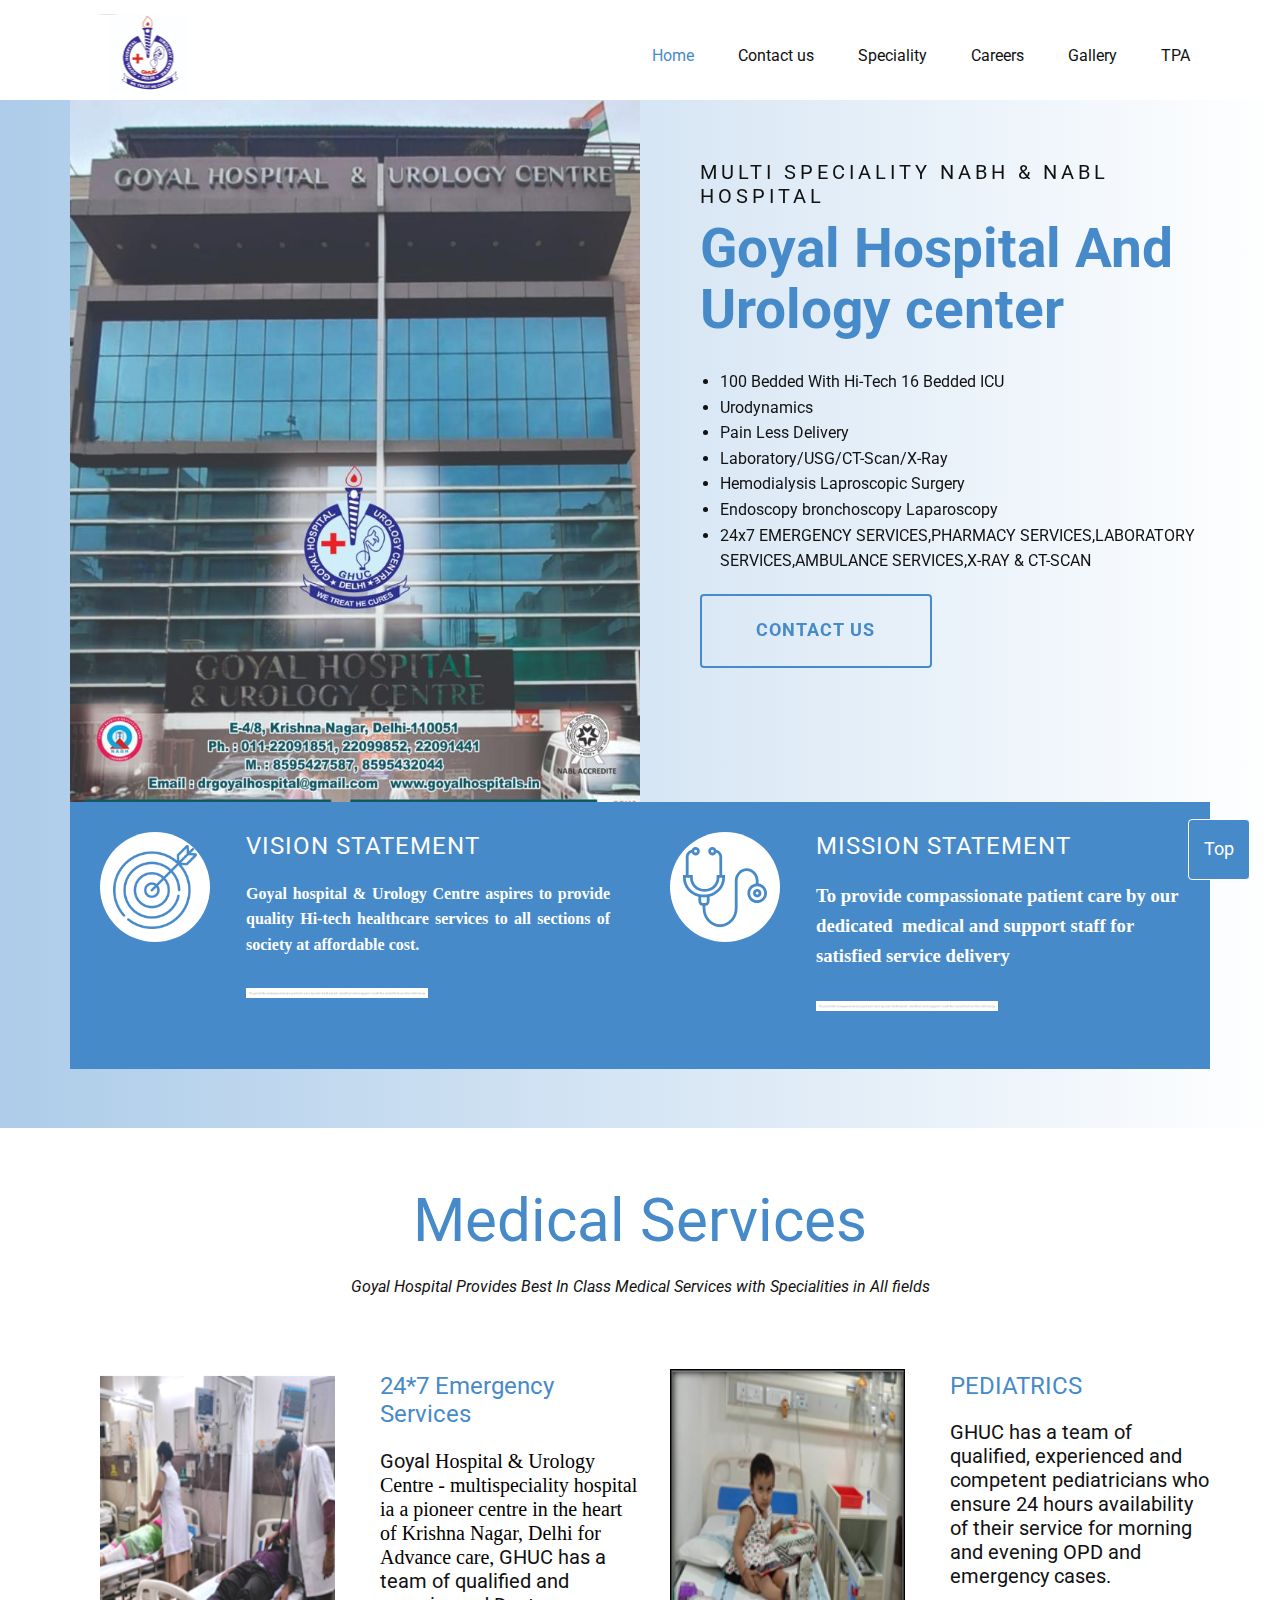
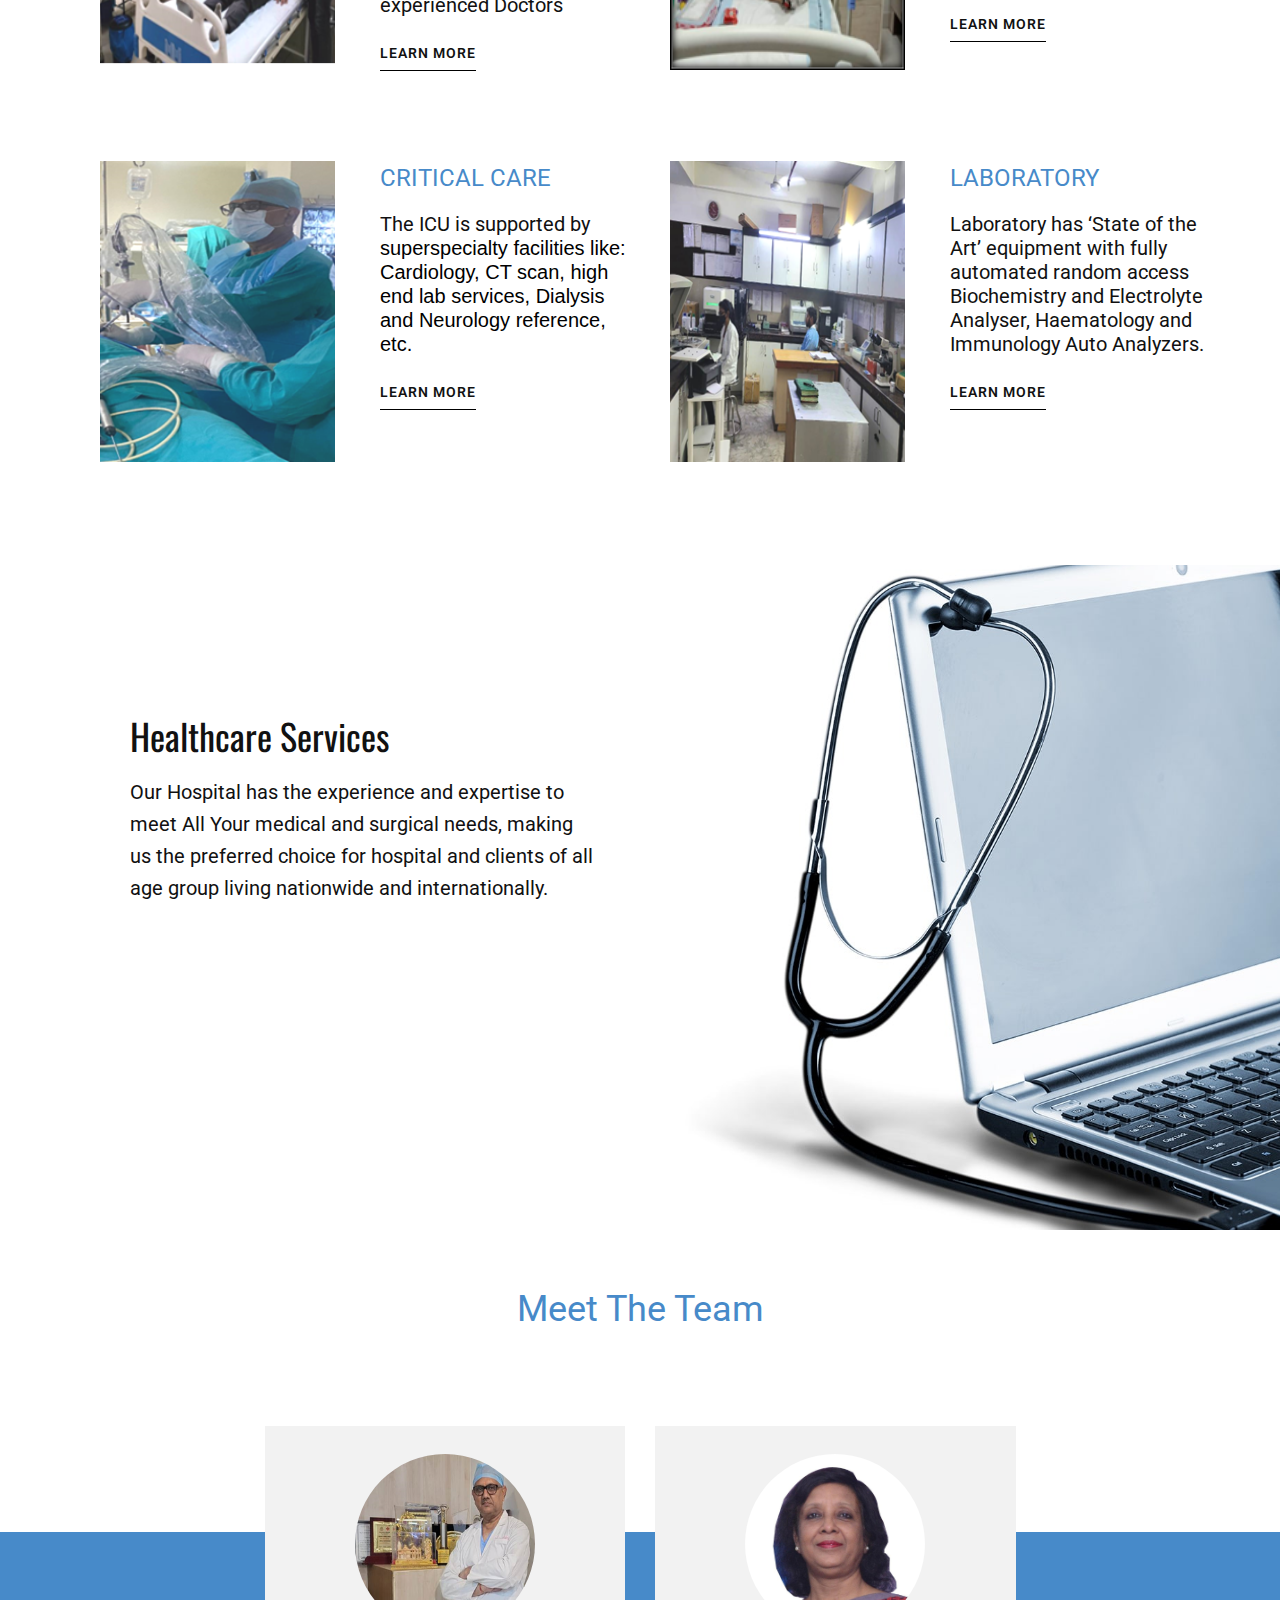
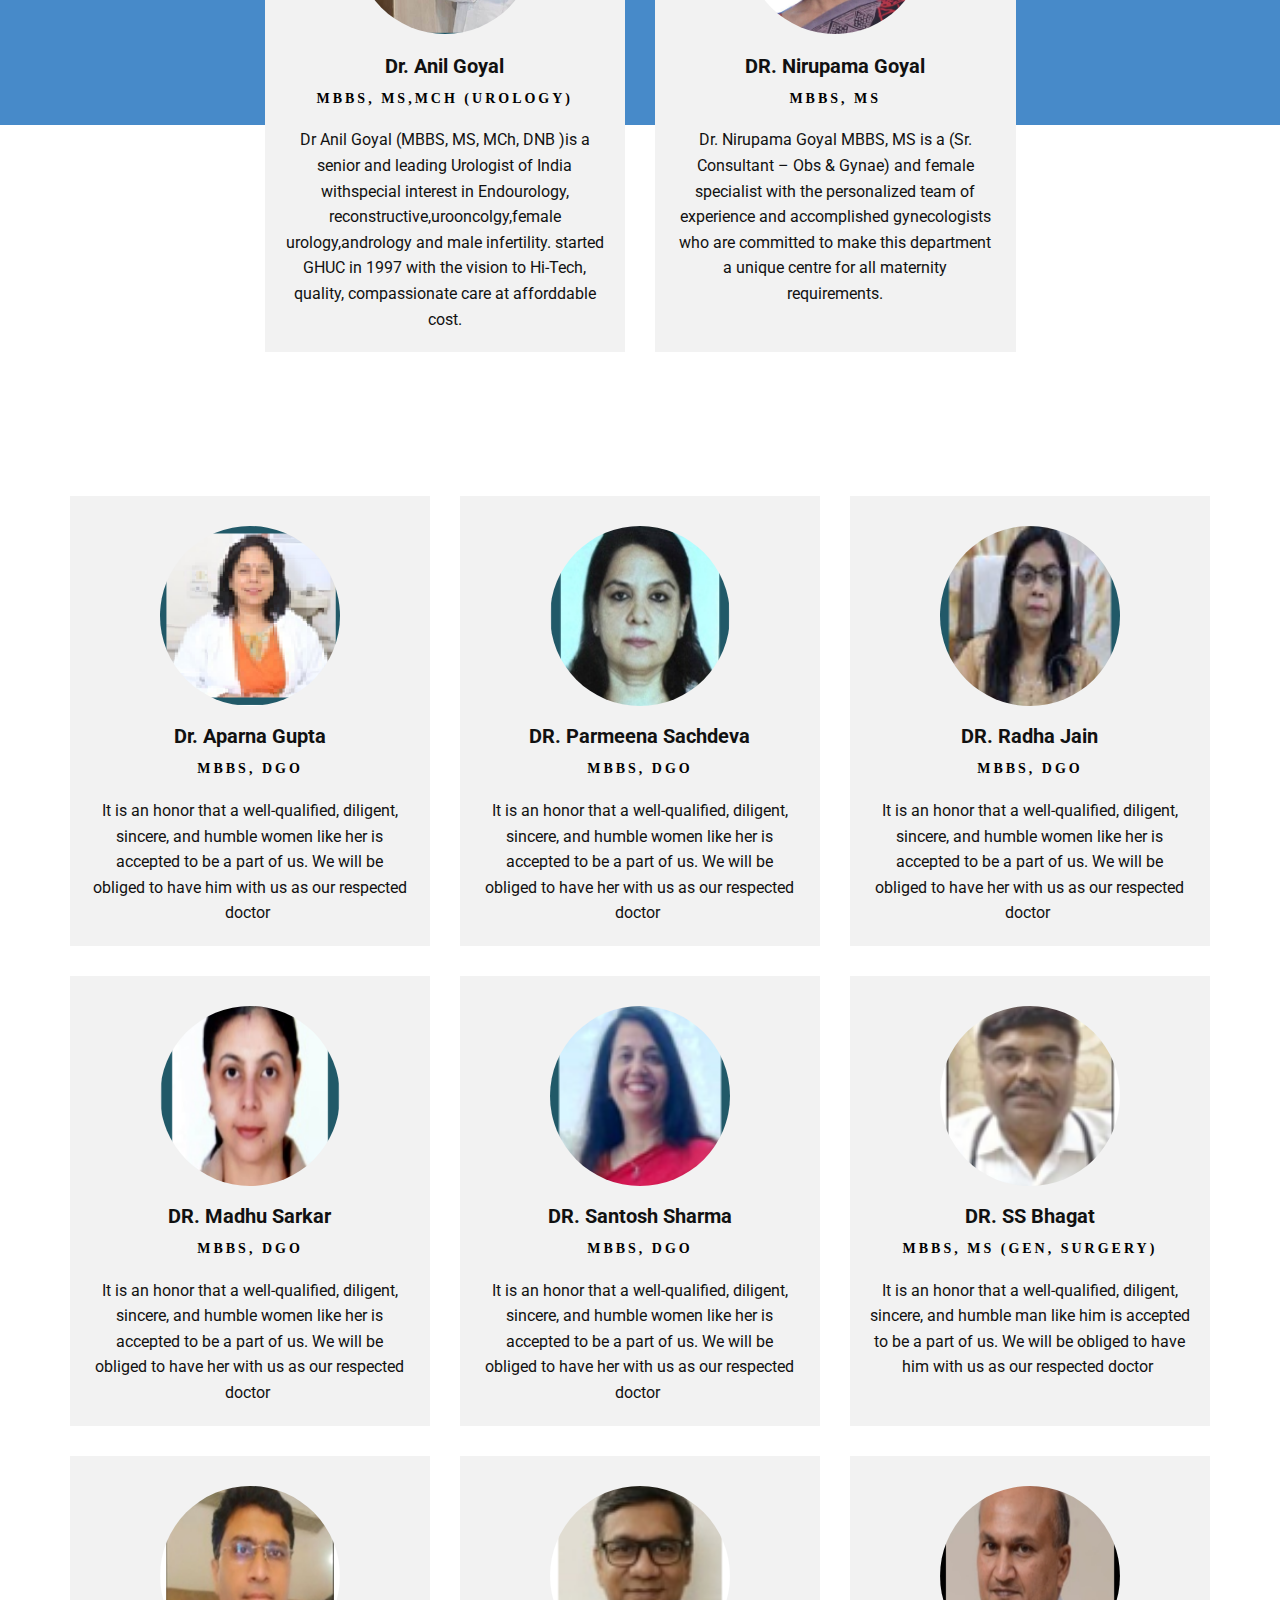
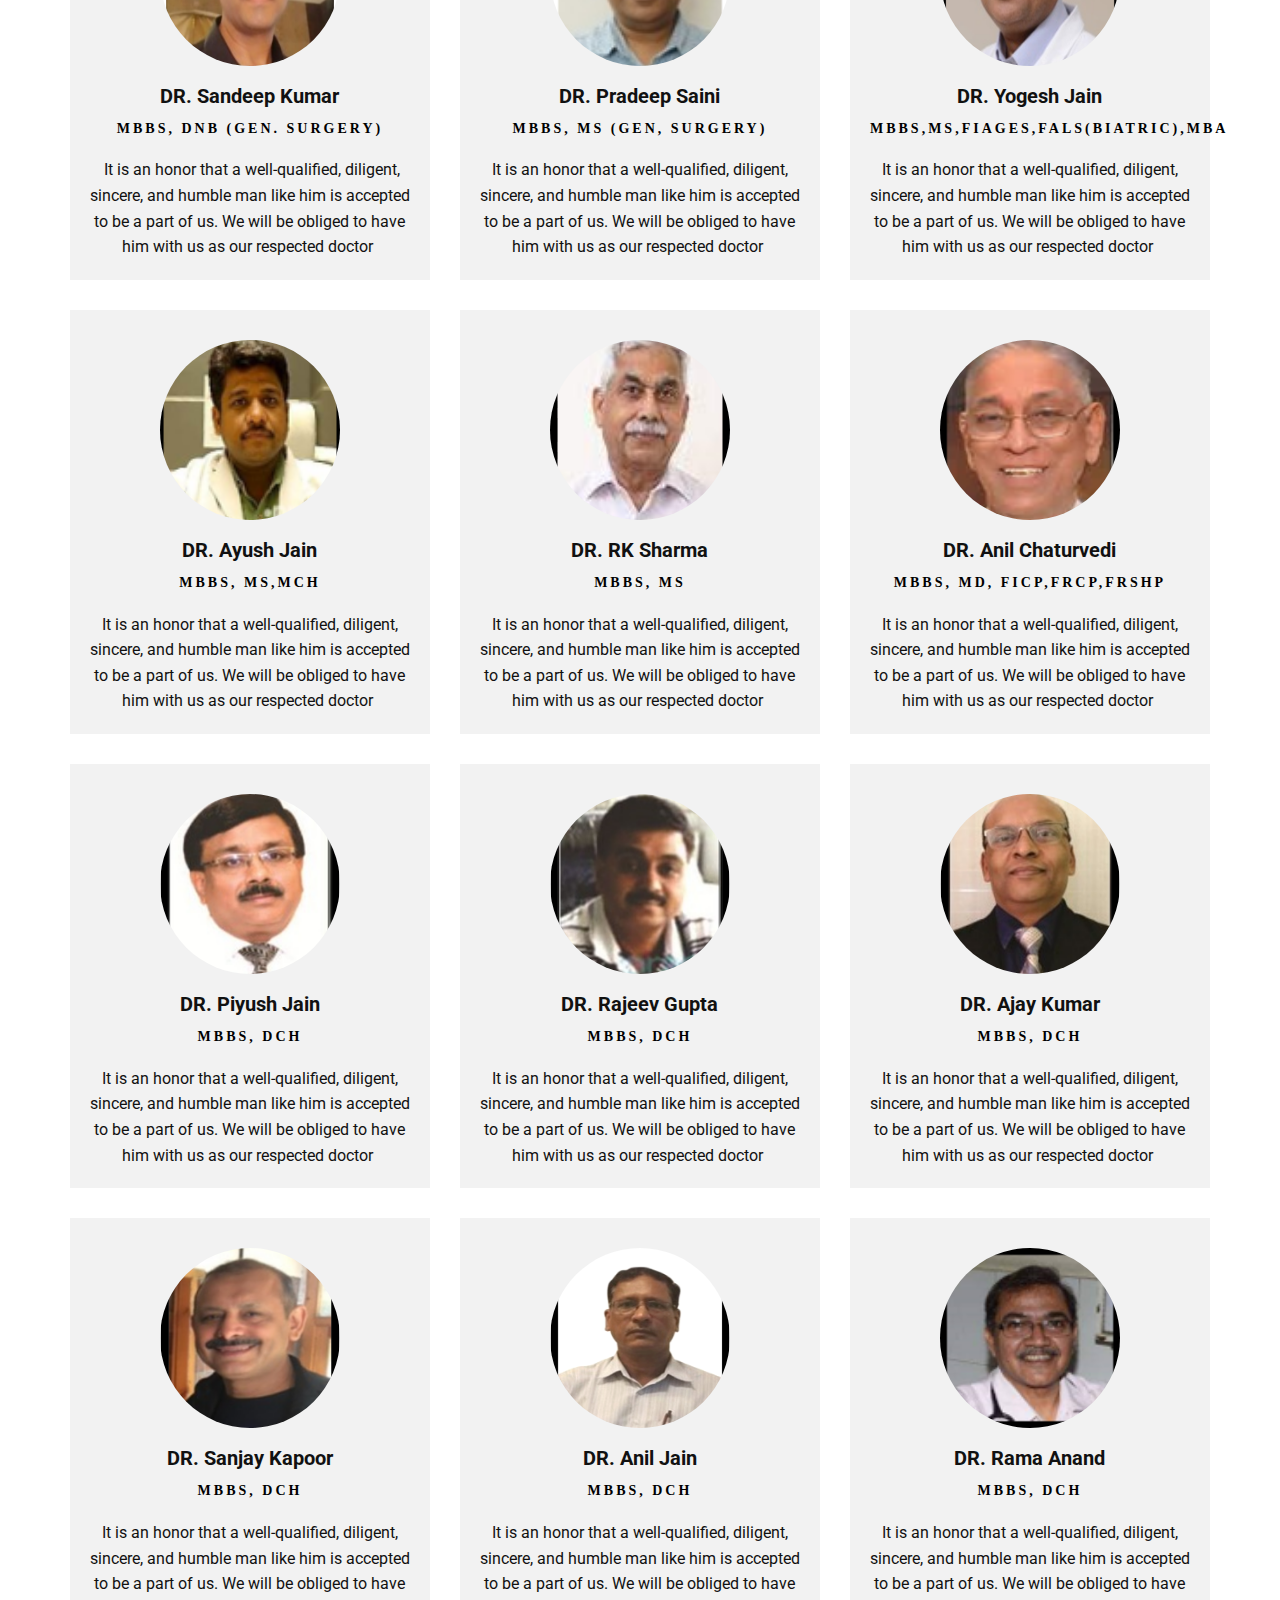
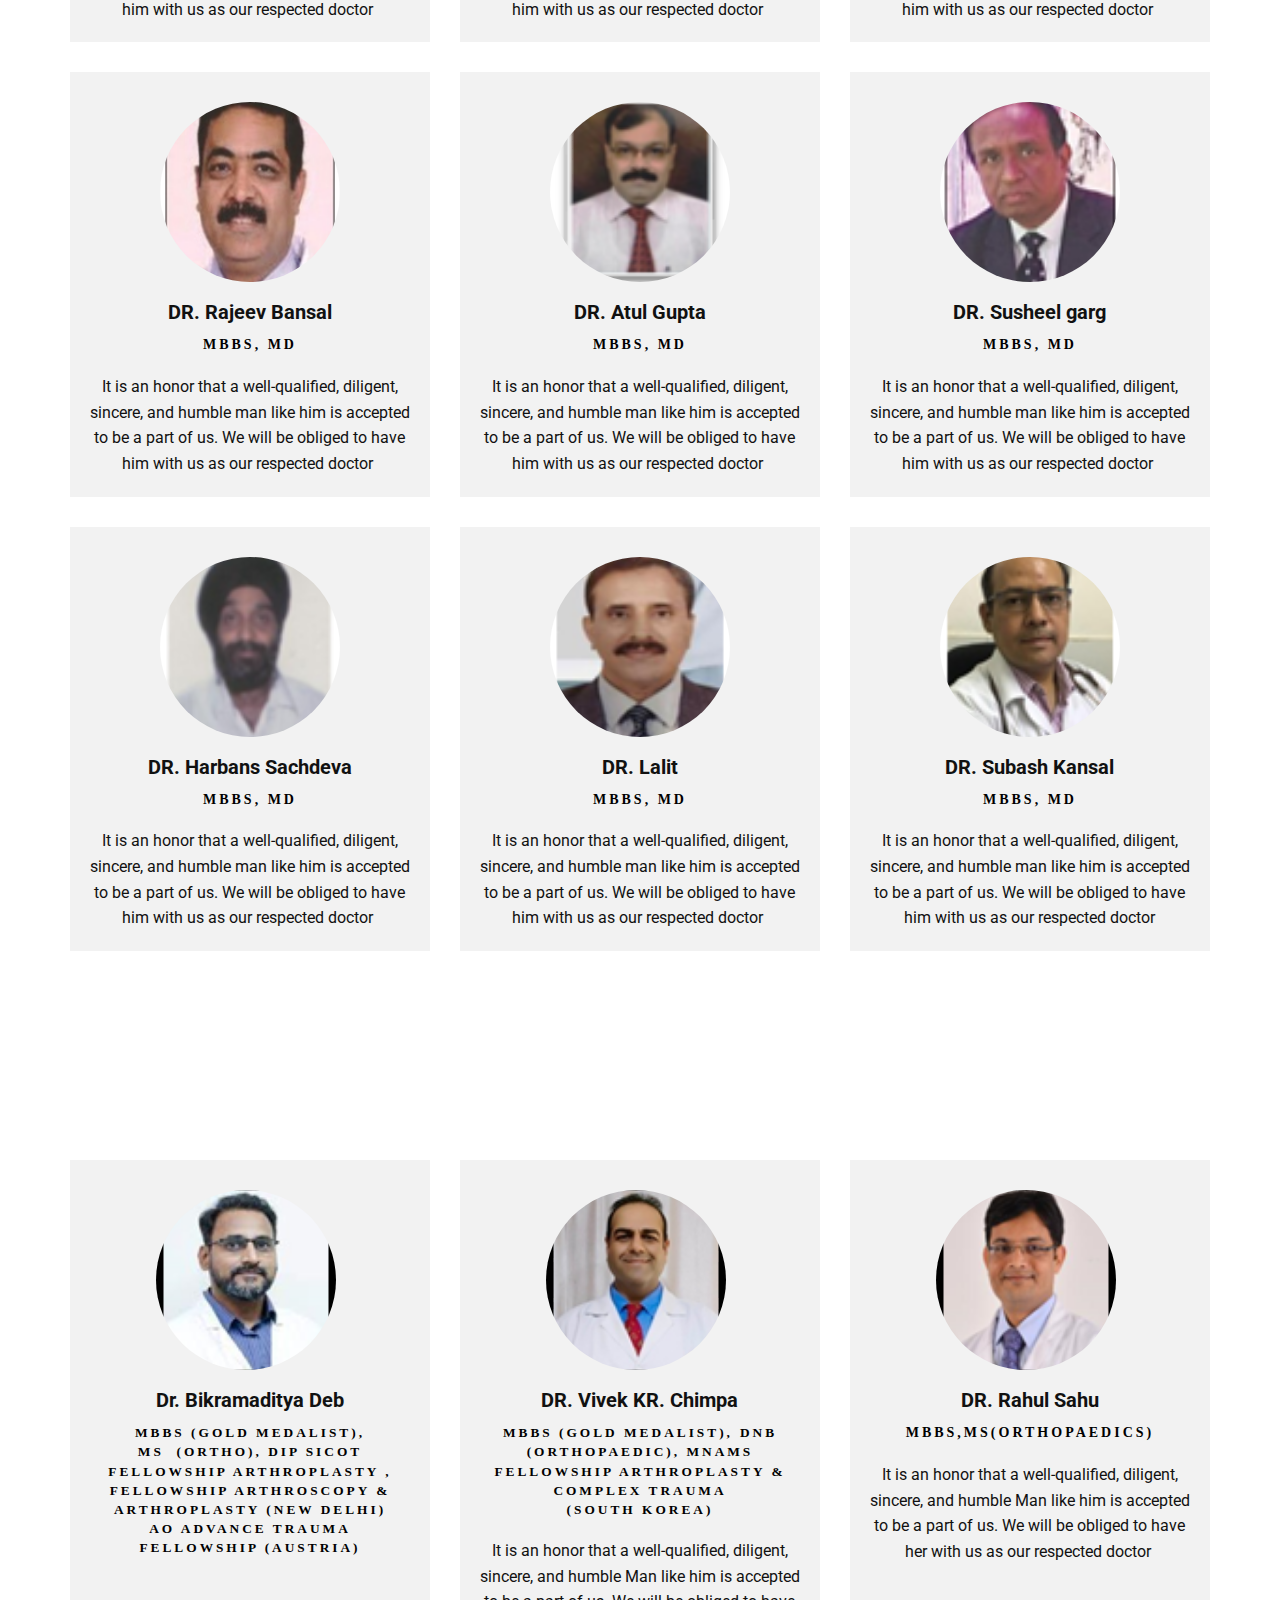
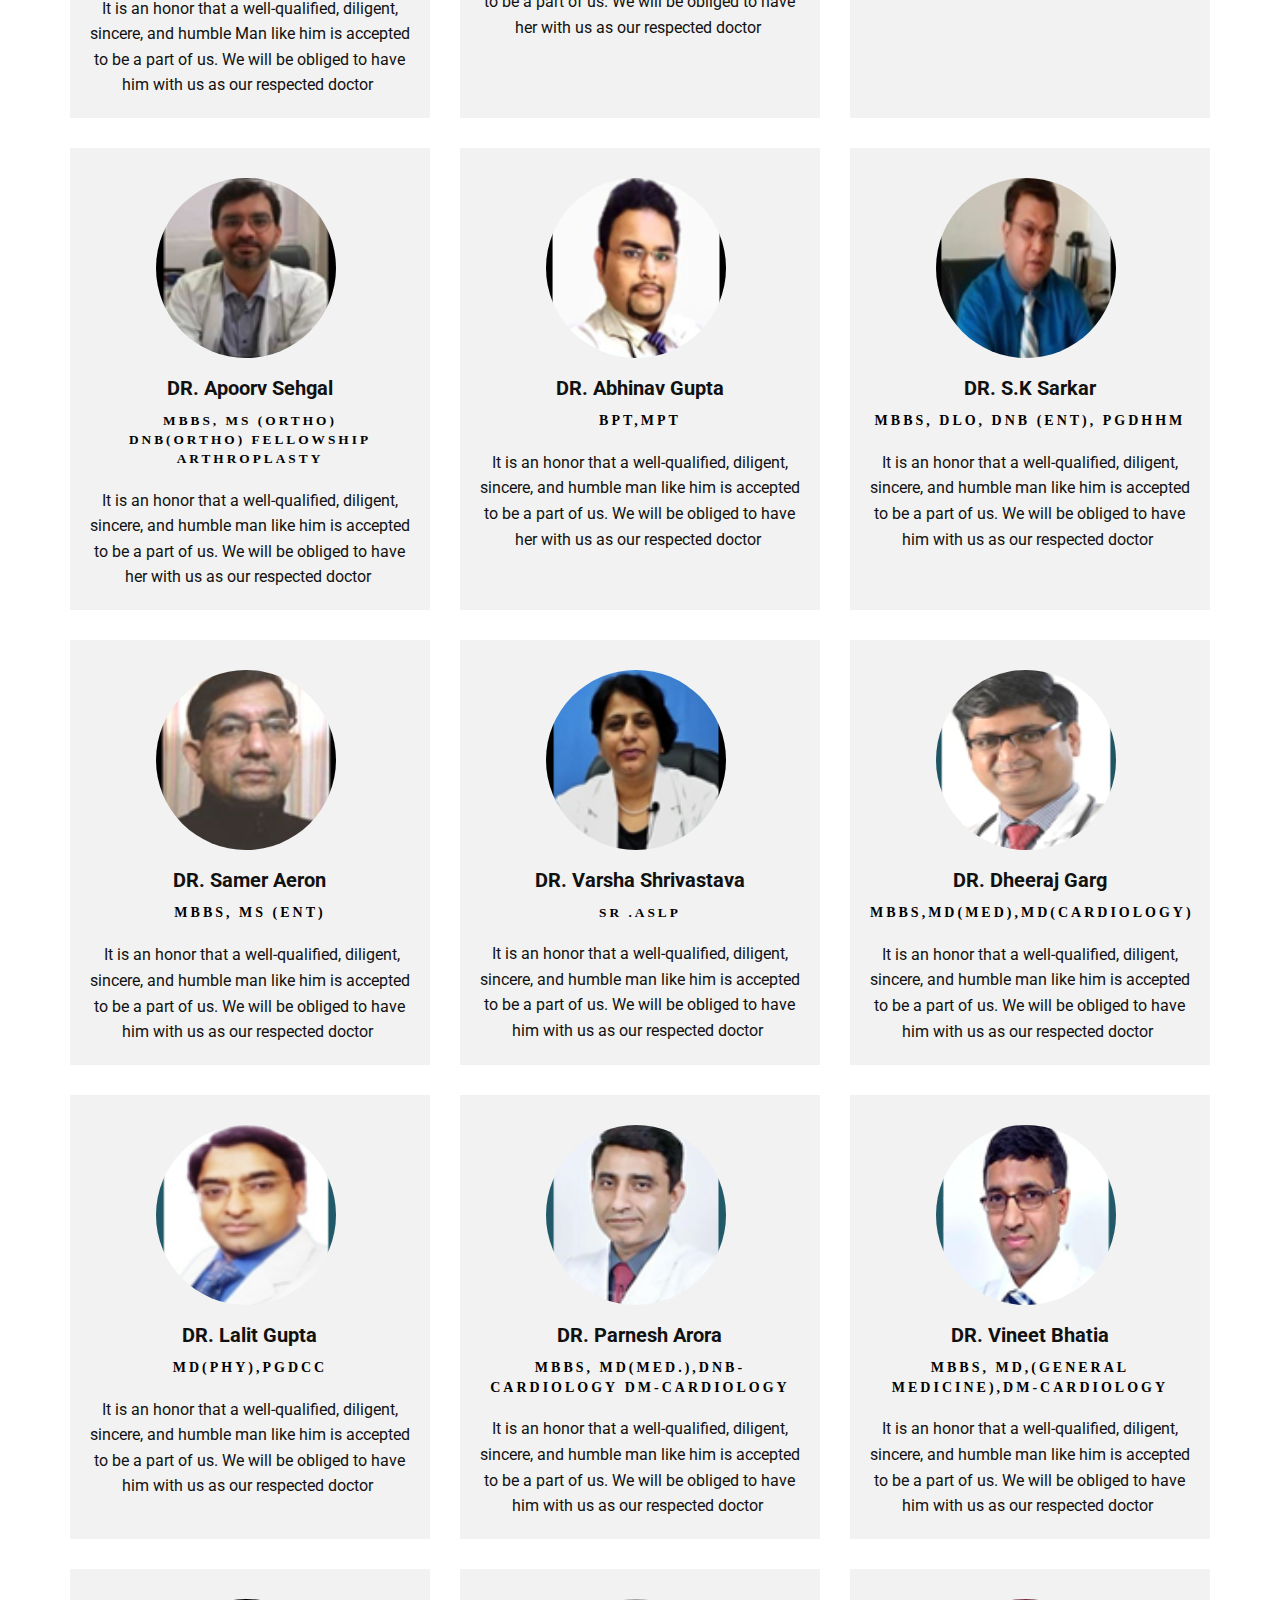
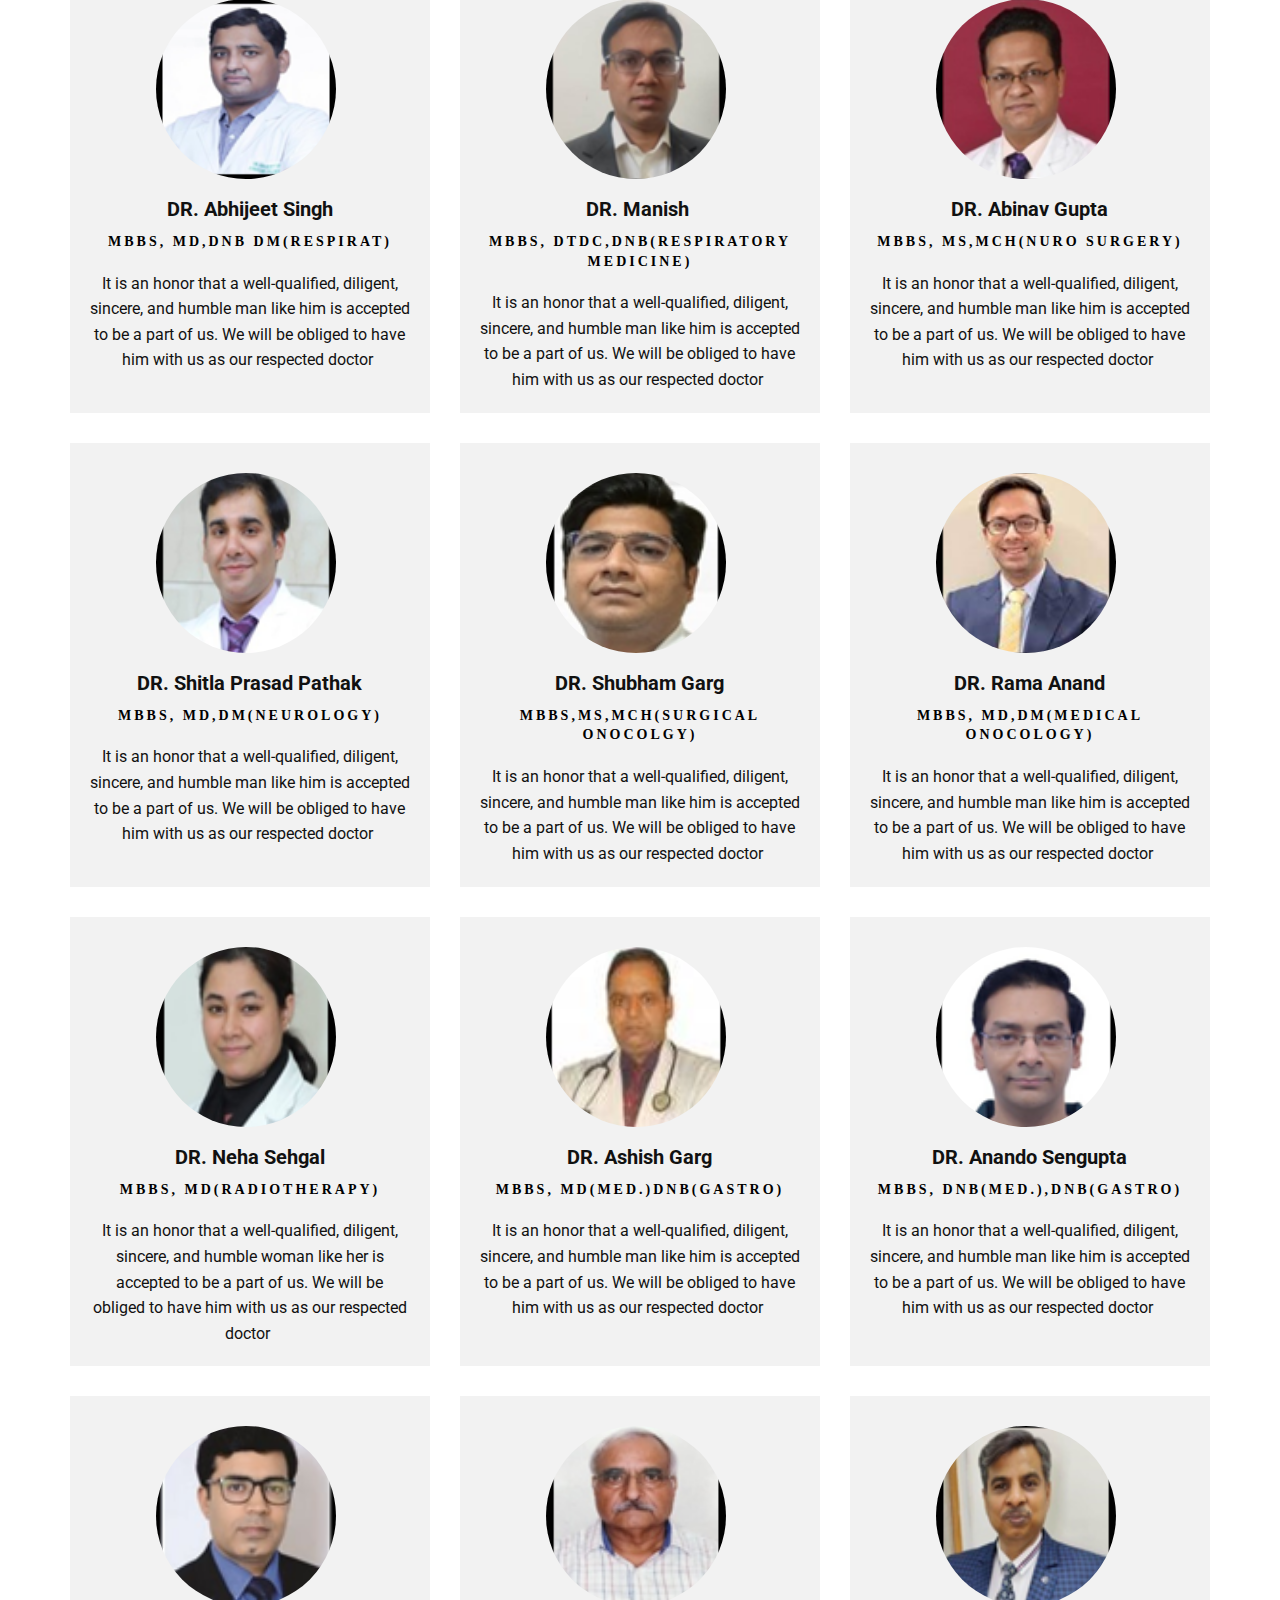
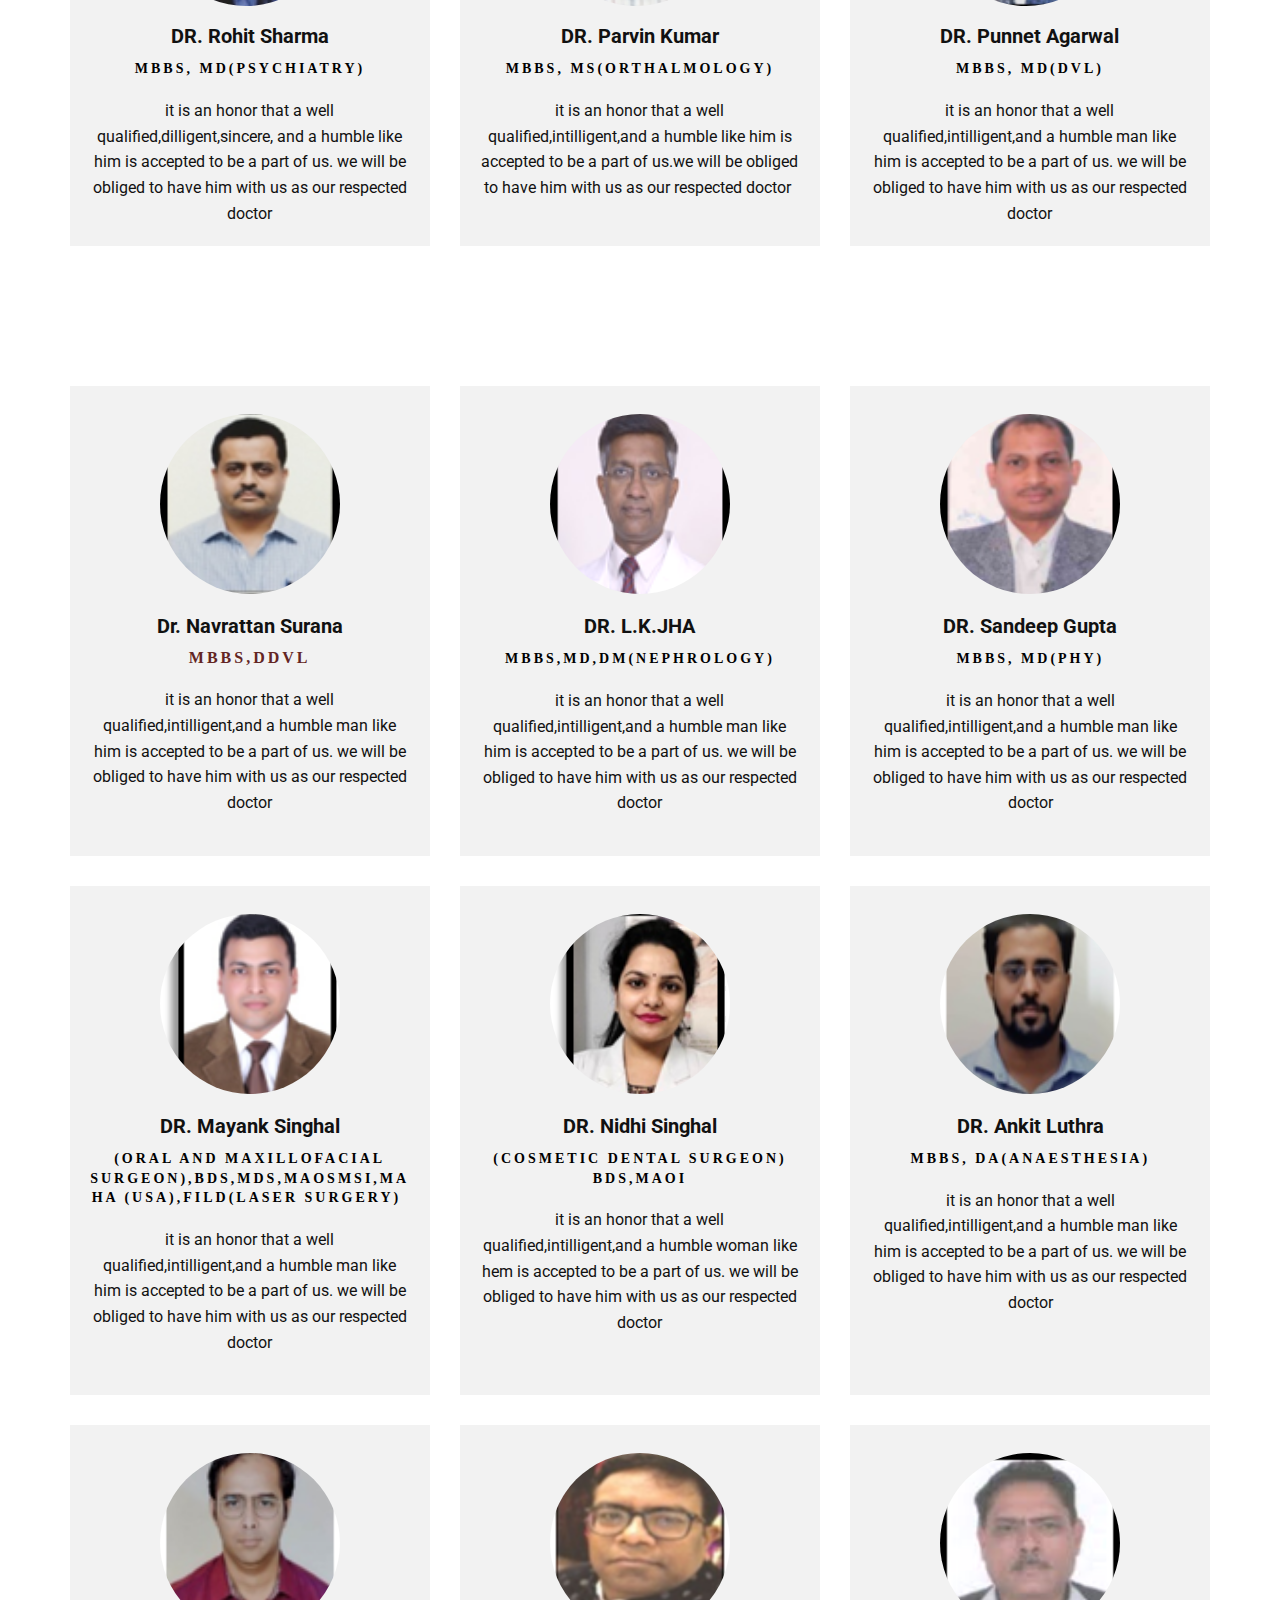
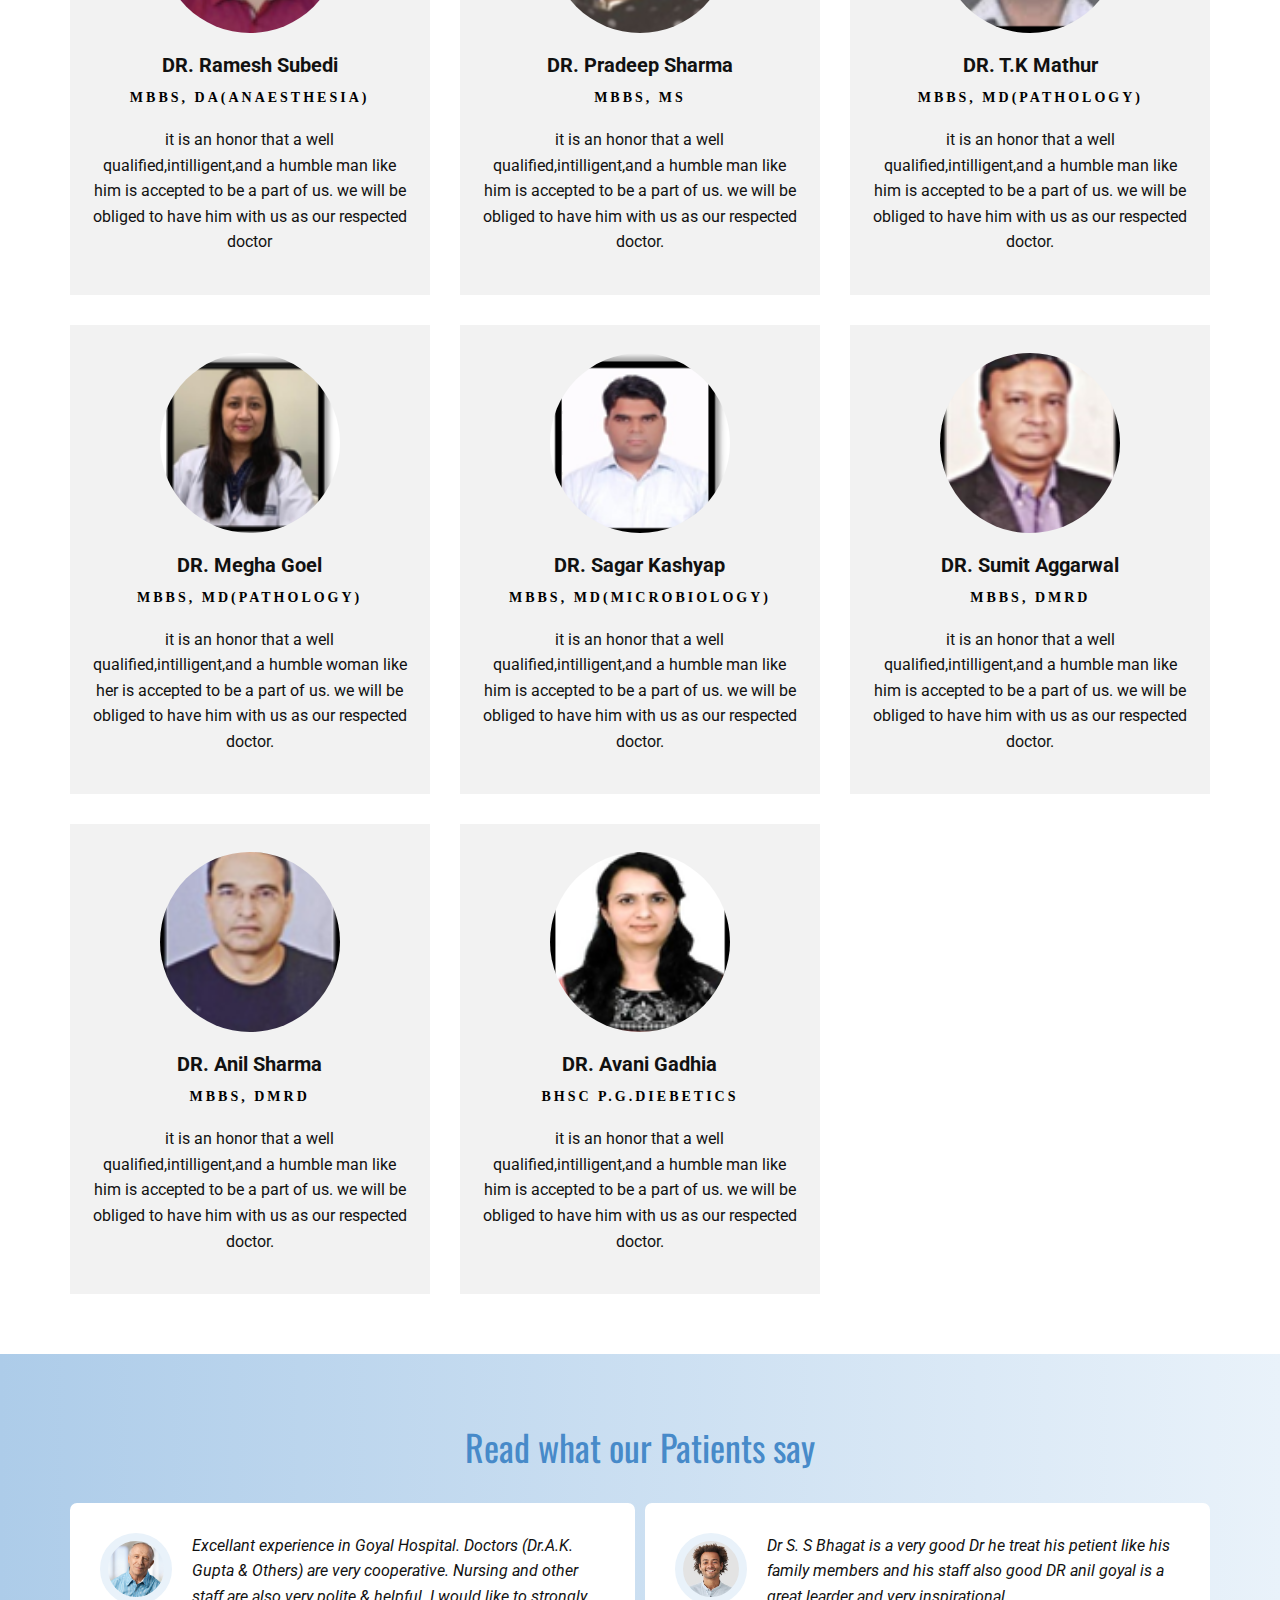
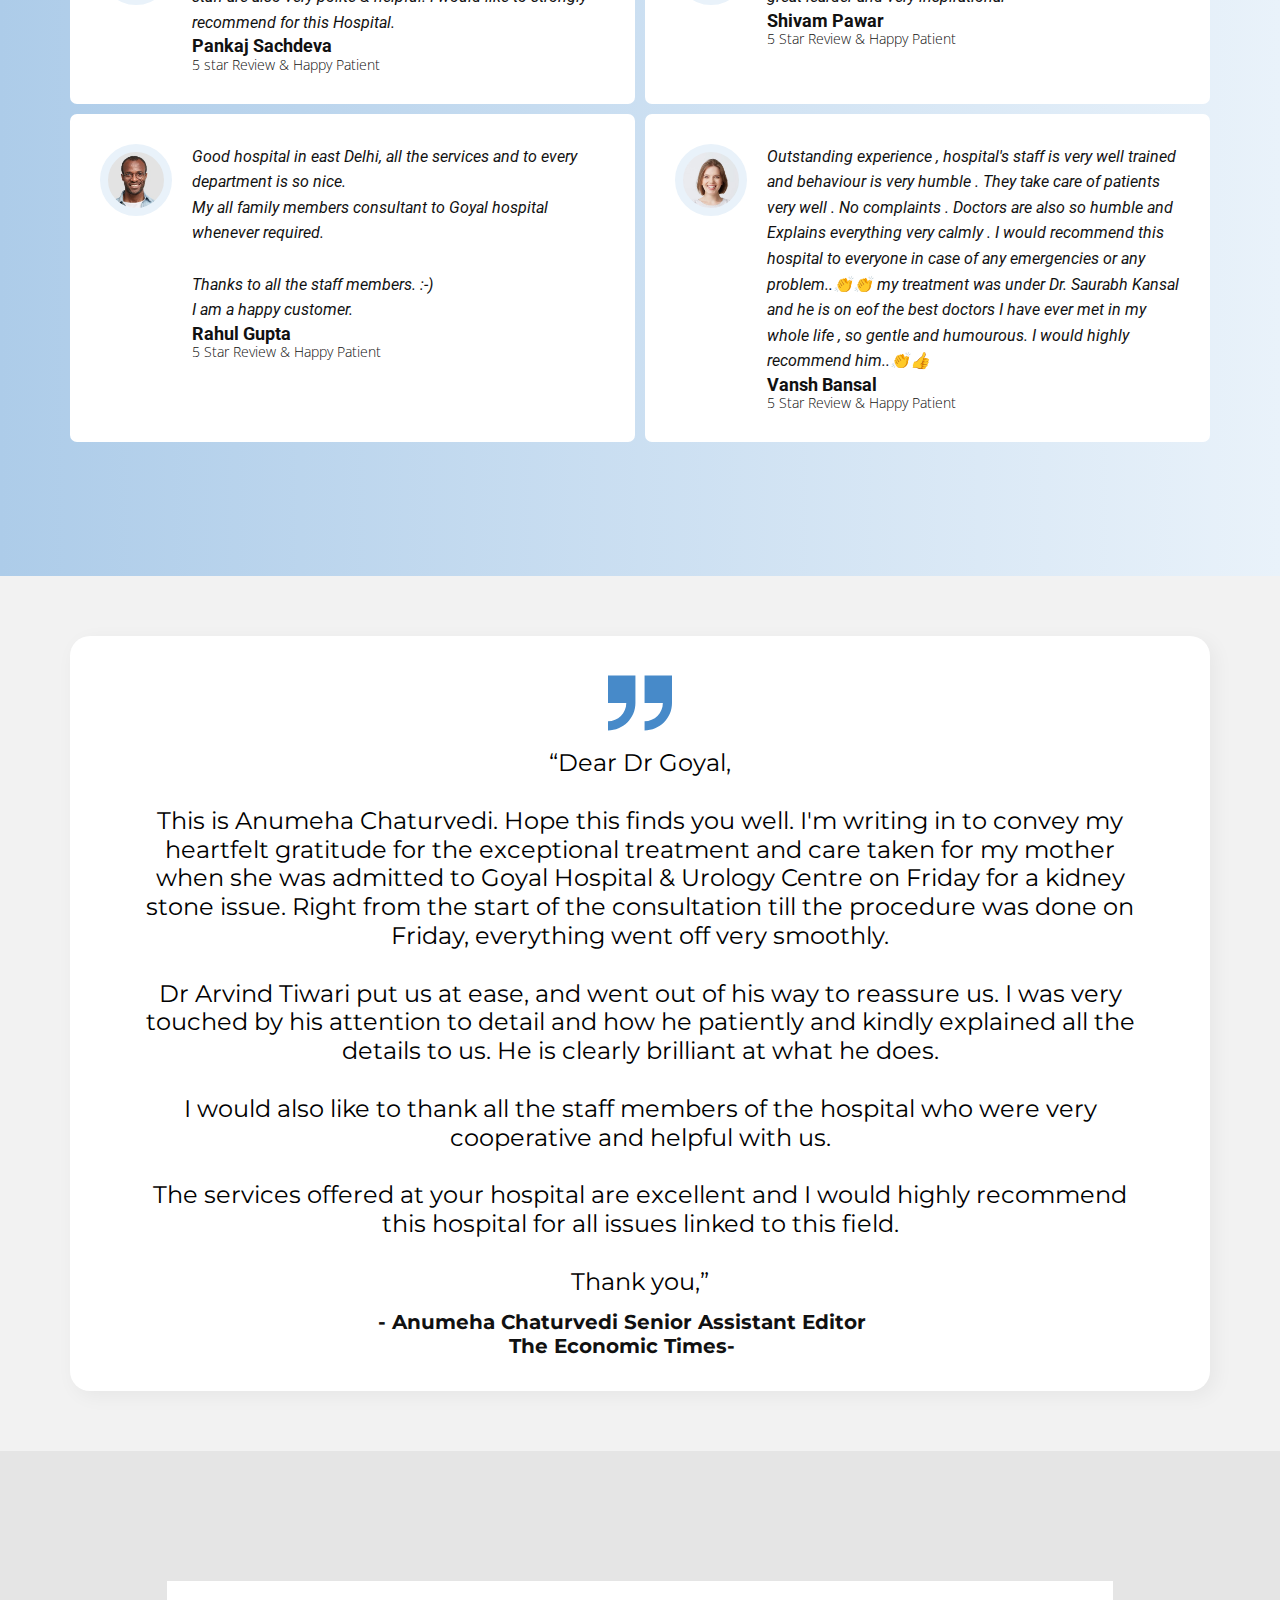
<file: index.html>
<!DOCTYPE html>
<html style="font-size: 16px;" lang="en">

<head>
  <meta name="viewport" content="width=device-width, initial-scale=1.0">
  <meta charset="utf-8">
  <meta name="keywords"
    content="Highest Quality, ​Medical Services, How We Work, A, B, C, Healthcare Services, ​We live and breathe our values, Meet The Team, Read what our customers say, Contact Us">
  <meta name="description" content="">
  <title>Home</title>
  <link rel="stylesheet" href="nicepage.css" media="screen">
  <link rel="stylesheet" href="Home.css" media="screen">
  <script class="u-script" type="text/javascript" src="jquery.js" defer=""></script>
  <script class="u-script" type="text/javascript" src="nicepage.js" defer=""></script>
  <meta name="generator" content="Nicepage 5.2.4, nicepage.com">
  <meta name="referrer" content="origin">
  <link id="u-theme-google-font" rel="stylesheet"
    href="https://fonts.googleapis.com/css?family=Roboto:100,100i,300,300i,400,400i,500,500i,700,700i,900,900i|Open+Sans:300,300i,400,400i,500,500i,600,600i,700,700i,800,800i">
  <link id="u-page-google-font" rel="stylesheet"
    href="https://fonts.googleapis.com/css?family=Oswald:200,300,400,500,600,700|Montserrat:100,100i,200,200i,300,300i,400,400i,500,500i,600,600i,700,700i,800,800i,900,900i|Oswald:200,300,400,500,600,700">

  <link rel="apple-touch-icon" sizes="57x57" href="./favicon/apple-icon-57x57.png">
  <link rel="apple-touch-icon" sizes="60x60" href="./favicon/apple-icon-60x60.png">
  <link rel="apple-touch-icon" sizes="72x72" href="./favicon/apple-icon-72x72.png">
  <link rel="apple-touch-icon" sizes="76x76" href="./favicon/apple-icon-76x76.png">
  <link rel="apple-touch-icon" sizes="114x114" href="./favicon/apple-icon-114x114.png">
  <link rel="apple-touch-icon" sizes="120x120" href="./favicon/apple-icon-120x120.png">
  <link rel="apple-touch-icon" sizes="144x144" href="./favicon/apple-icon-144x144.png">
  <link rel="apple-touch-icon" sizes="152x152" href="./favicon/apple-icon-152x152.png">
  <link rel="apple-touch-icon" sizes="180x180" href="./favicon/apple-icon-180x180.png">
  <link rel="icon" type="image/png" sizes="192x192" href="./favicon/android-icon-192x192.png">
  <link rel="icon" type="image/png" sizes="32x32" href="./favicon/favicon-32x32.png">
  <link rel="icon" type="image/png" sizes="96x96" href="./favicon/favicon-96x96.png">
  <link rel="icon" type="image/png" sizes="16x16" href="./favicon/favicon-16x16.png">


  <link rel="manifest" href="/manifest.json">
  <meta name="msapplication-TileColor" content="#ffffff">
  <meta name="msapplication-TileImage" content="/ms-icon-144x144.png">
  <meta name="theme-color" content="#ffffff">




  <!-- <script type="application/ld+json">{
		"@context": "http://schema.org",
		"@type": "Organization",
		"name": "",
		"logo": "images/updated.png"
  }</script> -->
  <meta name="theme-color" content="#478ac9">
  <meta property="og:title" content="Home">
  <meta property="og:type" content="website">
</head>

<body class="u-body u-xl-mode" data-lang="en" style="font-family: roboto;">
  <header class="u-clearfix u-header u-header" id="sec-cb70"
    style=" position: fixed; width: 100%; height: 100px; z-index: 10; background-color: white; --darkreader-inline-bgcolor: #181a1b;">
    <div class="u-clearfix u-sheet u-sheet-1">
      <a href="Home.html" class="u-image u-logo u-image-1" data-image-width="1281" data-image-height="640" style="
      width: 160px;
      height: 80px;">
        <img src="images/updated.png" class="u-logo-image u-logo-image-1">
      </a>
      <nav class="u-menu u-menu-one-level u-offcanvas u-menu-1">
        <div class="menu-collapse" style="font-size: 1rem; letter-spacing: 0px;">
          <a class="u-button-style u-custom-left-right-menu-spacing u-custom-padding-bottom u-custom-top-bottom-menu-spacing u-nav-link u-text-active-palette-1-base u-text-hover-palette-2-base"
            href="#">
            <svg class="u-svg-link" viewBox="0 0 24 24">
              <use xmlns:xlink="http://www.w3.org/1999/xlink" xlink:href="#menu-hamburger"></use>
            </svg>
            <svg class="u-svg-content" version="1.1" id="menu-hamburger" viewBox="0 0 16 16" x="0px" y="0px"
              xmlns:xlink="http://www.w3.org/1999/xlink" xmlns="http://www.w3.org/2000/svg">
              <g>
                <rect y="1" width="16" height="2"></rect>
                <rect y="7" width="16" height="2"></rect>
                <rect y="13" width="16" height="2"></rect>
              </g>
            </svg>
          </a>
        </div>
        <div class="u-custom-menu u-nav-container">
          <ul class="u-nav u-unstyled u-nav-1">
            <li class="u-nav-item"><a
                class="u-button-style u-nav-link u-text-active-palette-1-base u-text-hover-palette-2-base"
                href="Home.html" style="padding: 10px 20px;">Home</a>
            </li>
            <!-- <li class="u-nav-item"><a
                class="u-button-style u-nav-link u-text-active-palette-1-base u-text-hover-palette-2-base"
                href="About.html" style="padding: 10px 20px;">About</a>
            </li> -->
            <li class="u-nav-item"><a
                class="u-button-style u-nav-link u-text-active-palette-1-base u-text-hover-palette-2-base"
                href="Contact.html" style="padding: 10px 20px;">Contact us</a>
            </li>
            <li class="u-nav-item"><a
                class="u-button-style u-nav-link u-text-active-palette-1-base u-text-hover-palette-2-base"
                href="Services-Availble.html" style="padding: 10px 20px;">Speciality</a>
            </li>
            <li class="u-nav-item"><a
                class="u-button-style u-nav-link u-text-active-palette-1-base u-text-hover-palette-2-base"
                href="careers.html" style="padding: 10px 20px;">Careers </a>
            </li>
            <li class="u-nav-item"><a
                class="u-button-style u-nav-link u-text-active-palette-1-base u-text-hover-palette-2-base"
                href="Gallery.html" style="padding: 10px 20px;">Gallery </a>
            </li>
            <li class="u-nav-item"><a
                class="u-button-style u-nav-link u-text-active-palette-1-base u-text-hover-palette-2-base"
                href="TPA.html" style="padding: 10px 20px;">TPA </a>
            </li>
          </ul>
        </div>
        <div class="u-custom-menu u-nav-container-collapse">
          <div class="u-black u-container-style u-inner-container-layout u-opacity u-opacity-95 u-sidenav">
            <div class="u-inner-container-layout u-sidenav-overflow">
              <div class="u-menu-close"></div>
              <ul class="u-align-center u-nav u-popupmenu-items u-unstyled u-nav-2">
                <li class="u-nav-item"><a class="u-button-style u-nav-link" href="Home.html">Home</a>
                </li>
                <!-- <li class="u-nav-item"><a class="u-button-style u-nav-link" href="About.html">About</a>
                </li> -->
                <li class="u-nav-item"><a class="u-button-style u-nav-link" href="Contact.html">Contact us</a>
                </li>
                <li class="u-nav-item"><a class="u-button-style u-nav-link" href="Services-Availble.html">Speciality</a>
                </li>
                <li class="u-nav-item"><a
                    class="u-button-style u-nav-link u-text-active-palette-1-base u-text-hover-palette-2-base"
                    href="careers.html" style="padding: 10px 20px;">Careers </a>
                </li>
                <li class="u-nav-item"><a
                    class="u-button-style u-nav-link u-text-active-palette-1-base u-text-hover-palette-2-base"
                    href="Gallery.html" style="padding: 10px 20px;">Gallery </a>
                </li>
                <li class="u-nav-item"><a
                    class="u-button-style u-nav-link u-text-active-palette-1-base u-text-hover-palette-2-base"
                    href="TPA.html" style="padding: 10px 20px;">TPA </a>
                </li>
              </ul>
            </div>
          </div>
          <div class="u-black u-menu-overlay u-opacity u-opacity-70"></div>
        </div>
      </nav>
    </div>
  </header>
  <section class="u-align-left u-clearfix u-gradient u-section-1" id="carousel_9f66">
    <div class="u-clearfix u-sheet u-valign-top u-sheet-1">
      <div class="u-clearfix u-expanded-width u-layout-wrap u-layout-wrap-1">
        <div class="u-layout">
          <div class="u-layout-row">
            <div class="u-align-center u-container-style u-image u-layout-cell u-left-cell u-size-30 u-image-1"
              data-image-width="768" data-image-height="1024">
              <div class="u-container-layout u-container-layout-1"></div>
            </div>
            <div class="u-align-left u-container-style u-layout-cell u-right-cell u-size-30 u-layout-cell-2">
              <div class="u-container-layout u-container-layout-2">
                <h5 class="u-text u-text-1" data-animation-name="fadeIn" data-animation-duration="1000"
                  data-animation-direction="Down">Multi Speciality NABH & NABL Hospit​​​al <br>
                </h5>
                <h1 class="u-text u-text-palette-1-base u-text-2" data-animation-name="fadeIn"
                  data-animation-duration="1000" data-animation-direction="Down">Goyal Hospital And Urology center</h1>
                <ul class="u-text u-text-3" data-animation-name="fadeIn" data-animation-duration="1000"
                  data-animation-direction="Down" data-animation-delay="250">
                  <!-- <li>Emergency 24x7<br> -->
                  <!-- </li> -->
                  <li>100 Bedded With Hi-Tech 16 Bedded ICU<br>
                  </li>
                  <li>Urodynamics<br>
                  </li>
                  <li>Pain Less Delivery<br>
                  </li>
                  <li>Laboratory/USG/CT-Scan/X-Ray<br>
                  </li>
                  <li>Hemodialysis Laproscopic Surgery<br>
                  </li>
                  <li>Endoscopy bronchoscopy Laparoscopy<br>
                  </li>
                  <li>24x7 EMERGENCY SERVICES,PHARMACY SERVICES,LABORATORY SERVICES,AMBULANCE SERVICES,X-RAY &amp;
                    CT-SCAN</li>
                </ul>
                <a href="Contact.html"
                  class="u-active-palette-1-base u-align-center u-border-2 u-border-active-palette-1-base u-border-hover-palette-1-base u-border-palette-1-base u-btn u-btn-round u-button-style u-hover-palette-1-base u-none u-radius-8 u-text-active-white u-text-hover-white u-btn-1"
                  data-animation-name="fadeIn" data-animation-duration="1000" data-animation-direction="Up"
                  data-animation-delay="500">Contact us</a>
              </div>
            </div>
          </div>
        </div>
      </div>
      <div class="u-expanded-width u-list u-list-1">
        <div class="u-repeater u-repeater-1">
          <div class="u-container-style u-list-item u-palette-1-base u-repeater-item u-list-item-1">
            <div class="u-container-layout u-similar-container u-container-layout-3"><span
                class="u-file-icon u-icon u-icon-circle u-text-palette-1-base u-white u-icon-1"
                data-animation-name="rollIn" data-animation-duration="1000" data-animation-direction=""><img
                  src="images/3234841-1f9d95bd.png" alt=""></span>
              <div class="u-container-style u-group u-group-1">
                <div class="u-container-layout u-container-layout-4">
                  <h4 class="u-text u-text-4">Vision statement</h4>
                  <p class="u-align-left u-text u-text-5"></p>
                  <p style="language:en-IN;margin-top:0pt;margin-bottom:0pt;margin-left:0in;
text-align:justify;text-justify:inter-ideograph;direction:ltr;unicode-bidi:
embed;mso-line-break-override:none;word-break:normal;punctuation-wrap:hanging">
                    <span style="font-family: Calibri; font-weight: bold;">Goyal</span>
                    <span style="font-family: Calibri; font-weight: bold;"> hospital &amp; Urology Centre
                      aspires to provide quality Hi-tech healthcare services to all sections of
                      society at affordable cost.</span>
                  </p>
                  <p></p>
                  <img class="u-image u-image-contain u-image-default u-image-2" src="images/image1.png" alt=""
                    data-image-width="896" data-image-height="52">
                </div>
              </div>
            </div>
          </div>
          <div class="u-container-style u-list-item u-palette-1-base u-repeater-item u-video-cover u-list-item-2">
            <div class="u-container-layout u-similar-container u-container-layout-5"><span
                class="u-icon u-icon-circle u-text-palette-1-base u-white u-icon-2" data-animation-name="rollIn"
                data-animation-duration="1000" data-animation-direction=""><svg class="u-svg-link"
                  preserveAspectRatio="xMidYMin slice" viewBox="0 0 480.007 480.007" style="">
                  <use xmlns:xlink="http://www.w3.org/1999/xlink" xlink:href="#svg-d648"></use>
                </svg>
                <svg class="u-svg-content" viewBox="0 0 480.007 480.007" x="0px" y="0px" id="svg-d648"
                  style="enable-background:new 0 0 480.007 480.007;">
                  <g>
                    <g>
                      <path
                        d="M479.426,267.581c-3.547-24.574-22.852-43.879-47.426-47.426v-14.544c0-40.128-30.504-72.8-68-72.8    c-36.416,0-66.904,31.68-68,70.624h0.464l-0.464,0.08v157.656c0,50.4-37.68,91.328-84,91.328s-84-40.984-84-91.328v-13.656    c11.6,0,24-8.408,24-32v-20.12c51.344-13.128,88-57.216,88-107.2v-16.68h-16l-0.336-104.12    c-0.116-19.273-13.946-35.729-32.912-39.16c-4.091-12.533-17.568-19.377-30.102-15.285c-12.533,4.091-19.377,17.568-15.285,30.102    c4.091,12.533,17.568,19.377,30.102,15.285c6.711-2.191,12.108-7.24,14.741-13.79c10.249,2.916,17.349,12.24,17.432,22.896    L208,171.515h-16v16.912c-0.638,27.827-19.294,52.009-46.048,59.688c-14.315,4.542-29.685,4.542-44,0    C75.229,240.41,56.615,216.232,56,188.427v-16.912H32v-104c0.046-10.813,7.318-20.261,17.76-23.072    c4.869,12.395,18.864,18.495,31.259,13.626S99.514,39.204,94.645,26.81S75.78,8.315,63.386,13.184    c-6.716,2.639-11.898,8.146-14.122,15.011C30.091,31.471,16.053,48.064,16,67.515v104H0v16.64c0,50.04,36.68,94.144,88,107.24    v20.12c0,23.592,12.4,32,24,32v13.656c0,59.2,44.856,107.328,100,107.328s100-48.184,100-107.328V203.899    c0.8-30.36,24.144-55.064,52-55.064c28.672,0,52,25.472,52,56.8v14.52c-30.611,4.418-51.844,32.815-47.426,63.426    s32.815,51.844,63.426,47.426S483.844,298.191,479.426,267.581z M168,43.515c-4.418,0-8-3.582-8-8s3.582-8,8-8s8,3.582,8,8    S172.418,43.515,168,43.515z M72,27.515c4.418,0,8,3.582,8,8s-3.582,8-8,8s-8-3.582-8-8S67.582,27.515,72,27.515z M16,188.155    v-0.64h24v0.912c0.6,34.771,23.733,65.116,57.104,74.904c17.487,5.537,36.257,5.537,53.744,0    c33.387-9.775,56.541-40.121,57.152-74.904v-0.912h16v0.64c0,44.504-34.304,83.664-81.6,93.136    c-11.106,2.224-22.482,2.782-33.752,1.656c-3.71-0.36-7.398-0.918-11.048-1.672C50.304,271.819,16,232.659,16,188.155z     M112,331.515c-7.2,0-8-11.2-8-16v-16.976c0.64,0.08,1.296,0.112,1.944,0.176c0.8,0.088,1.6,0.152,2.4,0.224    c3.784,0.336,7.6,0.56,11.448,0.568h0.4c3.84,0,7.648-0.232,11.408-0.568c0.8-0.072,1.648-0.136,2.472-0.224    c0.632-0.072,1.288-0.096,1.92-0.176v16.976c0,4.8-0.8,16-8,16H112z M424,315.515c-22.091,0-40-17.909-40-40    c0-22.091,17.909-40,40-40c22.091,0,40,17.909,40,40C463.974,297.596,446.08,315.489,424,315.515z">
                      </path>
                    </g>
                  </g>
                  <g>
                    <g>
                      <path
                        d="M424,251.515c-13.255,0-24,10.745-24,24s10.745,24,24,24s24-10.745,24-24S437.255,251.515,424,251.515z M424,283.515    c-4.418,0-8-3.582-8-8s3.582-8,8-8s8,3.582,8,8S428.418,283.515,424,283.515z">
                      </path>
                    </g>
                  </g>
                </svg>
              </span>
              <div class="u-container-style u-group u-group-2">
                <div class="u-container-layout u-container-layout-6">
                  <h4 class="u-text u-text-default u-text-6">mission statement</h4>
                  <p class="u-align-left u-text u-text-7"></p>
                  <p
                    style="margin-top: 0pt; margin-bottom: 0pt; margin-left: 0in; direction: ltr; unicode-bidi: embed; word-break: normal;">
                    <span style="font-size: 14pt; font-family: Calibri; font-weight: bold;">To
                      provide compassionate patient care by our dedicated&nbsp; medical and support staff for satisfied
                      service delivery</span>
                  </p>
                  <p></p>
                  <img class="u-image u-image-contain u-image-default u-image-3" src="images/image1.png" alt=""
                    data-image-width="896" data-image-height="52">
                </div>
              </div>
            </div>
          </div>
        </div>
      </div>
    </div>
  </section>
  <!--  -->
  <!-- scroll back to top added -->
  <button onclick="topFunction()" id="myBtn" title="Go to top" style="
  position: fixed;
  bottom: 20px;
  right: 30px;
  z-index: 99;
  font-size: 18px;
  border: 1px solid white;
  outline: none;
  background-color: #478ac9;
  color: white;
  cursor: pointer;
  padding: 15px;
  behavior: smooth;
  border-radius: 4px;">Top</button>
  <!-- scroll back to top ended -->
  <!--  -->
  <section class="u-align-center u-clearfix u-section-2" id="carousel_fa7d">
    <div class="u-clearfix u-sheet u-sheet-1">
      <h2 class="u-text u-text-default u-text-palette-1-base u-text-1"> Medical Services</h2>
      <p class="u-text u-text-default u-text-2">Goyal Hospital Provides Best In Class Medical Services with
        Specialities in All fields</p>
      <div class="u-expanded-width u-list u-list-1">
        <div class="u-repeater u-repeater-1">
          <div class="u-container-style u-list-item u-repeater-item">
            <div class="u-container-layout u-similar-container u-container-layout-1">
              <img alt="" class="u-image u-image-default u-image-1" data-image-width="276" data-image-height="260"
                src="images/image43.png">
              <div class="u-container-style u-group u-group-1">
                <div class="u-container-layout u-container-layout-2">
                  <h4 class="u-text u-text-3" style="color: #478ac9;"> 24*7 Emergency Services</h4>
                  <h6 class="u-text u-text-4">Goyal<span style="font-family: Calibri; color: black;"> Hospital &amp;
                      Urology Centre - </span>
                    <span style="font-family: Calibri; color: black;">multispeciality</span>
                    <span style="font-family: Calibri; color: black;"> hospital </span>
                    <span style="font-family: Calibri; color: black;">ia</span>
                    <span style="font-family: Calibri; color: black;"> a
                      pioneer centre in the heart of Krishna Nagar, Delhi for Advance care,&nbsp;</span>GHUC
                    has a team of qualified and experienced Doctors
                  </h6>
                  <a href="Services-Availble.html"
                    class="u-border-1 u-border-active-palette-1-base u-border-black u-border-hover-palette-1-base u-border-no-left u-border-no-right u-border-no-top u-btn u-btn-rectangle u-button-style u-none u-text-active-palette-1-base u-text-body-color u-text-hover-palette-1-base u-btn-1">learn
                    more</a>
                </div>
              </div>
            </div>
          </div>
          <div class="u-container-style u-list-item u-repeater-item">
            <div class="u-container-layout u-similar-container u-container-layout-3">
              <img alt="" class="u-image u-image-default u-image-2" data-image-width="168" data-image-height="215"
                src="images/image44.png">
              <div class="u-container-style u-group u-group-2">
                <div class="u-container-layout u-container-layout-4">
                  <h4 class="u-text u-text-5" style="color: #478ac9;">PEDIATRICS</h4>
                  <h6 class="u-text u-text-6">GHUC has a team of qualified, experienced and competent pediatricians who
                    ensure 24 hours availability of their service for morning and evening OPD and emergency
                    cases.&nbsp;<br>
                  </h6>
                  <a href="Services-Availble.html"
                    class="u-border-1 u-border-active-palette-1-base u-border-black u-border-hover-palette-1-base u-border-no-left u-border-no-right u-border-no-top u-btn u-btn-rectangle u-button-style u-none u-text-active-palette-1-base u-text-body-color u-text-hover-palette-1-base u-btn-2">learn
                    more</a>
                </div>
              </div>
            </div>
          </div>
          <div class="u-container-style u-list-item u-repeater-item">
            <div class="u-container-layout u-similar-container u-container-layout-5">
              <img alt="" class="u-image u-image-default u-image-3" data-image-width="320" data-image-height="288"
                src="images/image41.png">
              <div class="u-container-style u-group u-group-3">
                <div class="u-container-layout u-container-layout-6">
                  <h4 class="u-text u-text-7" style="color: #478ac9;"> CRITICAL CARE</h4>
                  <h6 class="u-text u-text-8">The
                    ICU is supported by <span style="font-family: Arial; color: black;">superspecialty </span>
                    <span style="font-family: Arial; color: black;">facilities
                      like: Cardiology, CT scan, high end lab services, Dialysis and Neurology
                      reference, etc.</span>
                  </h6>
                  <a href="Services-Availble.html"
                    class="u-border-1 u-border-active-palette-1-base u-border-black u-border-hover-palette-1-base u-border-no-left u-border-no-right u-border-no-top u-btn u-btn-rectangle u-button-style u-none u-text-active-palette-1-base u-text-body-color u-text-hover-palette-1-base u-btn-3">learn
                    more</a>
                </div>
              </div>
            </div>
          </div>
          <div class="u-container-style u-list-item u-repeater-item">
            <div class="u-container-layout u-similar-container u-container-layout-7">
              <img alt="" class="u-image u-image-default u-image-4" data-image-width="312" data-image-height="296"
                src="images/image42.png">
              <div class="u-container-style u-group u-group-4">
                <div class="u-container-layout u-container-layout-8">
                  <h4 class="u-text u-text-9" style="color: #478ac9;">LABORATORY</h4>
                  <h6 class="u-text u-text-10">Laboratory
                    has ‘State of the Art’ equipment with fully automated random access
                    Biochemistry and Electrolyte Analyser, Haematology and Immunology Auto Analyzers.</h6>
                  <a href="Services-Availble.html"
                    class="u-border-1 u-border-active-palette-1-base u-border-black u-border-hover-palette-1-base u-border-no-left u-border-no-right u-border-no-top u-btn u-btn-rectangle u-button-style u-none u-text-active-palette-1-base u-text-body-color u-text-hover-palette-1-base u-btn-4">learn
                    more</a>
                </div>
              </div>
            </div>
          </div>
        </div>
      </div>
    </div>
  </section>
  <section
    class="u-clearfix u-valign-middle-lg u-valign-middle-md u-valign-middle-sm u-valign-middle-xl u-white u-section-3"
    id="carousel_512f">
    <div class="u-clearfix u-layout-wrap u-layout-wrap-1">
      <div class="u-layout">
        <div class="u-layout-row">
          <div
            class="u-align-left u-container-style u-layout-cell u-left-cell u-size-29-lg u-size-29-xl u-size-33-md u-size-33-sm u-size-33-xs u-layout-cell-1">
            <div class="u-container-layout u-container-layout-1">
              <h2 class="u-text u-text-1">Healthcare Services</h2>
              <p class="u-text u-text-2">Our Hospital has the experience and expertise to meet All Your medical and
                surgical needs, making us
                the preferred choice for hospital and clients of all age group living nationwide and internationally.
              </p>
              <a href="Services-Availble.html"
                class="u-active-palette-1-base u-align-center u-border-2 u-border-active-palette-1-base u-border-hover-palette-1-base u-border-palette-1-base u-btn u-btn-round u-button-style u-hover-palette-1-base u-none u-radius-8 u-text-active-white u-text-hover-white u-btn-1"
                data-animation-name="fadeIn" data-animation-duration="1000" data-animation-direction="Up"
                data-animation-delay="500">Services availble</a>
            </div>
          </div>
          <div
            class="u-container-style u-image u-layout-cell u-right-cell u-size-27-md u-size-27-sm u-size-27-xs u-size-31-lg u-size-31-xl u-image-1">
            <div class="u-container-layout u-container-layout-2"></div>
          </div>
        </div>
      </div>
    </div>
  </section>
  <section class="u-align-center u-clearfix u-section-4" id="carousel_0063">
    <h2 class="u-text u-text-default u-text-palette-1-base u-text-1">Meet The Team</h2>
    <div class="u-expanded-width u-palette-1-base u-shape u-shape-rectangle u-shape-1"></div>
    <div class="u-list u-list-1">
      <div class="u-repeater u-repeater-1">
        <div class="u-align-center u-container-style u-grey-5 u-list-item u-repeater-item">
          <div class="u-container-layout u-similar-container u-container-layout-1">
            <div alt="" class="u-image u-image-circle u-image-1" data-image-width="285" data-image-height="274"></div>
            <h5 class="u-text u-text-default u-text-2">Dr. Anil Goyal</h5>
            <h6 class="u-custom-font u-text u-text-default u-text-font u-text-3">
              <p
                style="margin-top: 0pt; margin-bottom: 0pt; margin-left: 0in; direction: ltr; unicode-bidi: embed; word-break: normal;">
                <span style="font-size:12.0pt;font-size:10.5pt;
                font-family:Calibri;mso-ascii-font-family:Calibri;mso-fareast-font-family:+mn-ea;
                mso-bidi-font-family:+mn-cs;mso-ascii-theme-font:minor-latin;mso-fareast-theme-font:
                minor-fareast;mso-bidi-theme-font:minor-bidi;color:black;mso-color-index:1;
                mso-font-kerning:12.0pt;language:en-US;font-weight:bold;mso-style-textfill-type:
                solid;mso-style-textfill-fill-themecolor:text1;mso-style-textfill-fill-color:
                black;mso-style-textfill-fill-alpha:100.0%">MBBS, MS,Mch (urology)</span>
                <!-- <span style="font-size:12.0pt;font-family:Calibri;mso-ascii-font-family:Calibri;
mso-fareast-font-family:+mn-ea;mso-bidi-font-family:+mn-cs;mso-ascii-theme-font:
minor-latin;mso-fareast-theme-font:minor-fareast;mso-bidi-theme-font:minor-bidi;
color:#632523;mso-color-index:5;mso-font-kerning:12.0pt;text-shadow:auto;
language:en-US;font-weight:bold;mso-effects-shadow-color:black;mso-effects-shadow-alpha:
43.0%;mso-effects-shadow-dpiradius:3.0pt;mso-effects-shadow-angledirection:
2700000;mso-effects-shadow-dpidistance:3.0pt;mso-effects-shadow-pctsx:100.0%;
mso-effects-shadow-pctsy:100.0%;mso-effects-shadow-anglekx:0;mso-effects-shadow-angleky:
0;mso-effects-shadow-align:topleft;mso-style-textfill-type:solid;mso-style-textfill-fill-themecolor:
accent2;mso-style-textfill-fill-color:#632523;mso-style-textfill-fill-alpha:
100.0%;mso-style-textfill-fill-colortransforms:lumm=50000">MCh</span>
                <span style="font-size:12.0pt;font-family:Calibri;mso-ascii-font-family:Calibri;
mso-fareast-font-family:+mn-ea;mso-bidi-font-family:+mn-cs;mso-ascii-theme-font:
minor-latin;mso-fareast-theme-font:minor-fareast;mso-bidi-theme-font:minor-bidi;
color:#632523;mso-color-index:5;mso-font-kerning:12.0pt;text-shadow:auto;
language:en-US;font-weight:bold;mso-effects-shadow-color:black;mso-effects-shadow-alpha:
43.0%;mso-effects-shadow-dpiradius:3.0pt;mso-effects-shadow-angledirection:
2700000;mso-effects-shadow-dpidistance:3.0pt;mso-effects-shadow-pctsx:100.0%;
mso-effects-shadow-pctsy:100.0%;mso-effects-shadow-anglekx:0;mso-effects-shadow-angleky:
0;mso-effects-shadow-align:topleft;mso-style-textfill-type:solid;mso-style-textfill-fill-themecolor:
accent2;mso-style-textfill-fill-color:#632523;mso-style-textfill-fill-alpha:
100.0%;mso-style-textfill-fill-colortransforms:lumm=50000"> (Urology), </span> 
              </p>
              <p
                style="margin-top: 0pt; margin-bottom: 0pt; margin-left: 0in; direction: ltr; unicode-bidi: embed; word-break: normal;">
                <span style="font-size:12.0pt;
font-family:Calibri;mso-ascii-font-family:Calibri;mso-fareast-font-family:+mn-ea;
mso-bidi-font-family:+mn-cs;mso-ascii-theme-font:minor-latin;mso-fareast-theme-font:
minor-fareast;mso-bidi-theme-font:minor-bidi;color:#632523;mso-color-index:
5;mso-font-kerning:12.0pt;text-shadow:auto;language:en-US;font-weight:bold;
mso-effects-shadow-color:black;mso-effects-shadow-alpha:43.0%;mso-effects-shadow-dpiradius:
3.0pt;mso-effects-shadow-angledirection:2700000;mso-effects-shadow-dpidistance:
3.0pt;mso-effects-shadow-pctsx:100.0%;mso-effects-shadow-pctsy:100.0%;
mso-effects-shadow-anglekx:0;mso-effects-shadow-angleky:0;mso-effects-shadow-align:
topleft;mso-style-textfill-type:solid;mso-style-textfill-fill-themecolor:accent2;
mso-style-textfill-fill-color:#632523;mso-style-textfill-fill-alpha:100.0%;
mso-style-textfill-fill-colortransforms:lumm=50000">DNB (Urology)</span>
              </p>-->
            </h6>
            <p class="u-text u-text-4">Dr Anil Goyal (MBBS, MS, MCh, DNB )is a senior and leading Urologist of
              India withspecial interest in Endourology, reconstructive,urooncolgy,female urology,andrology and male
              infertility. started GHUC in 1997 with the vision to Hi-Tech, quality, compassionate care at afforddable
              cost.</p>
          </div>
        </div>
        <div class="u-align-center u-container-style u-grey-5 u-list-item u-repeater-item u-list-item-2">
          <div class="u-container-layout u-similar-container u-container-layout-2">
            <div alt="" class="u-image u-image-circle u-image-2" data-image-width="804" data-image-height="894"></div>
            <h5 class="u-text u-text-default u-text-5">DR. Nirupama Goyal</h5>
            <h6 class="u-custom-font u-text u-text-default u-text-font u-text-6">
              <p
                style="margin-top: 0pt; margin-bottom: 0pt; margin-left: 0in; direction: ltr; unicode-bidi: embed; word-break: normal;">
                <span style="font-size:10.5pt;
font-family:Calibri;mso-ascii-font-family:Calibri;mso-fareast-font-family:+mn-ea;
mso-bidi-font-family:+mn-cs;mso-ascii-theme-font:minor-latin;mso-fareast-theme-font:
minor-fareast;mso-bidi-theme-font:minor-bidi;color:black;mso-color-index:1;
mso-font-kerning:12.0pt;language:en-US;font-weight:bold;mso-style-textfill-type:
solid;mso-style-textfill-fill-themecolor:text1;mso-style-textfill-fill-color:
black;mso-style-textfill-fill-alpha:100.0%">MBBS, MS</span>
              </p>
            </h6>
            <p class="u-text u-text-7">Dr. Nirupama Goyal MBBS, MS is a (Sr. Consultant – Obs & Gynae) and female
              specialist with the
              personalized team of experience and
              accomplished gynecologists who are committed to make this department a unique centre for all maternity
              requirements.
            </p>
          </div>
        </div>
      </div>
    </div>
  </section>
  <section class="u-align-center u-clearfix u-section-5" id="carousel_00b1">
    <div class="u-list u-list-1">
      <div class="u-repeater u-repeater-1">
        <div class="u-align-center u-container-style u-grey-5 u-list-item u-repeater-item">
          <div class="u-container-layout u-similar-container u-container-layout-1">
            <div alt="" class="u-image u-image-circle u-image-1" data-image-width="175" data-image-height="169"></div>
            <h5 class="u-text u-text-default u-text-1">Dr. Aparna Gupta</h5>
            <h6 class="u-custom-font u-text u-text-black u-text-default u-text-font u-text-2">
              <p
                style="margin-top: 0pt; margin-bottom: 0pt; margin-left: 0in; direction: ltr; unicode-bidi: embed; word-break: normal;">
                <span style="font-size:12.0pt;font-size:10.5pt;
                font-family:Calibri;mso-ascii-font-family:Calibri;mso-fareast-font-family:+mn-ea;
                mso-bidi-font-family:+mn-cs;mso-ascii-theme-font:minor-latin;mso-fareast-theme-font:
                minor-fareast;mso-bidi-theme-font:minor-bidi;color:black;mso-color-index:1;
                mso-font-kerning:12.0pt;language:en-US;font-weight:bold;mso-style-textfill-type:
                solid;mso-style-textfill-fill-themecolor:text1;mso-style-textfill-fill-color:
                black;mso-style-textfill-fill-alpha:100.0%">MBBS, DGO</span>
              </p>
            </h6>
            <p class="u-text u-text-3">It is an honor that a well-qualified, diligent, sincere, and humble women like
              her is accepted to be a part of us. We will be obliged to have him with us as our respected doctor&nbsp;
            </p>
          </div>
        </div>
        <div class="u-align-center u-container-style u-grey-5 u-list-item u-repeater-item u-list-item-2">
          <div class="u-container-layout u-similar-container u-container-layout-2">
            <div alt="" class="u-image u-image-circle u-image-2" data-image-width="167" data-image-height="218"></div>
            <h5 class="u-text u-text-default u-text-4">DR. Parmeena Sachdeva</h5>
            <h6 class="u-custom-font u-text u-text-black u-text-default u-text-font u-text-5">
              <p
                style="margin-top: 0pt; margin-bottom: 0pt; margin-left: 0in; direction: ltr; unicode-bidi: embed; word-break: normal;">
                <span style="font-size:10.5pt;
font-family:Calibri;mso-ascii-font-family:Calibri;mso-fareast-font-family:+mn-ea;
mso-bidi-font-family:+mn-cs;mso-ascii-theme-font:minor-latin;mso-fareast-theme-font:
minor-fareast;mso-bidi-theme-font:minor-bidi;color:black;mso-color-index:1;
mso-font-kerning:12.0pt;language:en-US;font-weight:bold;mso-style-textfill-type:
solid;mso-style-textfill-fill-themecolor:text1;mso-style-textfill-fill-color:
black;mso-style-textfill-fill-alpha:100.0%">MBBS, DGO</span>
              </p>
            </h6>
            <p class="u-text u-text-6">It is an honor that a well-qualified, diligent, sincere, and humble women like
              her is accepted to be a part of us. We will be obliged to have her with us as our respected doctor&nbsp;
            </p>
          </div>
        </div>
        <div class="u-align-center u-container-style u-grey-5 u-list-item u-repeater-item">
          <div class="u-container-layout u-similar-container u-container-layout-3">
            <div alt="" class="u-image u-image-circle u-image-3" data-image-width="80" data-image-height="94"></div>
            <h5 class="u-text u-text-default u-text-7">DR. Radha Jain</h5>
            <h6 class="u-custom-font u-text u-text-black u-text-default u-text-font u-text-8">
              <p
                style="margin-top: 0pt; margin-bottom: 0pt; margin-left: 0in; direction: ltr; unicode-bidi: embed; word-break: normal;">
                <span style="font-size:10.5pt;
font-family:Calibri;mso-ascii-font-family:Calibri;mso-fareast-font-family:+mn-ea;
mso-bidi-font-family:+mn-cs;mso-ascii-theme-font:minor-latin;mso-fareast-theme-font:
minor-fareast;mso-bidi-theme-font:minor-bidi;color:black;mso-color-index:13;
mso-font-kerning:12.0pt;language:en-US;font-weight:bold;mso-style-textfill-type:
solid;mso-style-textfill-fill-themecolor:dark1;mso-style-textfill-fill-color:
black;mso-style-textfill-fill-alpha:100.0%">MBBS, DGO</span>
              </p>
            </h6>
            <p class="u-text u-text-9">It is an honor that a well-qualified, diligent, sincere, and humble women like
              her is accepted to be a part of us. We will be obliged to have her with us as our respected doctor&nbsp;
            </p>
          </div>
        </div>
        <div class="u-align-center u-container-style u-grey-5 u-list-item u-repeater-item">
          <div class="u-container-layout u-similar-container u-container-layout-4">
            <div alt="" class="u-image u-image-circle u-image-4" data-image-width="148" data-image-height="221"></div>
            <h5 class="u-text u-text-default u-text-10">DR. Madhu Sarkar</h5>
            <h6 class="u-custom-font u-text u-text-black u-text-default u-text-font u-text-11">
              <p
                style="margin-top: 0pt; margin-bottom: 0pt; margin-left: 0in; direction: ltr; unicode-bidi: embed; word-break: normal;">
                <span style="font-size:10.5pt;
font-family:Calibri;mso-ascii-font-family:Calibri;mso-fareast-font-family:+mn-ea;
mso-bidi-font-family:+mn-cs;mso-ascii-theme-font:minor-latin;mso-fareast-theme-font:
minor-fareast;mso-bidi-theme-font:minor-bidi;color:black;mso-color-index:13;
mso-font-kerning:12.0pt;language:en-US;font-weight:bold;mso-style-textfill-type:
solid;mso-style-textfill-fill-themecolor:dark1;mso-style-textfill-fill-color:
black;mso-style-textfill-fill-alpha:100.0%">MBBS, DGO</span>
              </p>
            </h6>
            <p class="u-text u-text-12">It is an honor that a well-qualified, diligent, sincere, and humble women like
              her is accepted to be a part of us. We will be obliged to have her with us as our respected doctor&nbsp;
            </p>
          </div>
        </div>
        <div class="u-align-center u-container-style u-grey-5 u-list-item u-repeater-item">
          <div class="u-container-layout u-similar-container u-container-layout-5">
            <div alt="" class="u-image u-image-circle u-image-5" data-image-width="80" data-image-height="95"></div>
            <h5 class="u-text u-text-default u-text-13">DR. Santosh Sharma</h5>
            <h6 class="u-custom-font u-text u-text-black u-text-default u-text-font u-text-14">
              <p
                style="margin-top: 0pt; margin-bottom: 0pt; margin-left: 0in; direction: ltr; unicode-bidi: embed; word-break: normal;">
                <span style="font-size:10.5pt;
font-family:Calibri;mso-ascii-font-family:Calibri;mso-fareast-font-family:+mn-ea;
mso-bidi-font-family:+mn-cs;mso-ascii-theme-font:minor-latin;mso-fareast-theme-font:
minor-fareast;mso-bidi-theme-font:minor-bidi;color:black;mso-color-index:13;
mso-font-kerning:12.0pt;language:en-US;font-weight:bold;mso-style-textfill-type:
solid;mso-style-textfill-fill-themecolor:dark1;mso-style-textfill-fill-color:
black;mso-style-textfill-fill-alpha:100.0%">MBBS, DGO</span>
              </p>
            </h6>
            <p class="u-text u-text-15">It is an honor that a well-qualified, diligent, sincere, and humble women like
              her is accepted to be a part of us. We will be obliged to have her with us as our respected doctor&nbsp;
            </p>
          </div>
        </div>
        <div class="u-align-center u-container-style u-grey-5 u-list-item u-repeater-item">
          <div class="u-container-layout u-similar-container u-container-layout-6">
            <div alt="" class="u-image u-image-circle u-image-6" data-image-width="86" data-image-height="112"></div>
            <h5 class="u-text u-text-default u-text-16">DR. SS Bhagat</h5>
            <h6 class="u-custom-font u-text u-text-black u-text-default u-text-font u-text-17">
              <p
                style="margin-top: 0pt; margin-bottom: 0pt; margin-left: 0in; direction: ltr; unicode-bidi: embed; word-break: normal;">
                <span style="font-size:10.5pt;
font-family:Calibri;mso-ascii-font-family:Calibri;mso-fareast-font-family:+mn-ea;
mso-bidi-font-family:+mn-cs;mso-ascii-theme-font:minor-latin;mso-fareast-theme-font:
minor-fareast;mso-bidi-theme-font:minor-bidi;color:black;mso-color-index:13;
mso-font-kerning:12.0pt;language:en-US;font-weight:bold;mso-style-textfill-type:
solid;mso-style-textfill-fill-themecolor:dark1;mso-style-textfill-fill-color:
black;mso-style-textfill-fill-alpha:100.0%">MBBS, MS (GEN, SURGERY)</span>
              </p>
            </h6>
            <p class="u-text u-text-18">It is an honor that a well-qualified, diligent, sincere, and humble man like him
              is accepted to be a part of us. We will be obliged to have him with us as our respected doctor&nbsp;</p>
          </div>
        </div>
        <div class="u-align-center u-container-style u-grey-5 u-list-item u-repeater-item">
          <div class="u-container-layout u-similar-container u-container-layout-7">
            <div alt="" class="u-image u-image-circle u-image-7" data-image-width="204" data-image-height="256"></div>
            <h5 class="u-text u-text-default u-text-19">DR. Sandeep Kumar</h5>
            <h6 class="u-custom-font u-text u-text-black u-text-default u-text-font u-text-20">
              <p
                style="margin-top: 0pt; margin-bottom: 0pt; margin-left: 0in; direction: ltr; unicode-bidi: embed; word-break: normal;">
                <font face="Calibri">
                  <span style="font-size: 14px;"><b>MBBS, DNB (GEN. SURGERY)</b>
                  </span>
                </font>
              </p>
            </h6>
            <p class="u-text u-text-21">&nbsp;It is an honor that a well-qualified, diligent, sincere, and humble man
              like him is accepted to be a part of us. We will be obliged to have him with us as our respected
              doctor&nbsp;</p>
          </div>
        </div>
        <div class="u-align-center u-container-style u-grey-5 u-list-item u-repeater-item">
          <div class="u-container-layout u-similar-container u-container-layout-8">
            <div alt="" class="u-image u-image-circle u-image-8" data-image-width="88" data-image-height="112"></div>
            <h5 class="u-text u-text-default u-text-22">DR. Pradeep Saini</h5>
            <h6 class="u-custom-font u-text u-text-black u-text-default u-text-font u-text-23">
              <p
                style="margin-top: 0pt; margin-bottom: 0pt; margin-left: 0in; direction: ltr; unicode-bidi: embed; word-break: normal;">
                <span style="font-size:10.5pt;
font-family:Calibri;mso-ascii-font-family:Calibri;mso-fareast-font-family:+mn-ea;
mso-bidi-font-family:+mn-cs;mso-ascii-theme-font:minor-latin;mso-fareast-theme-font:
minor-fareast;mso-bidi-theme-font:minor-bidi;color:black;mso-color-index:13;
mso-font-kerning:12.0pt;language:en-US;font-weight:bold;mso-style-textfill-type:
solid;mso-style-textfill-fill-themecolor:dark1;mso-style-textfill-fill-color:
black;mso-style-textfill-fill-alpha:100.0%">MBBS, MS (GEN, Surgery)</span>
              </p>
            </h6>
            <p class="u-text u-text-24">It is an honor that a well-qualified, diligent, sincere, and humble man like him
              is accepted to be a part of us. We will be obliged to have him with us as our respected doctor&nbsp;</p>
          </div>
        </div>
        <div class="u-align-center u-container-style u-grey-5 u-list-item u-repeater-item">
          <div class="u-container-layout u-similar-container u-container-layout-9">
            <div alt="" class="u-image u-image-circle u-image-9" data-image-width="217" data-image-height="280"></div>
            <h5 class="u-text u-text-default u-text-25">DR. Yogesh Jain</h5>
            <h6 class="u-custom-font u-text u-text-black u-text-default u-text-font u-text-26">
              <p
                style="margin-top: 0pt; margin-bottom: 0pt; margin-left: 0in; direction: ltr; unicode-bidi: embed; word-break: normal;">
                <font face="Calibri">
                  <span style="font-size: 14px;"><b>Mbbs,MS,FIAGES,Fals(BIATRIC),mba</b>
                  </span>
                </font>
              </p>
            </h6>
            <p class="u-text u-text-27">It is an honor that a well-qualified, diligent, sincere, and humble man like him
              is accepted to be a part of us. We will be obliged to have him with us as our respected doctor&nbsp;</p>
          </div>
        </div>
        <div class="u-align-center u-container-style u-grey-5 u-list-item u-repeater-item">
          <div class="u-container-layout u-similar-container u-container-layout-10">
            <div alt="" class="u-image u-image-circle u-image-10" data-image-width="100" data-image-height="118"></div>
            <h5 class="u-text u-text-default u-text-28">DR. Ayush Jain</h5>
            <h6 class="u-custom-font u-text u-text-black u-text-default u-text-font u-text-29">
              <p
                style="margin-top: 0pt; margin-bottom: 0pt; margin-left: 0in; direction: ltr; unicode-bidi: embed; word-break: normal;">
                <span style="font-size:10.5pt;
font-family:Calibri;mso-ascii-font-family:Calibri;mso-fareast-font-family:+mn-ea;
mso-bidi-font-family:+mn-cs;mso-ascii-theme-font:minor-latin;mso-fareast-theme-font:
minor-fareast;mso-bidi-theme-font:minor-bidi;color:black;mso-color-index:13;
mso-font-kerning:12.0pt;language:en-US;font-weight:bold;mso-style-textfill-type:
solid;mso-style-textfill-fill-themecolor:dark1;mso-style-textfill-fill-color:
black;mso-style-textfill-fill-alpha:100.0%">MBBS, ms,mch</span>
              </p>
            </h6>
            <p class="u-text u-text-30">It is an honor that a well-qualified, diligent, sincere, and humble man like him
              is accepted to be a part of us. We will be obliged to have him with us as our respected doctor&nbsp;</p>
          </div>
        </div>
        <div class="u-align-center u-container-style u-grey-5 u-list-item u-repeater-item">
          <div class="u-container-layout u-similar-container u-container-layout-11">
            <div alt="" class="u-image u-image-circle u-image-11" data-image-width="96" data-image-height="120"></div>
            <h5 class="u-text u-text-default u-text-31">DR. RK Sharma</h5>
            <h6 class="u-custom-font u-text u-text-black u-text-default u-text-font u-text-32">
              <p
                style="margin-top: 0pt; margin-bottom: 0pt; margin-left: 0in; direction: ltr; unicode-bidi: embed; word-break: normal;">
                <span style="font-size:10.5pt;
font-family:Calibri;mso-ascii-font-family:Calibri;mso-fareast-font-family:+mn-ea;
mso-bidi-font-family:+mn-cs;mso-ascii-theme-font:minor-latin;mso-fareast-theme-font:
minor-fareast;mso-bidi-theme-font:minor-bidi;color:black;mso-color-index:13;
mso-font-kerning:12.0pt;language:en-US;font-weight:bold;mso-style-textfill-type:
solid;mso-style-textfill-fill-themecolor:dark1;mso-style-textfill-fill-color:
black;mso-style-textfill-fill-alpha:100.0%">MBBS, ms</span>
              </p>
            </h6>
            <p class="u-text u-text-33">It is an honor that a well-qualified, diligent, sincere, and humble man like him
              is accepted to be a part of us. We will be obliged to have him with us as our respected doctor&nbsp;</p>
          </div>
        </div>
        <div class="u-align-center u-container-style u-grey-5 u-list-item u-repeater-item">
          <div class="u-container-layout u-similar-container u-container-layout-12">
            <div alt="" class="u-image u-image-circle u-image-12" data-image-width="104" data-image-height="124"></div>
            <h5 class="u-text u-text-default u-text-34">DR. Anil Chaturvedi</h5>
            <h6 class="u-custom-font u-text u-text-black u-text-default u-text-font u-text-35">
              <p
                style="margin-top: 0pt; margin-bottom: 0pt; margin-left: 0in; direction: ltr; unicode-bidi: embed; word-break: normal;">
                <span style="font-size:10.5pt;
font-family:Calibri;mso-ascii-font-family:Calibri;mso-fareast-font-family:+mn-ea;
mso-bidi-font-family:+mn-cs;mso-ascii-theme-font:minor-latin;mso-fareast-theme-font:
minor-fareast;mso-bidi-theme-font:minor-bidi;color:black;mso-color-index:13;
mso-font-kerning:12.0pt;language:en-US;font-weight:bold;mso-style-textfill-type:
solid;mso-style-textfill-fill-themecolor:dark1;mso-style-textfill-fill-color:
black;mso-style-textfill-fill-alpha:100.0%">MBBS, md, ficp,frcp,frshp</span>
              </p>
            </h6>
            <p class="u-text u-text-36">It is an honor that a well-qualified, diligent, sincere, and humble man like him
              is accepted to be a part of us. We will be obliged to have him with us as our respected doctor&nbsp;</p>
          </div>
        </div>
        <div class="u-align-center u-container-style u-grey-5 u-list-item u-repeater-item">
          <div class="u-container-layout u-similar-container u-container-layout-13">
            <div alt="" class="u-image u-image-circle u-image-13" data-image-width="211" data-image-height="246"></div>
            <h5 class="u-text u-text-default u-text-37">DR. Piyush Jain</h5>
            <h6 class="u-custom-font u-text u-text-black u-text-default u-text-font u-text-38">
              <p
                style="margin-top: 0pt; margin-bottom: 0pt; margin-left: 0in; direction: ltr; unicode-bidi: embed; word-break: normal;">
                <span style="font-size:10.5pt;
font-family:Calibri;mso-ascii-font-family:Calibri;mso-fareast-font-family:+mn-ea;
mso-bidi-font-family:+mn-cs;mso-ascii-theme-font:minor-latin;mso-fareast-theme-font:
minor-fareast;mso-bidi-theme-font:minor-bidi;color:black;mso-color-index:13;
mso-font-kerning:12.0pt;language:en-US;font-weight:bold;mso-style-textfill-type:
solid;mso-style-textfill-fill-themecolor:dark1;mso-style-textfill-fill-color:
black;mso-style-textfill-fill-alpha:100.0%">MBBS, Dch</span>
              </p>
            </h6>
            <p class="u-text u-text-39">It is an honor that a well-qualified, diligent, sincere, and humble man like him
              is accepted to be a part of us. We will be obliged to have him with us as our respected doctor&nbsp;</p>
          </div>
        </div>
        <div class="u-align-center u-container-style u-grey-5 u-list-item u-repeater-item">
          <div class="u-container-layout u-similar-container u-container-layout-14">
            <div alt="" class="u-image u-image-circle u-image-14" data-image-width="222" data-image-height="255"></div>
            <h5 class="u-text u-text-default u-text-40">DR. Rajeev Gupta</h5>
            <h6 class="u-custom-font u-text u-text-black u-text-default u-text-font u-text-41">
              <p
                style="margin-top: 0pt; margin-bottom: 0pt; margin-left: 0in; direction: ltr; unicode-bidi: embed; word-break: normal;">
                <span style="font-size:10.5pt;
font-family:Calibri;mso-ascii-font-family:Calibri;mso-fareast-font-family:+mn-ea;
mso-bidi-font-family:+mn-cs;mso-ascii-theme-font:minor-latin;mso-fareast-theme-font:
minor-fareast;mso-bidi-theme-font:minor-bidi;color:black;mso-color-index:13;
mso-font-kerning:12.0pt;language:en-US;font-weight:bold;mso-style-textfill-type:
solid;mso-style-textfill-fill-themecolor:dark1;mso-style-textfill-fill-color:
black;mso-style-textfill-fill-alpha:100.0%">MBBS, dch</span>
              </p>
            </h6>
            <p class="u-text u-text-42">It is an honor that a well-qualified, diligent, sincere, and humble man like him
              is accepted to be a part of us. We will be obliged to have him with us as our respected doctor&nbsp;</p>
          </div>
        </div>
        <div class="u-align-center u-container-style u-grey-5 u-list-item u-repeater-item">
          <div class="u-container-layout u-similar-container u-container-layout-15">
            <div alt="" class="u-image u-image-circle u-image-15" data-image-width="206" data-image-height="240"></div>
            <h5 class="u-text u-text-default u-text-43">DR. Ajay Kumar</h5>
            <h6 class="u-custom-font u-text u-text-black u-text-default u-text-font u-text-44">
              <p
                style="margin-top: 0pt; margin-bottom: 0pt; margin-left: 0in; direction: ltr; unicode-bidi: embed; word-break: normal;">
                <span style="font-size:10.5pt;
font-family:Calibri;mso-ascii-font-family:Calibri;mso-fareast-font-family:+mn-ea;
mso-bidi-font-family:+mn-cs;mso-ascii-theme-font:minor-latin;mso-fareast-theme-font:
minor-fareast;mso-bidi-theme-font:minor-bidi;color:black;mso-color-index:13;
mso-font-kerning:12.0pt;language:en-US;font-weight:bold;mso-style-textfill-type:
solid;mso-style-textfill-fill-themecolor:dark1;mso-style-textfill-fill-color:
black;mso-style-textfill-fill-alpha:100.0%">MBBS, Dch</span>
              </p>
            </h6>
            <p class="u-text u-text-45">It is an honor that a well-qualified, diligent, sincere, and humble man like him
              is accepted to be a part of us. We will be obliged to have him with us as our respected doctor&nbsp;</p>
          </div>
        </div>
        <div class="u-align-center u-container-style u-grey-5 u-list-item u-repeater-item">
          <div class="u-container-layout u-similar-container u-container-layout-16">
            <div alt="" class="u-image u-image-circle u-image-16" data-image-width="204" data-image-height="233"></div>
            <h5 class="u-text u-text-default u-text-46">DR. Sanjay Kapoor</h5>
            <h6 class="u-custom-font u-text u-text-black u-text-default u-text-font u-text-47">
              <p
                style="margin-top: 0pt; margin-bottom: 0pt; margin-left: 0in; direction: ltr; unicode-bidi: embed; word-break: normal;">
                <span style="font-size:10.5pt;
font-family:Calibri;mso-ascii-font-family:Calibri;mso-fareast-font-family:+mn-ea;
mso-bidi-font-family:+mn-cs;mso-ascii-theme-font:minor-latin;mso-fareast-theme-font:
minor-fareast;mso-bidi-theme-font:minor-bidi;color:black;mso-color-index:13;
mso-font-kerning:12.0pt;language:en-US;font-weight:bold;mso-style-textfill-type:
solid;mso-style-textfill-fill-themecolor:dark1;mso-style-textfill-fill-color:
black;mso-style-textfill-fill-alpha:100.0%">MBBS, Dch</span>
              </p>
            </h6>
            <p class="u-text u-text-48">It is an honor that a well-qualified, diligent, sincere, and humble man like him
              is accepted to be a part of us. We will be obliged to have him with us as our respected doctor&nbsp;</p>
          </div>
        </div>
        <div class="u-align-center u-container-style u-grey-5 u-list-item u-repeater-item">
          <div class="u-container-layout u-similar-container u-container-layout-17">
            <div alt="" class="u-image u-image-circle u-image-17" data-image-width="221" data-image-height="245"></div>
            <h5 class="u-text u-text-default u-text-49">DR. Anil Jain</h5>
            <h6 class="u-custom-font u-text u-text-black u-text-default u-text-font u-text-50">
              <p
                style="margin-top: 0pt; margin-bottom: 0pt; margin-left: 0in; direction: ltr; unicode-bidi: embed; word-break: normal;">
                <span style="font-size:10.5pt;
font-family:Calibri;mso-ascii-font-family:Calibri;mso-fareast-font-family:+mn-ea;
mso-bidi-font-family:+mn-cs;mso-ascii-theme-font:minor-latin;mso-fareast-theme-font:
minor-fareast;mso-bidi-theme-font:minor-bidi;color:black;mso-color-index:13;
mso-font-kerning:12.0pt;language:en-US;font-weight:bold;mso-style-textfill-type:
solid;mso-style-textfill-fill-themecolor:dark1;mso-style-textfill-fill-color:
black;mso-style-textfill-fill-alpha:100.0%">MBBS, Dch</span>
              </p>
            </h6>
            <p class="u-text u-text-51">It is an honor that a well-qualified, diligent, sincere, and humble man like him
              is accepted to be a part of us. We will be obliged to have him with us as our respected doctor&nbsp;</p>
          </div>
        </div>
        <div class="u-align-center u-container-style u-grey-5 u-list-item u-repeater-item">
          <div class="u-container-layout u-similar-container u-container-layout-18">
            <div alt="" class="u-image u-image-circle u-image-18" data-image-width="104" data-image-height="104"></div>
            <h5 class="u-text u-text-default u-text-52">DR. Rama Anand</h5>
            <h6 class="u-custom-font u-text u-text-black u-text-default u-text-font u-text-53">
              <p
                style="margin-top: 0pt; margin-bottom: 0pt; margin-left: 0in; direction: ltr; unicode-bidi: embed; word-break: normal;">
                <span style="font-size:10.5pt;
font-family:Calibri;mso-ascii-font-family:Calibri;mso-fareast-font-family:+mn-ea;
mso-bidi-font-family:+mn-cs;mso-ascii-theme-font:minor-latin;mso-fareast-theme-font:
minor-fareast;mso-bidi-theme-font:minor-bidi;color:black;mso-color-index:13;
mso-font-kerning:12.0pt;language:en-US;font-weight:bold;mso-style-textfill-type:
solid;mso-style-textfill-fill-themecolor:dark1;mso-style-textfill-fill-color:
black;mso-style-textfill-fill-alpha:100.0%">MBBS, Dch</span>
              </p>
            </h6>
            <p class="u-text u-text-54">It is an honor that a well-qualified, diligent, sincere, and humble man like him
              is accepted to be a part of us. We will be obliged to have him with us as our respected doctor&nbsp;</p>
          </div>
        </div>
        <div class="u-align-center u-container-style u-grey-5 u-list-item u-repeater-item">
          <div class="u-container-layout u-similar-container u-container-layout-19">
            <div alt="" class="u-image u-image-circle u-image-19" data-image-width="166" data-image-height="213"></div>
            <h5 class="u-text u-text-default u-text-55">DR. Rajeev Bansal</h5>
            <h6 class="u-custom-font u-text u-text-black u-text-default u-text-font u-text-56">
              <p
                style="margin-top: 0pt; margin-bottom: 0pt; margin-left: 0in; direction: ltr; unicode-bidi: embed; word-break: normal;">
                <span style="font-size:10.5pt;
font-family:Calibri;mso-ascii-font-family:Calibri;mso-fareast-font-family:+mn-ea;
mso-bidi-font-family:+mn-cs;mso-ascii-theme-font:minor-latin;mso-fareast-theme-font:
minor-fareast;mso-bidi-theme-font:minor-bidi;color:black;mso-color-index:13;
mso-font-kerning:12.0pt;language:en-US;font-weight:bold;mso-style-textfill-type:
solid;mso-style-textfill-fill-themecolor:dark1;mso-style-textfill-fill-color:
black;mso-style-textfill-fill-alpha:100.0%">MBBS, md</span>
              </p>
            </h6>
            <p class="u-text u-text-57">It is an honor that a well-qualified, diligent, sincere, and humble man like him
              is accepted to be a part of us. We will be obliged to have him with us as our respected doctor&nbsp;</p>
          </div>
        </div>
        <div class="u-align-center u-container-style u-grey-5 u-list-item u-repeater-item">
          <div class="u-container-layout u-similar-container u-container-layout-20">
            <div alt="" class="u-image u-image-circle u-image-20" data-image-width="92" data-image-height="108"></div>
            <h5 class="u-text u-text-default u-text-58">DR. Atul Gupta</h5>
            <h6 class="u-custom-font u-text u-text-black u-text-default u-text-font u-text-59">
              <p
                style="margin-top: 0pt; margin-bottom: 0pt; margin-left: 0in; direction: ltr; unicode-bidi: embed; word-break: normal;">
                <span style="font-size:10.5pt;
font-family:Calibri;mso-ascii-font-family:Calibri;mso-fareast-font-family:+mn-ea;
mso-bidi-font-family:+mn-cs;mso-ascii-theme-font:minor-latin;mso-fareast-theme-font:
minor-fareast;mso-bidi-theme-font:minor-bidi;color:black;mso-color-index:13;
mso-font-kerning:12.0pt;language:en-US;font-weight:bold;mso-style-textfill-type:
solid;mso-style-textfill-fill-themecolor:dark1;mso-style-textfill-fill-color:
black;mso-style-textfill-fill-alpha:100.0%">MBBS, MD</span>
              </p>
            </h6>
            <p class="u-text u-text-60">It is an honor that a well-qualified, diligent, sincere, and humble man like him
              is accepted to be a part of us. We will be obliged to have him with us as our respected doctor&nbsp;</p>
          </div>
        </div>
        <div class="u-align-center u-container-style u-grey-5 u-list-item u-repeater-item">
          <div class="u-container-layout u-similar-container u-container-layout-21">
            <div alt="" class="u-image u-image-circle u-image-21" data-image-width="76" data-image-height="92"></div>
            <h5 class="u-text u-text-default u-text-61">DR. Susheel garg</h5>
            <h6 class="u-custom-font u-text u-text-black u-text-default u-text-font u-text-62">
              <p
                style="margin-top: 0pt; margin-bottom: 0pt; margin-left: 0in; direction: ltr; unicode-bidi: embed; word-break: normal;">
                <span style="font-size:10.5pt;
font-family:Calibri;mso-ascii-font-family:Calibri;mso-fareast-font-family:+mn-ea;
mso-bidi-font-family:+mn-cs;mso-ascii-theme-font:minor-latin;mso-fareast-theme-font:
minor-fareast;mso-bidi-theme-font:minor-bidi;color:black;mso-color-index:13;
mso-font-kerning:12.0pt;language:en-US;font-weight:bold;mso-style-textfill-type:
solid;mso-style-textfill-fill-themecolor:dark1;mso-style-textfill-fill-color:
black;mso-style-textfill-fill-alpha:100.0%">MBBS, MD</span>
              </p>
            </h6>
            <p class="u-text u-text-63">It is an honor that a well-qualified, diligent, sincere, and humble man like him
              is accepted to be a part of us. We will be obliged to have him with us as our respected doctor&nbsp;</p>
          </div>
        </div>
        <div class="u-align-center u-container-style u-grey-5 u-list-item u-repeater-item">
          <div class="u-container-layout u-similar-container u-container-layout-22">
            <div alt="" class="u-image u-image-circle u-image-22" data-image-width="78" data-image-height="94"></div>
            <h5 class="u-text u-text-default u-text-64">DR. Harbans Sachdeva</h5>
            <h6 class="u-custom-font u-text u-text-black u-text-default u-text-font u-text-65">
              <p
                style="margin-top: 0pt; margin-bottom: 0pt; margin-left: 0in; direction: ltr; unicode-bidi: embed; word-break: normal;">
                <span style="font-size:10.5pt;
font-family:Calibri;mso-ascii-font-family:Calibri;mso-fareast-font-family:+mn-ea;
mso-bidi-font-family:+mn-cs;mso-ascii-theme-font:minor-latin;mso-fareast-theme-font:
minor-fareast;mso-bidi-theme-font:minor-bidi;color:black;mso-color-index:13;
mso-font-kerning:12.0pt;language:en-US;font-weight:bold;mso-style-textfill-type:
solid;mso-style-textfill-fill-themecolor:dark1;mso-style-textfill-fill-color:
black;mso-style-textfill-fill-alpha:100.0%">MBBS, MD</span>
              </p>
            </h6>
            <p class="u-text u-text-66">It is an honor that a well-qualified, diligent, sincere, and humble man like him
              is accepted to be a part of us. We will be obliged to have him with us as our respected doctor&nbsp;</p>
          </div>
        </div>
        <div class="u-align-center u-container-style u-grey-5 u-list-item u-repeater-item">
          <div class="u-container-layout u-similar-container u-container-layout-23">
            <div alt="" class="u-image u-image-circle u-image-23" data-image-width="80" data-image-height="94"></div>
            <h5 class="u-text u-text-default u-text-67">DR. Lalit</h5>
            <h6 class="u-custom-font u-text u-text-black u-text-default u-text-font u-text-68">
              <p
                style="margin-top: 0pt; margin-bottom: 0pt; margin-left: 0in; direction: ltr; unicode-bidi: embed; word-break: normal;">
                <span style="font-size:10.5pt;
font-family:Calibri;mso-ascii-font-family:Calibri;mso-fareast-font-family:+mn-ea;
mso-bidi-font-family:+mn-cs;mso-ascii-theme-font:minor-latin;mso-fareast-theme-font:
minor-fareast;mso-bidi-theme-font:minor-bidi;color:black;mso-color-index:13;
mso-font-kerning:12.0pt;language:en-US;font-weight:bold;mso-style-textfill-type:
solid;mso-style-textfill-fill-themecolor:dark1;mso-style-textfill-fill-color:
black;mso-style-textfill-fill-alpha:100.0%">MBBS, MD</span>
              </p>
            </h6>
            <p class="u-text u-text-69">It is an honor that a well-qualified, diligent, sincere, and humble man like him
              is accepted to be a part of us. We will be obliged to have him with us as our respected doctor&nbsp;</p>
          </div>
        </div>
        <div class="u-align-center u-container-style u-grey-5 u-list-item u-repeater-item">
          <div class="u-container-layout u-similar-container u-container-layout-24">
            <div alt="" class="u-image u-image-circle u-image-24" data-image-width="74" data-image-height="94"></div>
            <h5 class="u-text u-text-default u-text-70">DR. Subash Kansal</h5>
            <h6 class="u-custom-font u-text u-text-black u-text-default u-text-font u-text-71">
              <p
                style="margin-top: 0pt; margin-bottom: 0pt; margin-left: 0in; direction: ltr; unicode-bidi: embed; word-break: normal;">
                <span style="font-size:10.5pt;
font-family:Calibri;mso-ascii-font-family:Calibri;mso-fareast-font-family:+mn-ea;
mso-bidi-font-family:+mn-cs;mso-ascii-theme-font:minor-latin;mso-fareast-theme-font:
minor-fareast;mso-bidi-theme-font:minor-bidi;color:black;mso-color-index:13;
mso-font-kerning:12.0pt;language:en-US;font-weight:bold;mso-style-textfill-type:
solid;mso-style-textfill-fill-themecolor:dark1;mso-style-textfill-fill-color:
black;mso-style-textfill-fill-alpha:100.0%">MBBS, MD</span>
              </p>
            </h6>
            <p class="u-text u-text-72">It is an honor that a well-qualified, diligent, sincere, and humble man like him
              is accepted to be a part of us. We will be obliged to have him with us as our respected doctor</p>
          </div>
        </div>
      </div>
    </div>
  </section>
  <section class="u-align-center u-clearfix u-section-6" id="carousel_06ef">
    <div class="u-list u-list-1">
      <div class="u-repeater u-repeater-1">
        <div class="u-align-center u-container-style u-grey-5 u-list-item u-repeater-item">
          <div class="u-container-layout u-similar-container u-container-layout-1">
            <div alt="" class="u-image u-image-circle u-image-1" data-image-width="96" data-image-height="104"></div>
            <h5 class="u-text u-text-default u-text-1">Dr. Bikramaditya Deb</h5>
            <h6 class="u-custom-font u-text u-text-black u-text-default u-text-font u-text-2">
              <p
                style="margin-top: 0pt; margin-bottom: 0pt; margin-left: 0in; direction: ltr; unicode-bidi: embed; word-break: normal;">
                <span style="font-size: 10pt; font-family: Calibri; font-weight: bold;">MBBS (GOLD MEDALIST), </span>
              </p>
              <p
                style="margin-top: 0pt; margin-bottom: 0pt; margin-left: 0in; direction: ltr; unicode-bidi: embed; word-break: normal;">
                <span style="font-size: 10pt; font-family: Calibri; font-weight: bold;">MS&nbsp;
                  (ORTHO), DIP SICOT</span>
              </p>
              <p
                style="margin-top: 0pt; margin-bottom: 0pt; margin-left: 0in; direction: ltr; unicode-bidi: embed; word-break: normal;">
                <span style="font-size: 10pt; font-family: Calibri; font-weight: bold;">FELLOWSHIP ARTHROPLASTY </span>
                <span style="font-size: 10pt; font-family: Calibri; font-weight: bold;">,</span>
              </p>
              <p
                style="margin-top: 0pt; margin-bottom: 0pt; margin-left: 0in; direction: ltr; unicode-bidi: embed; word-break: normal;">
                <span style="font-size: 10pt; font-family: Calibri; font-weight: bold;">FELLOWSHIP </span>
                <span style="font-size: 10pt; font-family: Calibri; font-weight: bold;">ARTHROSCOPY
                  &amp; ARTHROPLASTY (NEW DELHI)</span>
              </p>
              <p
                style="margin-top: 0pt; margin-bottom: 0pt; margin-left: 0in; direction: ltr; unicode-bidi: embed; word-break: normal;">
                <span style="font-size: 10pt; font-family: Calibri; font-weight: bold;">AO ADVANCE TRAUMA FELLOWSHIP
                  (AUSTRIA)</span>
              </p>
              <p
                style="margin-top: 0pt; margin-bottom: 0pt; margin-left: 0in; direction: ltr; unicode-bidi: embed; word-break: normal;">
                <span style="font-size: 10pt; font-family: Calibri;">&nbsp;</span>
                <br>
              </p>
            </h6>
            <p class="u-text u-text-3">It is an honor that a well-qualified, diligent, sincere, and humble Man like
              him is accepted to be a part of us. We will be obliged to have him with us as our respected doctor&nbsp;
            </p>
          </div>
        </div>
        <div class="u-align-center u-container-style u-grey-5 u-list-item u-repeater-item u-list-item-2">
          <div class="u-container-layout u-similar-container u-container-layout-2">
            <div alt="" class="u-image u-image-circle u-image-2" data-image-width="96" data-image-height="104"></div>
            <h5 class="u-text u-text-default u-text-4">DR. Vivek KR. Chimpa</h5>
            <h6 class="u-custom-font u-text u-text-black u-text-default u-text-font u-text-5">
              <p
                style="margin-top: 0pt; margin-bottom: 0pt; margin-left: 0in; direction: ltr; unicode-bidi: embed; word-break: normal;">
                <span style="font-size: 10pt; font-family: Calibri; font-weight: bold;">MBBS </span>
                <span style="font-size: 10pt; font-family: Calibri; font-weight: bold;">(GOLD MEDALIST),</span>
                <span style="font-size: 10pt; font-family: Calibri; font-weight: bold;">DNB
                </span>
                <span style="font-size: 10pt; font-family: Calibri; font-weight: bold;">(ORTHOPAEDIC), MNAMS</span>
              </p>
              <p
                style="margin-top: 0pt; margin-bottom: 0pt; margin-left: 0in; direction: ltr; unicode-bidi: embed; word-break: normal;">
                <span style="font-size: 10pt; font-family: Calibri; font-weight: bold;">FELLOWSHIP ARTHROPLASTY &amp;
                  COMPLEX TRAUMA</span>
              </p>
              <p
                style="margin-top: 0pt; margin-bottom: 0pt; margin-left: 0in; direction: ltr; unicode-bidi: embed; word-break: normal;">
              </p>
              <p
                style="margin-top: 0pt; margin-bottom: 0pt; margin-left: 0in; direction: ltr; unicode-bidi: embed; word-break: normal;">
                <span style="font-size: 10pt; font-family: Calibri; font-weight: bold;">(SOUTH </span>
                <span style="font-size: 10pt; font-family: Calibri; font-weight: bold;">KOREA)</span>
              </p>
            </h6>
            <p class="u-text u-text-6">It is an honor that a well-qualified, diligent, sincere, and humble Man like
              him is accepted to be a part of us. We will be obliged to have her with us as our respected doctor&nbsp;
            </p>
          </div>
        </div>
        <div class="u-align-center u-container-style u-grey-5 u-list-item u-repeater-item">
          <div class="u-container-layout u-similar-container u-container-layout-3">
            <div alt="" class="u-image u-image-circle u-image-3" data-image-width="96" data-image-height="104"></div>
            <h5 class="u-text u-text-default u-text-7">DR. Rahul Sahu</h5>
            <h6 class="u-custom-font u-text u-text-black u-text-default u-text-font u-text-8">
              <p
                style="margin-top: 0pt; margin-bottom: 0pt; margin-left: 0in; direction: ltr; unicode-bidi: embed; word-break: normal;">
                <span style="font-size:10.5pt;
font-family:Calibri;mso-ascii-font-family:Calibri;mso-fareast-font-family:+mn-ea;
mso-bidi-font-family:+mn-cs;mso-ascii-theme-font:minor-latin;mso-fareast-theme-font:
minor-fareast;mso-bidi-theme-font:minor-bidi;color:black;mso-color-index:13;
mso-font-kerning:12.0pt;language:en-US;font-weight:bold;mso-style-textfill-type:
solid;mso-style-textfill-fill-themecolor:dark1;mso-style-textfill-fill-color:
black;mso-style-textfill-fill-alpha:100.0%">MBBS,MS(ORTHOPAEDICS)</span>
              </p>
            </h6>
            <p class="u-text u-text-9">It is an honor that a well-qualified, diligent, sincere, and humble Man like
              him is accepted to be a part of us. We will be obliged to have her with us as our respected doctor&nbsp;
            </p>
          </div>
        </div>
        <div class="u-align-center u-container-style u-grey-5 u-list-item u-repeater-item">
          <div class="u-container-layout u-similar-container u-container-layout-4">
            <div alt="" class="u-image u-image-circle u-image-4" data-image-width="96" data-image-height="104"></div>
            <h5 class="u-text u-text-default u-text-10">DR. Apoorv Sehgal</h5>
            <h6 class="u-custom-font u-text u-text-black u-text-default u-text-font u-text-11">
              <p
                style="margin-top: 0pt; margin-bottom: 0pt; margin-left: 0in; direction: ltr; unicode-bidi: embed; word-break: normal;">
                <span style="font-size: 10pt; font-family: Calibri; font-weight: bold;">MBBS, MS (ORTHO)</span>
              </p>
              <p
                style="margin-top: 0pt; margin-bottom: 0pt; margin-left: 0in; direction: ltr; unicode-bidi: embed; word-break: normal;">
              </p>
              <p
                style="margin-top: 0pt; margin-bottom: 0pt; margin-left: 0in; direction: ltr; unicode-bidi: embed; word-break: normal;">
                <span style="font-size: 10pt; font-family: Calibri; font-weight: bold;">DNB(ORTHO) FELLOWSHIP </span>
                <span style="font-size: 10pt; font-family: Calibri; font-weight: bold;">ARTHROPLASTY</span>
                <span style="font-size: 10pt; font-family: Calibri;"></span>
              </p>
            </h6>
            <p class="u-text u-text-12">It is an honor that a well-qualified, diligent, sincere, and humble man like him
              is accepted to be a part of us. We will be obliged to have her with us as our respected doctor&nbsp;</p>
          </div>
        </div>
        <div class="u-align-center u-container-style u-grey-5 u-list-item u-repeater-item">
          <div class="u-container-layout u-similar-container u-container-layout-5">
            <div alt="" class="u-image u-image-circle u-image-5" data-image-width="110" data-image-height="122"></div>
            <h5 class="u-text u-text-default u-text-13">DR. Abhinav Gupta</h5>
            <h6 class="u-custom-font u-text u-text-black u-text-default u-text-font u-text-14">
              <p
                style="margin-top: 0pt; margin-bottom: 0pt; margin-left: 0in; direction: ltr; unicode-bidi: embed; word-break: normal;">
                <font face="Calibri">
                  <span style="font-size: 14px;"><b>BPT,MPT</b>
                  </span>
                </font>
              </p>
            </h6>
            <p class="u-text u-text-15">It is an honor that a well-qualified, diligent, sincere, and humble man like him
              is accepted to be a part of us. We will be obliged to have her with us as our respected doctor&nbsp;</p>
          </div>
        </div>
        <div class="u-align-center u-container-style u-grey-5 u-list-item u-repeater-item">
          <div class="u-container-layout u-similar-container u-container-layout-6">
            <div alt="" class="u-image u-image-circle u-image-6" data-image-width="102" data-image-height="121"></div>
            <h5 class="u-text u-text-default u-text-16">DR. S.K Sarkar</h5>
            <h6 class="u-custom-font u-text u-text-black u-text-default u-text-font u-text-17">
              <p
                style="margin-top: 0pt; margin-bottom: 0pt; margin-left: 0in; direction: ltr; unicode-bidi: embed; vertical-align: top; word-break: normal;">
                <span style="font-size: 10.5pt; font-family: Calibri; font-weight: bold;">MBBS,
                  DLO, DNB (ENT), PGDHHM</span>
              </p>
            </h6>
            <p class="u-text u-text-18">It is an honor that a well-qualified, diligent, sincere, and humble man like him
              is accepted to be a part of us. We will be obliged to have him with us as our respected doctor&nbsp;</p>
          </div>
        </div>
        <div class="u-align-center u-container-style u-grey-5 u-list-item u-repeater-item">
          <div class="u-container-layout u-similar-container u-container-layout-7">
            <div alt="" class="u-image u-image-circle u-image-7" data-image-width="102" data-image-height="121"></div>
            <h5 class="u-text u-text-default u-text-19">DR. Samer Aeron</h5>
            <h6 class="u-custom-font u-text u-text-black u-text-default u-text-font u-text-20">
              <p
                style="line-height: 115%; margin-top: 0pt; margin-bottom: 0pt; margin-left: 0in; direction: ltr; unicode-bidi: embed; word-break: normal;">
                <span style="font-size: 10.5pt; font-family: Calibri; font-weight: bold;">MBBS, MS (ENT)</span>
              </p>
            </h6>
            <p class="u-text u-text-21">&nbsp;It is an honor that a well-qualified, diligent, sincere, and humble man
              like him is accepted to be a part of us. We will be obliged to have him with us as our respected
              doctor&nbsp;</p>
          </div>
        </div>
        <div class="u-align-center u-container-style u-grey-5 u-list-item u-repeater-item">
          <div class="u-container-layout u-similar-container u-container-layout-8">
            <div alt="" class="u-image u-image-circle u-image-8" data-image-width="95" data-image-height="104"></div>
            <h5 class="u-text u-text-default u-text-22">DR. Varsha Shrivastava</h5>
            <h6 class="u-custom-font u-text u-text-black u-text-default u-text-font u-text-23">
              <p
                style="margin-top: 0pt; margin-bottom: 0pt; margin-left: 0in; direction: ltr; unicode-bidi: embed; word-break: normal;">
                <span style="font-size: 10pt; font-family: Calibri; font-weight: bold;">SR
                  .ASLP</span>
              </p>
            </h6>
            <p class="u-text u-text-24">It is an honor that a well-qualified, diligent, sincere, and humble man like him
              is accepted to be a part of us. We will be obliged to have him with us as our respected doctor&nbsp;</p>
          </div>
        </div>
        <div class="u-align-center u-container-style u-grey-5 u-list-item u-repeater-item">
          <div class="u-container-layout u-similar-container u-container-layout-9">
            <div alt="" class="u-image u-image-circle u-image-9" data-image-width="95" data-image-height="110"></div>
            <h5 class="u-text u-text-default u-text-25">DR. Dheeraj Garg</h5>
            <h6 class="u-custom-font u-text u-text-black u-text-default u-text-font u-text-26">
              <p
                style="margin-top: 0pt; margin-bottom: 0pt; margin-left: 0in; direction: ltr; unicode-bidi: embed; word-break: normal;">
                <font face="Calibri">
                  <span style="font-size: 14px;"><b>Mbbs,MD(med),md(cardiology)</b>
                  </span>
                </font>
              </p>
            </h6>
            <p class="u-text u-text-27">It is an honor that a well-qualified, diligent, sincere, and humble man like him
              is accepted to be a part of us. We will be obliged to have him with us as our respected doctor&nbsp;</p>
          </div>
        </div>
        <div class="u-align-center u-container-style u-grey-5 u-list-item u-repeater-item">
          <div class="u-container-layout u-similar-container u-container-layout-10">
            <div alt="" class="u-image u-image-circle u-image-10" data-image-width="92" data-image-height="110"></div>
            <h5 class="u-text u-text-default u-text-28">DR. Lalit Gupta</h5>
            <h6 class="u-custom-font u-text u-text-black u-text-default u-text-font u-text-29">
              <p
                style="margin-top: 0pt; margin-bottom: 0pt; margin-left: 0in; direction: ltr; unicode-bidi: embed; word-break: normal;">
                <font face="Calibri">
                  <span style="font-size: 14px;"><b>MD(PHY),PGDCC</b>
                  </span>
                </font>
              </p>
            </h6>
            <p class="u-text u-text-30">It is an honor that a well-qualified, diligent, sincere, and humble man like him
              is accepted to be a part of us. We will be obliged to have him with us as our respected doctor&nbsp;</p>
          </div>
        </div>
        <div class="u-align-center u-container-style u-grey-5 u-list-item u-repeater-item">
          <div class="u-container-layout u-similar-container u-container-layout-11">
            <div alt="" class="u-image u-image-circle u-image-11" data-image-width="95" data-image-height="112"></div>
            <h5 class="u-text u-text-default u-text-31">DR. Parnesh Arora</h5>
            <h6 class="u-custom-font u-text u-text-black u-text-default u-text-font u-text-32">
              <p
                style="margin-top: 0pt; margin-bottom: 0pt; margin-left: 0in; direction: ltr; unicode-bidi: embed; word-break: normal;">
                <span style="font-size:10.5pt;
font-family:Calibri;mso-ascii-font-family:Calibri;mso-fareast-font-family:+mn-ea;
mso-bidi-font-family:+mn-cs;mso-ascii-theme-font:minor-latin;mso-fareast-theme-font:
minor-fareast;mso-bidi-theme-font:minor-bidi;color:black;mso-color-index:13;
mso-font-kerning:12.0pt;language:en-US;font-weight:bold;mso-style-textfill-type:
solid;mso-style-textfill-fill-themecolor:dark1;mso-style-textfill-fill-color:
black;mso-style-textfill-fill-alpha:100.0%">MBBS, md(med.),dnb-cardiology&nbsp;dM-cardiology</span>
              </p>
            </h6>
            <p class="u-text u-text-33">It is an honor that a well-qualified, diligent, sincere, and humble man like him
              is accepted to be a part of us. We will be obliged to have him with us as our respected doctor&nbsp;</p>
          </div>
        </div>
        <div class="u-align-center u-container-style u-grey-5 u-list-item u-repeater-item">
          <div class="u-container-layout u-similar-container u-container-layout-12">
            <div alt="" class="u-image u-image-circle u-image-12" data-image-width="99" data-image-height="117"></div>
            <h5 class="u-text u-text-default u-text-34">DR. Vineet Bhatia</h5>
            <h6 class="u-custom-font u-text u-text-black u-text-default u-text-font u-text-35">
              <p
                style="margin-top: 0pt; margin-bottom: 0pt; margin-left: 0in; direction: ltr; unicode-bidi: embed; word-break: normal;">
                <span style="font-size:10.5pt;
font-family:Calibri;mso-ascii-font-family:Calibri;mso-fareast-font-family:+mn-ea;
mso-bidi-font-family:+mn-cs;mso-ascii-theme-font:minor-latin;mso-fareast-theme-font:
minor-fareast;mso-bidi-theme-font:minor-bidi;color:black;mso-color-index:13;
mso-font-kerning:12.0pt;language:en-US;font-weight:bold;mso-style-textfill-type:
solid;mso-style-textfill-fill-themecolor:dark1;mso-style-textfill-fill-color:
black;mso-style-textfill-fill-alpha:100.0%">MBBS, md,(general medicine),DM-cardiology</span>
              </p>
            </h6>
            <p class="u-text u-text-36">It is an honor that a well-qualified, diligent, sincere, and humble man like him
              is accepted to be a part of us. We will be obliged to have him with us as our respected doctor&nbsp;</p>
          </div>
        </div>
        <div class="u-align-center u-container-style u-grey-5 u-list-item u-repeater-item">
          <div class="u-container-layout u-similar-container u-container-layout-13">
            <div alt="" class="u-image u-image-circle u-image-13" data-image-width="112" data-image-height="114"></div>
            <h5 class="u-text u-text-default u-text-37">DR. Abhijeet Singh</h5>
            <h6 class="u-custom-font u-text u-text-black u-text-default u-text-font u-text-38">
              <p
                style="margin-top: 0pt; margin-bottom: 0pt; margin-left: 0in; direction: ltr; unicode-bidi: embed; word-break: normal;">
                <span style="font-size:10.5pt;
font-family:Calibri;mso-ascii-font-family:Calibri;mso-fareast-font-family:+mn-ea;
mso-bidi-font-family:+mn-cs;mso-ascii-theme-font:minor-latin;mso-fareast-theme-font:
minor-fareast;mso-bidi-theme-font:minor-bidi;color:black;mso-color-index:13;
mso-font-kerning:12.0pt;language:en-US;font-weight:bold;mso-style-textfill-type:
solid;mso-style-textfill-fill-themecolor:dark1;mso-style-textfill-fill-color:
black;mso-style-textfill-fill-alpha:100.0%">MBBS, md,dnb dm(respirat)</span>
              </p>
            </h6>
            <p class="u-text u-text-39">It is an honor that a well-qualified, diligent, sincere, and humble man like him
              is accepted to be a part of us. We will be obliged to have him with us as our respected doctor&nbsp;</p>
          </div>
        </div>
        <div class="u-align-center u-container-style u-grey-5 u-list-item u-repeater-item">
          <div class="u-container-layout u-similar-container u-container-layout-14">
            <div alt="" class="u-image u-image-circle u-image-14" data-image-width="104" data-image-height="112"></div>
            <h5 class="u-text u-text-default u-text-40">DR. Manish&nbsp;</h5>
            <h6 class="u-custom-font u-text u-text-black u-text-default u-text-font u-text-41">
              <p
                style="margin-top: 0pt; margin-bottom: 0pt; margin-left: 0in; direction: ltr; unicode-bidi: embed; word-break: normal;">
                <span style="font-size:10.5pt;
font-family:Calibri;mso-ascii-font-family:Calibri;mso-fareast-font-family:+mn-ea;
mso-bidi-font-family:+mn-cs;mso-ascii-theme-font:minor-latin;mso-fareast-theme-font:
minor-fareast;mso-bidi-theme-font:minor-bidi;color:black;mso-color-index:13;
mso-font-kerning:12.0pt;language:en-US;font-weight:bold;mso-style-textfill-type:
solid;mso-style-textfill-fill-themecolor:dark1;mso-style-textfill-fill-color:
black;mso-style-textfill-fill-alpha:100.0%">MBBS, Dtdc,dnb(respiratory Medicine)</span>
              </p>
            </h6>
            <p class="u-text u-text-42">It is an honor that a well-qualified, diligent, sincere, and humble man like him
              is accepted to be a part of us. We will be obliged to have him with us as our respected doctor&nbsp;</p>
          </div>
        </div>
        <div class="u-align-center u-container-style u-grey-5 u-list-item u-repeater-item">
          <div class="u-container-layout u-similar-container u-container-layout-15">
            <div alt="" class="u-image u-image-circle u-image-15" data-image-width="112" data-image-height="122"></div>
            <h5 class="u-text u-text-default u-text-43">DR. Abinav Gupta</h5>
            <h6 class="u-custom-font u-text u-text-black u-text-default u-text-font u-text-44">
              <p
                style="margin-top: 0pt; margin-bottom: 0pt; margin-left: 0in; direction: ltr; unicode-bidi: embed; word-break: normal;">
                <span style="font-size:10.5pt;
font-family:Calibri;mso-ascii-font-family:Calibri;mso-fareast-font-family:+mn-ea;
mso-bidi-font-family:+mn-cs;mso-ascii-theme-font:minor-latin;mso-fareast-theme-font:
minor-fareast;mso-bidi-theme-font:minor-bidi;color:black;mso-color-index:13;
mso-font-kerning:12.0pt;language:en-US;font-weight:bold;mso-style-textfill-type:
solid;mso-style-textfill-fill-themecolor:dark1;mso-style-textfill-fill-color:
black;mso-style-textfill-fill-alpha:100.0%">MBBS, ms,mch(nuro surgery)</span>
              </p>
            </h6>
            <p class="u-text u-text-45">It is an honor that a well-qualified, diligent, sincere, and humble man like him
              is accepted to be a part of us. We will be obliged to have him with us as our respected doctor&nbsp;</p>
          </div>
        </div>
        <div class="u-align-center u-container-style u-grey-5 u-list-item u-repeater-item">
          <div class="u-container-layout u-similar-container u-container-layout-16">
            <div alt="" class="u-image u-image-circle u-image-16" data-image-width="103" data-image-height="120"></div>
            <h5 class="u-text u-text-default u-text-46">DR. Shitla Prasad Pathak</h5>
            <h6 class="u-custom-font u-text u-text-black u-text-default u-text-font u-text-47">
              <p
                style="margin-top: 0pt; margin-bottom: 0pt; margin-left: 0in; direction: ltr; unicode-bidi: embed; word-break: normal;">
                <span style="font-size:10.5pt;
font-family:Calibri;mso-ascii-font-family:Calibri;mso-fareast-font-family:+mn-ea;
mso-bidi-font-family:+mn-cs;mso-ascii-theme-font:minor-latin;mso-fareast-theme-font:
minor-fareast;mso-bidi-theme-font:minor-bidi;color:black;mso-color-index:13;
mso-font-kerning:12.0pt;language:en-US;font-weight:bold;mso-style-textfill-type:
solid;mso-style-textfill-fill-themecolor:dark1;mso-style-textfill-fill-color:
black;mso-style-textfill-fill-alpha:100.0%">MBBS, MD,dm(neurology)</span>
              </p>
            </h6>
            <p class="u-text u-text-48">It is an honor that a well-qualified, diligent, sincere, and humble man like him
              is accepted to be a part of us. We will be obliged to have him with us as our respected doctor&nbsp;</p>
          </div>
        </div>
        <div class="u-align-center u-container-style u-grey-5 u-list-item u-repeater-item">
          <div class="u-container-layout u-similar-container u-container-layout-17">
            <div alt="" class="u-image u-image-circle u-image-17" data-image-width="88" data-image-height="114"></div>
            <h5 class="u-text u-text-default u-text-49">DR. Shubham Garg</h5>
            <h6 class="u-custom-font u-text u-text-black u-text-default u-text-font u-text-50">
              <p
                style="margin-top: 0pt; margin-bottom: 0pt; margin-left: 0in; direction: ltr; unicode-bidi: embed; word-break: normal;">
                <span style="font-size:10.5pt;
font-family:Calibri;mso-ascii-font-family:Calibri;mso-fareast-font-family:+mn-ea;
mso-bidi-font-family:+mn-cs;mso-ascii-theme-font:minor-latin;mso-fareast-theme-font:
minor-fareast;mso-bidi-theme-font:minor-bidi;color:black;mso-color-index:13;
mso-font-kerning:12.0pt;language:en-US;font-weight:bold;mso-style-textfill-type:
solid;mso-style-textfill-fill-themecolor:dark1;mso-style-textfill-fill-color:
black;mso-style-textfill-fill-alpha:100.0%">MBBS,ms,mch(surgical onocolgy)</span>
              </p>
            </h6>
            <p class="u-text u-text-51">It is an honor that a well-qualified, diligent, sincere, and humble man like him
              is accepted to be a part of us. We will be obliged to have him with us as our respected doctor&nbsp;</p>
          </div>
        </div>
        <div class="u-align-center u-container-style u-grey-5 u-list-item u-repeater-item">
          <div class="u-container-layout u-similar-container u-container-layout-18">
            <div alt="" class="u-image u-image-circle u-image-18" data-image-width="104" data-image-height="112"></div>
            <h5 class="u-text u-text-default u-text-52">DR. Rama Anand</h5>
            <h6 class="u-custom-font u-text u-text-black u-text-default u-text-font u-text-53">
              <p
                style="margin-top: 0pt; margin-bottom: 0pt; margin-left: 0in; direction: ltr; unicode-bidi: embed; word-break: normal;">
                <span style="font-size:10.5pt;
font-family:Calibri;mso-ascii-font-family:Calibri;mso-fareast-font-family:+mn-ea;
mso-bidi-font-family:+mn-cs;mso-ascii-theme-font:minor-latin;mso-fareast-theme-font:
minor-fareast;mso-bidi-theme-font:minor-bidi;color:black;mso-color-index:13;
mso-font-kerning:12.0pt;language:en-US;font-weight:bold;mso-style-textfill-type:
solid;mso-style-textfill-fill-themecolor:dark1;mso-style-textfill-fill-color:
black;mso-style-textfill-fill-alpha:100.0%">MBBS, mD,dm(medical onocology)</span>
              </p>
            </h6>
            <p class="u-text u-text-54">It is an honor that a well-qualified, diligent, sincere, and humble man like him
              is accepted to be a part of us. We will be obliged to have him with us as our respected doctor&nbsp;</p>
          </div>
        </div>
        <div class="u-align-center u-container-style u-grey-5 u-list-item u-repeater-item">
          <div class="u-container-layout u-similar-container u-container-layout-19">
            <div alt="" class="u-image u-image-circle u-image-19" data-image-width="88" data-image-height="112"></div>
            <h5 class="u-text u-text-default u-text-55">DR. Neha Sehgal</h5>
            <h6 class="u-custom-font u-text u-text-black u-text-default u-text-font u-text-56">
              <p
                style="margin-top: 0pt; margin-bottom: 0pt; margin-left: 0in; direction: ltr; unicode-bidi: embed; word-break: normal;">
                <span style="font-size:10.5pt;
font-family:Calibri;mso-ascii-font-family:Calibri;mso-fareast-font-family:+mn-ea;
mso-bidi-font-family:+mn-cs;mso-ascii-theme-font:minor-latin;mso-fareast-theme-font:
minor-fareast;mso-bidi-theme-font:minor-bidi;color:black;mso-color-index:13;
mso-font-kerning:12.0pt;language:en-US;font-weight:bold;mso-style-textfill-type:
solid;mso-style-textfill-fill-themecolor:dark1;mso-style-textfill-fill-color:
black;mso-style-textfill-fill-alpha:100.0%">MBBS, md(radiotherapy)</span>
              </p>
            </h6>
            <p class="u-text u-text-57">It is an honor that a well-qualified, diligent, sincere, and humble woman like
              her is accepted to be a part of us. We will be obliged to have him with us as our respected doctor&nbsp;
            </p>
          </div>
        </div>
        <div class="u-align-center u-container-style u-grey-5 u-list-item u-repeater-item">
          <div class="u-container-layout u-similar-container u-container-layout-20">
            <div alt="" class="u-image u-image-circle u-image-20" data-image-width="94" data-image-height="102"></div>
            <h5 class="u-text u-text-default u-text-58">DR. Ashish Garg</h5>
            <h6 class="u-custom-font u-text u-text-black u-text-default u-text-font u-text-59">
              <p
                style="margin-top: 0pt; margin-bottom: 0pt; margin-left: 0in; direction: ltr; unicode-bidi: embed; word-break: normal;">
                <span style="font-size:10.5pt;
font-family:Calibri;mso-ascii-font-family:Calibri;mso-fareast-font-family:+mn-ea;
mso-bidi-font-family:+mn-cs;mso-ascii-theme-font:minor-latin;mso-fareast-theme-font:
minor-fareast;mso-bidi-theme-font:minor-bidi;color:black;mso-color-index:13;
mso-font-kerning:12.0pt;language:en-US;font-weight:bold;mso-style-textfill-type:
solid;mso-style-textfill-fill-themecolor:dark1;mso-style-textfill-fill-color:
black;mso-style-textfill-fill-alpha:100.0%">MBBS, MD(med.)dnb(gastro)</span>
              </p>
            </h6>
            <p class="u-text u-text-60">It is an honor that a well-qualified, diligent, sincere, and humble man like him
              is accepted to be a part of us. We will be obliged to have him with us as our respected doctor&nbsp;</p>
          </div>
        </div>
        <div class="u-align-center u-container-style u-grey-5 u-list-item u-repeater-item">
          <div class="u-container-layout u-similar-container u-container-layout-21">
            <div alt="" class="u-image u-image-circle u-image-21" data-image-width="95" data-image-height="103"></div>
            <h5 class="u-text u-text-default u-text-61">DR. Anando Sengupta</h5>
            <h6 class="u-custom-font u-text u-text-black u-text-default u-text-font u-text-62">
              <p
                style="margin-top: 0pt; margin-bottom: 0pt; margin-left: 0in; direction: ltr; unicode-bidi: embed; word-break: normal;">
                <span style="font-size:10.5pt;
font-family:Calibri;mso-ascii-font-family:Calibri;mso-fareast-font-family:+mn-ea;
mso-bidi-font-family:+mn-cs;mso-ascii-theme-font:minor-latin;mso-fareast-theme-font:
minor-fareast;mso-bidi-theme-font:minor-bidi;color:black;mso-color-index:13;
mso-font-kerning:12.0pt;language:en-US;font-weight:bold;mso-style-textfill-type:
solid;mso-style-textfill-fill-themecolor:dark1;mso-style-textfill-fill-color:
black;mso-style-textfill-fill-alpha:100.0%">MBBS, dnb(med.),dnb(gastro)</span>
              </p>
            </h6>
            <p class="u-text u-text-63">It is an honor that a well-qualified, diligent, sincere, and humble man like him
              is accepted to be a part of us. We will be obliged to have him with us as our respected doctor&nbsp;</p>
          </div>
        </div>
        <div class="u-align-center u-container-style u-grey-5 u-list-item u-repeater-item">
          <div class="u-container-layout u-similar-container u-container-layout-22">
            <div alt="" class="u-image u-image-circle u-image-22" data-image-width="84" data-image-height="108"></div>
            <h5 class="u-text u-text-default u-text-64">DR. Rohit Sharma</h5>
            <h6 class="u-custom-font u-text u-text-black u-text-default u-text-font u-text-65">
              <p
                style="margin-top: 0pt; margin-bottom: 0pt; margin-left: 0in; direction: ltr; unicode-bidi: embed; word-break: normal;">
                <span style="font-size:10.5pt;
font-family:Calibri;mso-ascii-font-family:Calibri;mso-fareast-font-family:+mn-ea;
mso-bidi-font-family:+mn-cs;mso-ascii-theme-font:minor-latin;mso-fareast-theme-font:
minor-fareast;mso-bidi-theme-font:minor-bidi;color:black;mso-color-index:13;
mso-font-kerning:12.0pt;language:en-US;font-weight:bold;mso-style-textfill-type:
solid;mso-style-textfill-fill-themecolor:dark1;mso-style-textfill-fill-color:
black;mso-style-textfill-fill-alpha:100.0%">MBBS, MD(psychiatry)</span>
              </p>
            </h6>
            <p class="u-text u-text-66">it is an honor that a well qualified,dilligent,sincere, and a humble like him is
              accepted to be a part of us. we will be obliged to have him with us as our respected doctor</p>
          </div>
        </div>
        <div class="u-align-center u-container-style u-grey-5 u-list-item u-repeater-item">
          <div class="u-container-layout u-similar-container u-container-layout-23">
            <div alt="" class="u-image u-image-circle u-image-23" data-image-width="94" data-image-height="110"></div>
            <h5 class="u-text u-text-default u-text-67">DR. Parvin Kumar</h5>
            <h6 class="u-custom-font u-text u-text-black u-text-default u-text-font u-text-68">
              <p
                style="margin-top: 0pt; margin-bottom: 0pt; margin-left: 0in; direction: ltr; unicode-bidi: embed; word-break: normal;">
                <span style="font-size:10.5pt;
font-family:Calibri;mso-ascii-font-family:Calibri;mso-fareast-font-family:+mn-ea;
mso-bidi-font-family:+mn-cs;mso-ascii-theme-font:minor-latin;mso-fareast-theme-font:
minor-fareast;mso-bidi-theme-font:minor-bidi;color:black;mso-color-index:13;
mso-font-kerning:12.0pt;language:en-US;font-weight:bold;mso-style-textfill-type:
solid;mso-style-textfill-fill-themecolor:dark1;mso-style-textfill-fill-color:
black;mso-style-textfill-fill-alpha:100.0%">MBBS, ms(orthalmology)</span>
              </p>
            </h6>
            <p class="u-text u-text-69">it is an honor that a well qualified,intilligent,and a humble like him is
              accepted to be a part of us.we will be obliged to have him with us as our respected doctor&nbsp;</p>
          </div>
        </div>
        <div class="u-align-center u-container-style u-grey-5 u-list-item u-repeater-item">
          <div class="u-container-layout u-similar-container u-container-layout-24">
            <div alt="" class="u-image u-image-circle u-image-24" data-image-width="98" data-image-height="104"></div>
            <h5 class="u-text u-text-default u-text-70">DR. Punnet Agarwal</h5>
            <h6 class="u-custom-font u-text u-text-black u-text-default u-text-font u-text-71">
              <p
                style="margin-top: 0pt; margin-bottom: 0pt; margin-left: 0in; direction: ltr; unicode-bidi: embed; word-break: normal;">
                <span style="font-size:10.5pt;
font-family:Calibri;mso-ascii-font-family:Calibri;mso-fareast-font-family:+mn-ea;
mso-bidi-font-family:+mn-cs;mso-ascii-theme-font:minor-latin;mso-fareast-theme-font:
minor-fareast;mso-bidi-theme-font:minor-bidi;color:black;mso-color-index:13;
mso-font-kerning:12.0pt;language:en-US;font-weight:bold;mso-style-textfill-type:
solid;mso-style-textfill-fill-themecolor:dark1;mso-style-textfill-fill-color:
black;mso-style-textfill-fill-alpha:100.0%">MBBS, MD(DVL)</span>
              </p>
            </h6>
            <p class="u-text u-text-72">it is an honor that a well qualified,intilligent,and a humble man like him is
              accepted to be a part of us. we will be obliged to have him with us as our respected doctor</p>
          </div>
        </div>
      </div>
    </div>
  </section>
  <section class="u-align-center u-clearfix u-section-7" id="carousel_b957">
    <div class="u-list u-list-1">
      <div class="u-repeater u-repeater-1">
        <div class="u-align-center u-container-style u-grey-5 u-list-item u-repeater-item">
          <div class="u-container-layout u-similar-container u-container-layout-1">
            <div alt="" class="u-image u-image-circle u-image-1" data-image-width="96" data-image-height="104"></div>
            <h5 class="u-text u-text-default u-text-1">Dr. Navrattan Surana</h5>
            <h6 class="u-custom-font u-text u-text-black u-text-font u-text-2">
              <p
                style="margin-top: 0pt; margin-bottom: 0pt; margin-left: 0in; direction: ltr; unicode-bidi: embed; word-break: normal;">
                <font color="#632523" face="Calibri"><b>Mbbs,DDVL</b>
                </font>
              </p>
            </h6>
            <p class="u-text u-text-3">it is an honor that a well qualified,intilligent,and a humble man like him is
              accepted to be a part of us. we will be obliged to have him with us as our respected doctor</p>
          </div>
        </div>
        <div class="u-align-center u-container-style u-grey-5 u-list-item u-repeater-item u-list-item-2">
          <div class="u-container-layout u-similar-container u-container-layout-2">
            <div alt="" class="u-image u-image-circle u-image-2" data-image-width="94" data-image-height="112"></div>
            <h5 class="u-text u-text-default u-text-4">DR. L.K.JHA</h5>
            <h6 class="u-custom-font u-text u-text-black u-text-font u-text-5">
              <p
                style="margin-top: 0pt; margin-bottom: 0pt; margin-left: 0in; direction: ltr; unicode-bidi: embed; word-break: normal;">
                <span style="font-size:10.5pt;
font-family:Calibri;mso-ascii-font-family:Calibri;mso-fareast-font-family:+mn-ea;
mso-bidi-font-family:+mn-cs;mso-ascii-theme-font:minor-latin;mso-fareast-theme-font:
minor-fareast;mso-bidi-theme-font:minor-bidi;color:black;mso-color-index:1;
mso-font-kerning:12.0pt;language:en-US;font-weight:bold;mso-style-textfill-type:
solid;mso-style-textfill-fill-themecolor:text1;mso-style-textfill-fill-color:
black;mso-style-textfill-fill-alpha:100.0%">MBBS,Md,Dm(nephrology)</span>
              </p>
            </h6>
            <p class="u-text u-text-6">it is an honor that a well qualified,intilligent,and a humble man like him is
              accepted to be a part of us. we will be obliged to have him with us as our respected doctor</p>
          </div>
        </div>
        <div class="u-align-center u-container-style u-grey-5 u-list-item u-repeater-item u-list-item-3">
          <div class="u-container-layout u-similar-container u-container-layout-3">
            <div alt="" class="u-image u-image-circle u-image-3" data-image-width="96" data-image-height="112"></div>
            <h5 class="u-text u-text-default u-text-7">DR. Sandeep Gupta</h5>
            <h6 class="u-custom-font u-text u-text-black u-text-font u-text-8">
              <p
                style="margin-top: 0pt; margin-bottom: 0pt; margin-left: 0in; direction: ltr; unicode-bidi: embed; word-break: normal;">
                <span style="font-size:10.5pt;
font-family:Calibri;mso-ascii-font-family:Calibri;mso-fareast-font-family:+mn-ea;
mso-bidi-font-family:+mn-cs;mso-ascii-theme-font:minor-latin;mso-fareast-theme-font:
minor-fareast;mso-bidi-theme-font:minor-bidi;color:black;mso-color-index:1;
mso-font-kerning:12.0pt;language:en-US;font-weight:bold;mso-style-textfill-type:
solid;mso-style-textfill-fill-themecolor:text1;mso-style-textfill-fill-color:
black;mso-style-textfill-fill-alpha:100.0%">MBBS, Md(phy)</span>
              </p>
            </h6>
            <p class="u-text u-text-9">it is an honor that a well qualified,intilligent,and a humble man like him is
              accepted to be a part of us. we will be obliged to have him with us as our respected doctor</p>
          </div>
        </div>
        <div class="u-align-center u-container-style u-grey-5 u-list-item u-repeater-item u-list-item-4">
          <div class="u-container-layout u-similar-container u-container-layout-4">
            <div alt="" class="u-image u-image-circle u-image-4" data-image-width="98" data-image-height="122"></div>
            <h5 class="u-text u-text-default u-text-10">DR. Mayank Singhal</h5>
            <h6 class="u-custom-font u-text u-text-black u-text-font u-text-11">
              <p
                style="margin-top: 0pt; margin-bottom: 0pt; margin-left: 0in; direction: ltr; unicode-bidi: embed; word-break: normal;">
                <span style="font-size:10.5pt;
font-family:Calibri;mso-ascii-font-family:Calibri;mso-fareast-font-family:+mn-ea;
mso-bidi-font-family:+mn-cs;mso-ascii-theme-font:minor-latin;mso-fareast-theme-font:
minor-fareast;mso-bidi-theme-font:minor-bidi;color:black;mso-color-index:1;
mso-font-kerning:12.0pt;language:en-US;font-weight:bold;mso-style-textfill-type:
solid;mso-style-textfill-fill-themecolor:text1;mso-style-textfill-fill-color:
black;mso-style-textfill-fill-alpha:100.0%">(Oral and maxillofacial surgeon),bds,mds,maosmsi,maha (usa),fild(laser
                  surgery)&nbsp;</span>
              </p>
            </h6>
            <p class="u-text u-text-12">it is an honor that a well qualified,intilligent,and a humble man like him is
              accepted to be a part of us. we will be obliged to have him with us as our respected doctor</p>
          </div>
        </div>
        <div class="u-align-center u-container-style u-grey-5 u-list-item u-repeater-item u-list-item-5">
          <div class="u-container-layout u-similar-container u-container-layout-5">
            <div alt="" class="u-image u-image-circle u-image-5" data-image-width="100" data-image-height="124"></div>
            <h5 class="u-text u-text-default u-text-13">DR. Nidhi Singhal</h5>
            <h6 class="u-custom-font u-text u-text-black u-text-font u-text-14">
              <p
                style="margin-top: 0pt; margin-bottom: 0pt; margin-left: 0in; direction: ltr; unicode-bidi: embed; word-break: normal;">
                <font face="Calibri">
                  <span style="font-size: 14px;"><b>(cosmetic dental surgeon)</b>
                  </span>
                </font>
              </p>
              <p
                style="margin-top: 0pt; margin-bottom: 0pt; margin-left: 0in; direction: ltr; unicode-bidi: embed; word-break: normal;">
                <font face="Calibri">
                  <span style="font-size: 14px;"><b>bds,maoi</b>
                  </span>
                </font>
              </p>
            </h6>
            <p class="u-text u-text-15">it is an honor that a well qualified,intilligent,and a humble woman like hem is
              accepted to be a part of us. we will be obliged to have him with us as our respected doctor</p>
          </div>
        </div>

        <div class="u-align-center u-container-style u-grey-5 u-list-item u-repeater-item u-list-item-7">
          <div class="u-container-layout u-similar-container u-container-layout-7">
            <div alt="" class="u-image u-image-circle u-image-7" data-image-width="86" data-image-height="112"></div>
            <h5 class="u-text u-text-default u-text-19">DR. Ankit Luthra</h5>
            <h6 class="u-custom-font u-text u-text-black u-text-font u-text-20">
              <p
                style="margin-top: 0pt; margin-bottom: 0pt; margin-left: 0in; direction: ltr; unicode-bidi: embed; word-break: normal;">
                <span style="font-size:10.5pt;
font-family:Calibri;mso-ascii-font-family:Calibri;mso-fareast-font-family:+mn-ea;
mso-bidi-font-family:+mn-cs;mso-ascii-theme-font:minor-latin;mso-fareast-theme-font:
minor-fareast;mso-bidi-theme-font:minor-bidi;color:black;mso-color-index:1;
mso-font-kerning:12.0pt;language:en-US;font-weight:bold;mso-style-textfill-type:
solid;mso-style-textfill-fill-themecolor:text1;mso-style-textfill-fill-color:
black;mso-style-textfill-fill-alpha:100.0%">MBBS, Da(anaesthesia)</span>
              </p>
            </h6>
            <p class="u-text u-text-21">it is an honor that a well qualified,intilligent,and a humble man like him is
              accepted to be a part of us. we will be obliged to have him with us as our respected doctor</p>
          </div>
        </div>
        <div class="u-align-center u-container-style u-grey-5 u-list-item u-repeater-item u-list-item-8">
          <div class="u-container-layout u-similar-container u-container-layout-8">
            <div alt="" class="u-image u-image-circle u-image-8" data-image-width="85" data-image-height="110"></div>
            <h5 class="u-text u-text-default u-text-22">DR. Ramesh Subedi</h5>
            <h6 class="u-custom-font u-text u-text-black u-text-font u-text-23">
              <p
                style="margin-top: 0pt; margin-bottom: 0pt; margin-left: 0in; direction: ltr; unicode-bidi: embed; word-break: normal;">
                <span style="font-size:10.5pt;
font-family:Calibri;mso-ascii-font-family:Calibri;mso-fareast-font-family:+mn-ea;
mso-bidi-font-family:+mn-cs;mso-ascii-theme-font:minor-latin;mso-fareast-theme-font:
minor-fareast;mso-bidi-theme-font:minor-bidi;color:black;mso-color-index:1;
mso-font-kerning:12.0pt;language:en-US;font-weight:bold;mso-style-textfill-type:
solid;mso-style-textfill-fill-themecolor:text1;mso-style-textfill-fill-color:
black;mso-style-textfill-fill-alpha:100.0%">MBBS, da(anaesthesia)</span>
              </p>
            </h6>
            <p class="u-text u-text-24">it is an honor that a well qualified,intilligent,and a humble man like him is
              accepted to be a part of us. we will be obliged to have him with us as our respected doctor</p>
          </div>
        </div>
        <div class="u-align-center u-container-style u-grey-5 u-list-item u-repeater-item u-list-item-9">
          <div class="u-container-layout u-similar-container u-container-layout-9">
            <div alt="" class="u-image u-image-circle u-image-9" data-image-width="90" data-image-height="112"></div>
            <h5 class="u-text u-text-default u-text-25">DR. Pradeep Sharma</h5>
            <h6 class="u-custom-font u-text u-text-black u-text-font u-text-26">
              <p
                style="margin-top: 0pt; margin-bottom: 0pt; margin-left: 0in; direction: ltr; unicode-bidi: embed; word-break: normal;">
                <span style="font-size:10.5pt;
font-family:Calibri;mso-ascii-font-family:Calibri;mso-fareast-font-family:+mn-ea;
mso-bidi-font-family:+mn-cs;mso-ascii-theme-font:minor-latin;mso-fareast-theme-font:
minor-fareast;mso-bidi-theme-font:minor-bidi;color:black;mso-color-index:1;
mso-font-kerning:12.0pt;language:en-US;font-weight:bold;mso-style-textfill-type:
solid;mso-style-textfill-fill-themecolor:text1;mso-style-textfill-fill-color:
black;mso-style-textfill-fill-alpha:100.0%">MBBS, MS</span>
              </p>
            </h6>
            <p class="u-text u-text-27">it is an honor that a well qualified,intilligent,and a humble man like him is
              accepted to be a part of us. we will be obliged to have him with us as our respected doctor.</p>
          </div>
        </div>
        <div class="u-align-center u-container-style u-grey-5 u-list-item u-repeater-item u-list-item-10">
          <div class="u-container-layout u-similar-container u-container-layout-10">
            <div alt="" class="u-image u-image-circle u-image-10" data-image-width="104" data-image-height="104"></div>
            <h5 class="u-text u-text-default u-text-28">DR. T.K Mathur</h5>
            <h6 class="u-custom-font u-text u-text-black u-text-font u-text-29">
              <p
                style="margin-top: 0pt; margin-bottom: 0pt; margin-left: 0in; direction: ltr; unicode-bidi: embed; word-break: normal;">
                <span style="font-size:10.5pt;
font-family:Calibri;mso-ascii-font-family:Calibri;mso-fareast-font-family:+mn-ea;
mso-bidi-font-family:+mn-cs;mso-ascii-theme-font:minor-latin;mso-fareast-theme-font:
minor-fareast;mso-bidi-theme-font:minor-bidi;color:black;mso-color-index:1;
mso-font-kerning:12.0pt;language:en-US;font-weight:bold;mso-style-textfill-type:
solid;mso-style-textfill-fill-themecolor:text1;mso-style-textfill-fill-color:
black;mso-style-textfill-fill-alpha:100.0%">MBBS, md(pathology)</span>
              </p>
            </h6>
            <p class="u-text u-text-30">it is an honor that a well qualified,intilligent,and a humble man like him is
              accepted to be a part of us. we will be obliged to have him with us as our respected doctor.</p>
          </div>
        </div>
        <div class="u-align-center u-container-style u-grey-5 u-list-item u-repeater-item u-list-item-11">
          <div class="u-container-layout u-similar-container u-container-layout-11">
            <div alt="" class="u-image u-image-circle u-image-11" data-image-width="116" data-image-height="124"></div>
            <h5 class="u-text u-text-default u-text-31">DR. Megha Goel</h5>
            <h6 class="u-custom-font u-text u-text-black u-text-font u-text-32">
              <p
                style="margin-top: 0pt; margin-bottom: 0pt; margin-left: 0in; direction: ltr; unicode-bidi: embed; word-break: normal;">
                <span style="font-size:10.5pt;
font-family:Calibri;mso-ascii-font-family:Calibri;mso-fareast-font-family:+mn-ea;
mso-bidi-font-family:+mn-cs;mso-ascii-theme-font:minor-latin;mso-fareast-theme-font:
minor-fareast;mso-bidi-theme-font:minor-bidi;color:black;mso-color-index:1;
mso-font-kerning:12.0pt;language:en-US;font-weight:bold;mso-style-textfill-type:
solid;mso-style-textfill-fill-themecolor:text1;mso-style-textfill-fill-color:
black;mso-style-textfill-fill-alpha:100.0%">MBBS, Md(pathology)</span>
              </p>
            </h6>
            <p class="u-text u-text-33">it is an honor that a well qualified,intilligent,and a humble woman like her is
              accepted to be a part of us. we will be obliged to have him with us as our respected doctor.</p>
          </div>
        </div>
        <div class="u-align-center u-container-style u-grey-5 u-list-item u-repeater-item u-list-item-12">
          <div class="u-container-layout u-similar-container u-container-layout-12">
            <div alt="" class="u-image u-image-circle u-image-12" data-image-width="108" data-image-height="116"></div>
            <h5 class="u-text u-text-default u-text-34">DR. Sagar Kashyap</h5>
            <h6 class="u-custom-font u-text u-text-black u-text-font u-text-35">
              <p
                style="margin-top: 0pt; margin-bottom: 0pt; margin-left: 0in; direction: ltr; unicode-bidi: embed; word-break: normal;">
                <span style="font-size:10.5pt;
font-family:Calibri;mso-ascii-font-family:Calibri;mso-fareast-font-family:+mn-ea;
mso-bidi-font-family:+mn-cs;mso-ascii-theme-font:minor-latin;mso-fareast-theme-font:
minor-fareast;mso-bidi-theme-font:minor-bidi;color:black;mso-color-index:1;
mso-font-kerning:12.0pt;language:en-US;font-weight:bold;mso-style-textfill-type:
solid;mso-style-textfill-fill-themecolor:text1;mso-style-textfill-fill-color:
black;mso-style-textfill-fill-alpha:100.0%">MBBS, Md(microbiology)</span>
              </p>
            </h6>
            <p class="u-text u-text-36">it is an honor that a well qualified,intilligent,and a humble man like him is
              accepted to be a part of us. we will be obliged to have him with us as our respected doctor.</p>
          </div>
        </div>
        <div class="u-align-center u-container-style u-grey-5 u-list-item u-repeater-item u-list-item-13">
          <div class="u-container-layout u-similar-container u-container-layout-13">
            <div alt="" class="u-image u-image-circle u-image-13" data-image-width="84" data-image-height="100"></div>
            <h5 class="u-text u-text-default u-text-37">DR. Sumit Aggarwal</h5>
            <h6 class="u-custom-font u-text u-text-black u-text-font u-text-38">
              <p
                style="margin-top: 0pt; margin-bottom: 0pt; margin-left: 0in; direction: ltr; unicode-bidi: embed; word-break: normal;">
                <span style="font-size:10.5pt;
font-family:Calibri;mso-ascii-font-family:Calibri;mso-fareast-font-family:+mn-ea;
mso-bidi-font-family:+mn-cs;mso-ascii-theme-font:minor-latin;mso-fareast-theme-font:
minor-fareast;mso-bidi-theme-font:minor-bidi;color:black;mso-color-index:1;
mso-font-kerning:12.0pt;language:en-US;font-weight:bold;mso-style-textfill-type:
solid;mso-style-textfill-fill-themecolor:text1;mso-style-textfill-fill-color:
black;mso-style-textfill-fill-alpha:100.0%">MBBS, dMrd</span>
              </p>
            </h6>
            <p class="u-text u-text-39">it is an honor that a well qualified,intilligent,and a humble man like him is
              accepted to be a part of us. we will be obliged to have him with us as our respected doctor.</p>
          </div>
        </div>
        <div class="u-align-center u-container-style u-grey-5 u-list-item u-repeater-item u-list-item-14">
          <div class="u-container-layout u-similar-container u-container-layout-14">
            <div alt="" class="u-image u-image-circle u-image-14" data-image-width="84" data-image-height="100"></div>
            <h5 class="u-text u-text-default u-text-40">DR. Anil Sharma</h5>
            <h6 class="u-custom-font u-text u-text-black u-text-font u-text-41">
              <p
                style="margin-top: 0pt; margin-bottom: 0pt; margin-left: 0in; direction: ltr; unicode-bidi: embed; word-break: normal;">
                <span style="font-size:10.5pt;
font-family:Calibri;mso-ascii-font-family:Calibri;mso-fareast-font-family:+mn-ea;
mso-bidi-font-family:+mn-cs;mso-ascii-theme-font:minor-latin;mso-fareast-theme-font:
minor-fareast;mso-bidi-theme-font:minor-bidi;color:black;mso-color-index:1;
mso-font-kerning:12.0pt;language:en-US;font-weight:bold;mso-style-textfill-type:
solid;mso-style-textfill-fill-themecolor:text1;mso-style-textfill-fill-color:
black;mso-style-textfill-fill-alpha:100.0%">MBBS, dMrd</span>
              </p>
            </h6>
            <p class="u-text u-text-42">it is an honor that a well qualified,intilligent,and a humble man like him is
              accepted to be a part of us. we will be obliged to have him with us as our respected doctor.</p>
          </div>
        </div>
        <div class="u-align-center u-container-style u-grey-5 u-list-item u-repeater-item u-list-item-15">
          <div class="u-container-layout u-similar-container u-container-layout-15">
            <div alt="" class="u-image u-image-circle u-image-15" data-image-width="102" data-image-height="113"></div>
            <h5 class="u-text u-text-default u-text-43">DR. Avani Gadhia</h5>
            <h6 class="u-custom-font u-text u-text-black u-text-font u-text-44">
              <p
                style="margin-top: 0pt; margin-bottom: 0pt; margin-left: 0in; direction: ltr; unicode-bidi: embed; word-break: normal;">
                <font face="Calibri">
                  <span style="font-size: 14px;"><b>bhsc p.g.diebetics</b>
                  </span>
                </font>
              </p>
            </h6>
            <p class="u-text u-text-45">it is an honor that a well qualified,intilligent,and a humble man like him is
              accepted to be a part of us. we will be obliged to have him with us as our respected doctor.</p>
          </div>
        </div>
      </div>
    </div>


    <!-- to add more team members -->
    <!-- <div class="u-align-center u-container-style u-grey-5 u-list-item u-repeater-item u-list-item-15">
      <div class="u-container-layout u-similar-container u-container-layout-15">
        <div alt="" class="u-image u-image-circle u-image-15" data-image-width="102" data-image-height="113"></div>
        <h5 class="u-text u-text-default u-text-43">DR. Avani Gadhia</h5>
        <h6 class="u-custom-font u-text u-text-black u-text-font u-text-44">
          <p
            style="margin-top: 0pt; margin-bottom: 0pt; margin-left: 0in; direction: ltr; unicode-bidi: embed; word-break: normal;">
            <font face="Calibri">
              <span style="font-size: 14px;"><b>bhsc p.g.diebetics</b>
              </span>
            </font>
          </p>
        </h6>
        <p class="u-text u-text-45">Sample text. Click to select the text box. Click again or double click to start
          editing the text.</p>
      </div>
    </div> -->
    <!--  -->



  </section>
  <section class="u-align-center u-clearfix u-gradient u-section-8" id="carousel_c8d1">
    <div class="u-clearfix u-sheet u-sheet-1">
      <h2 class="u-text u-text-default u-text-palette-1-base u-text-1">Read what our Patients say</h2>
      <div class="u-expanded-width u-list u-list-1">
        <div class="u-repeater u-repeater-1">
          <div class="u-container-style u-list-item u-radius-7 u-repeater-item u-shape-round u-white u-list-item-1">
            <div class="u-container-layout u-similar-container u-container-layout-1">
              <div alt="" class="u-border-8 u-border-palette-1-light-3 u-image u-image-circle u-image-1"
                data-image-width="5399" data-image-height="3599"></div>
              <p class="u-text u-text-2">Excellant experience in Goyal Hospital. Doctors (Dr.A.K. Gupta &amp; Others)
                are very cooperative. Nursing and other staff are also very polite &amp; helpful. I would like to
                strongly recommend for this Hospital.</p>
              <h5 class="u-text u-text-3">Pankaj Sachdeva</h5>
              <h5 class="u-custom-font u-text u-text-font u-text-4">5 star Review &amp; Happy Patient</h5>
            </div>
          </div>
          <div class="u-container-style u-list-item u-radius-7 u-repeater-item u-shape-round u-white u-list-item-2">
            <div class="u-container-layout u-similar-container u-container-layout-2">
              <div alt="" class="u-border-8 u-border-palette-1-light-3 u-image u-image-circle u-image-2"
                data-image-width="211" data-image-height="211"></div>
              <p class="u-text u-text-5">Dr S. S Bhagat is a very good Dr he treat his petient like his family members
                and his staff also good DR anil goyal is a great learder and very inspirational</p>
              <h5 class="u-text u-text-6">Shivam Pawar</h5>
              <h5 class="u-custom-font u-text u-text-font u-text-7">5 Star Review &amp; Happy Patient</h5>
            </div>
          </div>
          <div class="u-container-style u-list-item u-radius-7 u-repeater-item u-shape-round u-white u-list-item-3">
            <div class="u-container-layout u-similar-container u-container-layout-3">
              <div alt="" class="u-border-8 u-border-palette-1-light-3 u-image u-image-circle u-image-3"
                data-image-width="211" data-image-height="211"></div>
              <p class="u-text u-text-8">Good hospital in east Delhi, all the services and to every department is so
                nice.<br>My all family members consultant to Goyal hospital whenever required.<br>
                <br>Thanks to all the staff members. :-)<br>I am a happy customer.
              </p>
              <h5 class="u-text u-text-9">Rahul Gupta</h5>
              <h5 class="u-custom-font u-text u-text-font u-text-10">5 Star Review &amp; Happy Patient</h5>
            </div>
          </div>
          <div class="u-container-style u-list-item u-radius-7 u-repeater-item u-shape-round u-white u-list-item-4">
            <div class="u-container-layout u-similar-container u-container-layout-4">
              <div alt="" class="u-border-8 u-border-palette-1-light-3 u-image u-image-circle u-image-4"
                data-image-width="211" data-image-height="211"></div>
              <p class="u-text u-text-11">Outstanding experience , hospital's staff is very well trained and behaviour
                is very humble . They take care of patients very well . No complaints . Doctors are also so humble and
                Explains everything very calmly . I would recommend this hospital to everyone in case of any emergencies
                or any problem..👏👏 my treatment was under Dr. Saurabh Kansal and he is on eof the best doctors I have
                ever met in my whole life , so gentle and humourous. I would highly recommend him..👏👍</p>
              <h5 class="u-text u-text-12">Vansh Bansal</h5>
              <h5 class="u-custom-font u-text u-text-font u-text-13">5 Star Review &amp; Happy Patient</h5>
            </div>
          </div>
        </div>
      </div>
    </div>
  </section>
  <section class="u-align-center u-clearfix u-grey-5 u-section-9" id="sec-c062">
    <div class="u-clearfix u-sheet u-valign-bottom-xs u-sheet-1">
      <div
        class="u-align-center-xs u-container-style u-expanded-width-md u-expanded-width-sm u-expanded-width-xs u-group u-radius-20 u-shape-round u-white u-group-1">
        <div class="u-container-layout u-valign-top u-container-layout-1"><span
            class="u-icon u-icon-circle u-text-palette-1-base u-icon-1"><svg class="u-svg-link"
              preserveAspectRatio="xMidYMin slice" viewBox="0 0 409.294 409.294" style="">
              <use xmlns:xlink="http://www.w3.org/1999/xlink" xlink:href="#svg-ca89"></use>
            </svg><svg class="u-svg-content" viewBox="0 0 409.294 409.294" id="svg-ca89">
              <path
                d="m233.882 29.235v175.412h116.941c0 64.48-52.461 116.941-116.941 116.941v58.471c96.728 0 175.412-78.684 175.412-175.412v-175.412z">
              </path>
              <path
                d="m0 204.647h116.941c0 64.48-52.461 116.941-116.941 116.941v58.471c96.728 0 175.412-78.684 175.412-175.412v-175.412h-175.412z">
              </path>
            </svg></span>
          <h4
            class="u-align-center-lg u-align-center-md u-align-center-sm u-align-center-xl u-custom-font u-font-montserrat u-text u-text-black u-text-1">
            “Dear Dr Goyal,<br>
            <br>This is Anumeha Chaturvedi. Hope this finds you well. I'm writing in to convey my heartfelt gratitude
            for the exceptional treatment and care taken for my mother when she was admitted to Goyal Hospital &amp;
            Urology Centre on Friday for a kidney stone issue. Right from the start of the consultation till the
            procedure was done on Friday, everything went off very smoothly. <br>
            <br>Dr Arvind Tiwari put us at ease, and went out of his way to reassure us. I was very touched by his
            attention to detail and how he patiently and kindly explained all the details to us. He is clearly brilliant
            at what he does. <br>
            <br>I would also like to thank all the staff members of the hospital who were very cooperative and helpful
            with us. <br>
            <br>The services offered at your hospital are excellent and I would highly recommend this hospital for all
            issues linked to this field. <br>
            <br>Thank you,”
          </h4>
          <h5 class="u-custom-font u-font-montserrat u-text u-text-2">- Anumeha Chaturvedi Senior Assistant
            Editor<br>The&nbsp;Economic&nbsp;Times-
          </h5>
        </div>
      </div>
    </div>
  </section>
  <section class="u-align-center u-clearfix u-grey-10 u-section-10" id="carousel_76b4">
    <div class="u-align-center u-container-style u-group u-shape-rectangle u-white u-group-1">
      <div class="u-container-layout u-container-layout-1">
        <h2 class="u-custom-font u-font-oswald u-text u-text-default u-text-palette-1-base u-text-1">Contact Us</h2>
        <p class="u-text u-text-2">we can help. our team of experts is on hand to answer your answer your questions.</p>
        <div class="u-form u-form-1">
          <form class="u-clearfix u-form-spacing-20 u-form-vertical u-inner-form" style="padding: 0;" source="email"
            name="form">
            <div class="u-form-group u-form-name u-form-partition-factor-3 u-form-group-1">
              <label for="name-d70e" class="u-form-control-hidden u-label">Name</label>
              <input type="text" placeholder="Enter your Name" id="name-d70e" name="name"
                class="u-grey-10 u-input u-input-rectangle" required="">
            </div>
            <div class="u-form-email u-form-group u-form-partition-factor-3 u-form-group-2">
              <label for="email-d70e" class="u-form-control-hidden u-label">Email</label>
              <input type="email" placeholder="Enter a valid email address" id="email-d70e" name="email"
                class="u-grey-10 u-input u-input-rectangle" required="">
            </div>
            <div class="u-form-group u-form-partition-factor-3 u-form-phone u-form-group-3">
              <label for="phone-d5b3" class="u-form-control-hidden u-label"></label>
              <input type="tel"
                pattern="\+?\d{0,3}[\s\(\-]?([0-9]{2,3})[\s\)\-]?([\s\-]?)([0-9]{3})[\s\-]?([0-9]{2})[\s\-]?([0-9]{2})"
                placeholder="Telephone Number" id="phone-d5b3" name="phone" class="u-grey-10 u-input u-input-rectangle"
                required="">
            </div>
            <div class="u-form-group u-form-message u-form-group-4">
              <label for="message-d70e" class="u-form-control-hidden u-label">Message</label>
              <textarea placeholder="Enter your message" rows="4" cols="50" id="message-d70e" name="message"
                class="u-grey-10 u-input u-input-rectangle" required=""></textarea>
            </div>
            <div class="u-align-center u-form-group u-form-submit u-form-group-5">
              <a href="#"
                class="u-active-grey-90 u-border-none u-btn u-btn-submit u-button-style u-hover-grey-90 u-palette-1-base u-btn-1">send
                message</a>
              <input type="submit" value="submit" class="u-form-control-hidden">
            </div>
            <!-- <div class="u-form-send-message u-form-send-success"> Thank you! Your message has been sent. </div> -->
            <!-- <div class="u-form-send-error u-form-send-message"> Unable to send your message. Please fix errors then try
              again. </div> -->
          </form>
        </div>
      </div>
    </div>
  </section>


  <footer class="u-align-center u-clearfix u-footer u-grey-80 u-footer" id="sec-6c61">
    <!-- <img class="u-image u-image-contain u-image-default u-preserve-proportions u-image-1" src="images/image80.png" alt="" data-image-width="64" data-image-height="72"> -->
        <!-- <h6 class="u-text u-text-default u-text-1">
          <p style="language:en-IN;margin-top:0pt;margin-bottom:0pt;margin-left:0in;
text-align:left;direction:ltr;unicode-bidi:embed;mso-line-break-override:none;
word-break:normal;punctuation-wrap:hanging">
            <span style="font-size: 8pt; font-family: Calibri; font-weight: bold;">NABH ACCREDITE</span>
            <span style="font-size: 8pt; font-family: Calibri;">D</span>
          </p>
        </h6> -->
        <!-- <img class="u-image u-image-contain u-image-default u-image-2" src="images/image83.png" alt="" data-image-width="266" data-image-height="370"> -->
      <!-- data-image-width="266" data-image-height="370"> -->
    <div class="u-clearfix u-sheet u-sheet-1" style="margin-bottom:0px">
      <h1 class="u-text u-text-default u-title u-text-1">WEBSITE DEVELOPED BY PRATEEK TAKTHAR</h1>
      <p class="u-small-text u-text u-text-default u-text-variant u-text-2">Prateektakthar184b@gmail.com Copyright ©️
        2023</p>
    </div>
  </footer>
  <script>
    // Get the button
    let mybutton = document.getElementById("myBtn");

    // When the user scrolls down 20px from the top of the document, show the button
    window.onscroll = function () { scrollFunction() };

    function scrollFunction() {
      if (document.body.scrollTop > 20 || document.documentElement.scrollTop > 20) {
        mybutton.style.display = "block";
      } else {
        mybutton.style.display = "none";
      }
    }

    // When the user clicks on the button, scroll to the top of the document
    function topFunction() {
      document.body.scrollTop = 0;
      document.documentElement.scrollTop = 0;
    }
  </script>
  <script>
    const scriptURL = 'https://script.google.com/macros/s/AKfycbzrWzXkmOAADqH2K0I4wu1b19wAOnQlLM2B93zKWpnEO8YS5jI_9-PySs-K1zzN7IoO-g/exec'
    const form = document.forms['form']

    form.addEventListener('submit', e => {
      const name = document.getElementById('name-d70e').value
      e.preventDefault()
      fetch(scriptURL, { method: 'POST', body: new FormData(form) })
        .then(response =>
          form.reset(),
          console.log('Success!'),

          alert(`Thank you ${name} for Contacting GHUC we will Reach out to you as soon as possible`)
        )
        .catch(error =>
          console.error('Error!', error.message),
        )
    })
  </script>

</body>

</html>
</file>
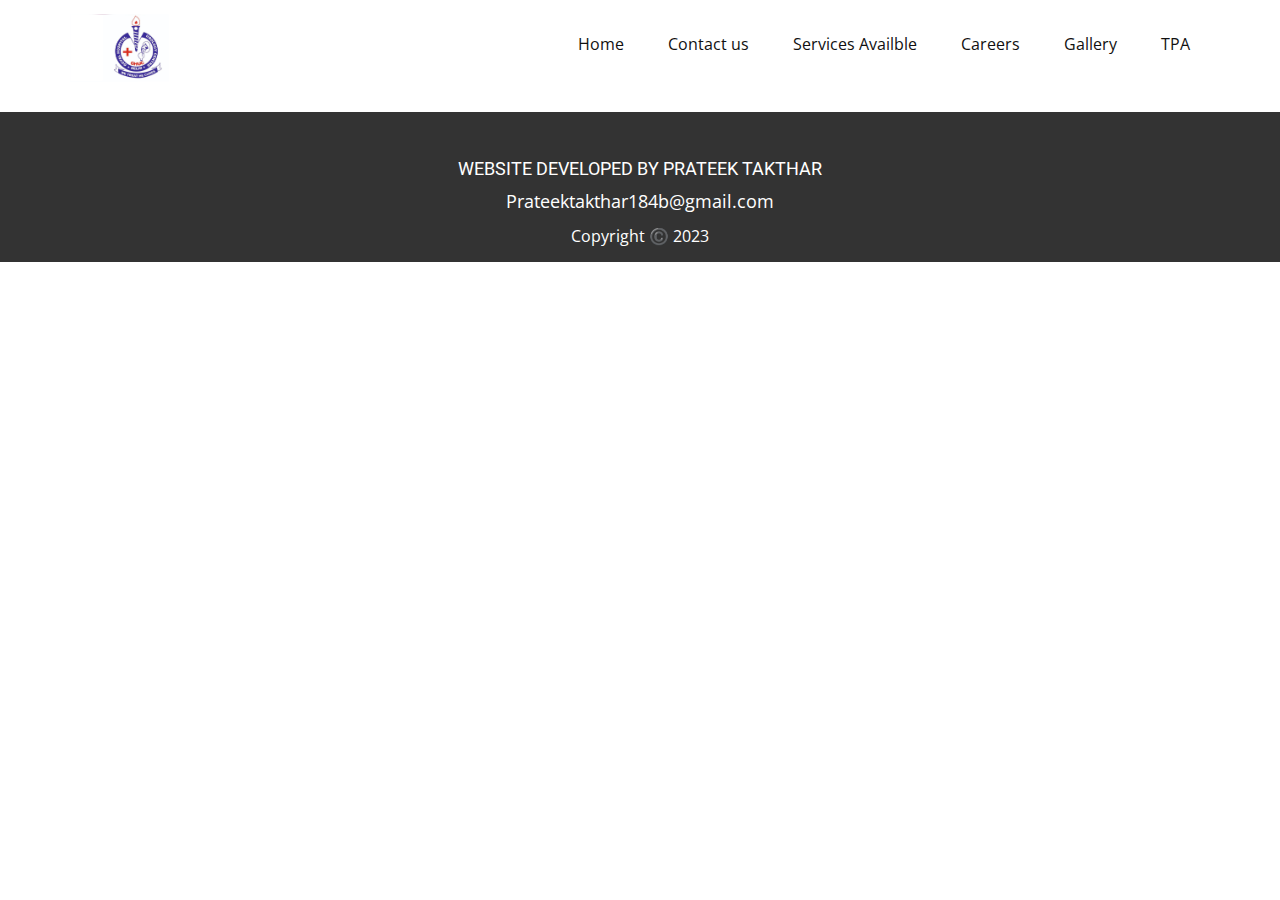
<file: About.html>
<!DOCTYPE html>
<html style="font-size: 16px;" lang="en">

<head>
  <meta name="viewport" content="width=device-width, initial-scale=1.0">
  <meta charset="utf-8">
  <meta name="keywords" content="WEBSITE DEVELOPED BY PRATEEK TAKTHAR">
  <meta name="description" content="">
  <title>About</title>
  <link rel="stylesheet" href="nicepage.css" media="screen">
  <link rel="stylesheet" href="About.css" media="screen">
  <script class="u-script" type="text/javascript" src="jquery.js" defer=""></script>
  <script class="u-script" type="text/javascript" src="nicepage.js" defer=""></script>
  <meta name="generator" content="Nicepage 5.2.4, nicepage.com">
  <link id="u-theme-google-font" rel="stylesheet"
    href="https://fonts.googleapis.com/css?family=Roboto:100,100i,300,300i,400,400i,500,500i,700,700i,900,900i|Open+Sans:300,300i,400,400i,500,500i,600,600i,700,700i,800,800i">

  <link rel="apple-touch-icon" sizes="57x57" href="./favicon/apple-icon-57x57.png">
  <link rel="apple-touch-icon" sizes="60x60" href="./favicon/apple-icon-60x60.png">
  <link rel="apple-touch-icon" sizes="72x72" href="./favicon/apple-icon-72x72.png">
  <link rel="apple-touch-icon" sizes="76x76" href="./favicon/apple-icon-76x76.png">
  <link rel="apple-touch-icon" sizes="114x114" href="./favicon/apple-icon-114x114.png">
  <link rel="apple-touch-icon" sizes="120x120" href="./favicon/apple-icon-120x120.png">
  <link rel="apple-touch-icon" sizes="144x144" href="./favicon/apple-icon-144x144.png">
  <link rel="apple-touch-icon" sizes="152x152" href="./favicon/apple-icon-152x152.png">
  <link rel="apple-touch-icon" sizes="180x180" href="./favicon/apple-icon-180x180.png">
  <link rel="icon" type="image/png" sizes="192x192" href="./favicon/android-icon-192x192.png">
  <link rel="icon" type="image/png" sizes="32x32" href="./favicon/favicon-32x32.png">
  <link rel="icon" type="image/png" sizes="96x96" href="./favicon/favicon-96x96.png">
  <link rel="icon" type="image/png" sizes="16x16" href="./favicon/favicon-16x16.png">

  <script type="application/ld+json">{
		"@context": "http://schema.org",
		"@type": "Organization",
		"name": "",
		"logo": "images/updated.png"
}</script>
  <meta name="theme-color" content="#478ac9">
  <meta property="og:title" content="About">
  <meta property="og:type" content="website">
</head>

<body class="u-body u-xl-mode" data-lang="en">
  <header class="u-clearfix u-header u-header" id="sec-cb70">
    <div class="u-clearfix u-sheet u-sheet-1">
      <a href="Home.html" class="u-image u-logo u-image-1" data-image-width="1281" data-image-height="640">
        <img src="images/updated.png" class="u-logo-image u-logo-image-1">
      </a>
      <nav class="u-menu u-menu-one-level u-offcanvas u-menu-1">
        <div class="menu-collapse" style="font-size: 1rem; letter-spacing: 0px;">
          <a class="u-button-style u-custom-left-right-menu-spacing u-custom-padding-bottom u-custom-top-bottom-menu-spacing u-nav-link u-text-active-palette-1-base u-text-hover-palette-2-base"
            href="#">
            <svg class="u-svg-link" viewBox="0 0 24 24">
              <use xmlns:xlink="http://www.w3.org/1999/xlink" xlink:href="#menu-hamburger"></use>
            </svg>
            <svg class="u-svg-content" version="1.1" id="menu-hamburger" viewBox="0 0 16 16" x="0px" y="0px"
              xmlns:xlink="http://www.w3.org/1999/xlink" xmlns="http://www.w3.org/2000/svg">
              <g>
                <rect y="1" width="16" height="2"></rect>
                <rect y="7" width="16" height="2"></rect>
                <rect y="13" width="16" height="2"></rect>
              </g>
            </svg>
          </a>
        </div>
        <div class="u-custom-menu u-nav-container">
          <ul class="u-nav u-unstyled u-nav-1">
            <li class="u-nav-item"><a
                class="u-button-style u-nav-link u-text-active-palette-1-base u-text-hover-palette-2-base"
                href="Home.html" style="padding: 10px 20px;">Home</a>
            </li>
            <!-- <li class="u-nav-item"><a
                class="u-button-style u-nav-link u-text-active-palette-1-base u-text-hover-palette-2-base"
                href="About.html" style="padding: 10px 20px;">About</a>
            </li> -->
            <li class="u-nav-item"><a
                class="u-button-style u-nav-link u-text-active-palette-1-base u-text-hover-palette-2-base"
                href="Contact.html" style="padding: 10px 20px;">Contact us</a>
            </li>
            <li class="u-nav-item"><a
                class="u-button-style u-nav-link u-text-active-palette-1-base u-text-hover-palette-2-base"
                href="Services-Availble.html" style="padding: 10px 20px;">Services Availble</a>
            </li>
            <li class="u-nav-item"><a class="u-button-style u-nav-link" href="careers.html">Careers</a>
            </li>
            <li class="u-nav-item"><a
              class="u-button-style u-nav-link u-text-active-palette-1-base u-text-hover-palette-2-base"
              href="Gallery.html" style="padding: 10px 20px;">Gallery</a>
          </li>
          <li class="u-nav-item"><a
              class="u-button-style u-nav-link u-text-active-palette-1-base u-text-hover-palette-2-base"
              href="TPA.html" style="padding: 10px 20px;">TPA </a>
          </li>
          </ul>
        </div>
        <div class="u-custom-menu u-nav-container-collapse">
          <div class="u-black u-container-style u-inner-container-layout u-opacity u-opacity-95 u-sidenav">
            <div class="u-inner-container-layout u-sidenav-overflow">
              <div class="u-menu-close"></div>
              <ul class="u-align-center u-nav u-popupmenu-items u-unstyled u-nav-2">
                <li class="u-nav-item"><a class="u-button-style u-nav-link" href="Home.html">Home</a>
                </li>
                <!-- <li class="u-nav-item"><a class="u-button-style u-nav-link" href="About.html">About</a>
                </li> -->
                <li class="u-nav-item"><a class="u-button-style u-nav-link" href="Contact.html">Contact us</a>
                </li>
                <li class="u-nav-item"><a class="u-button-style u-nav-link" href="Services-Availble.html">Services
                    Availble</a>
                </li>
                <li class="u-nav-item"><a class="u-button-style u-nav-link" href="careers.html">Careers</a>
                </li>
                <li class="u-nav-item"><a
              class="u-button-style u-nav-link u-text-active-palette-1-base u-text-hover-palette-2-base"
              href="TPA.html" style="padding: 10px 20px;">TPA </a>
          </li>
              </ul>
            </div>
          </div>
          <div class="u-black u-menu-overlay u-opacity u-opacity-70"></div>
        </div>
      </nav>
    </div>
  </header>
  <section class="" id="">
    <div class="">
      <div class="container" style="position: absolute;top: 0;left: 0;bottom: 0;right: 0;width: 100%;height: 100%; border: none;"> 
        <iframe class="responsive-iframe" src="https://www.youtube.com/embed/T4oO9_G-f4s" title="YouTube video player" frameborder="0" allow="accelerometer; autoplay; clipboard-write; encrypted-media; gyroscope; picture-in-picture; web-share"></iframe>
      </div>
    </div>
  </section>


  <footer class="u-align-center u-clearfix u-footer u-grey-80 u-footer" id="sec-6c61">
    <div style="margin-bottom:0px" class="u-clearfix u-sheet u-sheet-1">
      <h1 class="u-text u-text-default u-title u-text-1">WEBSITE DEVELOPED BY PRATEEK TAKTHAR</h1>
      <p class="u-small-text u-text u-text-default u-text-variant u-text-2">Prateektakthar184b@gmail.com</p>
      <p class="u-text u-text-default u-text-3">Copyright ©️ 2023</p>
    </div>
  </footer>

</body>

</html>
</file>
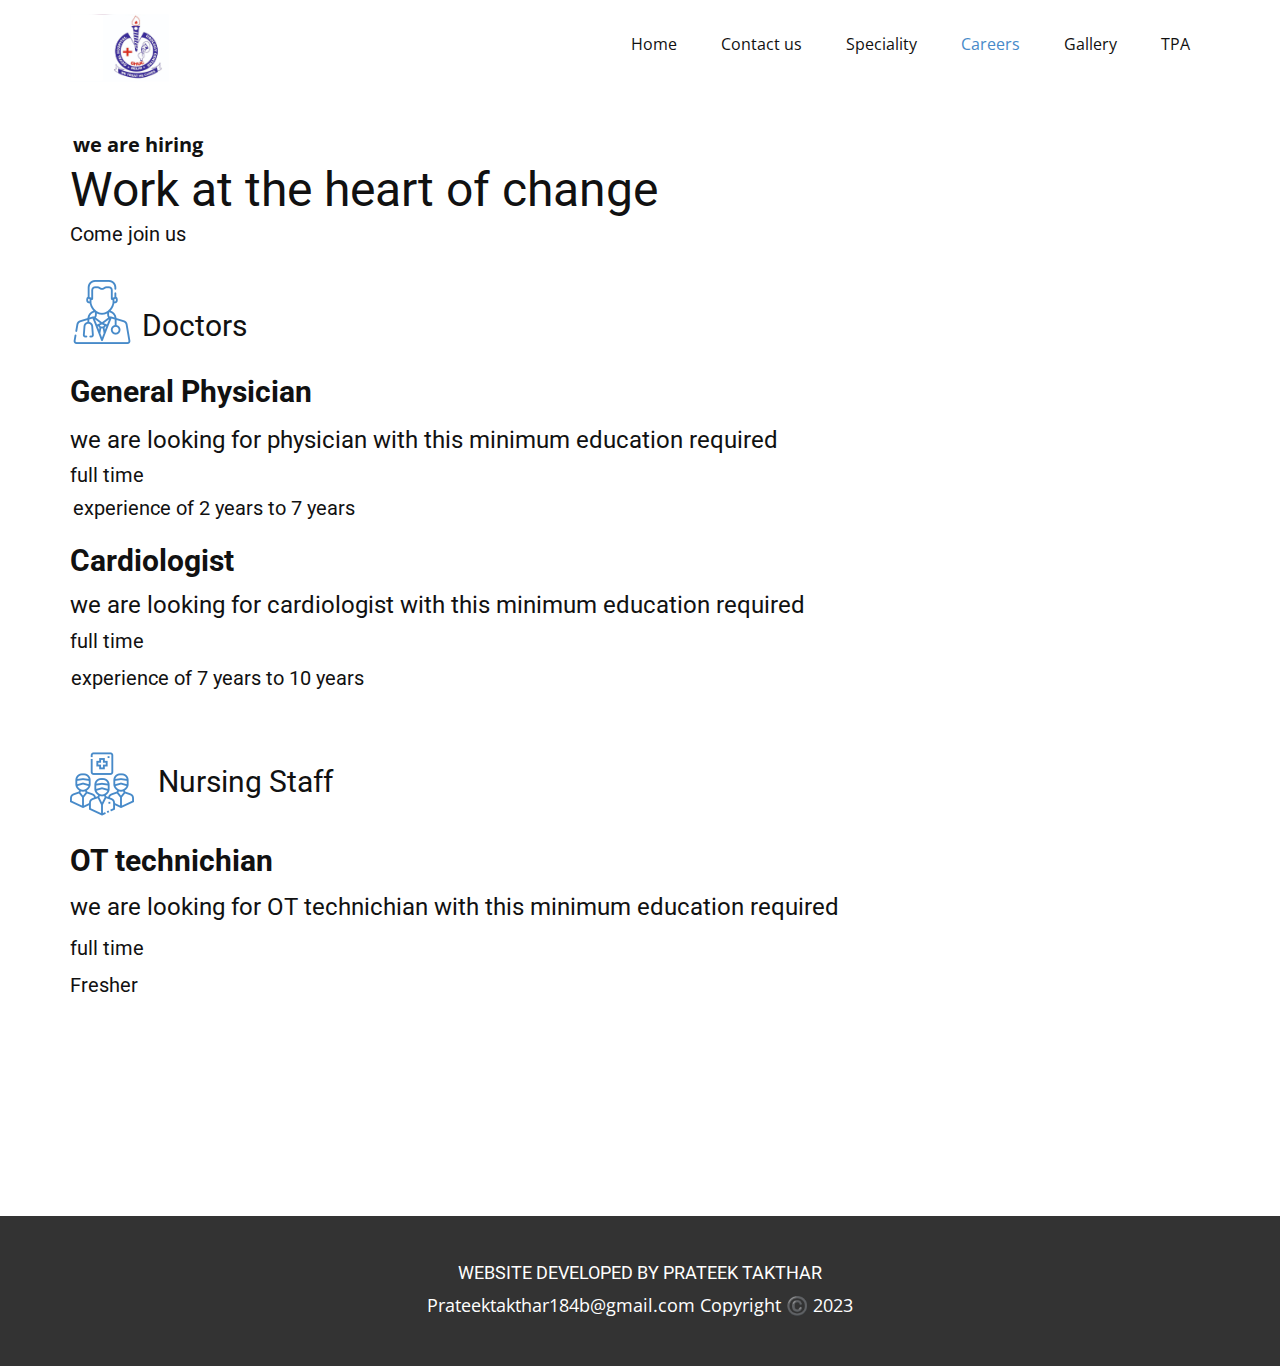
<file: careers.html>
<!DOCTYPE html>
<html style="font-size: 16px;" lang="en">

<head>
  <meta name="viewport" content="width=device-width, initial-scale=1.0">
  <meta charset="utf-8">
  <meta name="keywords" content="JOIN GHUC AND BE A PART OF OUR FAMILY, WEBSITE DEVELOPED BY PRATEEK TAKTHAR">
  <meta name="description" content="">
  <title>careers</title>
  <link rel="stylesheet" href="nicepage.css" media="screen">
  <link rel="stylesheet" href="careers.css" media="screen">
  <script class="u-script" type="text/javascript" src="jquery.js" defer=""></script>
  <script class="u-script" type="text/javascript" src="nicepage.js" defer=""></script>
  <meta name="generator" content="Nicepage 5.2.4, nicepage.com">
  <link id="u-theme-google-font" rel="stylesheet"
    href="https://fonts.googleapis.com/css?family=Roboto:100,100i,300,300i,400,400i,500,500i,700,700i,900,900i|Open+Sans:300,300i,400,400i,500,500i,600,600i,700,700i,800,800i">

  <link rel="apple-touch-icon" sizes="57x57" href="./favicon/apple-icon-57x57.png">
  <link rel="apple-touch-icon" sizes="60x60" href="./favicon/apple-icon-60x60.png">
  <link rel="apple-touch-icon" sizes="72x72" href="./favicon/apple-icon-72x72.png">
  <link rel="apple-touch-icon" sizes="76x76" href="./favicon/apple-icon-76x76.png">
  <link rel="apple-touch-icon" sizes="114x114" href="./favicon/apple-icon-114x114.png">
  <link rel="apple-touch-icon" sizes="120x120" href="./favicon/apple-icon-120x120.png">
  <link rel="apple-touch-icon" sizes="144x144" href="./favicon/apple-icon-144x144.png">
  <link rel="apple-touch-icon" sizes="152x152" href="./favicon/apple-icon-152x152.png">
  <link rel="apple-touch-icon" sizes="180x180" href="./favicon/apple-icon-180x180.png">
  <link rel="icon" type="image/png" sizes="192x192" href="./favicon/android-icon-192x192.png">
  <link rel="icon" type="image/png" sizes="32x32" href="./favicon/favicon-32x32.png">
  <link rel="icon" type="image/png" sizes="96x96" href="./favicon/favicon-96x96.png">
  <link rel="icon" type="image/png" sizes="16x16" href="./favicon/favicon-16x16.png">

  <!-- <script type="application/ld+json">{
		"@context": "http://schema.org",
		"@type": "Organization",
		"name": "",
		"logo": "images/updated.png"
}</script> -->
  <meta name="theme-color" content="#478ac9">
  <meta property="og:title" content="careers">
  <meta property="og:type" content="website">
</head>

<body class="u-body u-xl-mode" data-lang="en">
  <header class="u-clearfix u-header u-header" id="sec-cb70">
    <div class="u-clearfix u-sheet u-sheet-1">
      <a href="Home.html" class="u-image u-logo u-image-1" data-image-width="1281" data-image-height="640">
        <img src="images/updated.png" class="u-logo-image u-logo-image-1">
      </a>
      <nav class="u-menu u-menu-one-level u-offcanvas u-menu-1">
        <div class="menu-collapse" style="font-size: 1rem; letter-spacing: 0px;">
          <a class="u-button-style u-custom-left-right-menu-spacing u-custom-padding-bottom u-custom-top-bottom-menu-spacing u-nav-link u-text-active-palette-1-base u-text-hover-palette-2-base"
            href="#">
            <svg class="u-svg-link" viewBox="0 0 24 24">
              <use xmlns:xlink="http://www.w3.org/1999/xlink" xlink:href="#menu-hamburger"></use>
            </svg>
            <svg class="u-svg-content" version="1.1" id="menu-hamburger" viewBox="0 0 16 16" x="0px" y="0px"
              xmlns:xlink="http://www.w3.org/1999/xlink" xmlns="http://www.w3.org/2000/svg">
              <g>
                <rect y="1" width="16" height="2"></rect>
                <rect y="7" width="16" height="2"></rect>
                <rect y="13" width="16" height="2"></rect>
              </g>
            </svg>
          </a>
        </div>
        <div class="u-custom-menu u-nav-container">
          <ul class="u-nav u-unstyled u-nav-1">
            <li class="u-nav-item"><a
                class="u-button-style u-nav-link u-text-active-palette-1-base u-text-hover-palette-2-base"
                href="Home.html" style="padding: 10px 20px;">Home</a>
            </li>
            <!-- <li class="u-nav-item"><a
                class="u-button-style u-nav-link u-text-active-palette-1-base u-text-hover-palette-2-base"
                href="About.html" style="padding: 10px 20px;">About</a>
            </li> -->
            <li class="u-nav-item"><a
                class="u-button-style u-nav-link u-text-active-palette-1-base u-text-hover-palette-2-base"
                href="Contact.html" style="padding: 10px 20px;">Contact us</a>
            </li>
            <li class="u-nav-item"><a
                class="u-button-style u-nav-link u-text-active-palette-1-base u-text-hover-palette-2-base"
                href="Services-Availble.html" style="padding: 10px 20px;">Speciality</a>
            </li>
            <li class="u-nav-item"><a
                class="u-button-style u-nav-link u-text-active-palette-1-base u-text-hover-palette-2-base"
                href="careers.html" style="padding: 10px 20px;">Careers</a>
            </li>
            <li class="u-nav-item"><a
                class="u-button-style u-nav-link u-text-active-palette-1-base u-text-hover-palette-2-base"
                href="Gallery.html" style="padding: 10px 20px;">Gallery</a>
            </li>
            <li class="u-nav-item"><a
              class="u-button-style u-nav-link u-text-active-palette-1-base u-text-hover-palette-2-base"
              href="TPA.html" style="padding: 10px 20px;">TPA </a>
          </li>
          </ul>
        </div>
        <div class="u-custom-menu u-nav-container-collapse">
          <div class="u-black u-container-style u-inner-container-layout u-opacity u-opacity-95 u-sidenav">
            <div class="u-inner-container-layout u-sidenav-overflow">
              <div class="u-menu-close"></div>
              <ul class="u-align-center u-nav u-popupmenu-items u-unstyled u-nav-2">
                <li class="u-nav-item"><a class="u-button-style u-nav-link" href="Home.html">Home</a>
                </li>
                <!-- <li class="u-nav-item"><a class="u-button-style u-nav-link" href="About.html">About</a>
                </li> -->
                <li class="u-nav-item"><a class="u-button-style u-nav-link" href="Contact.html">Contact us</a>
                </li>
                <li class="u-nav-item"><a class="u-button-style u-nav-link" href="Services-Availble.html">Services
                    Speciality</a>
                </li>
                <li class="u-nav-item"><a class="u-button-style u-nav-link" href="careers.html">Careers</a>
                </li>
                <li class="u-nav-item"><a
              class="u-button-style u-nav-link u-text-active-palette-1-base u-text-hover-palette-2-base"
              href="TPA.html" style="padding: 10px 20px;">TPA</a>
          </li>
              </ul>
            </div>
          </div>
          <div class="u-black u-menu-overlay u-opacity u-opacity-70"></div>
        </div>
      </nav>
    </div>
  </header>
  <section class="u-clearfix u-section-1" id="sec-7337">
    <div class="u-clearfix u-sheet u-sheet-1">
      <p class="u-text u-text-default u-text-1" style=" font-size: 20px;
        /* border: 2px solid black; */
        /* border-radius: 9px; */
        padding: 0px 7px 0px 0px;
        line-height: normal; margin-bottom: 5px;">we are hiring
        <span style="font-weight: 700;">
          <span style="font-size: 1.5rem;"></span>
        </span>
      </p>
      <h1 class="u-text u-text-default u-text-2">Work at the heart of change</h1>
      <h5 class="u-text u-text-default u-text-3">Come join us</h5>
      <span class="u-file-icon u-icon u-text-palette-1-base u-icon-1"><img src="images/1021799-4f945d43.png"
          alt=""></span>
      <h3 class="u-text u-text-default u-text-4">Doctors</h3>
      <h3 class="u-text u-text-default u-text-5">General Physician&nbsp;</h3>
      <h4 class="u-text u-text-default u-text-6">we are looking for physician with this minimum education required</h4>
      <h5 class="u-text u-text-default u-text-7">full time</h5>
      <h5 class="u-text u-text-default u-text-8"> experience of 2 years to 7 years</h5>
      <h3 class="u-text u-text-default u-text-9">Cardiologist&nbsp;</h3>
      <h4 class="u-text u-text-default u-text-10">we are looking for cardiologist with this minimum education required
      </h4>
      <h5 class="u-text u-text-default u-text-11">full time</h5>
      <h5 class="u-text u-text-default u-text-12">experience of 7 years to 10 years</h5>
    </div>
  </section>
  <section class="u-clearfix u-section-2" id="sec-17f0">
    <div class="u-clearfix u-sheet u-valign-top-lg u-valign-top-md u-valign-top-sm u-valign-top-xs u-sheet-1"><span
        class="u-file-icon u-icon u-text-palette-1-base u-icon-1"><img src="images/4706771-887c5dff.png" alt=""></span>
      <h3 class="u-text u-text-default u-text-1">Nursing Staff</h3>
      <h3 class="u-text u-text-default u-text-2">OT technichian&nbsp;</h3>
      <h4 class="u-text u-text-default u-text-3">we are looking for OT technichian with this minimum education required
      </h4>
      <h5 class="u-text u-text-default u-text-4">full time</h5>
      <h5 class="u-text u-text-default u-text-5">Fresher<span style="font-size: 1.5rem;"></span>
      </h5>
    </div>
  </section>


  <footer class="u-align-center u-clearfix u-footer u-grey-80 u-footer" id="sec-6c61">
    <div class="u-clearfix u-sheet u-sheet-1">
      <h1 class="u-text u-text-default u-title u-text-1">WEBSITE DEVELOPED BY PRATEEK TAKTHAR</h1>
      <p class="u-small-text u-text u-text-default u-text-variant u-text-2">Prateektakthar184b@gmail.com Copyright ©️
        2023</p>
    </div>
  </footer>

</body>

</html>
</file>
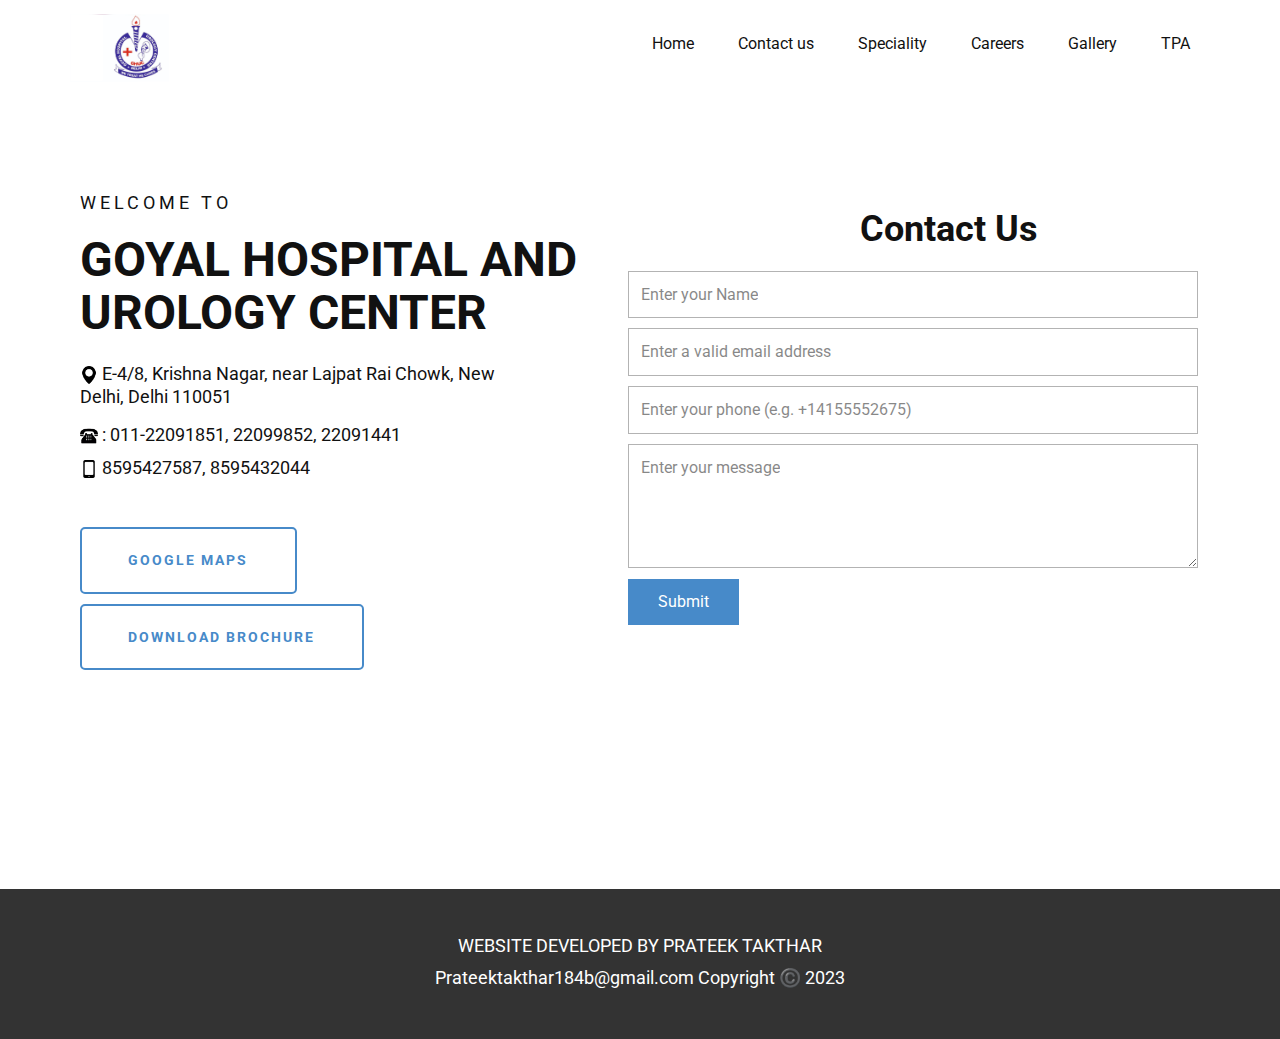
<file: contact.html>
<!DOCTYPE html>
<html style="font-size: 16px;" lang="en">

<head>
  <meta name="viewport" content="width=device-width, initial-scale=1.0">
  <meta charset="utf-8">
  <meta name="keywords" content="WEBSITE DEVELOPED BY PRATEEK TAKTHAR">
  <meta name="description" content="">
  <title>Contact</title>
  <link rel="stylesheet" href="nicepage.css" media="screen">
  <link rel="stylesheet" href="Contact.css" media="screen">
  <script class="u-script" type="text/javascript" src="jquery.js" defer=""></script>
  <script class="u-script" type="text/javascript" src="nicepage.js" defer=""></script>
  <meta name="generator" content="Nicepage 5.2.4, nicepage.com">
  <meta name="referrer" content="origin">
  <link id="u-theme-google-font" rel="stylesheet"
    href="https://fonts.googleapis.com/css?family=Roboto:100,100i,300,300i,400,400i,500,500i,700,700i,900,900i|Open+Sans:300,300i,400,400i,500,500i,600,600i,700,700i,800,800i">


  <script type="application/ld+json">{
		"@context": "http://schema.org",
		"@type": "Organization",
		"name": "",
		"logo": "images/updated.png"
}</script>

  <link rel="apple-touch-icon" sizes="57x57" href="./favicon/apple-icon-57x57.png">
  <link rel="apple-touch-icon" sizes="60x60" href="./favicon/apple-icon-60x60.png">
  <link rel="apple-touch-icon" sizes="72x72" href="./favicon/apple-icon-72x72.png">
  <link rel="apple-touch-icon" sizes="76x76" href="./favicon/apple-icon-76x76.png">
  <link rel="apple-touch-icon" sizes="114x114" href="./favicon/apple-icon-114x114.png">
  <link rel="apple-touch-icon" sizes="120x120" href="./favicon/apple-icon-120x120.png">
  <link rel="apple-touch-icon" sizes="144x144" href="./favicon/apple-icon-144x144.png">
  <link rel="apple-touch-icon" sizes="152x152" href="./favicon/apple-icon-152x152.png">
  <link rel="apple-touch-icon" sizes="180x180" href="./favicon/apple-icon-180x180.png">
  <link rel="icon" type="image/png" sizes="192x192" href="./favicon/android-icon-192x192.png">
  <link rel="icon" type="image/png" sizes="32x32" href="./favicon/favicon-32x32.png">
  <link rel="icon" type="image/png" sizes="96x96" href="./favicon/favicon-96x96.png">
  <link rel="icon" type="image/png" sizes="16x16" href="./favicon/favicon-16x16.png">

  <meta name="theme-color" content="#478ac9">
  <meta property="og:title" content="Contact">
  <meta property="og:type" content="website">
</head>

<body class="u-body u-xl-mode" data-lang="en" style="font-family: roboto;">
  <header class="u-clearfix u-header u-header" id="sec-cb70">
    <div class="u-clearfix u-sheet u-sheet-1">
      <a href="Home.html" class="u-image u-logo u-image-1" data-image-width="1281" data-image-height="640">
        <img src="images/updated.png" class="u-logo-image u-logo-image-1">
      </a>
      <nav class="u-menu u-menu-one-level u-offcanvas u-menu-1">
        <div class="menu-collapse" style="font-size: 1rem; letter-spacing: 0px;">
          <a class="u-button-style u-custom-left-right-menu-spacing u-custom-padding-bottom u-custom-top-bottom-menu-spacing u-nav-link u-text-active-palette-1-base u-text-hover-palette-2-base"
            href="#">
            <svg class="u-svg-link" viewBox="0 0 24 24">
              <use xmlns:xlink="http://www.w3.org/1999/xlink" xlink:href="#menu-hamburger"></use>
            </svg>
            <svg class="u-svg-content" version="1.1" id="menu-hamburger" viewBox="0 0 16 16" x="0px" y="0px"
              xmlns:xlink="http://www.w3.org/1999/xlink" xmlns="http://www.w3.org/2000/svg">
              <g>
                <rect y="1" width="16" height="2"></rect>
                <rect y="7" width="16" height="2"></rect>
                <rect y="13" width="16" height="2"></rect>
              </g>
            </svg>
          </a>
        </div>
        <div class="u-custom-menu u-nav-container">
          <ul class="u-nav u-unstyled u-nav-1">
            <li class="u-nav-item"><a
                class="u-button-style u-nav-link u-text-active-palette-1-base u-text-hover-palette-2-base"
                href="Home.html" style="padding: 10px 20px;">Home</a>
            </li>
            <!-- <li class="u-nav-item"><a
                class="u-button-style u-nav-link u-text-active-palette-1-base u-text-hover-palette-2-base"
                href="About.html" style="padding: 10px 20px;">About</a>
            </li> -->
            <li class="u-nav-item"><a
                class="u-button-style u-nav-link u-text-active-palette-1-base u-text-hover-palette-2-base"
                href="Contact.html" style="padding: 10px 20px;">Contact us</a>
            </li>
            <li class="u-nav-item"><a
                class="u-button-style u-nav-link u-text-active-palette-1-base u-text-hover-palette-2-base"
                href="Services-Availble.html" style="padding: 10px 20px;">Speciality</a>
            </li>
            <li class="u-nav-item"><a
                class="u-button-style u-nav-link u-text-active-palette-1-base u-text-hover-palette-2-base"
                href="careers.html" style="padding: 10px 20px;">Careers</a>
            </li>
            <li class="u-nav-item"><a
              class="u-button-style u-nav-link u-text-active-palette-1-base u-text-hover-palette-2-base"
              href="Gallery.html" style="padding: 10px 20px;">Gallery</a>
          </li>
          <li class="u-nav-item"><a
            class="u-button-style u-nav-link u-text-active-palette-1-base u-text-hover-palette-2-base"
            href="TPA.html" style="padding: 10px 20px;">TPA </a>
        </li>
          </ul>
        </div>
        <div class="u-custom-menu u-nav-container-collapse">
          <div class="u-black u-container-style u-inner-container-layout u-opacity u-opacity-95 u-sidenav">
            <div class="u-inner-container-layout u-sidenav-overflow">
              <div class="u-menu-close"></div>
              <ul class="u-align-center u-nav u-popupmenu-items u-unstyled u-nav-2">
                <li class="u-nav-item"><a class="u-button-style u-nav-link" href="Home.html">Home</a>
                </li>
                <!-- <li class="u-nav-item"><a class="u-button-style u-nav-link" href="About.html">About</a>
                </li> -->
                <li class="u-nav-item"><a class="u-button-style u-nav-link" href="Contact.html">Contact us</a>
                </li>
                <li class="u-nav-item"><a class="u-button-style u-nav-link" href="Services-Availble.html">Speciality</a> </li>
                <li class="u-nav-item"><a class="u-button-style u-nav-link" href="Page-1.html">Careers</a> 
                </li>
                <li class="u-nav-item"><a
                  class="u-button-style u-nav-link u-text-active-palette-1-base u-text-hover-palette-2-base"
                  href="Gallery.html" style="padding: 10px 20px;">Gallery</a>
              </li>
              <li class="u-nav-item"><a
                class="u-button-style u-nav-link u-text-active-palette-1-base u-text-hover-palette-2-base"
                href="TPA.html" style="padding: 10px 20px;">TPA </a>
            </li>
              </ul>
            </div>
          </div>
          <div class="u-black u-menu-overlay u-opacity u-opacity-70"></div>
        </div>
      </nav>
    </div>
  </header>
  <section class="u-align-center u-clearfix u-valign-middle-lg u-valign-middle-xl u-section-1" id="sec-dce0">
    <div class="u-clearfix u-layout-wrap u-layout-wrap-1">
      <div class="u-layout">
        <div class="u-layout-row">
          <div class="u-align-left u-container-style u-layout-cell u-size-60 u-layout-cell-1">
            <div class="u-container-layout u-container-layout-1">
              <h6 class="u-text u-text-1">welcome to</h6>
              <h2 class="u-text u-text-default u-text-2">Contact Us</h2>
              <h2 class="u-text u-text-3">GOYAL HOSPITAL AND UROLOGY CENTER</h2>
              <h6 class="u-text u-text-4"><span class="u-file-icon u-icon"><img src="images/13936.png"
                    alt=""></span>&nbsp;​: 011-22091851, 22099852, 22091441
              </h6>
              <h6 class="u-text u-text-5"><span class="u-file-icon u-icon"><img src="images/864731.png"
                    alt=""></span>&nbsp;​8595427587, 8595432044
              </h6>
              <div class="u-form u-form-1">
                <form action="https://forms.nicepagesrv.com/Form/Process"
                  class="u-clearfix u-form-spacing-10 u-form-vertical u-inner-form" style="padding: 10px" source="email"
                  name="form">
                  <div class="u-form-group u-form-name u-label-none">
                    <label for="name-3b9a" class="u-label">Name</label>
                    <input type="text" placeholder="Enter your Name" id="name-3b9a" name="name"
                      class="u-border-1 u-border-grey-30 u-input u-input-rectangle u-white" required="">
                  </div>
                  <div class="u-form-email u-form-group u-label-none">
                    <label for="email-3b9a" class="u-label">Email</label>
                    <input type="email" placeholder="Enter a valid email address" id="email-3b9a" name="email"
                      class="u-border-1 u-border-grey-30 u-input u-input-rectangle u-white" required="">
                  </div>
                  <div class="u-form-group u-form-phone u-label-none u-form-group-3">
                    <label for="phone-f3a1" class="u-label">Phone</label>
                    <input type="tel"
                      pattern="\+?\d{0,3}[\s\(\-]?([0-9]{2,3})[\s\)\-]?([\s\-]?)([0-9]{3})[\s\-]?([0-9]{2})[\s\-]?([0-9]{2})"
                      placeholder="Enter your phone (e.g. +14155552675)" id="phone-f3a1" name="phone"
                      class="u-border-1 u-border-grey-30 u-input u-input-rectangle u-white" required="">
                  </div>
                  <div class="u-form-group u-form-message u-label-none">
                    <label for="message-3b9a" class="u-label">Message</label>
                    <textarea placeholder="Enter your message" rows="4" cols="50" id="message-3b9a" name="message"
                      class="u-border-1 u-border-grey-30 u-input u-input-rectangle u-white" required=""></textarea>
                  </div>
                  <div class="u-align-left u-form-group u-form-submit">
                    <a href="#" class="u-btn u-btn-submit u-button-style">Submit</a>
                    <input type="submit" value="submit" class="u-form-control-hidden">
                  </div>
                  <div class="u-form-send-message u-form-send-success"> Thank you! Your message has been sent. </div>
                  <div class="u-form-send-error u-form-send-message"> Unable to send your message. Please fix errors
                    then try again. </div>
                  <input type="hidden" value="" name="recaptchaResponse">
                  <input type="hidden" name="formServices" value="e69043b4d2690322e63d28e0f557a34d">
                </form>
              </div>
              <h6 class="u-text u-text-6"><span class="u-file-icon u-icon"><img src="images/3179068.png"
                    alt=""></span>&nbsp;​E-4/8, Krishna Nagar, near Lajpat Rai Chowk, New Delhi, Delhi 110051
              </h6>
              <a href="https://www.google.com/maps/dir/28.5758384,77.320955/goyal+hospital+%26+urology+centre/@28.6186342,77.2706603,13z/data=!3m1!4b1!4m9!4m8!1m1!4e1!1m5!1m1!1s0x390cfc9c6aaaaaab:0xa13da879fdc77fcb!2m2!1d77.2824233!2d28.6611623"
                class="u-active-palette-1-base u-align-center u-border-2 u-border-active-palette-1-base u-border-hover-palette-1-base u-border-palette-1-base u-btn u-btn-round u-button-style u-hover-palette-1-base u-none u-radius-5 u-text-active-white u-text-hover-white u-btn-2"
                target="_blank">Google maps</a>
              <a href="https://www.google.com/maps/dir/28.5758384,77.320955/goyal+hospital+%26+urology+centre/@28.6186342,77.2706603,13z/data=!3m1!4b1!4m9!4m8!1m1!4e1!1m5!1m1!1s0x390cfc9c6aaaaaab:0xa13da879fdc77fcb!2m2!1d77.2824233!2d28.6611623"
                class="u-active-palette-1-base u-align-center u-border-2 u-border-active-palette-1-base u-border-hover-palette-1-base u-border-palette-1-base u-btn u-btn-round u-button-style u-hover-palette-1-base u-none u-radius-5 u-text-active-white u-text-hover-white u-btn-3"
                target="_blank">Download Brochure</a>
            </div>
          </div>
        </div>
      </div>
    </div>
  </section>


  <footer class="u-align-center u-clearfix u-footer u-grey-80 u-footer" id="sec-6c61">
    <div class="u-clearfix u-sheet u-sheet-1">
      <h1 class="u-text u-text-default u-title u-text-1">WEBSITE DEVELOPED BY PRATEEK TAKTHAR</h1>
      <p class="u-small-text u-text u-text-default u-text-variant u-text-2">Prateektakthar184b@gmail.com Copyright ©️
        2023</p>
    </div>
  </footer>

</body>

</html>
</file>
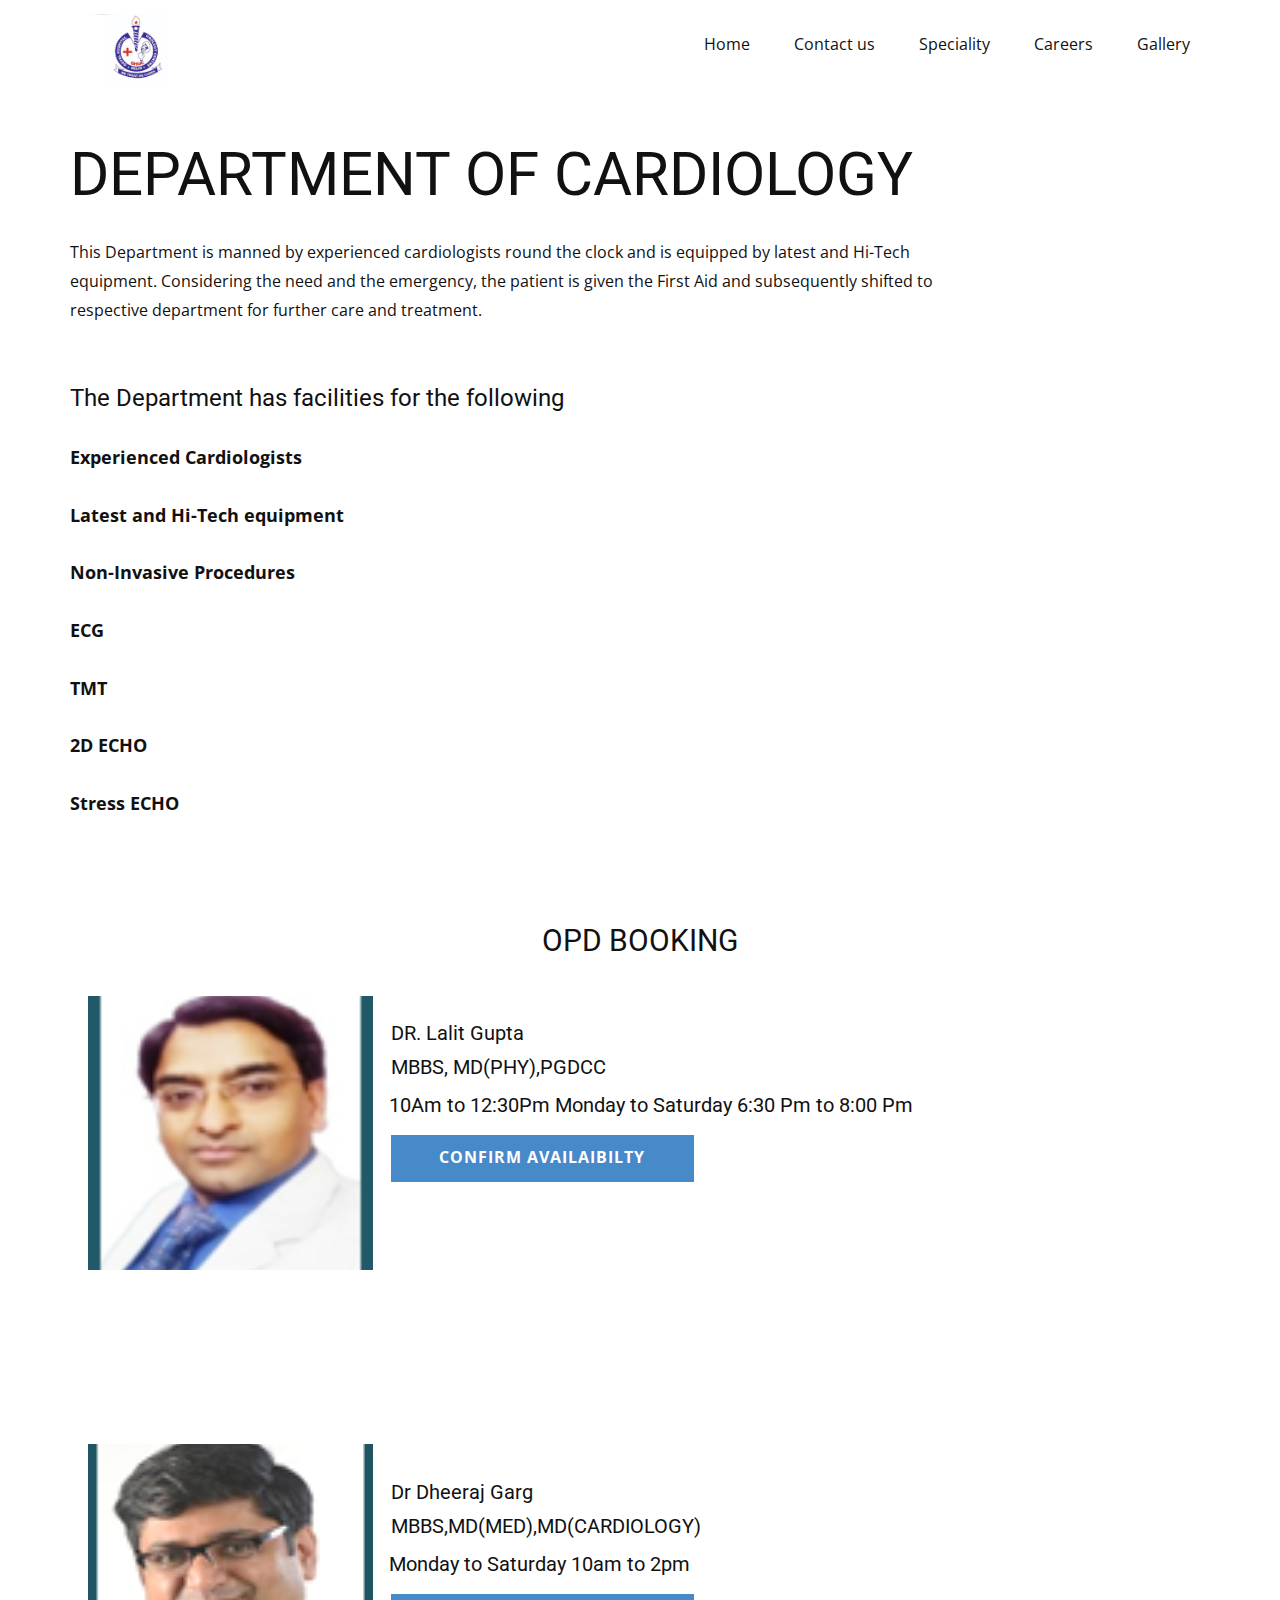
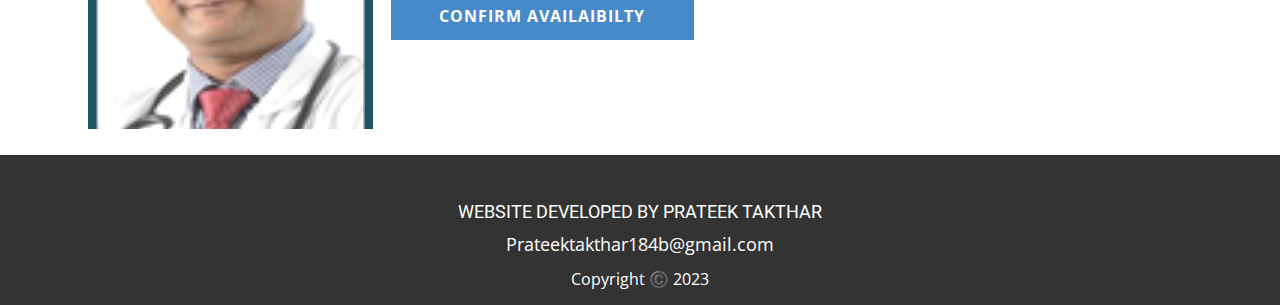
<file: department of cardiology.html>
<!DOCTYPE html>
<html style="font-size: 16px;" lang="en">

<head>
  <meta name="viewport" content="width=device-width, initial-scale=1.0">
  <meta charset="utf-8">
  <meta name="keywords" content="WEBSITE DEVELOPED BY PRATEEK TAKTHAR">
  <meta name="description" content="">
  <title>department of cardiologists</title>
  <link rel="stylesheet" href="nicepage.css" media="screen">
  <link rel="stylesheet" href="department-urology.css" media="screen">
  <script class="u-script" type="text/javascript" src="jquery.js" defer=""></script>
  <script class="u-script" type="text/javascript" src="nicepage.js" defer=""></script>
  <meta name="generator" content="Nicepage 5.2.4, nicepage.com">
  <link id="u-theme-google-font" rel="stylesheet"
    href="https://fonts.googleapis.com/css?family=Roboto:100,100i,300,300i,400,400i,500,500i,700,700i,900,900i|Open+Sans:300,300i,400,400i,500,500i,600,600i,700,700i,800,800i">




  <script type="application/ld+json">{
		"@context": "http://schema.org",
		"@type": "Organization",
		"name": "",
		"logo": "images/updated.png"
}</script>
  <meta name="theme-color" content="#478ac9">
  <meta property="og:title" content="department urology">
  <meta property="og:type" content="website">
</head>

<body class="u-body u-xl-mode" data-lang="en">
  <header class="u-clearfix u-header u-header" id="sec-cb70">
    <div class="u-clearfix u-sheet u-sheet-1">
      <a href="index.html" class="u-image u-logo u-image-1" data-image-width="1281" data-image-height="640">
        <img src="images/updated.png" class="u-logo-image u-logo-image-1">
      </a>
      <nav class="u-menu u-menu-one-level u-offcanvas u-menu-1">
        <div class="menu-collapse" style="font-size: 1rem; letter-spacing: 0px;">
          <a class="u-button-style u-custom-left-right-menu-spacing u-custom-padding-bottom u-custom-top-bottom-menu-spacing u-nav-link u-text-active-palette-1-base u-text-hover-palette-2-base"
            href="#">
            <svg class="u-svg-link" viewBox="0 0 24 24">
              <use xmlns:xlink="http://www.w3.org/1999/xlink" xlink:href="#menu-hamburger"></use>
            </svg>
            <svg class="u-svg-content" version="1.1" id="menu-hamburger" viewBox="0 0 16 16" x="0px" y="0px"
              xmlns:xlink="http://www.w3.org/1999/xlink" xmlns="http://www.w3.org/2000/svg">
              <g>
                <rect y="1" width="16" height="2"></rect>
                <rect y="7" width="16" height="2"></rect>
                <rect y="13" width="16" height="2"></rect>
              </g>
            </svg>
          </a>
        </div>
        <div class="u-custom-menu u-nav-container">
          <ul class="u-nav u-unstyled u-nav-1">
            <li class="u-nav-item"><a
                class="u-button-style u-nav-link u-text-active-palette-1-base u-text-hover-palette-2-base"
                href="index.html" style="padding: 10px 20px;">Home</a>
            </li>
            <!-- <li class="u-nav-item"><a
                class="u-button-style u-nav-link u-text-active-palette-1-base u-text-hover-palette-2-base" href="#"
                style="padding: 10px 20px;">About</a>
            </li> -->
            <li class="u-nav-item"><a
                class="u-button-style u-nav-link u-text-active-palette-1-base u-text-hover-palette-2-base"
                href="Contact.html" style="padding: 10px 20px;">Contact us</a>
            </li>
            <li class="u-nav-item"><a
                class="u-button-style u-nav-link u-text-active-palette-1-base u-text-hover-palette-2-base"
                href="Services-Availble.html" style="padding: 10px 20px;">Speciality</a>
            </li>
            <li class="u-nav-item"><a
                class="u-button-style u-nav-link u-text-active-palette-1-base u-text-hover-palette-2-base"
                href="careers.html" style="padding: 10px 20px;">Careers</a>
            </li>
            <li class="u-nav-item"><a
                class="u-button-style u-nav-link u-text-active-palette-1-base u-text-hover-palette-2-base" href="#"
                style="padding: 10px 20px;">Gallery</a>
            </li>
          </ul>
        </div>
        <div class="u-custom-menu u-nav-container-collapse">
          <div class="u-black u-container-style u-inner-container-layout u-opacity u-opacity-95 u-sidenav">
            <div class="u-inner-container-layout u-sidenav-overflow">
              <div class="u-menu-close"></div>
              <ul class="u-align-center u-nav u-popupmenu-items u-unstyled u-nav-2">
                <li class="u-nav-item"><a class="u-button-style u-nav-link" href="index.html">Home</a>
                </li>
                <!-- <li class="u-nav-item"><a class="u-button-style u-nav-link" href="#">About</a> -->
                </li>
                <li class="u-nav-item"><a class="u-button-style u-nav-link" href="Contact.html">Contact us</a>
                </li>
                <li class="u-nav-item"><a class="u-button-style u-nav-link" href="Services-Availble.html">Speciality</a>
                </li>
                <li class="u-nav-item"><a class="u-button-style u-nav-link" href="careers.html">Careers</a>
                </li>
                <li class="u-nav-item"><a class="u-button-style u-nav-link" href="#">Gallery</a>
                </li>
              </ul>
            </div>
          </div>
          <div class="u-black u-menu-overlay u-opacity u-opacity-70"></div>
        </div>
      </nav>
    </div>
  </header>
  <section class="u-clearfix u-section-1" id="carousel_744d">
    <div class="u-clearfix u-sheet u-sheet-1">
      <h2 class="u-align-left u-text u-text-1">DEPARTMENT OF CARDIOLOGY</h2>
      <p class="u-align-left u-text u-text-2">This Department is manned by experienced cardiologists round the clock and is equipped by latest and Hi-Tech equipment. Considering the need and the emergency, the patient is given the First Aid and subsequently shifted to respective department for further care and treatment.</p>
      <div class="u-clearfix u-expanded-width u-gutter-20 u-layout-wrap u-layout-wrap-1">
        <div class="u-layout">
          <div class="u-layout-row">
            <div class="u-container-style u-layout-cell u-size-30 u-layout-cell-1">
              <div class="u-container-layout u-container-layout-1">
                <h4 class="u-align-left u-text u-text-3"> The Department has facilities for the following&nbsp;</h4>
                <p class="u-align-left u-text u-text-4">Experienced Cardiologists<br>
                  <br>Latest and Hi-Tech equipment<br>
                  <br>Non-Invasive Procedures<br>
                  <br>ECG<br>
                  <br>TMT<br>
                  <br>2D ECHO<br>
                  <br>Stress ECHO<br>
                </p>
              </div>
            </div>
            <!--<div class="cell-temp-clone u-container-style u-layout-cell u-size-30 u-layout-cell-2">
                <div class="u-container-layout u-valign-top u-container-layout-2">
                  <h4 class="u-align-left u-text u-text-default u-text-5"> We are members of:</h4>
                  <p class="u-align-left u-text u-text-6"> Social Value UK <br>
                    <br>FLUID Diversity Mentoring Program, Built by Us <br>
                    <br>Londonon <br>
                    <br>Worshipful Company of Chartered Architects <br>
                    <br>The Architecture Club
                  </p>
                </div>
              </div> -->
          </div>
        </div>
      </div>
    </div>
  </section>
  <section class="u-clearfix u-section-2" id="sec-b87e">
    <div class="u-clearfix u-sheet u-sheet-1">
      <h3 class="u-text u-text-default u-text-1">OPD BOOKING</h3>
      <img class="u-image u-image-default u-image-1" src="./images/image33.png" alt="" data-image-width="285"
        data-image-height="274">
      <h5 class="u-text u-text-default u-text-2">DR. Lalit Gupta</h5>
      <h5 class="u-text u-text-default u-text-3">MBBS, MD(PHY),PGDCC</h5>
      <!-- <h5 class="u-text u-text-default u-text-4">Consultation Fees&nbsp; Rs 1000</h5> -->
      <!-- <h5 class="u-text u-text-default u-text-5">On Panel Yes</h5> -->
      <h5 class="u-text u-text-default-lg u-text-default-md u-text-default-sm u-text-default-xl u-text-6">10Am to 12:30Pm Monday to Saturday 6:30 Pm to 8:00 Pm&nbsp;</h5>
      <a href="contact.html"
        class="u-border-2 u-border-grey-75 u-btn u-button-style u-hover-palette-1-dark-1 u-palette-1-base u-btn-1">Confirm
        Availaibilty</a>
    </div>
  </section>
  <section class="u-clearfix u-section-3" id="carousel_f2ba">
    <div class="u-clearfix u-sheet u-valign-middle u-sheet-1">
      <img class="u-image u-image-default u-image-1" src="images/image31.png" alt="" data-image-width="128"
        data-image-height="128">
      <h5 class="u-text u-text-default u-text-1">Dr Dheeraj Garg</h5>
      <h5 class="u-text u-text-default u-text-2">MBBS,MD(MED),MD(CARDIOLOGY)</h5>
      <!-- <h5 class="u-text u-text-default u-text-3">Consultation Fees&nbsp; Rs 1000</h5> -->
      <!-- <h5 class="u-text u-text-default u-text-4">On Panel Yes</h5> -->
      <h5 class="u-text u-text-default-lg u-text-default-md u-text-default-sm u-text-default-xl u-text-5">Monday to
        Saturday 10am to 2pm&nbsp;</h5> 
      <a href="contact.html"
        class="u-border-2 u-border-grey-75 u-btn u-button-style u-hover-palette-1-dark-1 u-palette-1-base u-btn-1">Confirm
        Availaibilty</a>
    </div>
  </section>


  <footer class="u-align-center u-clearfix u-footer u-grey-80 u-footer" id="sec-6c61">
    <div class="u-clearfix u-sheet u-sheet-1">
      <h1 class="u-text u-text-default u-title u-text-1">WEBSITE DEVELOPED BY PRATEEK TAKTHAR</h1>
      <p class="u-small-text u-text u-text-default u-text-variant u-text-2">Prateektakthar184b@gmail.com</p>
      <p class="u-text u-text-default u-text-3">Copyright ©️ 2023</p>
    </div>
  </footer>
  <!-- <section class="u-backlink u-clearfix u-grey-80">
      <a class="u-link" href="https://nicepage.com/landing-page" target="_blank">
        <span>Landing Page</span>
      </a>
      <p class="u-text">
        <span>created with</span>
      </p>
      <a class="u-link" href="" target="_blank">
        <span>Offline Website Builder Software</span>
      </a>. 
    </section> -->

</body>

</html>
</file>
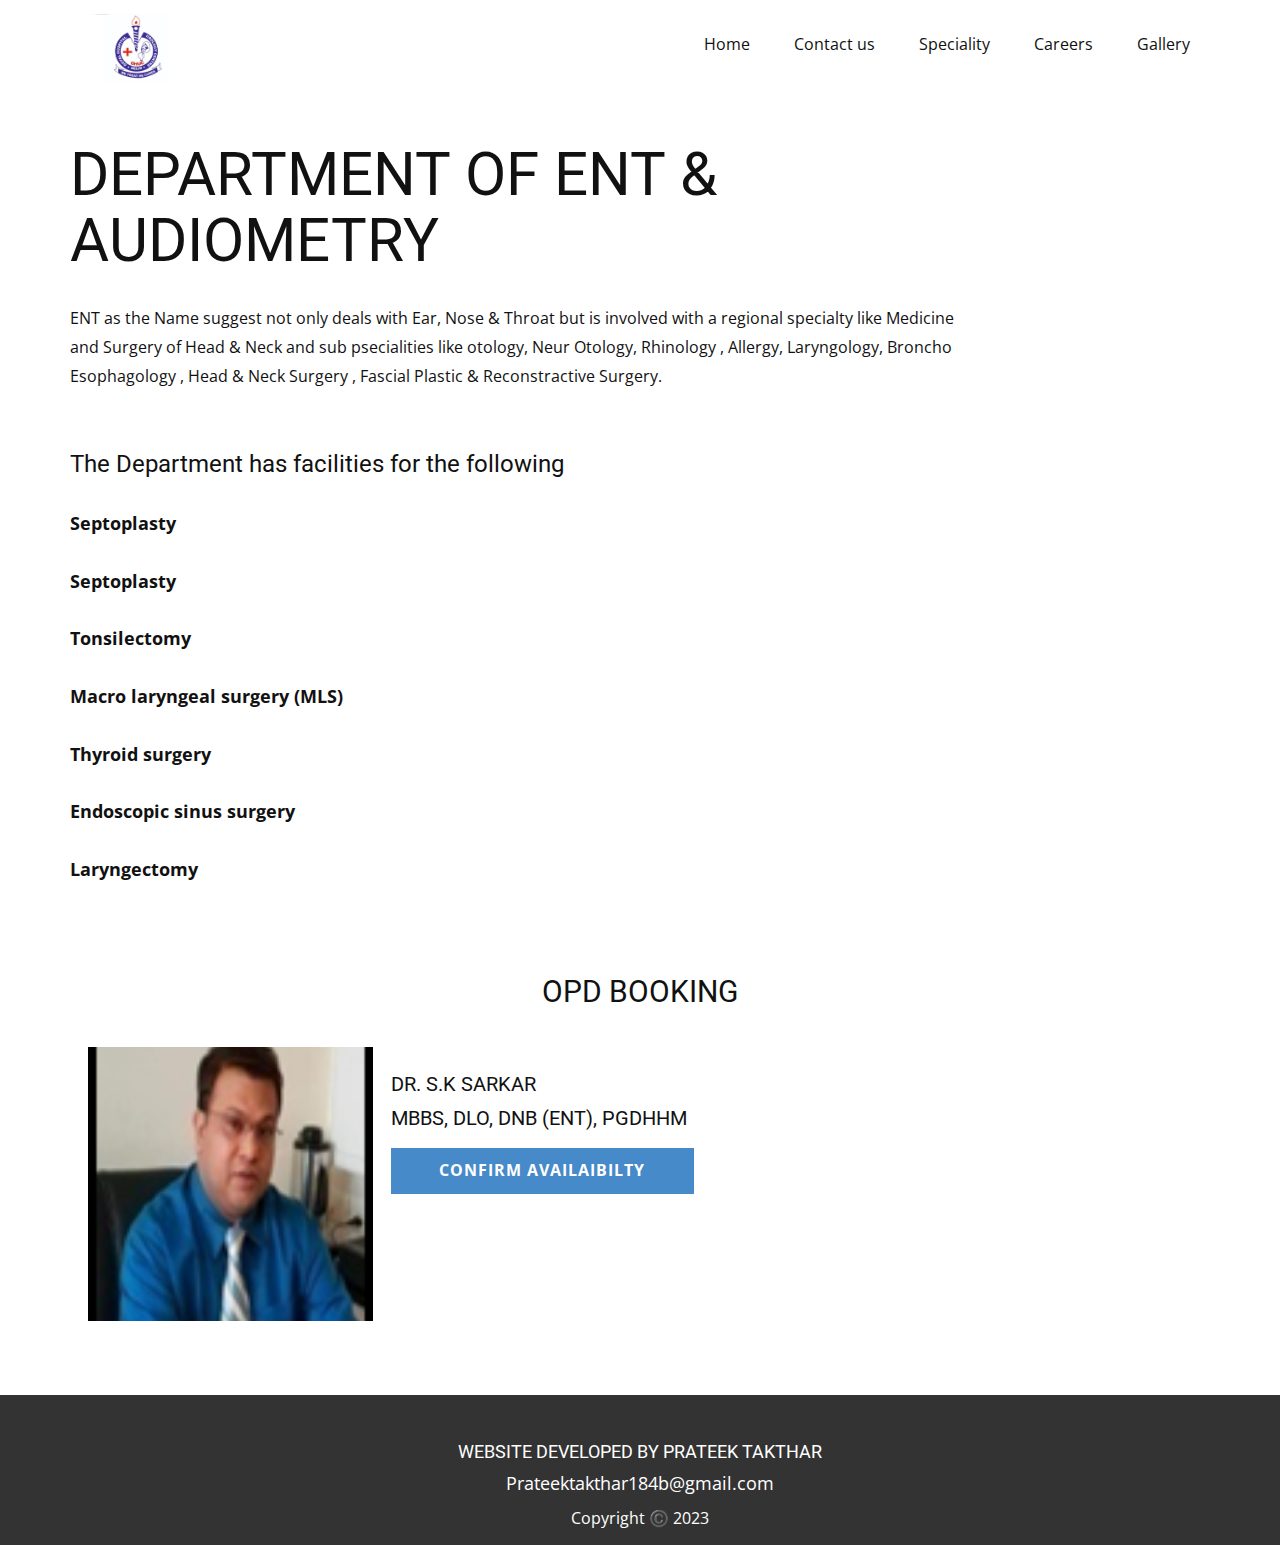
<file: department of ent.html>
<!DOCTYPE html>
<html style="font-size: 16px;" lang="en">

<head>
  <meta name="viewport" content="width=device-width, initial-scale=1.0">
  <meta charset="utf-8">
  <meta name="keywords" content="WEBSITE DEVELOPED BY PRATEEK TAKTHAR">
  <meta name="description" content="">
  <title>department of ent</title>
  <link rel="stylesheet" href="nicepage.css" media="screen">
  <link rel="stylesheet" href="department-urology.css" media="screen">
  <script class="u-script" type="text/javascript" src="jquery.js" defer=""></script>
  <script class="u-script" type="text/javascript" src="nicepage.js" defer=""></script>
  <meta name="generator" content="Nicepage 5.2.4, nicepage.com">
  <link id="u-theme-google-font" rel="stylesheet"
    href="https://fonts.googleapis.com/css?family=Roboto:100,100i,300,300i,400,400i,500,500i,700,700i,900,900i|Open+Sans:300,300i,400,400i,500,500i,600,600i,700,700i,800,800i">




  <script type="application/ld+json">{
		"@context": "http://schema.org",
		"@type": "Organization",
		"name": "",
		"logo": "images/updated.png"
}</script>
  <meta name="theme-color" content="#478ac9">
  <meta property="og:title" content="department urology">
  <meta property="og:type" content="website">
</head>

<body class="u-body u-xl-mode" data-lang="en">
  <header class="u-clearfix u-header u-header" id="sec-cb70">
    <div class="u-clearfix u-sheet u-sheet-1">
      <a href="index.html" class="u-image u-logo u-image-1" data-image-width="1281" data-image-height="640">
        <img src="images/updated.png" class="u-logo-image u-logo-image-1">
      </a>
      <nav class="u-menu u-menu-one-level u-offcanvas u-menu-1">
        <div class="menu-collapse" style="font-size: 1rem; letter-spacing: 0px;">
          <a class="u-button-style u-custom-left-right-menu-spacing u-custom-padding-bottom u-custom-top-bottom-menu-spacing u-nav-link u-text-active-palette-1-base u-text-hover-palette-2-base"
            href="#">
            <svg class="u-svg-link" viewBox="0 0 24 24">
              <use xmlns:xlink="http://www.w3.org/1999/xlink" xlink:href="#menu-hamburger"></use>
            </svg>
            <svg class="u-svg-content" version="1.1" id="menu-hamburger" viewBox="0 0 16 16" x="0px" y="0px"
              xmlns:xlink="http://www.w3.org/1999/xlink" xmlns="http://www.w3.org/2000/svg">
              <g>
                <rect y="1" width="16" height="2"></rect>
                <rect y="7" width="16" height="2"></rect>
                <rect y="13" width="16" height="2"></rect>
              </g>
            </svg>
          </a>
        </div>
        <div class="u-custom-menu u-nav-container">
          <ul class="u-nav u-unstyled u-nav-1">
            <li class="u-nav-item"><a
                class="u-button-style u-nav-link u-text-active-palette-1-base u-text-hover-palette-2-base"
                href="index.html" style="padding: 10px 20px;">Home</a>
            </li>
            <!-- <li class="u-nav-item"><a
                class="u-button-style u-nav-link u-text-active-palette-1-base u-text-hover-palette-2-base" href="#"
                style="padding: 10px 20px;">About</a>
            </li> -->
            <li class="u-nav-item"><a
                class="u-button-style u-nav-link u-text-active-palette-1-base u-text-hover-palette-2-base"
                href="Contact.html" style="padding: 10px 20px;">Contact us</a>
            </li>
            <li class="u-nav-item"><a
                class="u-button-style u-nav-link u-text-active-palette-1-base u-text-hover-palette-2-base"
                href="Services-Availble.html" style="padding: 10px 20px;">Speciality</a>
            </li>
            <li class="u-nav-item"><a
                class="u-button-style u-nav-link u-text-active-palette-1-base u-text-hover-palette-2-base"
                href="careers.html" style="padding: 10px 20px;">Careers</a>
            </li>
            <li class="u-nav-item"><a
                class="u-button-style u-nav-link u-text-active-palette-1-base u-text-hover-palette-2-base" href="#"
                style="padding: 10px 20px;">Gallery</a>
            </li>
          </ul>
        </div>
        <div class="u-custom-menu u-nav-container-collapse">
          <div class="u-black u-container-style u-inner-container-layout u-opacity u-opacity-95 u-sidenav">
            <div class="u-inner-container-layout u-sidenav-overflow">
              <div class="u-menu-close"></div>
              <ul class="u-align-center u-nav u-popupmenu-items u-unstyled u-nav-2">
                <li class="u-nav-item"><a class="u-button-style u-nav-link" href="index.html">Home</a>
                </li>
                <!-- <li class="u-nav-item"><a class="u-button-style u-nav-link" href="#">About</a> -->
                </li>
                <li class="u-nav-item"><a class="u-button-style u-nav-link" href="Contact.html">Contact us</a>
                </li>
                <li class="u-nav-item"><a class="u-button-style u-nav-link" href="Services-Availble.html">Speciality</a>
                </li>
                <li class="u-nav-item"><a class="u-button-style u-nav-link" href="careers.html">Careers</a>
                </li>
                <li class="u-nav-item"><a class="u-button-style u-nav-link" href="#">Gallery</a>
                </li>
              </ul>
            </div>
          </div>
          <div class="u-black u-menu-overlay u-opacity u-opacity-70"></div>
        </div>
      </nav>
    </div>
  </header>
  <section class="u-clearfix u-section-1" id="carousel_744d">
    <div class="u-clearfix u-sheet u-sheet-1">
      <h2 class="u-align-left u-text u-text-1">DEPARTMENT OF ENT & AUDIOMETRY</h2>
      <p class="u-align-left u-text u-text-2">ENT as the Name suggest not only deals with Ear, Nose & Throat but is involved with a regional specialty like Medicine and Surgery of Head & Neck and sub psecialities like otology, Neur Otology, Rhinology , Allergy, Laryngology, Broncho Esophagology , Head & Neck Surgery , Fascial Plastic & Reconstractive Surgery.</p>
      <div class="u-clearfix u-expanded-width u-gutter-20 u-layout-wrap u-layout-wrap-1">
        <div class="u-layout">
          <div class="u-layout-row">
            <div class="u-container-style u-layout-cell u-size-30 u-layout-cell-1">
              <div class="u-container-layout u-container-layout-1">
                <h4 class="u-align-left u-text u-text-3"> The Department has facilities for the following&nbsp;</h4>
                <p class="u-align-left u-text u-text-4">Septoplasty<br>
                  <br>Septoplasty<br>
                  <br>Tonsilectomy<br>
                  <br>Macro laryngeal surgery (MLS)<br>
                  <br>Thyroid surgery<br>
                  <br>Endoscopic sinus surgery<br>
                  <br>Laryngectomy<br>
                </p>
              </div>
            </div>
            <!-- <div class="cell-temp-clone u-container-style u-layout-cell u-size-30 u-layout-cell-2">
                <div class="u-container-layout u-valign-top u-container-layout-2">
                  <h4 class="u-align-left u-text u-text-default u-text-5"> We are members of:</h4>
                  <p class="u-align-left u-text u-text-6"> Social Value UK <br>
                    <br>FLUID Diversity Mentoring Program, Built by Us <br>
                    <br>Londonon <br>
                    <br>Worshipful Company of Chartered Architects <br>
                    <br>The Architecture Club
                  </p>
                </div>
              </div> -->
          </div>
        </div>
      </div>
    </div>
  </section>
  <section class="u-clearfix u-section-2" id="sec-b87e">
    <div class="u-clearfix u-sheet u-sheet-1">
      <h3 class="u-text u-text-default u-text-1">OPD BOOKING</h3>
      <img class="u-image u-image-default u-image-1" src="./images/image24.png" alt="" data-image-width="285"
        data-image-height="274">
      <h5 class="u-text u-text-default u-text-2">DR. S.K SARKAR</h5>
      <h5 class="u-text u-text-default u-text-3">MBBS, DLO, DNB (ENT), PGDHHM</h5>
      <!-- <h5 class="u-text u-text-default u-text-4">Consultation Fees&nbsp; Rs 1000</h5> -->
      <!-- <h5 class="u-text u-text-default u-text-5">On Panel Yes</h5> -->
      <!-- <h5 class="u-text u-text-default-lg u-text-default-md u-text-default-sm u-text-default-xl u-text-6">10Am to 12:30Pm Monday to Saturday 6:30 Pm to 8:00 Pm&nbsp;</h5> -->
      <a href="contact.html"
        class="u-border-2 u-border-grey-75 u-btn u-button-style u-hover-palette-1-dark-1 u-palette-1-base u-btn-1">Confirm
        Availaibilty</a>
    </div>
  </section>
  <!-- <section class="u-clearfix u-section-3" id="carousel_f2ba">
    <div class="u-clearfix u-sheet u-valign-middle u-sheet-1">
      <img class="u-image u-image-default u-image-1" src="images/Picture13.png" alt="" data-image-width="128"
        data-image-height="128">
      <h5 class="u-text u-text-default u-text-1">Dr Ajay Gupta</h5>
      <h5 class="u-text u-text-default u-text-2">MBBS, Dch</h5>
      <h5 class="u-text u-text-default u-text-3">Consultation Fees&nbsp; Rs 1000</h5>
      <h5 class="u-text u-text-default u-text-4">On Panel Yes</h5>
      <h5 class="u-text u-text-default-lg u-text-default-md u-text-default-sm u-text-default-xl u-text-5">Monday to
        Saturday 10am to 2pm&nbsp;</h5> 
      <a href="contact.html"
        class="u-border-2 u-border-grey-75 u-btn u-button-style u-hover-palette-1-dark-1 u-palette-1-base u-btn-1">Confirm
        Availaibilty</a>
    </div>
  </section> -->


  <footer class="u-align-center u-clearfix u-footer u-grey-80 u-footer" id="sec-6c61">
    <div class="u-clearfix u-sheet u-sheet-1">
      <h1 class="u-text u-text-default u-title u-text-1">WEBSITE DEVELOPED BY PRATEEK TAKTHAR</h1>
      <p class="u-small-text u-text u-text-default u-text-variant u-text-2">Prateektakthar184b@gmail.com</p>
      <p class="u-text u-text-default u-text-3">Copyright ©️ 2023</p>
    </div>
  </footer>
  <!-- <section class="u-backlink u-clearfix u-grey-80">
      <a class="u-link" href="https://nicepage.com/landing-page" target="_blank">
        <span>Landing Page</span>
      </a>
      <p class="u-text">
        <span>created with</span>
      </p>
      <a class="u-link" href="" target="_blank">
        <span>Offline Website Builder Software</span>
      </a>. 
    </section> -->

</body>

</html>
</file>
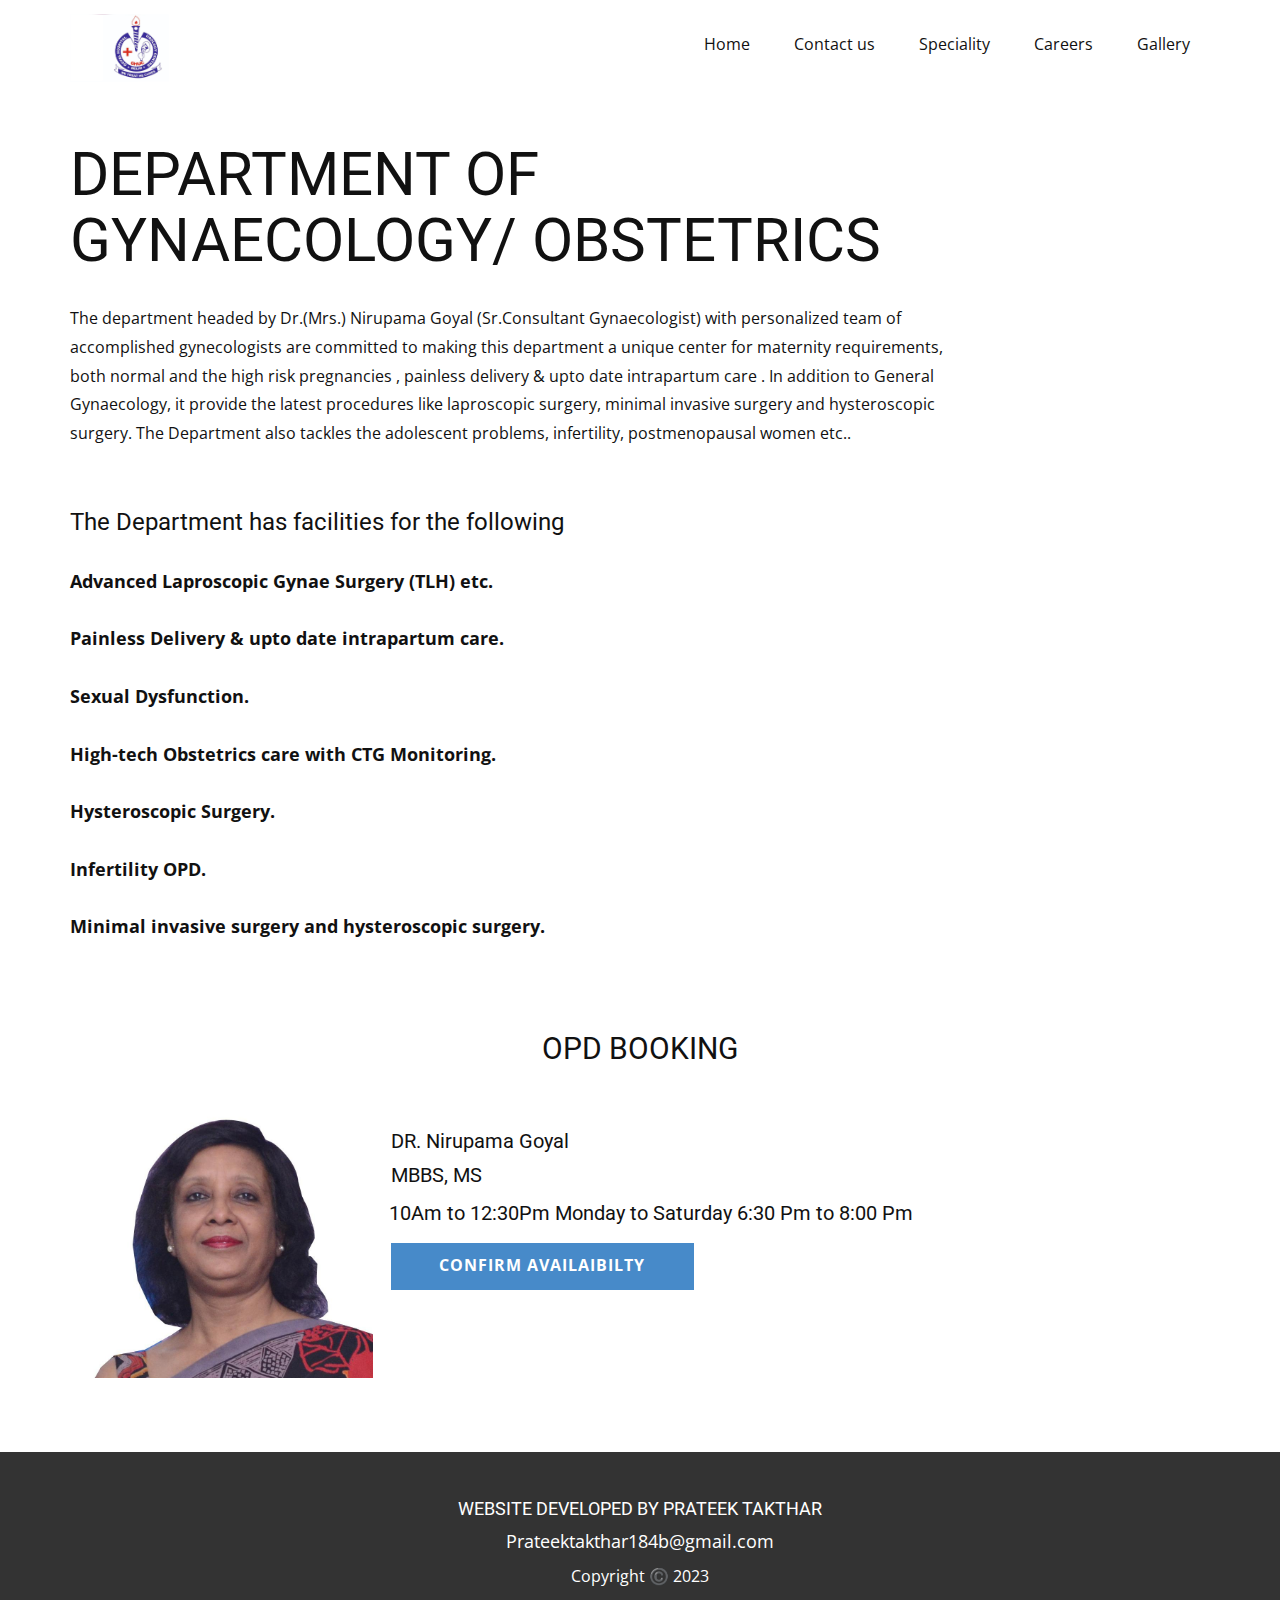
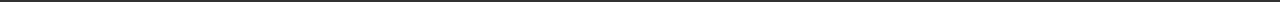
<file: DEPARTMENT OF GYNAECOLOGY.html>
<!DOCTYPE html>
<html style="font-size: 16px;" lang="en">

<head>
  <meta name="viewport" content="width=device-width, initial-scale=1.0">
  <meta charset="utf-8">
  <meta name="keywords" content="WEBSITE DEVELOPED BY PRATEEK TAKTHAR">
  <meta name="description" content="">
  <title>department of gynaecology</title>
  <link rel="stylesheet" href="nicepage.css" media="screen">
  <link rel="stylesheet" href="department-urology.css" media="screen">
  <script class="u-script" type="text/javascript" src="jquery.js" defer=""></script>
  <script class="u-script" type="text/javascript" src="nicepage.js" defer=""></script>
  <meta name="generator" content="Nicepage 5.2.4, nicepage.com">
  <link id="u-theme-google-font" rel="stylesheet"
    href="https://fonts.googleapis.com/css?family=Roboto:100,100i,300,300i,400,400i,500,500i,700,700i,900,900i|Open+Sans:300,300i,400,400i,500,500i,600,600i,700,700i,800,800i">




  <script type="application/ld+json">{
		"@context": "http://schema.org",
		"@type": "Organization",
		"name": "",
		"logo": "images/updated.png"
}</script>
  <meta name="theme-color" content="#478ac9">
  <meta property="og:title" content="department urology">
  <meta property="og:type" content="website">
</head>

<body class="u-body u-xl-mode" data-lang="en">
  <header class="u-clearfix u-header u-header" id="sec-cb70">
    <div class="u-clearfix u-sheet u-sheet-1">
      <a href="index.html" class="u-image u-logo u-image-1" data-image-width="1281" data-image-height="640">
        <img src="images/updated.png" class="u-logo-image u-logo-image-1">
      </a>
      <nav class="u-menu u-menu-one-level u-offcanvas u-menu-1">
        <div class="menu-collapse" style="font-size: 1rem; letter-spacing: 0px;">
          <a class="u-button-style u-custom-left-right-menu-spacing u-custom-padding-bottom u-custom-top-bottom-menu-spacing u-nav-link u-text-active-palette-1-base u-text-hover-palette-2-base"
            href="#">
            <svg class="u-svg-link" viewBox="0 0 24 24">
              <use xmlns:xlink="http://www.w3.org/1999/xlink" xlink:href="#menu-hamburger"></use>
            </svg>
            <svg class="u-svg-content" version="1.1" id="menu-hamburger" viewBox="0 0 16 16" x="0px" y="0px"
              xmlns:xlink="http://www.w3.org/1999/xlink" xmlns="http://www.w3.org/2000/svg">
              <g>
                <rect y="1" width="16" height="2"></rect>
                <rect y="7" width="16" height="2"></rect>
                <rect y="13" width="16" height="2"></rect>
              </g>
            </svg>
          </a>
        </div>
        <div class="u-custom-menu u-nav-container">
          <ul class="u-nav u-unstyled u-nav-1">
            <li class="u-nav-item"><a
                class="u-button-style u-nav-link u-text-active-palette-1-base u-text-hover-palette-2-base"
                href="index.html" style="padding: 10px 20px;">Home</a>
            </li>
            <!-- <li class="u-nav-item"><a
                class="u-button-style u-nav-link u-text-active-palette-1-base u-text-hover-palette-2-base" href="#"
                style="padding: 10px 20px;">About</a>
            </li> -->
            <li class="u-nav-item"><a
                class="u-button-style u-nav-link u-text-active-palette-1-base u-text-hover-palette-2-base"
                href="Contact.html" style="padding: 10px 20px;">Contact us</a>
            </li>
            <li class="u-nav-item"><a
                class="u-button-style u-nav-link u-text-active-palette-1-base u-text-hover-palette-2-base"
                href="Services-Availble.html" style="padding: 10px 20px;">Speciality</a>
            </li>
            <li class="u-nav-item"><a
                class="u-button-style u-nav-link u-text-active-palette-1-base u-text-hover-palette-2-base"
                href="careers.html" style="padding: 10px 20px;">Careers</a>
            </li>
            <li class="u-nav-item"><a
                class="u-button-style u-nav-link u-text-active-palette-1-base u-text-hover-palette-2-base" href="#"
                style="padding: 10px 20px;">Gallery</a>
            </li>
          </ul>
        </div>
        <div class="u-custom-menu u-nav-container-collapse">
          <div class="u-black u-container-style u-inner-container-layout u-opacity u-opacity-95 u-sidenav">
            <div class="u-inner-container-layout u-sidenav-overflow">
              <div class="u-menu-close"></div>
              <ul class="u-align-center u-nav u-popupmenu-items u-unstyled u-nav-2">
                <li class="u-nav-item"><a class="u-button-style u-nav-link" href="index.html">Home</a>
                </li>
                <!-- <li class="u-nav-item"><a class="u-button-style u-nav-link" href="#">About</a> -->
                </li>
                <li class="u-nav-item"><a class="u-button-style u-nav-link" href="Contact.html">Contact us</a>
                </li>
                <li class="u-nav-item"><a class="u-button-style u-nav-link" href="Services-Availble.html">Speciality</a>
                </li>
                <li class="u-nav-item"><a class="u-button-style u-nav-link" href="careers.html">Careers</a>
                </li>
                <li class="u-nav-item"><a class="u-button-style u-nav-link" href="#">Gallery</a>
                </li>
              </ul>
            </div>
          </div>
          <div class="u-black u-menu-overlay u-opacity u-opacity-70"></div>
        </div>
      </nav>
    </div>
  </header>
  <section class="u-clearfix u-section-1" id="carousel_744d">
    <div class="u-clearfix u-sheet u-sheet-1">
      <h2 class="u-align-left u-text u-text-1">DEPARTMENT OF GYNAECOLOGY/ OBSTETRICS</h2>
      <p class="u-align-left u-text u-text-2">The department headed by Dr.(Mrs.) Nirupama Goyal (Sr.Consultant
        Gynaecologist) with personalized team of accomplished gynecologists are committed to making this department a
        unique center for maternity requirements, both normal and the high risk pregnancies , painless delivery & upto
        date intrapartum care . In addition to General Gynaecology, it provide the latest procedures like laproscopic
        surgery, minimal invasive surgery and hysteroscopic surgery.
        The Department also tackles the adolescent problems, infertility, postmenopausal women etc..</p>
      <div class="u-clearfix u-expanded-width u-gutter-20 u-layout-wrap u-layout-wrap-1">
        <div class="u-layout">
          <div class="u-layout-row">
            <div class="u-container-style u-layout-cell u-size-30 u-layout-cell-1">
              <div class="u-container-layout u-container-layout-1">
                <h4 class="u-align-left u-text u-text-3"> The Department has facilities for the following&nbsp;</h4>
                <p class="u-align-left u-text u-text-4"> Advanced Laproscopic Gynae Surgery (TLH) etc. <br>
                  <br>Painless Delivery & upto date intrapartum care. <br>
                  <br>Sexual Dysfunction. <br>
                  <br>High-tech Obstetrics care with CTG Monitoring.<br>
                  <br>Hysteroscopic Surgery.<br>
                  <br>Infertility OPD.<br>
                  <br>Minimal invasive surgery and hysteroscopic surgery.<br>
                </p>
              </div>
            </div>
            <!-- <div class="cell-temp-clone u-container-style u-layout-cell u-size-30 u-layout-cell-2">
                <div class="u-container-layout u-valign-top u-container-layout-2">
                  <h4 class="u-align-left u-text u-text-default u-text-5"> We are members of:</h4>
                  <p class="u-align-left u-text u-text-6"> Social Value UK <br>
                    <br>FLUID Diversity Mentoring Program, Built by Us <br>
                    <br>Londonon <br>
                    <br>Worshipful Company of Chartered Architects <br>
                    <br>The Architecture Club
                  </p>
                </div>
              </div> -->
          </div>
        </div>
      </div>
    </div>
  </section>
  <section class="u-clearfix u-section-2" id="sec-b87e">
    <div class="u-clearfix u-sheet u-sheet-1">
      <h3 class="u-text u-text-default u-text-1">OPD BOOKING</h3>
      <img class="u-image u-image-default u-image-1" src="./images/WhatsAppImage2023-01-07at14.39.40.jpg" alt="" data-image-width="285"
        data-image-height="274">
      <h5 class="u-text u-text-default u-text-2">DR. Nirupama Goyal</h5>
      <h5 class="u-text u-text-default u-text-3">MBBS, MS</h5>
      <!-- <h5 class="u-text u-text-default u-text-4">Consultation Fees&nbsp; Rs 1000</h5> -->
      <!-- <h5 class="u-text u-text-default u-text-5">On Panel Yes</h5> -->
      <h5 class="u-text u-text-default-lg u-text-default-md u-text-default-sm u-text-default-xl u-text-6">10Am to 12:30Pm Monday to Saturday 6:30 Pm to 8:00 Pm&nbsp;</h5>
      <a href="contact.html"
        class="u-border-2 u-border-grey-75 u-btn u-button-style u-hover-palette-1-dark-1 u-palette-1-base u-btn-1">Confirm
        Availaibilty</a>
    </div>
  </section>
  <!-- <section class="u-clearfix u-section-3" id="carousel_f2ba">
    <div class="u-clearfix u-sheet u-valign-middle u-sheet-1">
      <img class="u-image u-image-default u-image-1" src="images/1021799-4f945d43.png" alt="" data-image-width="128"
        data-image-height="128">
      <h5 class="u-text u-text-default u-text-1">Dr Arvind Tiwari</h5>
      <h5 class="u-text u-text-default u-text-2">MBBS, MS,MCH (UROLOGY)</h5>
      <h5 class="u-text u-text-default u-text-3">Consultation Fees&nbsp; Rs 1000</h5>
      <h5 class="u-text u-text-default u-text-4">On Panel Yes</h5>
      <h5 class="u-text u-text-default-lg u-text-default-md u-text-default-sm u-text-default-xl u-text-5">Monday to
        Saturday 10am to 2pm&nbsp;</h5>
      <a href="contact.html"
        class="u-border-2 u-border-grey-75 u-btn u-button-style u-hover-palette-1-dark-1 u-palette-1-base u-btn-1">Confirm
        Availaibilty</a>
    </div>
  </section> -->


  <footer class="u-align-center u-clearfix u-footer u-grey-80 u-footer" id="sec-6c61">
    <div class="u-clearfix u-sheet u-sheet-1">
      <h1 class="u-text u-text-default u-title u-text-1">WEBSITE DEVELOPED BY PRATEEK TAKTHAR</h1>
      <p class="u-small-text u-text u-text-default u-text-variant u-text-2">Prateektakthar184b@gmail.com</p>
      <p class="u-text u-text-default u-text-3">Copyright ©️ 2023</p>
    </div>
  </footer>
  <!-- <section class="u-backlink u-clearfix u-grey-80">
      <a class="u-link" href="https://nicepage.com/landing-page" target="_blank">
        <span>Landing Page</span>
      </a>
      <p class="u-text">
        <span>created with</span>
      </p>
      <a class="u-link" href="" target="_blank">
        <span>Offline Website Builder Software</span>
      </a>. 
    </section> -->

</body>

</html>
</file>
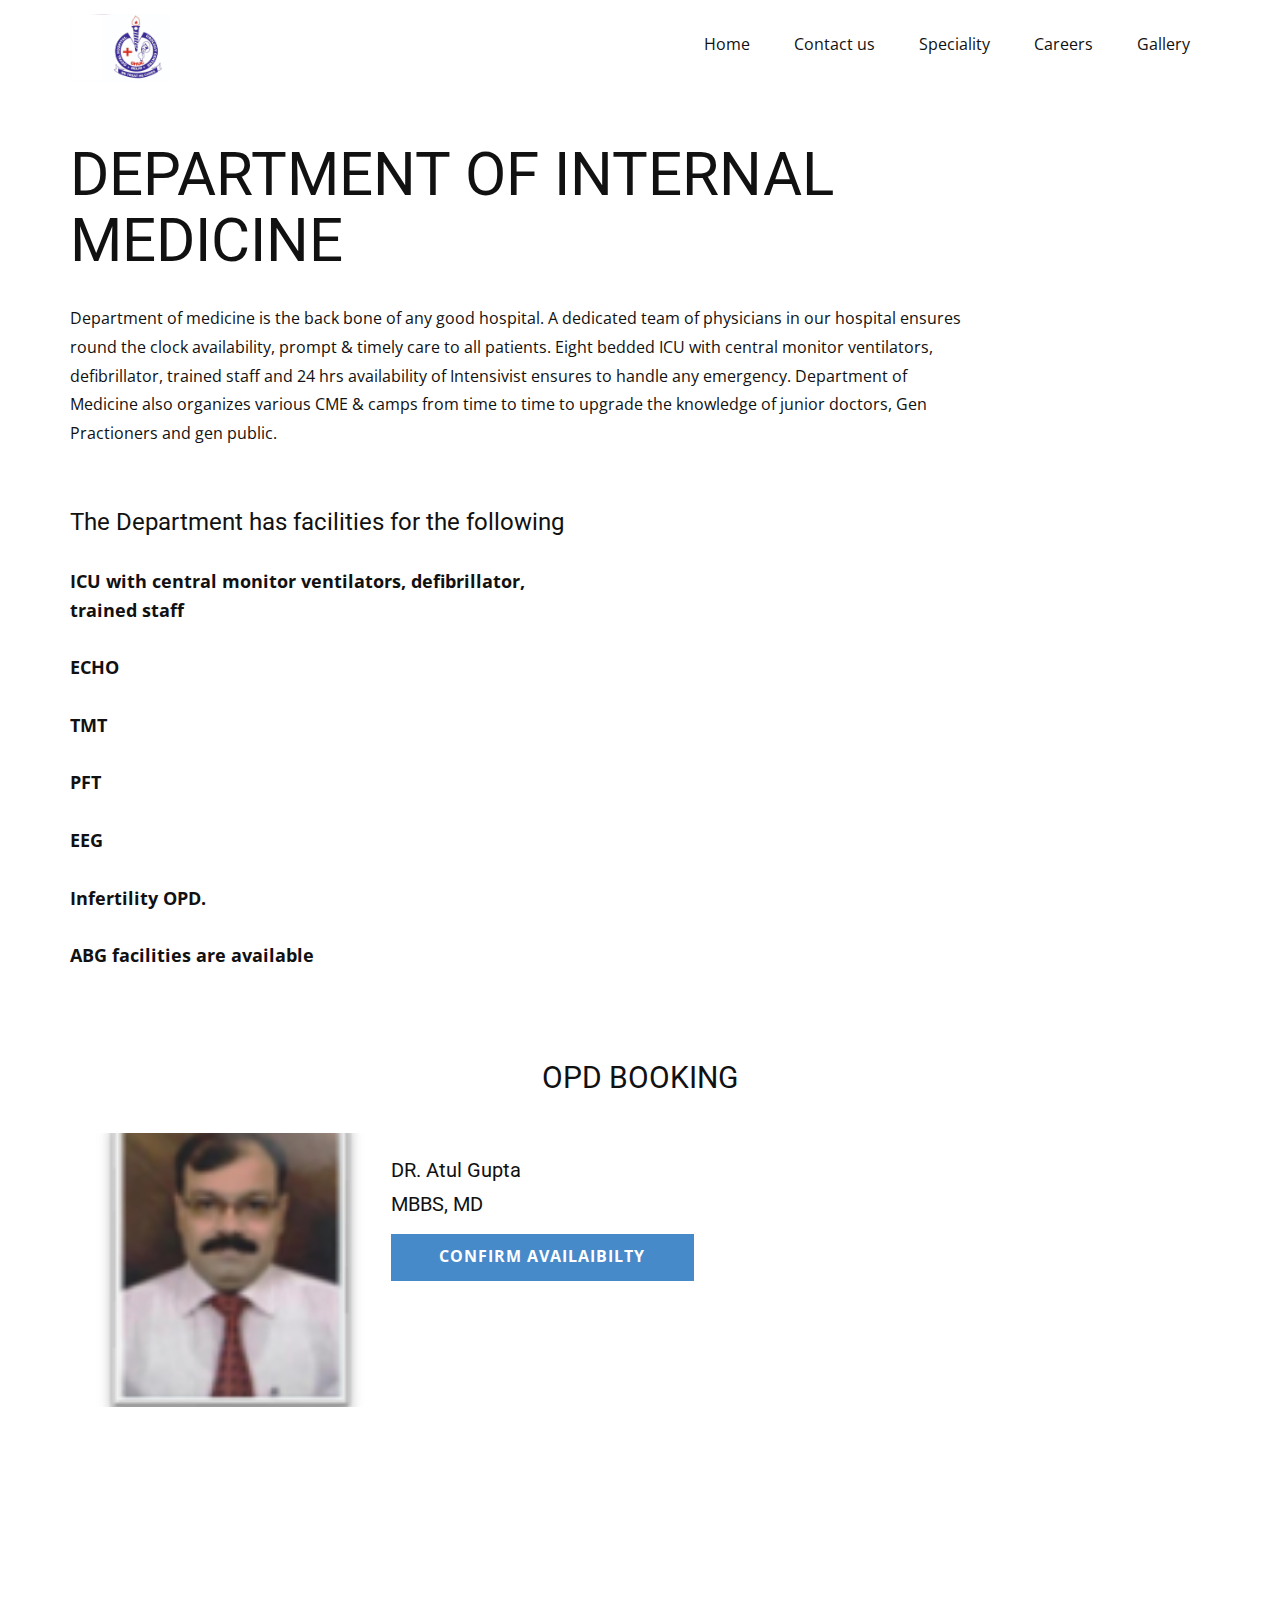
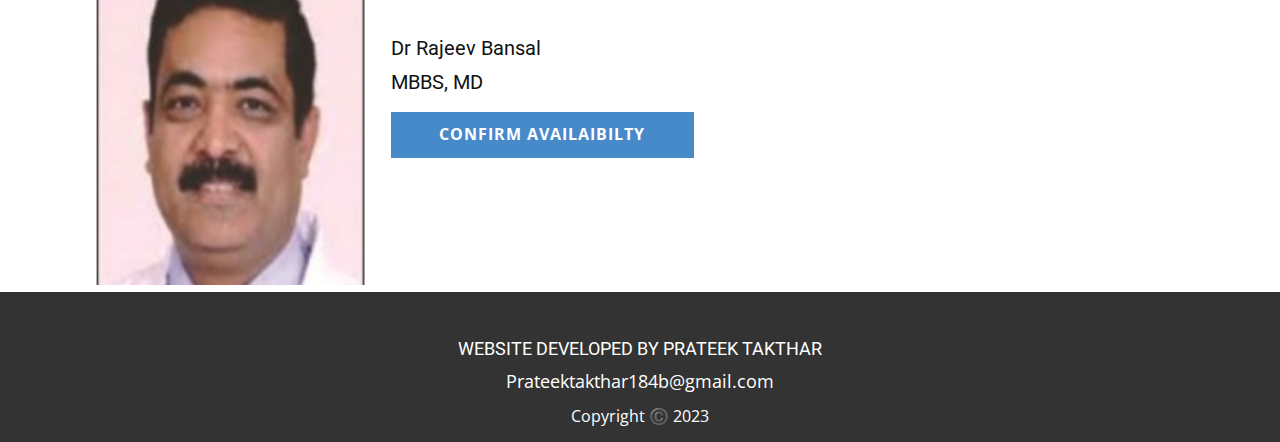
<file: Department of medicine.html>
<!DOCTYPE html>
<html style="font-size: 16px;" lang="en">

<head>
    <link rel="stylesheet" href="Department of medicine.css">
    <meta name="viewport" content="width=device-width, initial-scale=1.0">
    <meta charset="utf-8">
    <meta name="keywords" content="WEBSITE DEVELOPED BY PRATEEK TAKTHAR">
    <meta name="description" content="">
    <title>department of medicine</title>
    <link rel="stylesheet" href="nicepage.css" media="screen">
    <link rel="stylesheet" href="department-urology.css" media="screen">
    <script class="u-script" type="text/javascript" src="jquery.js" defer=""></script>
    <script class="u-script" type="text/javascript" src="nicepage.js" defer=""></script>
    <meta name="generator" content="Nicepage 5.2.4, nicepage.com">
    <link id="u-theme-google-font" rel="stylesheet"
        href="https://fonts.googleapis.com/css?family=Roboto:100,100i,300,300i,400,400i,500,500i,700,700i,900,900i|Open+Sans:300,300i,400,400i,500,500i,600,600i,700,700i,800,800i">




    <script type="application/ld+json">{
		"@context": "http://schema.org",
		"@type": "Organization",
		"name": "",
		"logo": "images/updated.png"
}</script>
    <meta name="theme-color" content="#478ac9">
    <meta property="og:title" content="department urology">
    <meta property="og:type" content="website">
</head>

<body class="u-body u-xl-mode" data-lang="en">
    <header class="u-clearfix u-header u-header" id="sec-cb70">
        <div class="u-clearfix u-sheet u-sheet-1">
            <a href="index.html" class="u-image u-logo u-image-1" data-image-width="1281" data-image-height="640">
                <img src="images/updated.png" class="u-logo-image u-logo-image-1">
            </a>
            <nav class="u-menu u-menu-one-level u-offcanvas u-menu-1">
                <div class="menu-collapse" style="font-size: 1rem; letter-spacing: 0px;">
                    <a class="u-button-style u-custom-left-right-menu-spacing u-custom-padding-bottom u-custom-top-bottom-menu-spacing u-nav-link u-text-active-palette-1-base u-text-hover-palette-2-base"
                        href="#">
                        <svg class="u-svg-link" viewBox="0 0 24 24">
                            <use xmlns:xlink="http://www.w3.org/1999/xlink" xlink:href="#menu-hamburger"></use>
                        </svg>
                        <svg class="u-svg-content" version="1.1" id="menu-hamburger" viewBox="0 0 16 16" x="0px" y="0px"
                            xmlns:xlink="http://www.w3.org/1999/xlink" xmlns="http://www.w3.org/2000/svg">
                            <g>
                                <rect y="1" width="16" height="2"></rect>
                                <rect y="7" width="16" height="2"></rect>
                                <rect y="13" width="16" height="2"></rect>
                            </g>
                        </svg>
                    </a>
                </div>
                <div class="u-custom-menu u-nav-container">
                    <ul class="u-nav u-unstyled u-nav-1">
                        <li class="u-nav-item"><a
                                class="u-button-style u-nav-link u-text-active-palette-1-base u-text-hover-palette-2-base"
                                href="index.html" style="padding: 10px 20px;">Home</a>
                        </li>
                        <!-- <li class="u-nav-item"><a
                class="u-button-style u-nav-link u-text-active-palette-1-base u-text-hover-palette-2-base" href="#"
                style="padding: 10px 20px;">About</a>
            </li> -->
                        <li class="u-nav-item"><a
                                class="u-button-style u-nav-link u-text-active-palette-1-base u-text-hover-palette-2-base"
                                href="Contact.html" style="padding: 10px 20px;">Contact us</a>
                        </li>
                        <li class="u-nav-item"><a
                                class="u-button-style u-nav-link u-text-active-palette-1-base u-text-hover-palette-2-base"
                                href="Services-Availble.html" style="padding: 10px 20px;">Speciality</a>
                        </li>
                        <li class="u-nav-item"><a
                                class="u-button-style u-nav-link u-text-active-palette-1-base u-text-hover-palette-2-base"
                                href="careers.html" style="padding: 10px 20px;">Careers</a>
                        </li>
                        <li class="u-nav-item"><a
                                class="u-button-style u-nav-link u-text-active-palette-1-base u-text-hover-palette-2-base"
                                href="#" style="padding: 10px 20px;">Gallery</a>
                        </li>
                    </ul>
                </div>
                <div class="u-custom-menu u-nav-container-collapse">
                    <div class="u-black u-container-style u-inner-container-layout u-opacity u-opacity-95 u-sidenav">
                        <div class="u-inner-container-layout u-sidenav-overflow">
                            <div class="u-menu-close"></div>
                            <ul class="u-align-center u-nav u-popupmenu-items u-unstyled u-nav-2">
                                <li class="u-nav-item"><a class="u-button-style u-nav-link" href="index.html">Home</a>
                                </li>
                                <!-- <li class="u-nav-item"><a class="u-button-style u-nav-link" href="#">About</a> -->
                                </li>
                                <li class="u-nav-item"><a class="u-button-style u-nav-link" href="Contact.html">Contact
                                        us</a>
                                </li>
                                <li class="u-nav-item"><a class="u-button-style u-nav-link"
                                        href="Services-Availble.html">Speciality</a>
                                </li>
                                <li class="u-nav-item"><a class="u-button-style u-nav-link"
                                        href="careers.html">Careers</a>
                                </li>
                                <li class="u-nav-item"><a class="u-button-style u-nav-link" href="#">Gallery</a>
                                </li>
                            </ul>
                        </div>
                    </div>
                    <div class="u-black u-menu-overlay u-opacity u-opacity-70"></div>
                </div>
            </nav>
        </div>
    </header>
    <section class="u-clearfix u-section-1" id="carousel_744d">
        <div class="u-clearfix u-sheet u-sheet-1">
            <h2 class="u-align-left u-text u-text-1">DEPARTMENT OF INTERNAL MEDICINE</h2>
            <p class="u-align-left u-text u-text-2">Department of medicine is the back bone of any good hospital. A
                dedicated team of physicians in our hospital ensures round the clock availability, prompt & timely care
                to all patients. Eight bedded ICU with central monitor ventilators, defibrillator, trained staff and 24
                hrs availability of Intensivist ensures to handle any emergency. Department of Medicine also organizes
                various CME & camps from time to time to upgrade the knowledge of junior doctors, Gen Practioners and
                gen public.</p>
            <div class="u-clearfix u-expanded-width u-gutter-20 u-layout-wrap u-layout-wrap-1">
                <div class="u-layout">
                    <div class="u-layout-row">
                        <div class="u-container-style u-layout-cell u-size-30 u-layout-cell-1">
                            <div class="u-container-layout u-container-layout-1">
                                <h4 class="u-align-left u-text u-text-3"> The Department has facilities for the
                                    following&nbsp;</h4>
                                <p class="u-align-left u-text u-text-4"> ICU with central monitor ventilators,
                                    defibrillator, trained staff <br>
                                    <br>ECHO <br>
                                    <br>TMT <br>
                                    <br>PFT<br>
                                    <br>EEG<br>
                                    <br>Infertility OPD.<br>
                                    <br>ABG facilities are available<br>
                                </p>
                            </div>
                        </div>
                        <!-- <div class="cell-temp-clone u-container-style u-layout-cell u-size-30 u-layout-cell-2">
                <div class="u-container-layout u-valign-top u-container-layout-2">
                  <h4 class="u-align-left u-text u-text-default u-text-5"> We are members of:</h4>
                  <p class="u-align-left u-text u-text-6"> Social Value UK <br>
                    <br>FLUID Diversity Mentoring Program, Built by Us <br>
                    <br>Londonon <br>
                    <br>Worshipful Company of Chartered Architects <br>
                    <br>The Architecture Club
                  </p>
                </div>
              </div> 
            </div> -->
                    </div>
                </div>
            </div>
    </section>
    <section class="u-clearfix u-section-2" id="sec-b87e">
        <div class="u-clearfix u-sheet u-sheet-1">
            <h3 class="u-text u-text-default u-text-1">OPD BOOKING</h3>
            <img class="u-image u-image-default u-image-1" src="./images/image10.png" alt=""
                data-image-width="285" data-image-height="274">
            <h5 class="u-text u-text-default u-text-2">DR. Atul Gupta</h5>
            <h5 class="u-text u-text-default u-text-3">MBBS, MD</h5>
            <!-- <h5 class="u-text u-text-default u-text-4">Consultation Fees&nbsp; Rs 1000</h5> -->
            <!-- <h5 class="u-text u-text-default u-text-5">On Panel Yes</h5> -->
            <!-- <h5 class="u-text u-text-default-lg u-text-default-md u-text-default-sm u-text-default-xl u-text-6">10Am to
                12:30Pm Monday to Saturday 6:30 Pm to 8:00 Pm&nbsp;</h5> -->
            <a href="contact.html"
                class="u-border-2 u-border-grey-75 u-btn u-button-style u-hover-palette-1-dark-1 u-palette-1-base u-btn-1">Confirm
                Availaibilty</a>
        </div>
    </section>
    <section class="u-clearfix u-section-3" id="carousel_f2ba">
    <div class="u-clearfix u-sheet u-valign-middle u-sheet-1">
      <img class="u-image u-image-default u-image-1" src="images/Picture18.png" alt="" data-image-width="128"
        data-image-height="128">
      <h5 class="u-text u-text-default u-text-1">Dr Rajeev Bansal</h5>
      <h5 class="u-text u-text-default u-text-2">MBBS, MD</h5>
      <!-- <h5 class="u-text u-text-default u-text-3">Consultation Fees&nbsp; Rs 1000</h5> -->
      <!-- <h5 class="u-text u-text-default u-text-4">On Panel Yes</h5> -->
      <!-- <h5 class="u-text u-text-default-lg u-text-default-md u-text-default-sm u-text-default-xl u-text-5">Monday to 
        Saturday 10am to 2pm&nbsp;</h5>-->
      <a href="contact.html"
        class="u-border-2 u-border-grey-75 u-btn u-button-style u-hover-palette-1-dark-1 u-palette-1-base u-btn-1">Confirm
        Availaibilty</a>
    </div>
  </section>


    <footer class="u-align-center u-clearfix u-footer u-grey-80 u-footer" id="sec-6c61">
        <div class="u-clearfix u-sheet u-sheet-1">
            <h1 class="u-text u-text-default u-title u-text-1">WEBSITE DEVELOPED BY PRATEEK TAKTHAR</h1>
            <p class="u-small-text u-text u-text-default u-text-variant u-text-2">Prateektakthar184b@gmail.com</p>
            <p class="u-text u-text-default u-text-3">Copyright ©️ 2023</p>
        </div>
    </footer>
    <!-- <section class="u-backlink u-clearfix u-grey-80">
      <a class="u-link" href="https://nicepage.com/landing-page" target="_blank">
        <span>Landing Page</span>
      </a>
      <p class="u-text">
        <span>created with</span>
      </p>
      <a class="u-link" href="" target="_blank">
        <span>Offline Website Builder Software</span>
      </a>. 
    </section> -->

</body>

</html>
</file>
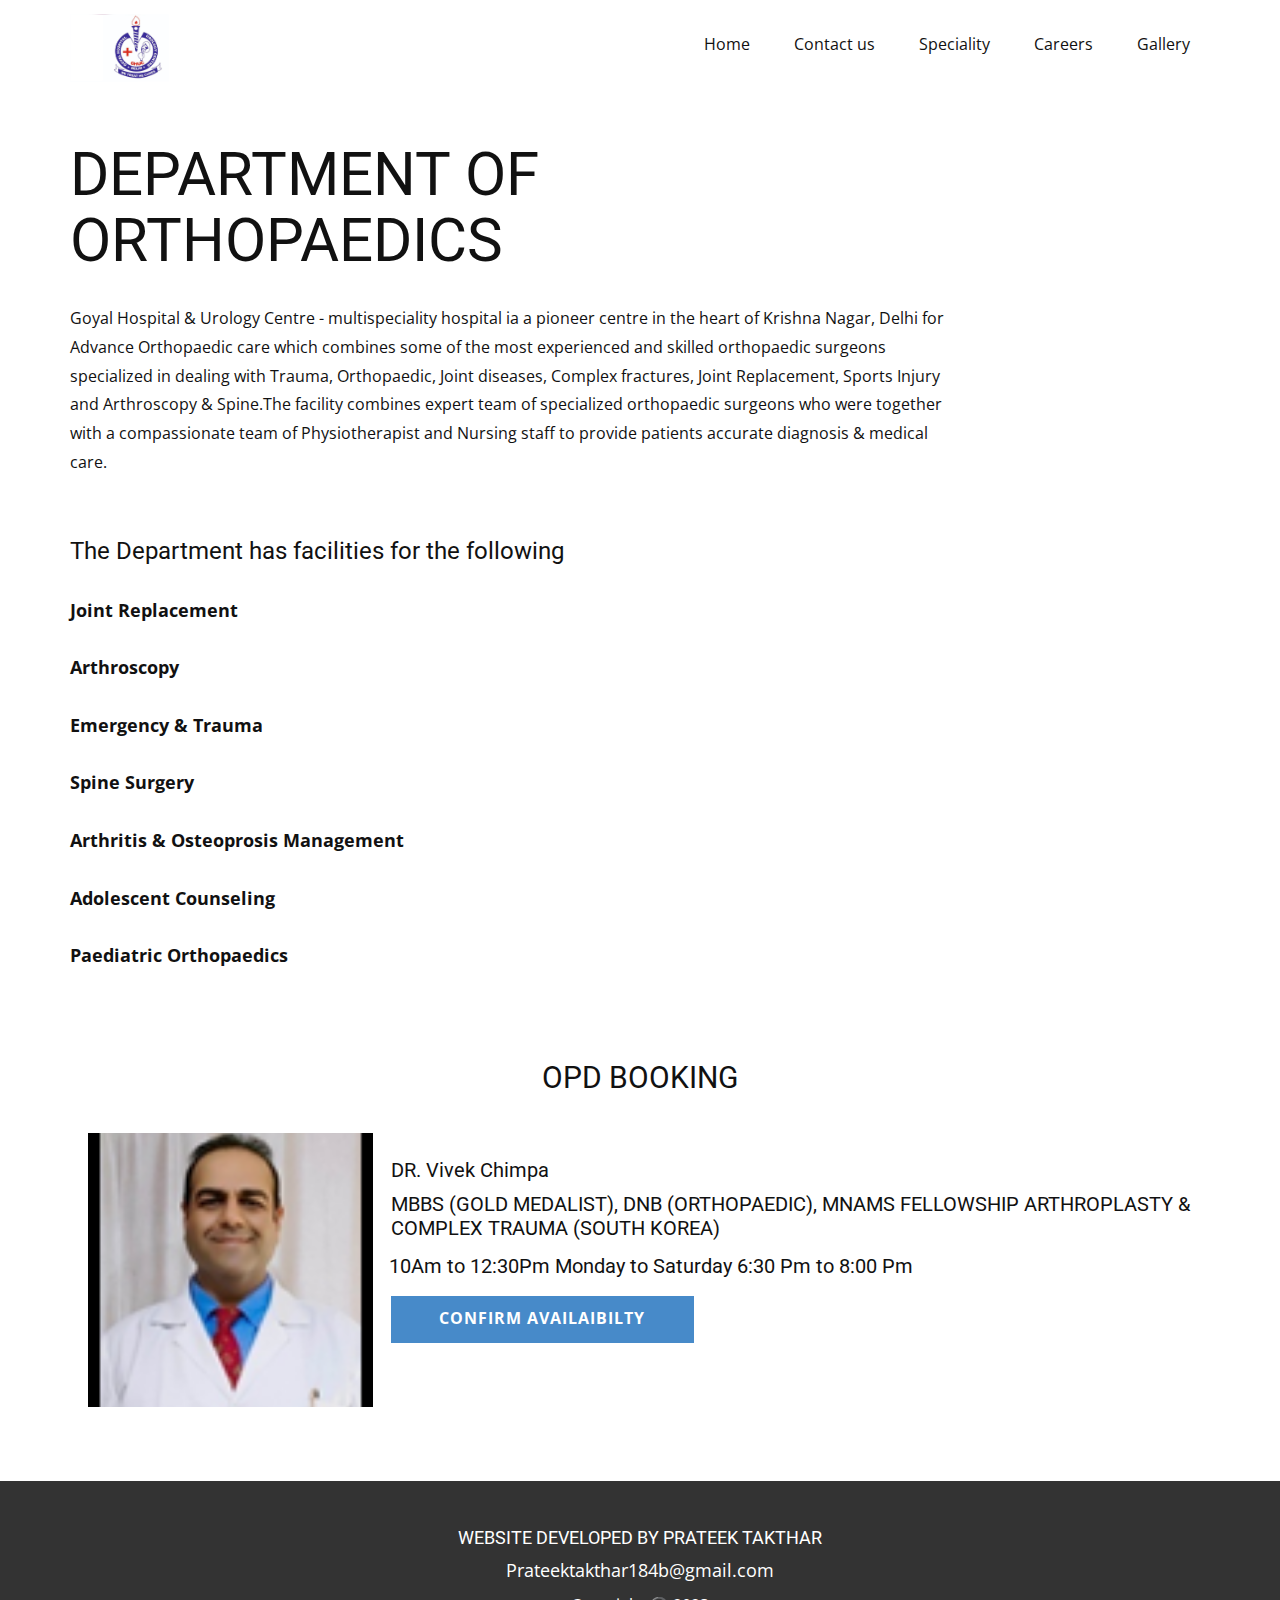
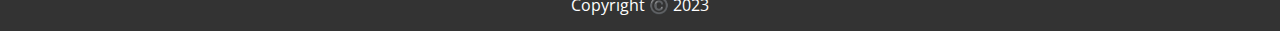
<file: DEPARTMENT OF ORTHOPAEDICS.html>
<!DOCTYPE html>
<html style="font-size: 16px;" lang="en">

<head>
  <meta name="viewport" content="width=device-width, initial-scale=1.0">
  <meta charset="utf-8">
  <meta name="keywords" content="WEBSITE DEVELOPED BY PRATEEK TAKTHAR">
  <meta name="description" content="">
  <title>department of orthopedics</title>
  <link rel="stylesheet" href="nicepage.css" media="screen">
  <link rel="stylesheet" href="department-urology.css" media="screen">
  <script class="u-script" type="text/javascript" src="jquery.js" defer=""></script>
  <script class="u-script" type="text/javascript" src="nicepage.js" defer=""></script>
  <meta name="generator" content="Nicepage 5.2.4, nicepage.com">
  <link id="u-theme-google-font" rel="stylesheet"
    href="https://fonts.googleapis.com/css?family=Roboto:100,100i,300,300i,400,400i,500,500i,700,700i,900,900i|Open+Sans:300,300i,400,400i,500,500i,600,600i,700,700i,800,800i">




  <script type="application/ld+json">{
		"@context": "http://schema.org",
		"@type": "Organization",
		"name": "",
		"logo": "images/updated.png"
}</script>
  <meta name="theme-color" content="#478ac9">
  <meta property="og:title" content="department urology">
  <meta property="og:type" content="website">
</head>

<body class="u-body u-xl-mode" data-lang="en">
  <header class="u-clearfix u-header u-header" id="sec-cb70">
    <div class="u-clearfix u-sheet u-sheet-1">
      <a href="index.html" class="u-image u-logo u-image-1" data-image-width="1281" data-image-height="640">
        <img src="images/updated.png" class="u-logo-image u-logo-image-1">
      </a>
      <nav class="u-menu u-menu-one-level u-offcanvas u-menu-1">
        <div class="menu-collapse" style="font-size: 1rem; letter-spacing: 0px;">
          <a class="u-button-style u-custom-left-right-menu-spacing u-custom-padding-bottom u-custom-top-bottom-menu-spacing u-nav-link u-text-active-palette-1-base u-text-hover-palette-2-base"
            href="#">
            <svg class="u-svg-link" viewBox="0 0 24 24">
              <use xmlns:xlink="http://www.w3.org/1999/xlink" xlink:href="#menu-hamburger"></use>
            </svg>
            <svg class="u-svg-content" version="1.1" id="menu-hamburger" viewBox="0 0 16 16" x="0px" y="0px"
              xmlns:xlink="http://www.w3.org/1999/xlink" xmlns="http://www.w3.org/2000/svg">
              <g>
                <rect y="1" width="16" height="2"></rect>
                <rect y="7" width="16" height="2"></rect>
                <rect y="13" width="16" height="2"></rect>
              </g>
            </svg>
          </a>
        </div>
        <div class="u-custom-menu u-nav-container">
          <ul class="u-nav u-unstyled u-nav-1">
            <li class="u-nav-item"><a
                class="u-button-style u-nav-link u-text-active-palette-1-base u-text-hover-palette-2-base"
                href="index.html" style="padding: 10px 20px;">Home</a>
            </li>
            <!-- <li class="u-nav-item"><a
                class="u-button-style u-nav-link u-text-active-palette-1-base u-text-hover-palette-2-base" href="#"
                style="padding: 10px 20px;">About</a>
            </li> -->
            <li class="u-nav-item"><a
                class="u-button-style u-nav-link u-text-active-palette-1-base u-text-hover-palette-2-base"
                href="Contact.html" style="padding: 10px 20px;">Contact us</a>
            </li>
            <li class="u-nav-item"><a
                class="u-button-style u-nav-link u-text-active-palette-1-base u-text-hover-palette-2-base"
                href="Services-Availble.html" style="padding: 10px 20px;">Speciality</a>
            </li>
            <li class="u-nav-item"><a
                class="u-button-style u-nav-link u-text-active-palette-1-base u-text-hover-palette-2-base"
                href="careers.html" style="padding: 10px 20px;">Careers</a>
            </li>
            <li class="u-nav-item"><a
                class="u-button-style u-nav-link u-text-active-palette-1-base u-text-hover-palette-2-base" href="#"
                style="padding: 10px 20px;">Gallery</a>
            </li>
          </ul>
        </div>
        <div class="u-custom-menu u-nav-container-collapse">
          <div class="u-black u-container-style u-inner-container-layout u-opacity u-opacity-95 u-sidenav">
            <div class="u-inner-container-layout u-sidenav-overflow">
              <div class="u-menu-close"></div>
              <ul class="u-align-center u-nav u-popupmenu-items u-unstyled u-nav-2">
                <li class="u-nav-item"><a class="u-button-style u-nav-link" href="index.html">Home</a>
                </li>
                <!-- <li class="u-nav-item"><a class="u-button-style u-nav-link" href="#">About</a> -->
                </li>
                <li class="u-nav-item"><a class="u-button-style u-nav-link" href="Contact.html">Contact us</a>
                </li>
                <li class="u-nav-item"><a class="u-button-style u-nav-link" href="Services-Availble.html">Speciality</a>
                </li>
                <li class="u-nav-item"><a class="u-button-style u-nav-link" href="careers.html">Careers</a>
                </li>
                <li class="u-nav-item"><a class="u-button-style u-nav-link" href="#">Gallery</a>
                </li>
              </ul>
            </div>
          </div>
          <div class="u-black u-menu-overlay u-opacity u-opacity-70"></div>
        </div>
      </nav>
    </div>
  </header>
  <section class="u-clearfix u-section-1" id="carousel_744d">
    <div class="u-clearfix u-sheet u-sheet-1">
      <h2 class="u-align-left u-text u-text-1">DEPARTMENT OF ORTHOPAEDICS</h2>
      <p class="u-align-left u-text u-text-2">Goyal Hospital & Urology Centre - multispeciality hospital ia a pioneer
        centre in the heart of Krishna Nagar, Delhi for Advance Orthopaedic care which combines some of the most
        experienced and skilled orthopaedic surgeons specialized in dealing with Trauma, Orthopaedic, Joint diseases,
        Complex fractures, Joint Replacement, Sports Injury and Arthroscopy & Spine.The facility combines expert team of
        specialized orthopaedic surgeons who were together with a compassionate team of Physiotherapist and Nursing
        staff to provide patients accurate diagnosis & medical care.</p>
      <div class="u-clearfix u-expanded-width u-gutter-20 u-layout-wrap u-layout-wrap-1">
        <div class="u-layout">
          <div class="u-layout-row">
            <div class="u-container-style u-layout-cell u-size-30 u-layout-cell-1">
              <div class="u-container-layout u-container-layout-1">
                <h4 class="u-align-left u-text u-text-3"> The Department has facilities for the following&nbsp;</h4>
                <p class="u-align-left u-text u-text-4">Joint Replacement<br>
                  <br>Arthroscopy<br>
                  <br>Emergency & Trauma <br>
                  <br>Spine Surgery<br>
                  <br>Arthritis & Osteoprosis Management<br>
                  <br>Adolescent Counseling<br>
                  <br>Paediatric Orthopaedics<br>
                </p>
              </div>
            </div>
            <!-- <div class="cell-temp-clone u-container-style u-layout-cell u-size-30 u-layout-cell-2">
                <div class="u-container-layout u-valign-top u-container-layout-2">
                  <h4 class="u-align-left u-text u-text-default u-text-5"> We are members of:</h4>
                  <p class="u-align-left u-text u-text-6"> Social Value UK <br>
                    <br>FLUID Diversity Mentoring Program, Built by Us <br>
                    <br>Londonon <br>
                    <br>Worshipful Company of Chartered Architects <br>
                    <br>The Architecture Club
                  </p>
                </div>
              </div> -->
          </div>
        </div>
      </div>
    </div>
  </section>
  <section class="u-clearfix u-section-2" id="sec-b87e">
    <div class="u-clearfix u-sheet u-sheet-1">
      <h3 class="u-text u-text-default u-text-1">OPD BOOKING</h3>
      <img class="u-image u-image-default u-image-1" src="./images/image18.png" alt="" data-image-width="285"
        data-image-height="274">
      <h5 class="u-text u-text-default u-text-2">DR. Vivek Chimpa</h5>
      <h5 class="u-text u-text-default u-text-3">MBBS (GOLD MEDALIST), DNB (ORTHOPAEDIC), MNAMS

        FELLOWSHIP ARTHROPLASTY & COMPLEX TRAUMA

        (SOUTH KOREA)</h5>
      <!-- <h5 class="u-text u-text-default u-text-4">Consultation Fees&nbsp; Rs 1000</h5> -->
      <!-- <h5 class="u-text u-text-default u-text-5">On Panel Yes</h5> -->
      <h5 class="u-text u-text-default-lg u-text-default-md u-text-default-sm u-text-default-xl u-text-6">10Am to
        12:30Pm Monday to Saturday 6:30 Pm to 8:00 Pm&nbsp;</h5>
      <a href="contact.html"
        class="u-border-2 u-border-grey-75 u-btn u-button-style u-hover-palette-1-dark-1 u-palette-1-base u-btn-1">Confirm
        Availaibilty</a>
    </div>
  </section>
  <!-- <section class="u-clearfix u-section-3" id="carousel_f2ba">
    <div class="u-clearfix u-sheet u-valign-middle u-sheet-1">
      <img class="u-image u-image-default u-image-1" src="images/Picture13.png" alt="" data-image-width="128"
        data-image-height="128">
      <h5 class="u-text u-text-default u-text-1">Dr Ajay Gupta</h5>
      <h5 class="u-text u-text-default u-text-2">MBBS, Dch</h5>
      <h5 class="u-text u-text-default u-text-3">Consultation Fees&nbsp; Rs 1000</h5>
      <h5 class="u-text u-text-default u-text-4">On Panel Yes</h5>
      <h5 class="u-text u-text-default-lg u-text-default-md u-text-default-sm u-text-default-xl u-text-5">Monday to
        Saturday 10am to 2pm&nbsp;</h5> 
      <a href="contact.html"
        class="u-border-2 u-border-grey-75 u-btn u-button-style u-hover-palette-1-dark-1 u-palette-1-base u-btn-1">Confirm
        Availaibilty</a>
    </div>
  </section> -->


  <footer class="u-align-center u-clearfix u-footer u-grey-80 u-footer" id="sec-6c61">
    <div class="u-clearfix u-sheet u-sheet-1">
      <h1 class="u-text u-text-default u-title u-text-1">WEBSITE DEVELOPED BY PRATEEK TAKTHAR</h1>
      <p class="u-small-text u-text u-text-default u-text-variant u-text-2">Prateektakthar184b@gmail.com</p>
      <p class="u-text u-text-default u-text-3">Copyright ©️ 2023</p>
    </div>
  </footer>
  <!-- <section class="u-backlink u-clearfix u-grey-80">
      <a class="u-link" href="https://nicepage.com/landing-page" target="_blank">
        <span>Landing Page</span>
      </a>
      <p class="u-text">
        <span>created with</span>
      </p>
      <a class="u-link" href="" target="_blank">
        <span>Offline Website Builder Software</span>
      </a>. 
    </section> -->

</body>

</html>
</file>
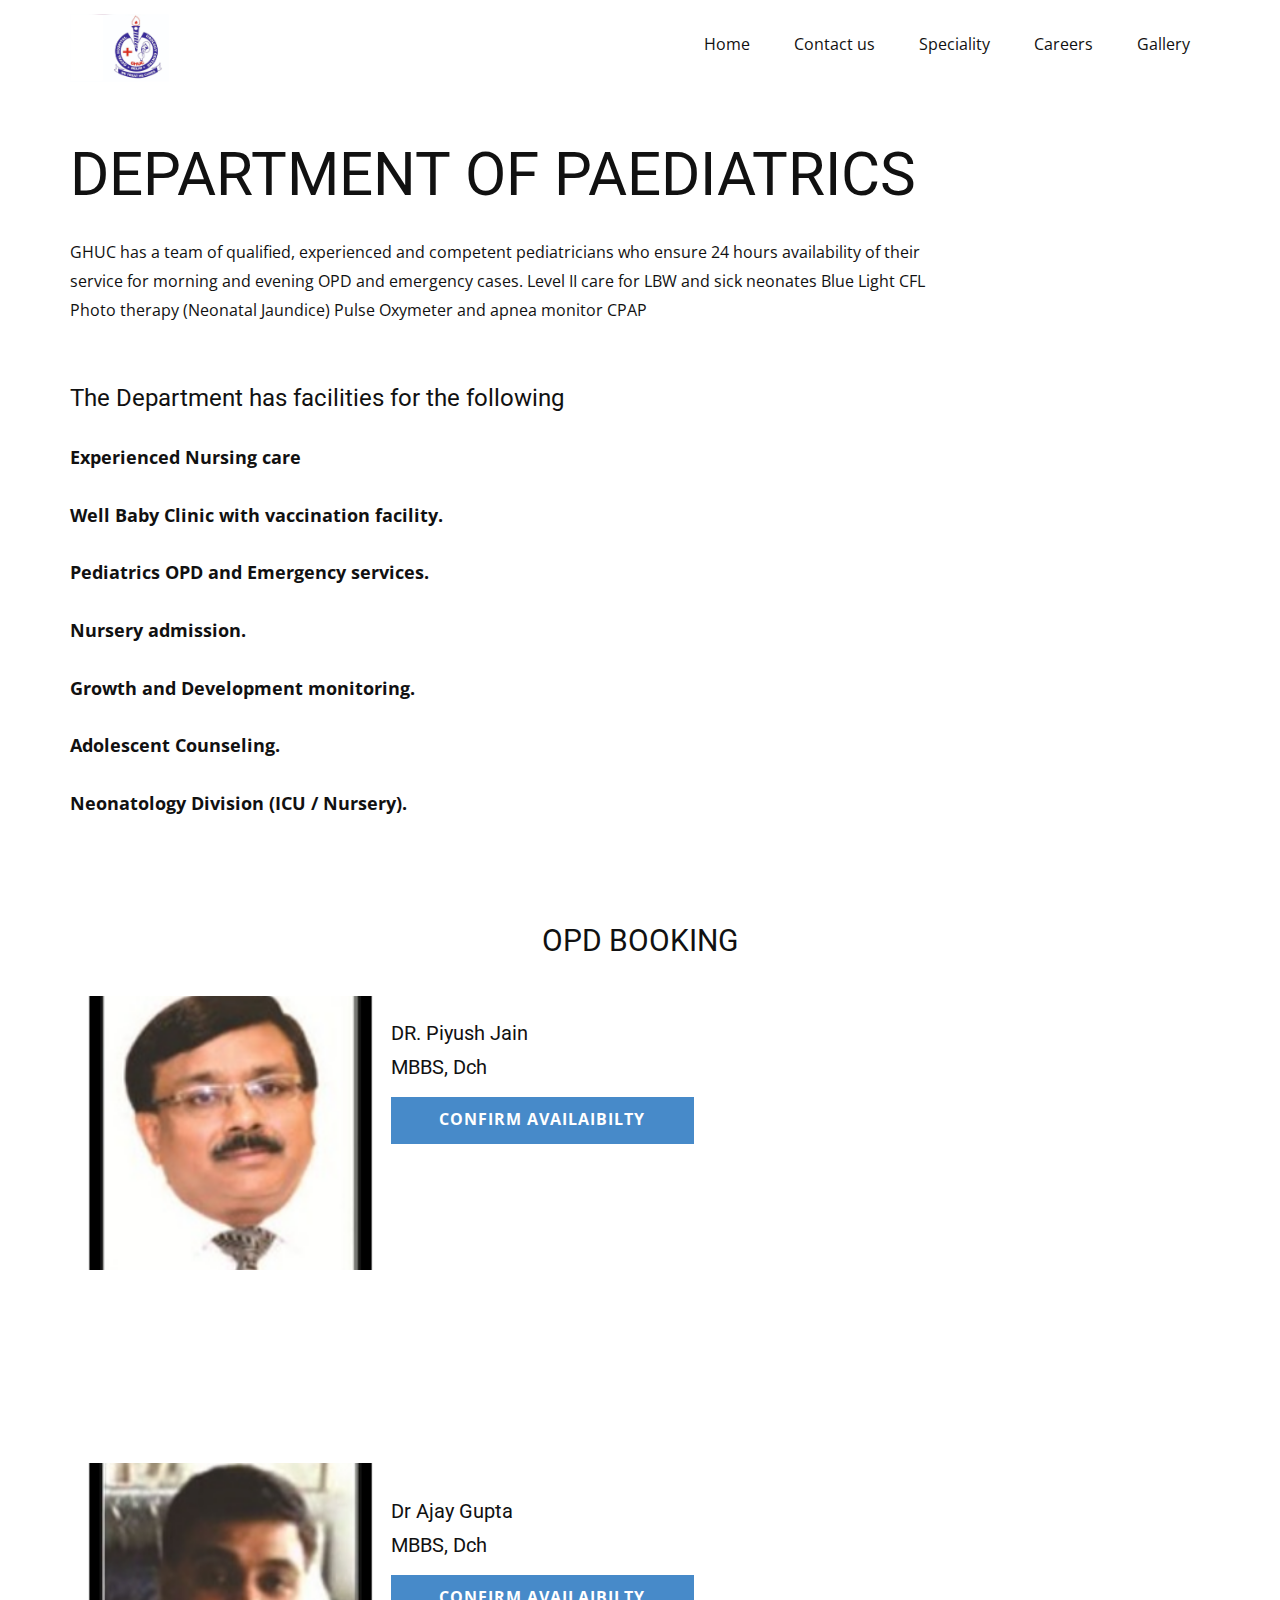
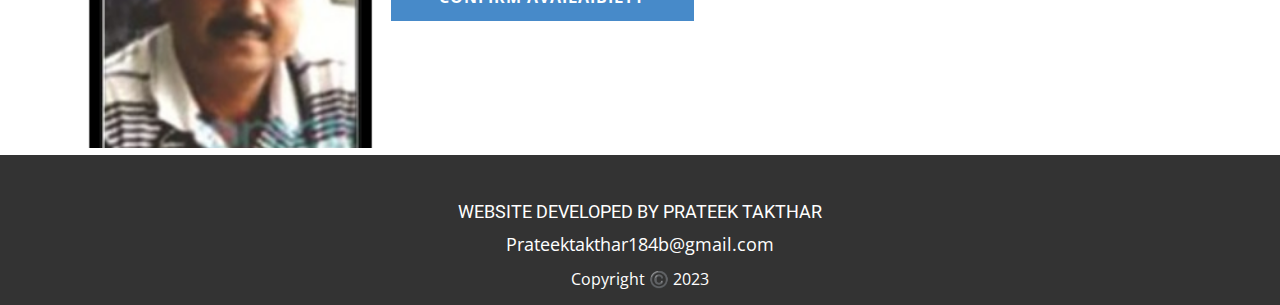
<file: Department of pediatrics.html>
<!DOCTYPE html>
<html style="font-size: 16px;" lang="en">

<head>
  <meta name="viewport" content="width=device-width, initial-scale=1.0">
  <meta charset="utf-8">
  <meta name="keywords" content="WEBSITE DEVELOPED BY PRATEEK TAKTHAR">
  <meta name="description" content="">
  <title>department of pediatrics</title>
  <link rel="stylesheet" href="nicepage.css" media="screen">
  <link rel="stylesheet" href="department-urology.css" media="screen">
  <script class="u-script" type="text/javascript" src="jquery.js" defer=""></script>
  <script class="u-script" type="text/javascript" src="nicepage.js" defer=""></script>
  <meta name="generator" content="Nicepage 5.2.4, nicepage.com">
  <link id="u-theme-google-font" rel="stylesheet"
    href="https://fonts.googleapis.com/css?family=Roboto:100,100i,300,300i,400,400i,500,500i,700,700i,900,900i|Open+Sans:300,300i,400,400i,500,500i,600,600i,700,700i,800,800i">




  <script type="application/ld+json">{
		"@context": "http://schema.org",
		"@type": "Organization",
		"name": "",
		"logo": "images/updated.png"
}</script>
  <meta name="theme-color" content="#478ac9">
  <meta property="og:title" content="department urology">
  <meta property="og:type" content="website">
</head>

<body class="u-body u-xl-mode" data-lang="en">
  <header class="u-clearfix u-header u-header" id="sec-cb70">
    <div class="u-clearfix u-sheet u-sheet-1">
      <a href="index.html" class="u-image u-logo u-image-1" data-image-width="1281" data-image-height="640">
        <img src="images/updated.png" class="u-logo-image u-logo-image-1">
      </a>
      <nav class="u-menu u-menu-one-level u-offcanvas u-menu-1">
        <div class="menu-collapse" style="font-size: 1rem; letter-spacing: 0px;">
          <a class="u-button-style u-custom-left-right-menu-spacing u-custom-padding-bottom u-custom-top-bottom-menu-spacing u-nav-link u-text-active-palette-1-base u-text-hover-palette-2-base"
            href="#">
            <svg class="u-svg-link" viewBox="0 0 24 24">
              <use xmlns:xlink="http://www.w3.org/1999/xlink" xlink:href="#menu-hamburger"></use>
            </svg>
            <svg class="u-svg-content" version="1.1" id="menu-hamburger" viewBox="0 0 16 16" x="0px" y="0px"
              xmlns:xlink="http://www.w3.org/1999/xlink" xmlns="http://www.w3.org/2000/svg">
              <g>
                <rect y="1" width="16" height="2"></rect>
                <rect y="7" width="16" height="2"></rect>
                <rect y="13" width="16" height="2"></rect>
              </g>
            </svg>
          </a>
        </div>
        <div class="u-custom-menu u-nav-container">
          <ul class="u-nav u-unstyled u-nav-1">
            <li class="u-nav-item"><a
                class="u-button-style u-nav-link u-text-active-palette-1-base u-text-hover-palette-2-base"
                href="index.html" style="padding: 10px 20px;">Home</a>
            </li>
            <!-- <li class="u-nav-item"><a
                class="u-button-style u-nav-link u-text-active-palette-1-base u-text-hover-palette-2-base" href="#"
                style="padding: 10px 20px;">About</a>
            </li> -->
            <li class="u-nav-item"><a
                class="u-button-style u-nav-link u-text-active-palette-1-base u-text-hover-palette-2-base"
                href="Contact.html" style="padding: 10px 20px;">Contact us</a>
            </li>
            <li class="u-nav-item"><a
                class="u-button-style u-nav-link u-text-active-palette-1-base u-text-hover-palette-2-base"
                href="Services-Availble.html" style="padding: 10px 20px;">Speciality</a>
            </li>
            <li class="u-nav-item"><a
                class="u-button-style u-nav-link u-text-active-palette-1-base u-text-hover-palette-2-base"
                href="careers.html" style="padding: 10px 20px;">Careers</a>
            </li>
            <li class="u-nav-item"><a
                class="u-button-style u-nav-link u-text-active-palette-1-base u-text-hover-palette-2-base" href="#"
                style="padding: 10px 20px;">Gallery</a>
            </li>
          </ul>
        </div>
        <div class="u-custom-menu u-nav-container-collapse">
          <div class="u-black u-container-style u-inner-container-layout u-opacity u-opacity-95 u-sidenav">
            <div class="u-inner-container-layout u-sidenav-overflow">
              <div class="u-menu-close"></div>
              <ul class="u-align-center u-nav u-popupmenu-items u-unstyled u-nav-2">
                <li class="u-nav-item"><a class="u-button-style u-nav-link" href="index.html">Home</a>
                </li>
                <!-- <li class="u-nav-item"><a class="u-button-style u-nav-link" href="#">About</a> -->
                </li>
                <li class="u-nav-item"><a class="u-button-style u-nav-link" href="Contact.html">Contact us</a>
                </li>
                <li class="u-nav-item"><a class="u-button-style u-nav-link" href="Services-Availble.html">Speciality</a>
                </li>
                <li class="u-nav-item"><a class="u-button-style u-nav-link" href="careers.html">Careers</a>
                </li>
                <li class="u-nav-item"><a class="u-button-style u-nav-link" href="#">Gallery</a>
                </li>
              </ul>
            </div>
          </div>
          <div class="u-black u-menu-overlay u-opacity u-opacity-70"></div>
        </div>
      </nav>
    </div>
  </header>
  <section class="u-clearfix u-section-1" id="carousel_744d">
    <div class="u-clearfix u-sheet u-sheet-1">
      <h2 class="u-align-left u-text u-text-1">DEPARTMENT OF PAEDIATRICS</h2>
      <p class="u-align-left u-text u-text-2">GHUC has a team of qualified, experienced and competent pediatricians who ensure 24 hours availability of their service for morning and evening OPD and emergency cases.
        Level II care for LBW and sick neonates
        Blue Light CFL Photo therapy (Neonatal Jaundice)
        Pulse Oxymeter and apnea monitor CPAP
            </p>
      <div class="u-clearfix u-expanded-width u-gutter-20 u-layout-wrap u-layout-wrap-1">
        <div class="u-layout">
          <div class="u-layout-row">
            <div class="u-container-style u-layout-cell u-size-30 u-layout-cell-1">
              <div class="u-container-layout u-container-layout-1">
                <h4 class="u-align-left u-text u-text-3"> The Department has facilities for the following&nbsp;</h4>
                <p class="u-align-left u-text u-text-4">    Experienced Nursing care<br>
                  <br>Well  Baby Clinic with vaccination facility. <br>
                  <br>Pediatrics OPD and Emergency services. <br>
                  <br>Nursery admission.<br>
                  <br>Growth and Development monitoring.<br>
                  <br>Adolescent Counseling.<br>
                  <br>Neonatology Division (ICU / Nursery).<br>
                </p>
              </div>
            </div>
            <!-- <div class="cell-temp-clone u-container-style u-layout-cell u-size-30 u-layout-cell-2">
                <div class="u-container-layout u-valign-top u-container-layout-2">
                  <h4 class="u-align-left u-text u-text-default u-text-5"> We are members of:</h4>
                  <p class="u-align-left u-text u-text-6"> Social Value UK <br>
                    <br>FLUID Diversity Mentoring Program, Built by Us <br>
                    <br>Londonon <br>
                    <br>Worshipful Company of Chartered Architects <br>
                    <br>The Architecture Club
                  </p>
                </div>
              </div> -->
          </div>
        </div>
      </div>
    </div>
  </section>
  <section class="u-clearfix u-section-2" id="sec-b87e">
    <div class="u-clearfix u-sheet u-sheet-1">
      <h3 class="u-text u-text-default u-text-1">OPD BOOKING</h3>
      <img class="u-image u-image-default u-image-1" src="./images/Picture12.png" alt="" data-image-width="285"
        data-image-height="274">
      <h5 class="u-text u-text-default u-text-2">DR. Piyush Jain</h5>
      <h5 class="u-text u-text-default u-text-3">MBBS, Dch</h5>
      <!-- <h5 class="u-text u-text-default u-text-4">Consultation Fees&nbsp; Rs 1000</h5> -->
      <!-- <h5 class="u-text u-text-default u-text-5">On Panel Yes</h5> -->
      <!-- <h5 class="u-text u-text-default-lg u-text-default-md u-text-default-sm u-text-default-xl u-text-6">10Am to 12:30Pm Monday to Saturday 6:30 Pm to 8:00 Pm&nbsp;</h5> -->
      <a href="contact.html"
        class="u-border-2 u-border-grey-75 u-btn u-button-style u-hover-palette-1-dark-1 u-palette-1-base u-btn-1">Confirm
        Availaibilty</a>
    </div>
  </section>
  <section class="u-clearfix u-section-3" id="carousel_f2ba">
    <div class="u-clearfix u-sheet u-valign-middle u-sheet-1">
      <img class="u-image u-image-default u-image-1" src="images/Picture13.png" alt="" data-image-width="128"
        data-image-height="128">
      <h5 class="u-text u-text-default u-text-1">Dr Ajay Gupta</h5>
      <h5 class="u-text u-text-default u-text-2">MBBS, Dch</h5>
      <!-- <h5 class="u-text u-text-default u-text-3">Consultation Fees&nbsp; Rs 1000</h5> -->
      <!-- <h5 class="u-text u-text-default u-text-4">On Panel Yes</h5> -->
      <!-- <h5 class="u-text u-text-default-lg u-text-default-md u-text-default-sm u-text-default-xl u-text-5">Monday to
        Saturday 10am to 2pm&nbsp;</h5> -->
      <a href="contact.html"
        class="u-border-2 u-border-grey-75 u-btn u-button-style u-hover-palette-1-dark-1 u-palette-1-base u-btn-1">Confirm
        Availaibilty</a>
    </div>
  </section>


  <footer class="u-align-center u-clearfix u-footer u-grey-80 u-footer" id="sec-6c61">
    <div class="u-clearfix u-sheet u-sheet-1">
      <h1 class="u-text u-text-default u-title u-text-1">WEBSITE DEVELOPED BY PRATEEK TAKTHAR</h1>
      <p class="u-small-text u-text u-text-default u-text-variant u-text-2">Prateektakthar184b@gmail.com</p>
      <p class="u-text u-text-default u-text-3">Copyright ©️ 2023</p>
    </div>
  </footer>
  <!-- <section class="u-backlink u-clearfix u-grey-80">
      <a class="u-link" href="https://nicepage.com/landing-page" target="_blank">
        <span>Landing Page</span>
      </a>
      <p class="u-text">
        <span>created with</span>
      </p>
      <a class="u-link" href="" target="_blank">
        <span>Offline Website Builder Software</span>
      </a>. 
    </section> -->

</body>

</html>
</file>
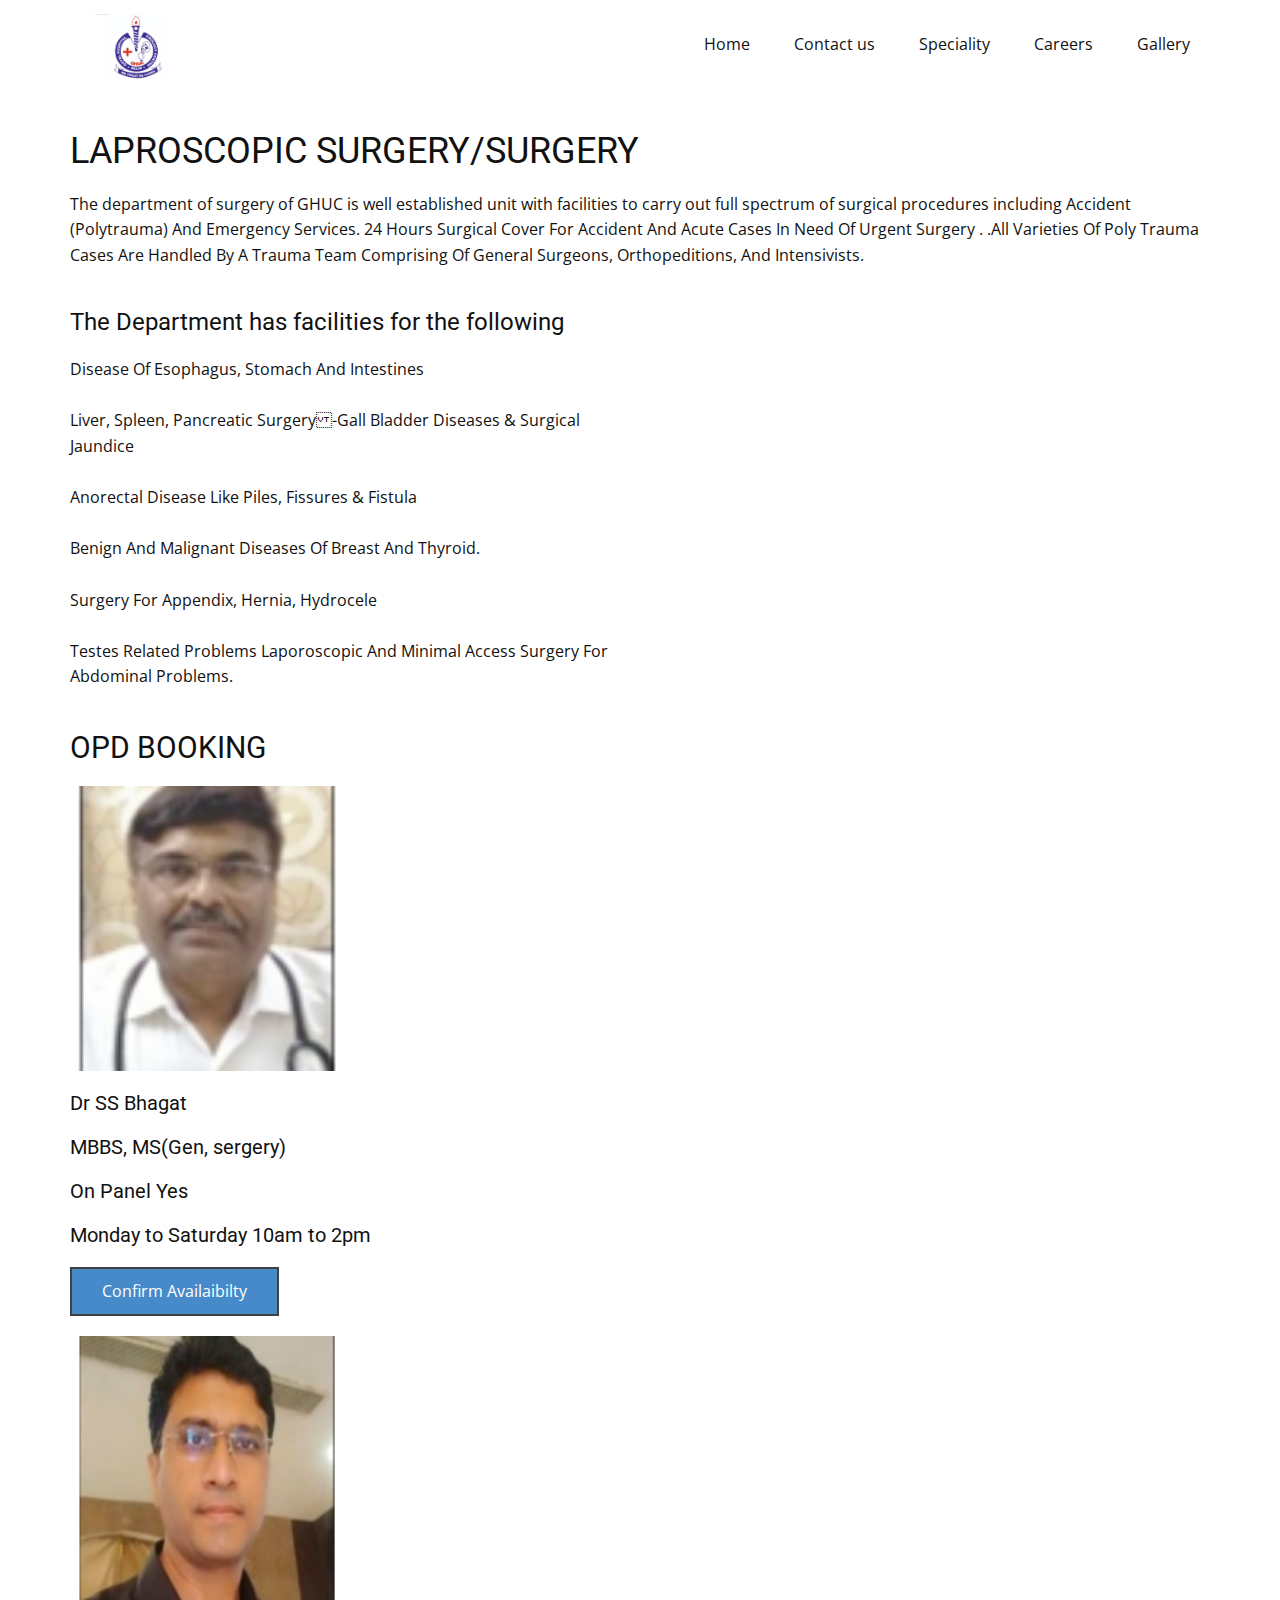
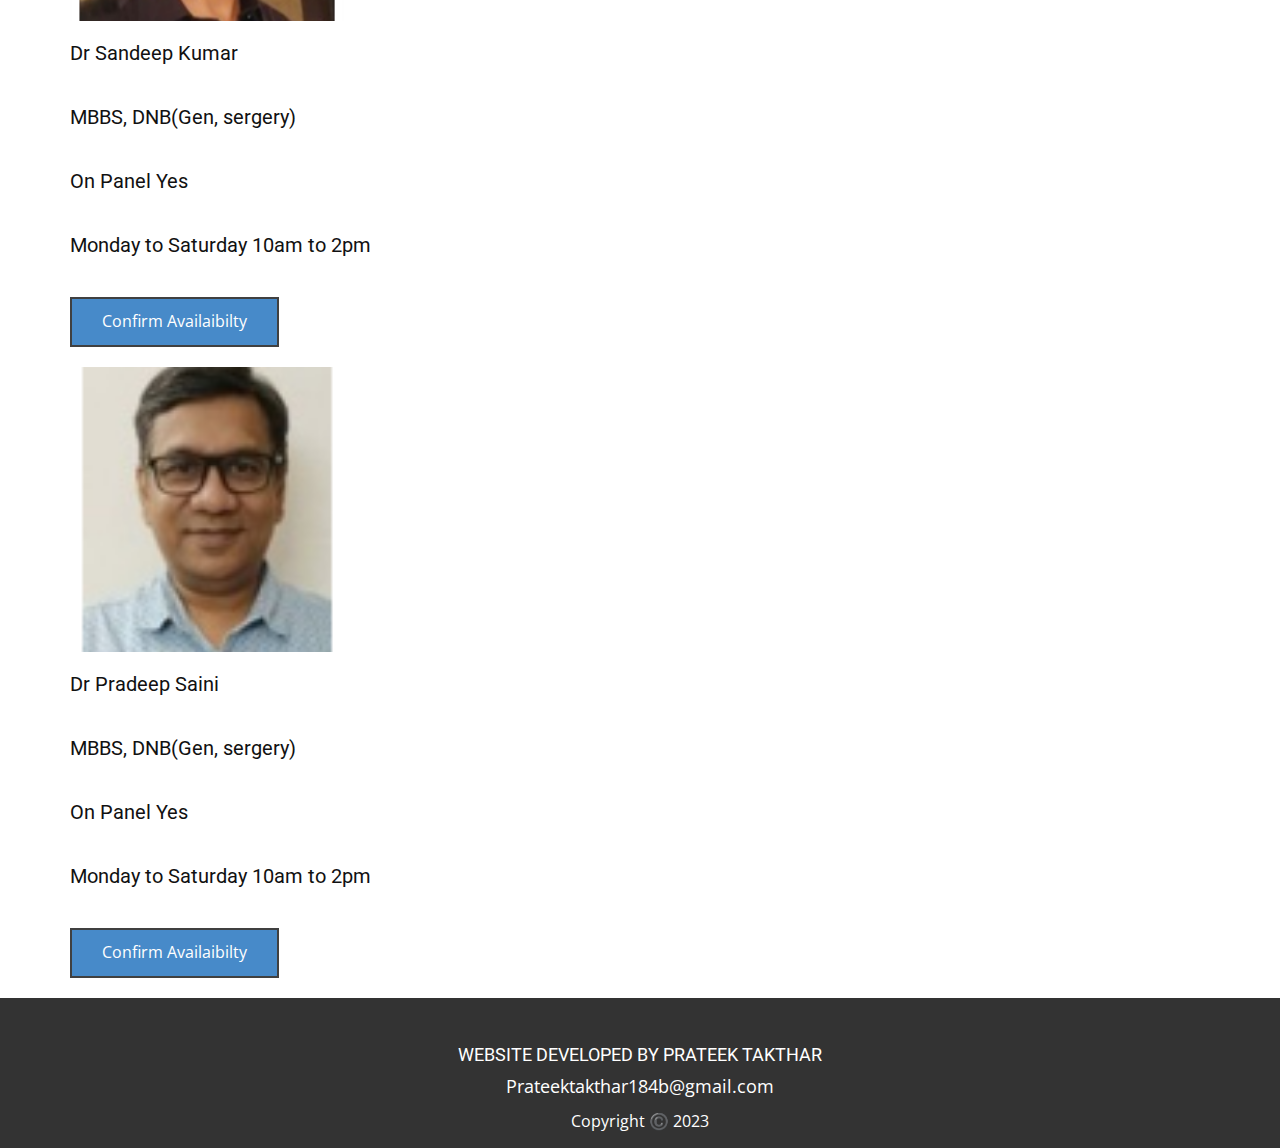
<file: department-surgery.html>
<!DOCTYPE html>
<html style="font-size: 16px;" lang="en">

<head>
  <meta name="viewport" content="width=device-width, initial-scale=1.0">
  <meta charset="utf-8">
  <meta name="keywords" content="WEBSITE DEVELOPED BY PRATEEK TAKTHAR">
  <meta name="description" content="">
  <title>department surgery</title>
  <link rel="stylesheet" href="nicepage.css" media="screen">
  <link rel="stylesheet" href="department-surgery.html" media="screen">
  <script class="u-script" type="text/javascript" src="jquery.js" defer=""></script>
  <script class="u-script" type="text/javascript" src="nicepage.js" defer=""></script>
  <meta name="generator" content="Nicepage 5.2.4, nicepage.com">
  <link id="u-theme-google-font" rel="stylesheet"
    href="https://fonts.googleapis.com/css?family=Roboto:100,100i,300,300i,400,400i,500,500i,700,700i,900,900i|Open+Sans:300,300i,400,400i,500,500i,600,600i,700,700i,800,800i">




  <script type="application/ld+json">{
		"@context": "http://schema.org",
		"@type": "Organization",
		"name": "",
		"logo": "images/updated.png"
}</script>
  <meta name="theme-color" content="#478ac9">
  <meta property="og:title" content="department urology">
  <meta property="og:type" content="website">
</head>

<body class="u-body u-xl-mode" data-lang="en">
  <header class="u-clearfix u-header u-header" id="sec-cb70">
    <div class="u-clearfix u-sheet u-sheet-1">
      <a href="index.html" class="u-image u-logo u-image-1" data-image-width="1281" data-image-height="640">
        <img src="images/updated.png" class="u-logo-image u-logo-image-1">
      </a>
      <nav class="u-menu u-menu-one-level u-offcanvas u-menu-1">
        <div class="menu-collapse" style="font-size: 1rem; letter-spacing: 0px;">
          <a class="u-button-style u-custom-left-right-menu-spacing u-custom-padding-bottom u-custom-top-bottom-menu-spacing u-nav-link u-text-active-palette-1-base u-text-hover-palette-2-base"
            href="#">
            <svg class="u-svg-link" viewBox="0 0 24 24">
              <use xmlns:xlink="http://www.w3.org/1999/xlink" xlink:href="#menu-hamburger"></use>
            </svg>
            <svg class="u-svg-content" version="1.1" id="menu-hamburger" viewBox="0 0 16 16" x="0px" y="0px"
              xmlns:xlink="http://www.w3.org/1999/xlink" xmlns="http://www.w3.org/2000/svg">
              <g>
                <rect y="1" width="16" height="2"></rect>
                <rect y="7" width="16" height="2"></rect>
                <rect y="13" width="16" height="2"></rect>
              </g>
            </svg>
          </a>
        </div>
        <div class="u-custom-menu u-nav-container">
          <ul class="u-nav u-unstyled u-nav-1">
            <li class="u-nav-item"><a
                class="u-button-style u-nav-link u-text-active-palette-1-base u-text-hover-palette-2-base"
                href="index.html" style="padding: 10px 20px;">Home</a>
            </li>
            <!-- <li class="u-nav-item"><a
                class="u-button-style u-nav-link u-text-active-palette-1-base u-text-hover-palette-2-base" href="#"
                style="padding: 10px 20px;">About</a>
            </li> -->
            <li class="u-nav-item"><a
                class="u-button-style u-nav-link u-text-active-palette-1-base u-text-hover-palette-2-base"
                href="Contact.html" style="padding: 10px 20px;">Contact us</a>
            </li>
            <li class="u-nav-item"><a
                class="u-button-style u-nav-link u-text-active-palette-1-base u-text-hover-palette-2-base"
                href="Services-Availble.html" style="padding: 10px 20px;">Speciality</a>
            </li>
            <li class="u-nav-item"><a
                class="u-button-style u-nav-link u-text-active-palette-1-base u-text-hover-palette-2-base"
                href="careers.html" style="padding: 10px 20px;">Careers</a>
            </li>
            <li class="u-nav-item"><a
                class="u-button-style u-nav-link u-text-active-palette-1-base u-text-hover-palette-2-base" href="#"
                style="padding: 10px 20px;">Gallery</a>
            </li>
          </ul>
        </div>
        <div class="u-custom-menu u-nav-container-collapse">
          <div class="u-black u-container-style u-inner-container-layout u-opacity u-opacity-95 u-sidenav">
            <div class="u-inner-container-layout u-sidenav-overflow">
              <div class="u-menu-close"></div>
              <ul class="u-align-center u-nav u-popupmenu-items u-unstyled u-nav-2">
                <li class="u-nav-item"><a class="u-button-style u-nav-link" href="index.html">Home</a>
                </li>
                <!-- <li class="u-nav-item"><a class="u-button-style u-nav-link" href="#">About</a> -->
                </li>
                <li class="u-nav-item"><a class="u-button-style u-nav-link" href="Contact.html">Contact us</a>
                </li>
                <li class="u-nav-item"><a class="u-button-style u-nav-link" href="Services-Availble.html">Speciality</a>
                </li>
                <li class="u-nav-item"><a class="u-button-style u-nav-link" href="careers.html">Careers</a>
                </li>
                <li class="u-nav-item"><a class="u-button-style u-nav-link" href="#">Gallery</a>
                </li>
              </ul>
            </div>
          </div>
          <div class="u-black u-menu-overlay u-opacity u-opacity-70"></div>
        </div>
      </nav>
    </div>
  </header>
  <section class="u-clearfix u-section-1" id="carousel_744d">
    <div class="u-clearfix u-sheet u-sheet-1">
      <h2 class="u-align-left u-text u-text-1">LAPROSCOPIC SURGERY/SURGERY </h2>
      <p class="u-align-left u-text u-text-2">The department of surgery of GHUC is well established unit with facilities to carry out full spectrum of surgical procedures including  

        Accident (Polytrauma) And Emergency Services.
        24 Hours Surgical Cover For Accident And Acute Cases In Need Of Urgent Surgery .
        .All Varieties Of Poly Trauma Cases Are Handled By A Trauma Team Comprising Of General Surgeons, Orthopeditions, And Intensivists.</p>
      <div class="u-clearfix u-expanded-width u-gutter-20 u-layout-wrap u-layout-wrap-1">
        <div class="u-layout">
          <div class="u-layout-row">
            <div class="u-container-style u-layout-cell u-size-30 u-layout-cell-1">
              <div class="u-container-layout u-container-layout-1">
                <h4 class="u-align-left u-text u-text-3"> The Department has facilities for the following&nbsp;</h4>
                <p class="u-align-left u-text u-text-4"> Disease Of Esophagus, Stomach And Intestines<br>
                  <br>Liver, Spleen, Pancreatic Surgery-Gall Bladder Diseases & Surgical Jaundice<br>
                  <br>Anorectal Disease Like Piles, Fissures & Fistula<br>
                  <br>Benign And Malignant Diseases Of Breast And Thyroid.<br>
                  <br>Surgery For Appendix, Hernia, Hydrocele<br>
                  <br>Testes Related Problems Laporoscopic And Minimal Access Surgery For Abdominal Problems.<br>
                </p>
              </div>
            </div>
            <!-- <div class="cell-temp-clone u-container-style u-layout-cell u-size-30 u-layout-cell-2">
                <div class="u-container-layout u-valign-top u-container-layout-2">
                  <h4 class="u-align-left u-text u-text-default u-text-5"> We are members of:</h4>
                  <p class="u-align-left u-text u-text-6"> Social Value UK <br>
                    <br>FLUID Diversity Mentoring Program, Built by Us <br>
                    <br>Londonon <br>
                    <br>Worshipful Company of Chartered Architects <br>
                    <br>The Architecture Club
                  </p>
                </div>
              </div> -->
          </div>
        </div>
      </div>
    </div>
  </section>
  <section class="u-clearfix u-section-2" id="sec-b87e">
    <div class="u-clearfix u-sheet u-sheet-1">
      <h3 class="u-text u-text-default u-text-1">OPD BOOKING</h3>
      <img class="u-image u-image-default u-image-1" src="images/Picture5.png" alt="" data-image-width="285"
        data-image-height="274" style="height: 285px; width: 274px;">
      <h5 class="u-text u-text-default u-text-2">Dr SS Bhagat</h5>
      <h5 class="u-text u-text-default u-text-3">MBBS, MS(Gen, sergery)</h5>
      <!-- <h5 class="u-text u-text-default u-text-4">Consultation Fees&nbsp; Rs 1000</h5> -->
      <h5 class="u-text u-text-default u-text-5">On Panel Yes</h5>
      <h5 class="u-text u-text-default-lg u-text-default-md u-text-default-sm u-text-default-xl u-text-6">Monday to
        Saturday 10am to 2pm&nbsp;</h5>
      <a href="contact.html"
        class="u-border-2 u-border-grey-75 u-btn u-button-style u-hover-palette-1-dark-1 u-palette-1-base u-btn-1">Confirm
        Availaibilty</a>
    </div>
  </section>
  <section class="u-clearfix u-section-3" id="carousel_f2ba">
    <div class="u-clearfix u-sheet u-valign-middle u-sheet-1">
      <img class="u-image u-image-default u-image-1" src="images/Picture6.png" alt="" data-image-width="128"
        data-image-height="128" style="height: 285px; width: 274px;">
      <h5 class="u-text u-text-default u-text-1">Dr Sandeep Kumar</h5>
      <h5 class="u-text u-text-default u-text-2">MBBS, DNB(Gen, sergery)</h5>
      <!-- <h5 class="u-text u-text-default u-text-3">Consultation Fees&nbsp; Rs 1000</h5> -->
      <h5 class="u-text u-text-default u-text-4">On Panel Yes</h5>
      <h5 class="u-text u-text-default-lg u-text-default-md u-text-default-sm u-text-default-xl u-text-5">Monday to
        Saturday 10am to 2pm&nbsp;</h5>
      <a href="contact.html"
        class="u-border-2 u-border-grey-75 u-btn u-button-style u-hover-palette-1-dark-1 u-palette-1-base u-btn-1">Confirm
        Availaibilty</a>
    </div>
    <div class="u-clearfix u-sheet u-valign-middle u-sheet-1">
      <img class="u-image u-image-default u-image-1" src="images/Picture7.png" alt="" data-image-width="128"
        data-image-height="128" style="height: 285px; width: 274px;">
      <h5 class="u-text u-text-default u-text-1">Dr Pradeep Saini</h5>
      <h5 class="u-text u-text-default u-text-2">MBBS, DNB(Gen, sergery)</h5>
      <!-- <h5 class="u-text u-text-default u-text-3">Consultation Fees&nbsp; Rs 1000</h5> -->
      <h5 class="u-text u-text-default u-text-4">On Panel Yes</h5>
      <h5 class="u-text u-text-default-lg u-text-default-md u-text-default-sm u-text-default-xl u-text-5">Monday to
        Saturday 10am to 2pm&nbsp;</h5>
      <a href="contact.html"
        class="u-border-2 u-border-grey-75 u-btn u-button-style u-hover-palette-1-dark-1 u-palette-1-base u-btn-1">Confirm
        Availaibilty</a>
    </div>
  </section>


  <footer class="u-align-center u-clearfix u-footer u-grey-80 u-footer" id="sec-6c61">
    <div class="u-clearfix u-sheet u-sheet-1">
      <h1 class="u-text u-text-default u-title u-text-1">WEBSITE DEVELOPED BY PRATEEK TAKTHAR</h1>
      <p class="u-small-text u-text u-text-default u-text-variant u-text-2">Prateektakthar184b@gmail.com</p>
      <p class="u-text u-text-default u-text-3">Copyright ©️ 2023</p>
    </div>
  </footer>
  <!-- <section class="u-backlink u-clearfix u-grey-80">
      <a class="u-link" href="https://nicepage.com/landing-page" target="_blank">
        <span>Landing Page</span>
      </a>
      <p class="u-text">
        <span>created with</span>
      </p>
      <a class="u-link" href="" target="_blank">
        <span>Offline Website Builder Software</span>
      </a>. 
    </section> -->

</body>

</html>
</file>
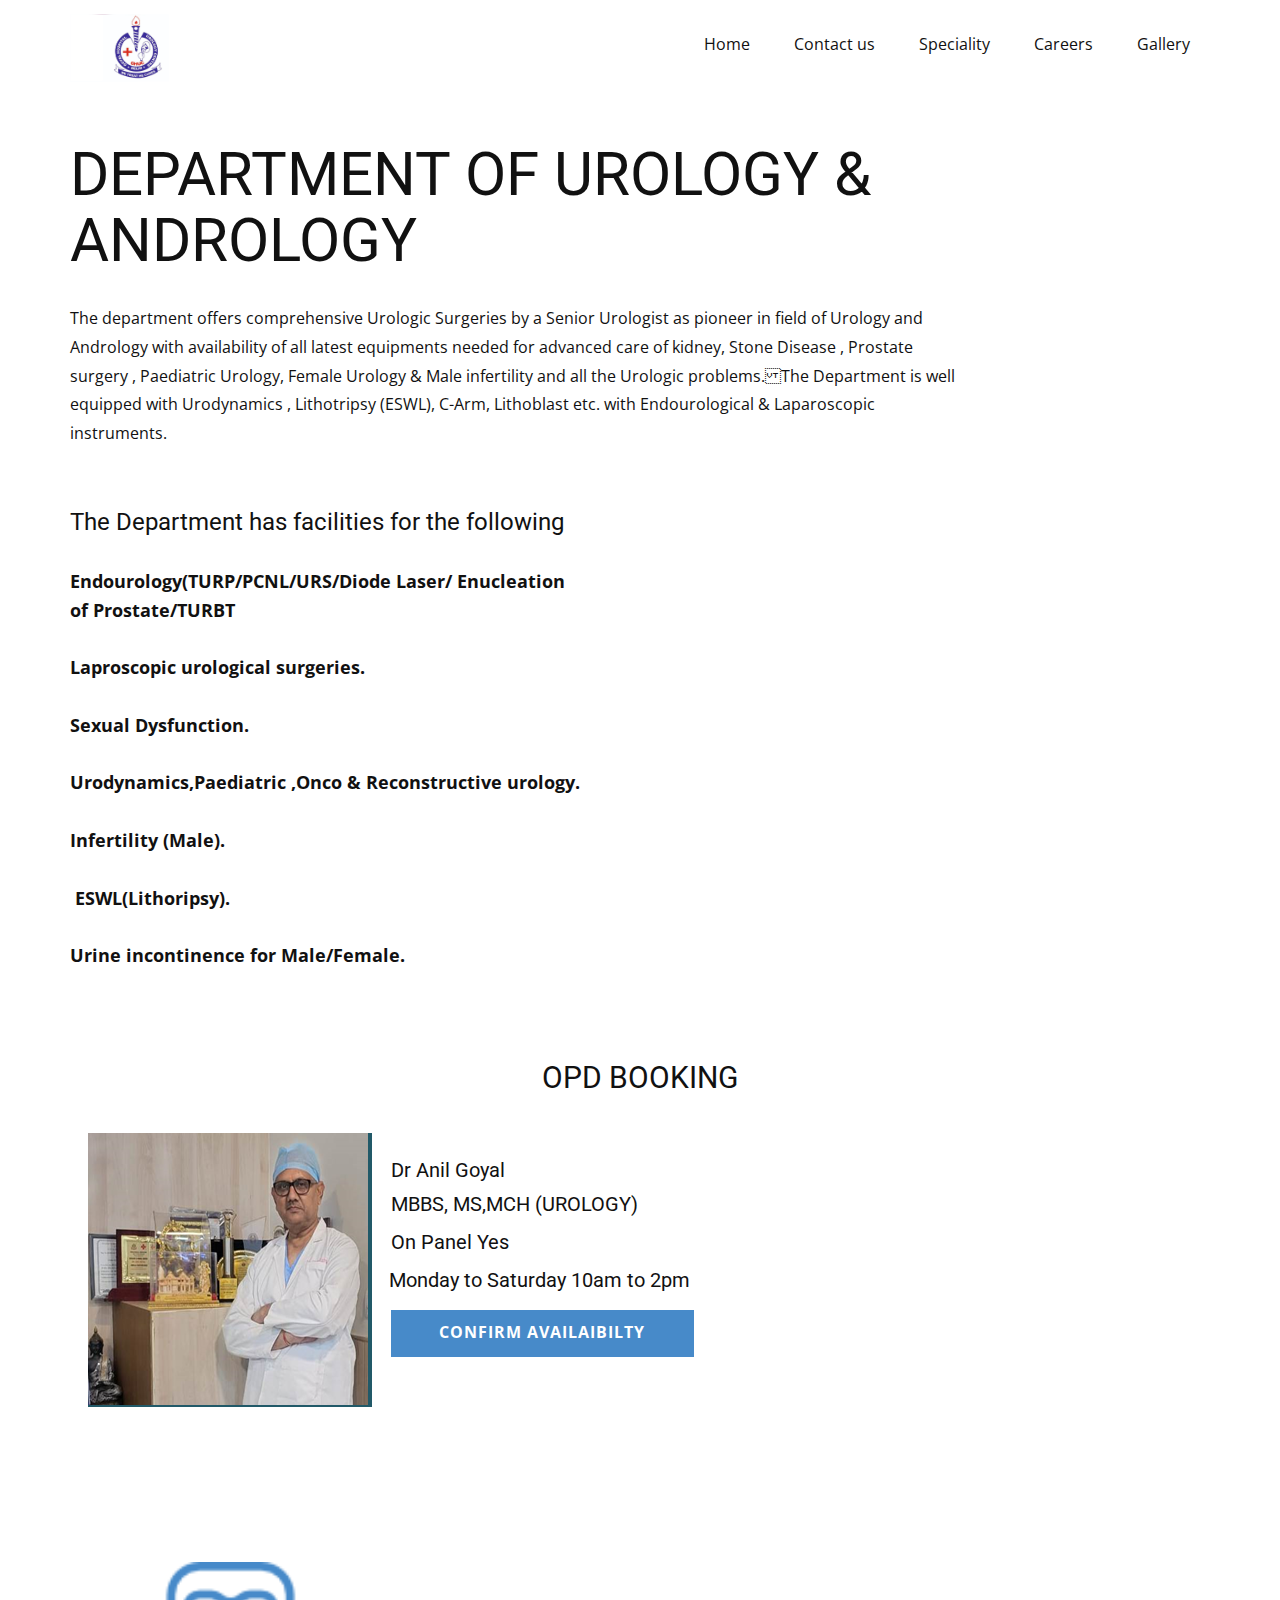
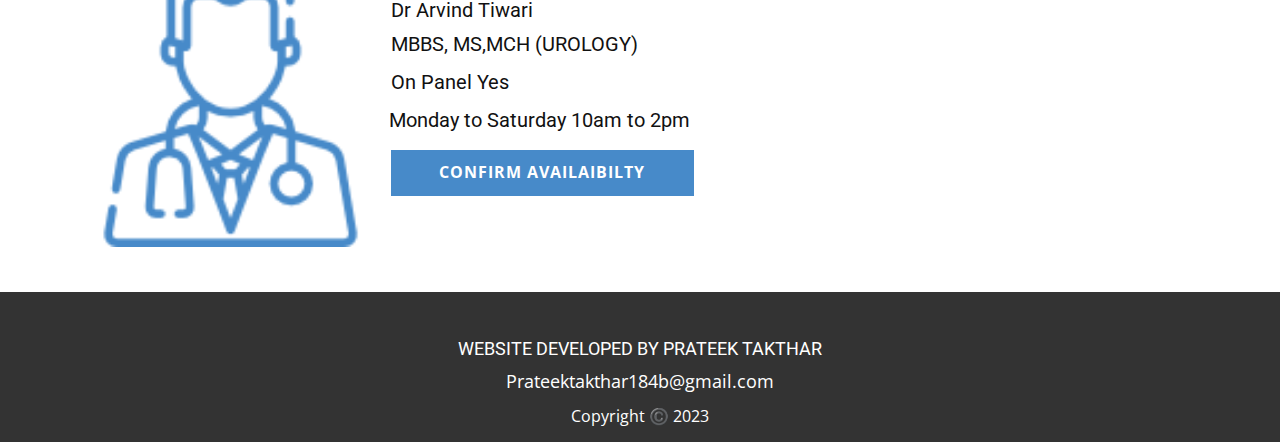
<file: department-urology.html>
<!DOCTYPE html>
<html style="font-size: 16px;" lang="en">

<head>
  <meta name="viewport" content="width=device-width, initial-scale=1.0">
  <meta charset="utf-8">
  <meta name="keywords" content="WEBSITE DEVELOPED BY PRATEEK TAKTHAR">
  <meta name="description" content="">
  <title>department urology</title>
  <link rel="stylesheet" href="nicepage.css" media="screen">
  <link rel="stylesheet" href="department-urology.css" media="screen">
  <script class="u-script" type="text/javascript" src="jquery.js" defer=""></script>
  <script class="u-script" type="text/javascript" src="nicepage.js" defer=""></script>
  <meta name="generator" content="Nicepage 5.2.4, nicepage.com">
  <link id="u-theme-google-font" rel="stylesheet"
    href="https://fonts.googleapis.com/css?family=Roboto:100,100i,300,300i,400,400i,500,500i,700,700i,900,900i|Open+Sans:300,300i,400,400i,500,500i,600,600i,700,700i,800,800i">




  <script type="application/ld+json">{
		"@context": "http://schema.org",
		"@type": "Organization",
		"name": "",
		"logo": "images/updated.png"
}</script>
  <meta name="theme-color" content="#478ac9">
  <meta property="og:title" content="department urology">
  <meta property="og:type" content="website">
</head>

<body class="u-body u-xl-mode" data-lang="en">
  <header class="u-clearfix u-header u-header" id="sec-cb70">
    <div class="u-clearfix u-sheet u-sheet-1">
      <a href="index.html" class="u-image u-logo u-image-1" data-image-width="1281" data-image-height="640">
        <img src="images/updated.png" class="u-logo-image u-logo-image-1">
      </a>
      <nav class="u-menu u-menu-one-level u-offcanvas u-menu-1">
        <div class="menu-collapse" style="font-size: 1rem; letter-spacing: 0px;">
          <a class="u-button-style u-custom-left-right-menu-spacing u-custom-padding-bottom u-custom-top-bottom-menu-spacing u-nav-link u-text-active-palette-1-base u-text-hover-palette-2-base"
            href="#">
            <svg class="u-svg-link" viewBox="0 0 24 24">
              <use xmlns:xlink="http://www.w3.org/1999/xlink" xlink:href="#menu-hamburger"></use>
            </svg>
            <svg class="u-svg-content" version="1.1" id="menu-hamburger" viewBox="0 0 16 16" x="0px" y="0px"
              xmlns:xlink="http://www.w3.org/1999/xlink" xmlns="http://www.w3.org/2000/svg">
              <g>
                <rect y="1" width="16" height="2"></rect>
                <rect y="7" width="16" height="2"></rect>
                <rect y="13" width="16" height="2"></rect>
              </g>
            </svg>
          </a>
        </div>
        <div class="u-custom-menu u-nav-container">
          <ul class="u-nav u-unstyled u-nav-1">
            <li class="u-nav-item"><a
                class="u-button-style u-nav-link u-text-active-palette-1-base u-text-hover-palette-2-base"
                href="index.html" style="padding: 10px 20px;">Home</a>
            </li>
            <!-- <li class="u-nav-item"><a
                class="u-button-style u-nav-link u-text-active-palette-1-base u-text-hover-palette-2-base" href="#"
                style="padding: 10px 20px;">About</a>
            </li> -->
            <li class="u-nav-item"><a
                class="u-button-style u-nav-link u-text-active-palette-1-base u-text-hover-palette-2-base"
                href="Contact.html" style="padding: 10px 20px;">Contact us</a>
            </li>
            <li class="u-nav-item"><a
                class="u-button-style u-nav-link u-text-active-palette-1-base u-text-hover-palette-2-base"
                href="Services-Availble.html" style="padding: 10px 20px;">Speciality</a>
            </li>
            <li class="u-nav-item"><a
                class="u-button-style u-nav-link u-text-active-palette-1-base u-text-hover-palette-2-base"
                href="careers.html" style="padding: 10px 20px;">Careers</a>
            </li>
            <li class="u-nav-item"><a
                class="u-button-style u-nav-link u-text-active-palette-1-base u-text-hover-palette-2-base" href="#"
                style="padding: 10px 20px;">Gallery</a>
            </li>
          </ul>
        </div>
        <div class="u-custom-menu u-nav-container-collapse">
          <div class="u-black u-container-style u-inner-container-layout u-opacity u-opacity-95 u-sidenav">
            <div class="u-inner-container-layout u-sidenav-overflow">
              <div class="u-menu-close"></div>
              <ul class="u-align-center u-nav u-popupmenu-items u-unstyled u-nav-2">
                <li class="u-nav-item"><a class="u-button-style u-nav-link" href="index.html">Home</a>
                </li>
                <!-- <li class="u-nav-item"><a class="u-button-style u-nav-link" href="#">About</a> -->
                </li>
                <li class="u-nav-item"><a class="u-button-style u-nav-link" href="Contact.html">Contact us</a>
                </li>
                <li class="u-nav-item"><a class="u-button-style u-nav-link" href="Services-Availble.html">Speciality</a>
                </li>
                <li class="u-nav-item"><a class="u-button-style u-nav-link" href="careers.html">Careers</a>
                </li>
                <li class="u-nav-item"><a class="u-button-style u-nav-link" href="#">Gallery</a>
                </li>
              </ul>
            </div>
          </div>
          <div class="u-black u-menu-overlay u-opacity u-opacity-70"></div>
        </div>
      </nav>
    </div>
  </header>
  <section class="u-clearfix u-section-1" id="carousel_744d">
    <div class="u-clearfix u-sheet u-sheet-1">
      <h2 class="u-align-left u-text u-text-1">DEPARTMENT OF UROLOGY &amp; ANDROLOGY</h2>
      <p class="u-align-left u-text u-text-2">The department offers comprehensive Urologic Surgeries by a Senior
        Urologist as pioneer in field of Urology and Andrology with availability of all latest equipments needed for
        advanced care of kidney, Stone Disease , Prostate surgery , Paediatric Urology, Female Urology &amp; Male
        infertility and all the Urologic problems.The Department is well equipped with Urodynamics , Lithotripsy
        (ESWL), C-Arm, Lithoblast etc. with Endourological &amp; Laparoscopic instruments.</p>
      <div class="u-clearfix u-expanded-width u-gutter-20 u-layout-wrap u-layout-wrap-1">
        <div class="u-layout">
          <div class="u-layout-row">
            <div class="u-container-style u-layout-cell u-size-30 u-layout-cell-1">
              <div class="u-container-layout u-container-layout-1">
                <h4 class="u-align-left u-text u-text-3"> The Department has facilities for the following&nbsp;</h4>
                <p class="u-align-left u-text u-text-4"> Endourology(TURP/PCNL/URS/Diode Laser/ Enucleation of
                  Prostate/TURBT<br>
                  <br>Laproscopic urological surgeries.<br>
                  <br>Sexual Dysfunction.<br>
                  <br>Urodynamics,Paediatric ,Onco &amp; Reconstructive urology.<br>
                  <br>Infertility (Male).<br>
                  <br>&nbsp;ESWL(Lithoripsy).<br>
                  <br>Urine incontinence for Male/Female.<br>
                </p>
              </div>
            </div>
            <!-- <div class="cell-temp-clone u-container-style u-layout-cell u-size-30 u-layout-cell-2">
                <div class="u-container-layout u-valign-top u-container-layout-2">
                  <h4 class="u-align-left u-text u-text-default u-text-5"> We are members of:</h4>
                  <p class="u-align-left u-text u-text-6"> Social Value UK <br>
                    <br>FLUID Diversity Mentoring Program, Built by Us <br>
                    <br>Londonon <br>
                    <br>Worshipful Company of Chartered Architects <br>
                    <br>The Architecture Club
                  </p>
                </div>
              </div> -->
          </div>
        </div>
      </div>
    </div>
  </section>
  <section class="u-clearfix u-section-2" id="sec-b87e">
    <div class="u-clearfix u-sheet u-sheet-1">
      <h3 class="u-text u-text-default u-text-1">OPD BOOKING</h3>
      <img class="u-image u-image-default u-image-1" src="images/Untitled.png" alt="" data-image-width="285"
        data-image-height="274">
      <h5 class="u-text u-text-default u-text-2">Dr Anil Goyal</h5>
      <h5 class="u-text u-text-default u-text-3">MBBS, MS,MCH (UROLOGY)</h5>
      <!-- <h5 class="u-text u-text-default u-text-4">Consultation Fees&nbsp; Rs 1000</h5> -->
      <h5 class="u-text u-text-default u-text-5">On Panel Yes</h5>
      <h5 class="u-text u-text-default-lg u-text-default-md u-text-default-sm u-text-default-xl u-text-6">Monday to
        Saturday 10am to 2pm&nbsp;</h5>
      <a href="contact.html"
        class="u-border-2 u-border-grey-75 u-btn u-button-style u-hover-palette-1-dark-1 u-palette-1-base u-btn-1">Confirm
        Availaibilty</a>
    </div>
  </section>
  <section class="u-clearfix u-section-3" id="carousel_f2ba">
    <div class="u-clearfix u-sheet u-valign-middle u-sheet-1">
      <img class="u-image u-image-default u-image-1" src="images/1021799-4f945d43.png" alt="" data-image-width="128"
        data-image-height="128">
      <h5 class="u-text u-text-default u-text-1">Dr Arvind Tiwari</h5>
      <h5 class="u-text u-text-default u-text-2">MBBS, MS,MCH (UROLOGY)</h5>
      <!-- <h5 class="u-text u-text-default u-text-3">Consultation Fees&nbsp; Rs 1000</h5> -->
      <h5 class="u-text u-text-default u-text-4">On Panel Yes</h5>
      <h5 class="u-text u-text-default-lg u-text-default-md u-text-default-sm u-text-default-xl u-text-5">Monday to
        Saturday 10am to 2pm&nbsp;</h5>
      <a href="contact.html"
        class="u-border-2 u-border-grey-75 u-btn u-button-style u-hover-palette-1-dark-1 u-palette-1-base u-btn-1">Confirm
        Availaibilty</a>
    </div>
  </section>


  <footer class="u-align-center u-clearfix u-footer u-grey-80 u-footer" id="sec-6c61">
    <div class="u-clearfix u-sheet u-sheet-1">
      <h1 class="u-text u-text-default u-title u-text-1">WEBSITE DEVELOPED BY PRATEEK TAKTHAR</h1>
      <p class="u-small-text u-text u-text-default u-text-variant u-text-2">Prateektakthar184b@gmail.com</p>
      <p class="u-text u-text-default u-text-3">Copyright ©️ 2023</p>
    </div>
  </footer>
  <!-- <section class="u-backlink u-clearfix u-grey-80">
      <a class="u-link" href="https://nicepage.com/landing-page" target="_blank">
        <span>Landing Page</span>
      </a>
      <p class="u-text">
        <span>created with</span>
      </p>
      <a class="u-link" href="" target="_blank">
        <span>Offline Website Builder Software</span>
      </a>. 
    </section> -->

</body>

</html>
</file>
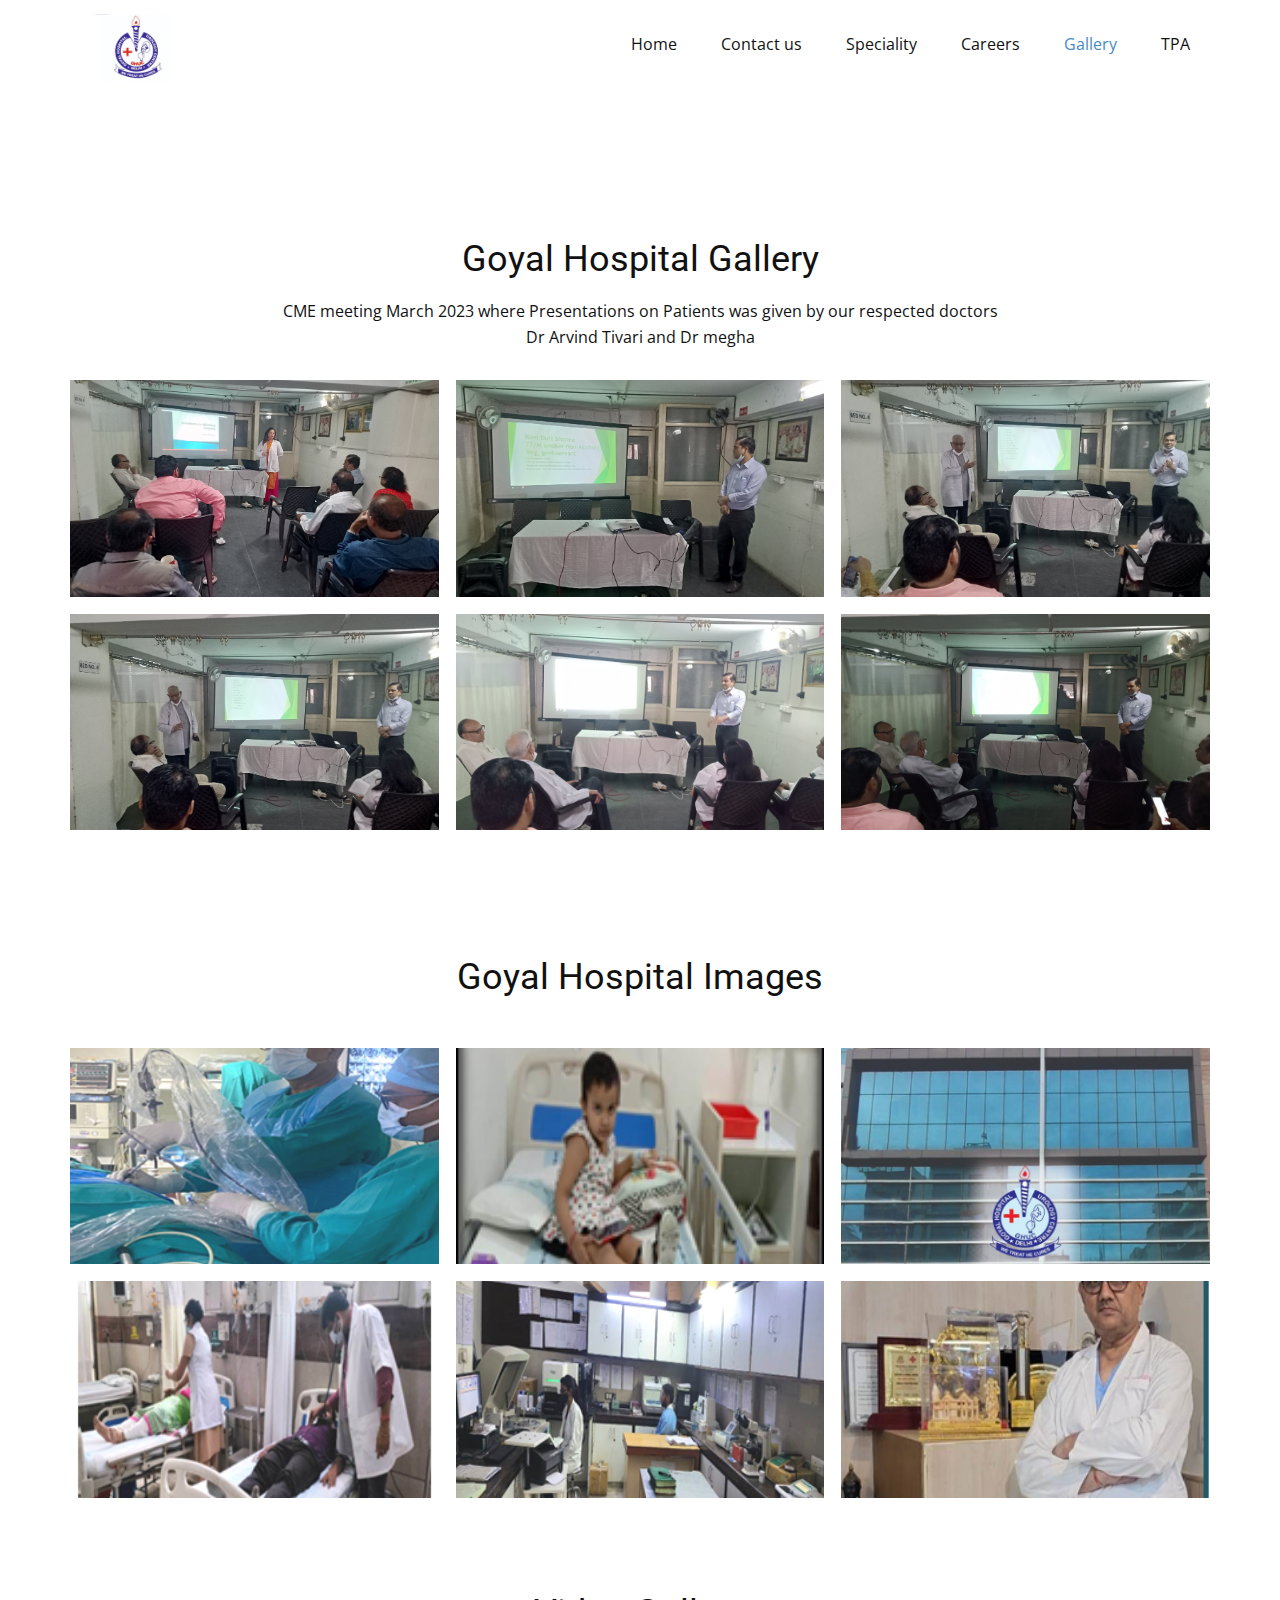
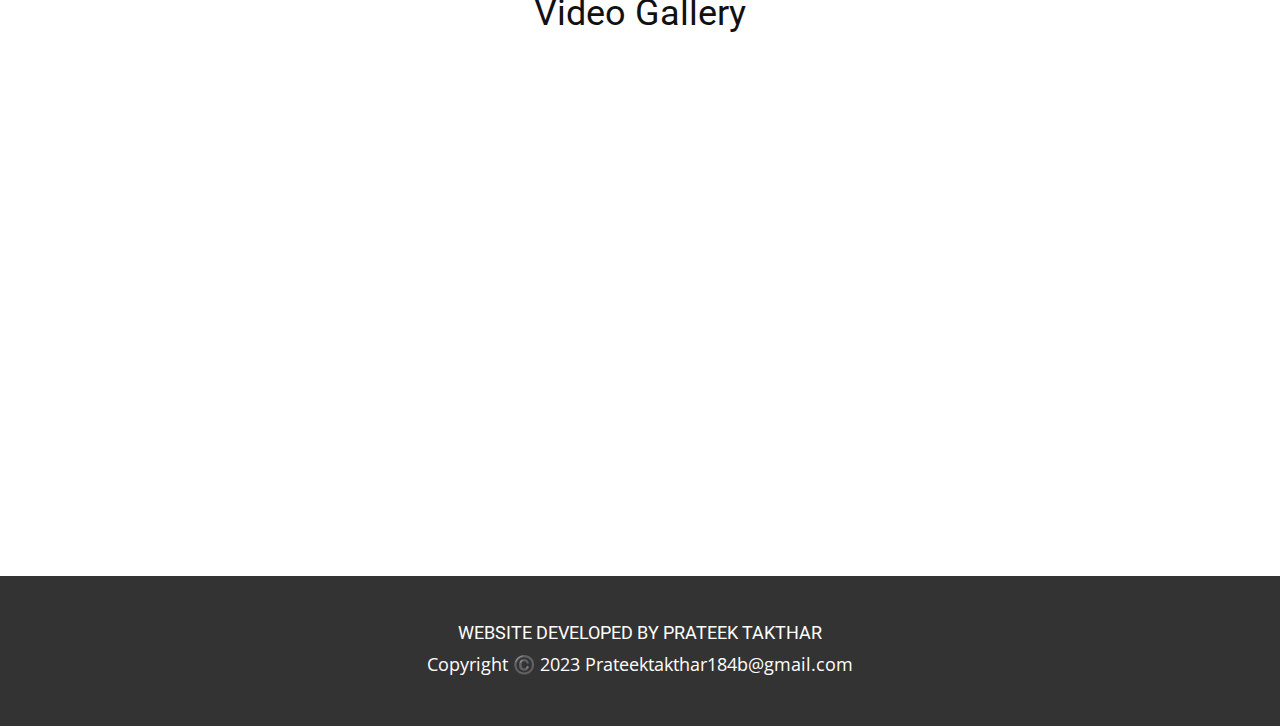
<file: Gallery.html>
<!DOCTYPE html>
<html style="font-size: 16px;" lang="en">

<head>
  <meta name="viewport" content="width=device-width, initial-scale=1.0">
  <meta charset="utf-8">
  <meta name="keywords"
    content="Goyal Hospital Images, Goyal Hospital Images, Video Gallery, WEBSITE DEVELOPED BY PRATEEK TAKTHAR">
  <meta name="description" content="">
  <title>Gallery</title>
  <link rel="stylesheet" href="nicepage.css" media="screen">
  <link rel="stylesheet" href="Gallery.css" media="screen">
  <script class="u-script" type="text/javascript" src="jquery.js" defer=""></script>
  <script class="u-script" type="text/javascript" src="nicepage.js" defer=""></script>
  <meta name="generator" content="Nicepage 5.2.4, nicepage.com">
  <link id="u-theme-google-font" rel="stylesheet"
    href="https://fonts.googleapis.com/css?family=Roboto:100,100i,300,300i,400,400i,500,500i,700,700i,900,900i|Open+Sans:300,300i,400,400i,500,500i,600,600i,700,700i,800,800i">




  <!-- <script type="application/ld+json">{
		"@context": "http://schema.org",
		"@type": "Organization",
		"name": "",
		"logo": "images/updated.png"
  }</script> -->

  <link rel="apple-touch-icon" sizes="57x57" href="./favicon/apple-icon-57x57.png">
  <link rel="apple-touch-icon" sizes="60x60" href="./favicon/apple-icon-60x60.png">
  <link rel="apple-touch-icon" sizes="72x72" href="./favicon/apple-icon-72x72.png">
  <link rel="apple-touch-icon" sizes="76x76" href="./favicon/apple-icon-76x76.png">
  <link rel="apple-touch-icon" sizes="114x114" href="./favicon/apple-icon-114x114.png">
  <link rel="apple-touch-icon" sizes="120x120" href="./favicon/apple-icon-120x120.png">
  <link rel="apple-touch-icon" sizes="144x144" href="./favicon/apple-icon-144x144.png">
  <link rel="apple-touch-icon" sizes="152x152" href="./favicon/apple-icon-152x152.png">
  <link rel="apple-touch-icon" sizes="180x180" href="./favicon/apple-icon-180x180.png">
  <link rel="icon" type="image/png" sizes="192x192" href="./favicon/android-icon-192x192.png">
  <link rel="icon" type="image/png" sizes="32x32" href="./favicon/favicon-32x32.png">
  <link rel="icon" type="image/png" sizes="96x96" href="./favicon/favicon-96x96.png">
  <link rel="icon" type="image/png" sizes="16x16" href="./favicon/favicon-16x16.png">


  <meta name="theme-color" content="#478ac9">
  <meta property="og:title" content="Gallery">
  <meta property="og:type" content="website">
</head>

<body class="u-body u-xl-mode" data-lang="en">
  <header class="u-clearfix u-header u-header" id="sec-cb70">
    <div class="u-clearfix u-sheet u-sheet-1">
      <a href="HomeDoctor's Schedule" class="u-image u-logo u-image-1" data-image-width="1281" data-image-height="640">
        <img src="images/updated.png" class="u-logo-image u-logo-image-1">
      </a>
      <nav class="u-menu u-menu-one-level u-offcanvas u-menu-1">
        <div class="menu-collapse" style="font-size: 1rem; letter-spacing: 0px;">
          <a class="u-button-style u-custom-left-right-menu-spacing u-custom-padding-bottom u-custom-top-bottom-menu-spacing u-nav-link u-text-active-palette-1-base u-text-hover-palette-2-base"
            href="#">
            <svg class="u-svg-link" viewBox="0 0 24 24">
              <use xmlns:xlink="http://www.w3.org/1999/xlink" xlink:href="#menu-hamburger"></use>
            </svg>
            <svg class="u-svg-content" version="1.1" id="menu-hamburger" viewBox="0 0 16 16" x="0px" y="0px"
              xmlns:xlink="http://www.w3.org/1999/xlink" xmlns="http://www.w3.org/2000/svg">
              <g>
                <rect y="1" width="16" height="2"></rect>
                <rect y="7" width="16" height="2"></rect>
                <rect y="13" width="16" height="2"></rect>
              </g>
            </svg>
          </a>
        </div>
        <div class="u-custom-menu u-nav-container">
          <ul class="u-nav u-unstyled u-nav-1">
            <li class="u-nav-item"><a
                class="u-button-style u-nav-link u-text-active-palette-1-base u-text-hover-palette-2-base"
                href="index.html" style="padding: 10px 20px;">Home</a>
              <!-- </li><li class="u-nav-item"><a class="u-button-style u-nav-link u-text-active-palette-1-base u-text-hover-palette-2-base" href="#" style="padding: 10px 20px;">About</a> -->
            </li>
            <li class="u-nav-item"><a
                class="u-button-style u-nav-link u-text-active-palette-1-base u-text-hover-palette-2-base"
                href="Contact.html" style="padding: 10px 20px;">Contact us</a>
            </li>
            <li class="u-nav-item"><a
                class="u-button-style u-nav-link u-text-active-palette-1-base u-text-hover-palette-2-base"
                href="Services-Availble.html" style="padding: 10px 20px;">Speciality</a>
            </li>
            <li class="u-nav-item"><a
                class="u-button-style u-nav-link u-text-active-palette-1-base u-text-hover-palette-2-base"
                href="careers.html" style="padding: 10px 20px;">Careers</a>
            </li>
            <li class="u-nav-item"><a
                class="u-button-style u-nav-link u-text-active-palette-1-base u-text-hover-palette-2-base"
                href="Gallery.html" style="padding: 10px 20px;">Gallery</a>
            </li>
            <li class="u-nav-item"><a
                class="u-button-style u-nav-link u-text-active-palette-1-base u-text-hover-palette-2-base"
                href="TPA.html" style="padding: 10px 20px;">TPA </a>
            </li>
          </ul>
        </div>
        <div class="u-custom-menu u-nav-container-collapse">
          <div class="u-black u-container-style u-inner-container-layout u-opacity u-opacity-95 u-sidenav">
            <div class="u-inner-container-layout u-sidenav-overflow">
              <div class="u-menu-close"></div>
              <ul class="u-align-center u-nav u-popupmenu-items u-unstyled u-nav-2">
                <li class="u-nav-item"><a class="u-button-style u-nav-link" href="index.html">Home</a>
                  <!-- </li><li class="u-nav-item"><a class="u-button-style u-nav-link" href="#">About</a> -->
                </li>
                <li class="u-nav-item"><a class="u-button-style u-nav-link" href="Contact.html">Contact us</a>
                </li>
                <li class="u-nav-item"><a class="u-button-style u-nav-link" href="Services-Availble.html">Speciality</a>
                </li>
                <li class="u-nav-item"><a class="u-button-style u-nav-link" href="careers.html">Careers</a>
                </li>
                <li class="u-nav-item"><a class="u-button-style u-nav-link" href="Gallery.html">Gallery</a>
                </li>
                <li class="u-nav-item"><a
                    class="u-button-style u-nav-link u-text-active-palette-1-base u-text-hover-palette-2-base"
                    href="TPA.html" style="padding: 10px 20px;">TPA </a>
                </li>
              </ul>
            </div>
          </div>
          <div class="u-black u-menu-overlay u-opacity u-opacity-70"></div>
        </div>
      </nav>
    </div>
  </header>
  <div class="u-align-center u-clearfix u-section-1" id="sec-3b28">
    <div class="u-clearfix u-sheet u-valign-middle u-sheet-1">
      <h2 class="u-text u-text-default u-text-1">Goyal Hospital Gallery</h2>
      <p class="u-text u-text-2">CME meeting March 2023 where Presentations on Patients was given by our respected
        doctors <br> Dr Arvind Tivari and Dr megha</p>
      <div class="u-expanded-width u-gallery u-layout-grid u-lightbox u-show-text-on-hover u-gallery-1">
        <div class="u-gallery-inner u-gallery-inner-1">
          <div class="u-effect-fade u-gallery-item">
            <div class="u-back-slide" data-image-width="320" data-image-height="288">
              <img class="u-back-image u-expanded" src="gallery/gallery (1).jpg">
            </div>
            <div class="u-over-slide u-shading u-over-slide-1">
              <!-- to write something over the image -->
              <!-- <h3 class="u-gallery-heading"></h3>
              <p class="u-gallery-text"></p> -->
            </div>
          </div>
          <div class="u-effect-fade u-gallery-item">
            <div class="u-back-slide" data-image-width="320" data-image-height="288">
              <img class="u-back-image u-expanded" src="gallery/gallery (2).jpg">
            </div>
            <div class="u-over-slide u-shading u-over-slide-2">
              <!-- <h3 class="u-gallery-heading"></h3>
              <p class="u-gallery-text"></p> -->
            </div>
          </div>
          <div class="u-effect-fade u-gallery-item">
            <div class="u-back-slide" data-image-width="320" data-image-height="288">
              <img class="u-back-image u-expanded" src="gallery/gallery (3).jpg">
            </div>
            <div class="u-over-slide u-shading u-over-slide-3">
              <!-- <h3 class="u-gallery-heading"></h3>
              <p class="u-gallery-text"></p> -->
            </div>
          </div>
          <div class="u-effect-fade u-gallery-item">
            <div class="u-back-slide" data-image-width="500" data-image-height="357">
              <img class="u-back-image u-expanded" src="gallery/gallery (4).jpg">
            </div>
            <div class="u-over-slide u-shading u-over-slide-4">
              <!-- <h3 class="u-gallery-heading"></h3>
              <p class="u-gallery-text"></p> -->
            </div>
          </div>
          <div class="u-effect-fade u-gallery-item" data-image-width="700" data-image-height="993">
            <div class="u-back-slide">
              <img class="u-back-image u-expanded" src="gallery/gallery (5).jpg">
            </div>
            <div class="u-over-slide u-shading u-over-slide-5">
              <!-- <h3 class="u-gallery-heading"></h3>
              <p class="u-gallery-text"></p> -->
            </div>
          </div>
          <div class="u-effect-fade u-gallery-item">
            <div class="u-back-slide" data-image-width="500" data-image-height="333">
              <img class="u-back-image u-expanded" src="gallery/gallery (6).jpg">
            </div>
            <div class="u-over-slide u-shading u-over-slide-6">
              <!-- <h3 class="u-gallery-heading"></h3>
              <p class="u-gallery-text"></p> -->
            </div>
          </div>
        </div>
      </div>
    </div>
  </div>
  </div>
  <section class="u-align-center u-clearfix u-section-2" id="carousel_95ef">
    <div class="u-clearfix u-sheet u-valign-middle u-sheet-1">
      <h2 class="u-text u-text-default u-text-1">Goyal Hospital Images</h2>
      <p class="u-text u-text-2"></p>
      <div class="u-expanded-width u-gallery u-layout-grid u-lightbox u-show-text-on-hover u-gallery-1">
        <div class="u-gallery-inner u-gallery-inner-1">
          <div class="u-effect-fade u-gallery-item">
            <div class="u-back-slide" data-image-width="320" data-image-height="288">
              <img class="u-back-image u-expanded" src="images/image41.png">
            </div>
            <div class="u-over-slide u-shading u-over-slide-1">
              <h3 class="u-gallery-heading"></h3>
              <p class="u-gallery-text"></p>
            </div>
          </div>
          <div class="u-effect-fade u-gallery-item">
            <div class="u-back-slide">
              <img class="u-back-image u-expanded" src="images/image44.png">
            </div>
            <div class="u-over-slide u-shading u-over-slide-2">
              <h3 class="u-gallery-heading"></h3>
              <p class="u-gallery-text"></p>
            </div>
          </div>
          <div class="u-effect-fade u-gallery-item">
            <div class="u-back-slide">
              <img class="u-back-image u-expanded" src="images/hospital.jpg">
            </div>
            <div class="u-over-slide u-shading u-over-slide-3">
              <h3 class="u-gallery-heading"></h3>
              <p class="u-gallery-text"></p>
            </div>
          </div>
          <div class="u-effect-fade u-gallery-item">
            <div class="u-back-slide" data-image-width="500" data-image-height="357">
              <img class="u-back-image u-expanded" src="images/image43.png">
            </div>
            <div class="u-over-slide u-shading u-over-slide-4">
              <h3 class="u-gallery-heading"></h3>
              <p class="u-gallery-text"></p>
            </div>
          </div>
          <div class="u-effect-fade u-gallery-item">
            <div class="u-back-slide" data-image-width="500" data-image-height="333">
              <img class="u-back-image u-expanded" src="images/image42.png">
            </div>
            <div class="u-over-slide u-shading u-over-slide-5">
              <h3 class="u-gallery-heading"></h3>
              <p class="u-gallery-text"></p>
            </div>
          </div>
          <div class="u-effect-fade u-gallery-item">
            <div class="u-back-slide" data-image-width="500" data-image-height="384">
              <img class="u-back-image u-expanded" src="images/Untitled.png">
            </div>
            <div class="u-over-slide u-shading u-over-slide-6">
              <h3 class="u-gallery-heading">Dr goyal</h3>
              <p class="u-gallery-text"></p>
            </div>
          </div>
        </div>
      </div>
    </div>
  </section>
  <section class="u-align-center u-clearfix u-white u-section-3" id="sec-1fb0">
    <div class="u-clearfix u-sheet u-sheet-1">
      <h2 class="u-text u-text-default u-text-1">Video Gallery</h2>
      <div class="u-align-left u-expanded-width-sm u-expanded-width-xs u-video u-video-1">
        <div class="embed-responsive embed-responsive-1">
          <iframe style="position: absolute;top: 0;left: 0;width: 100%;height: 100%;" class="embed-responsive-item"
            src="https://www.youtube.com/embed/Ylws8neFq6Y" title="YouTube video player" frameborder="0"
            allow="accelerometer; autoplay; clipboard-write; encrypted-media; gyroscope; picture-in-picture; web-share"
            frameborder="0" allowfullscreen=""></iframe>
        </div>
      </div>
    </div>
  </section>


  <footer class="u-align-center u-clearfix u-footer u-grey-80 u-footer" id="sec-6c61">
    <div class="u-clearfix u-sheet u-sheet-1">
      <h1 class="u-text u-text-default u-title u-text-1">WEBSITE DEVELOPED BY PRATEEK TAKTHAR</h1>
      <p class="u-small-text u-text u-text-default u-text-variant u-text-2">Copyright ©️ 2023
        Prateektakthar184b@gmail.com</p>
    </div>
  </footer>

</body>

</html>
</file>
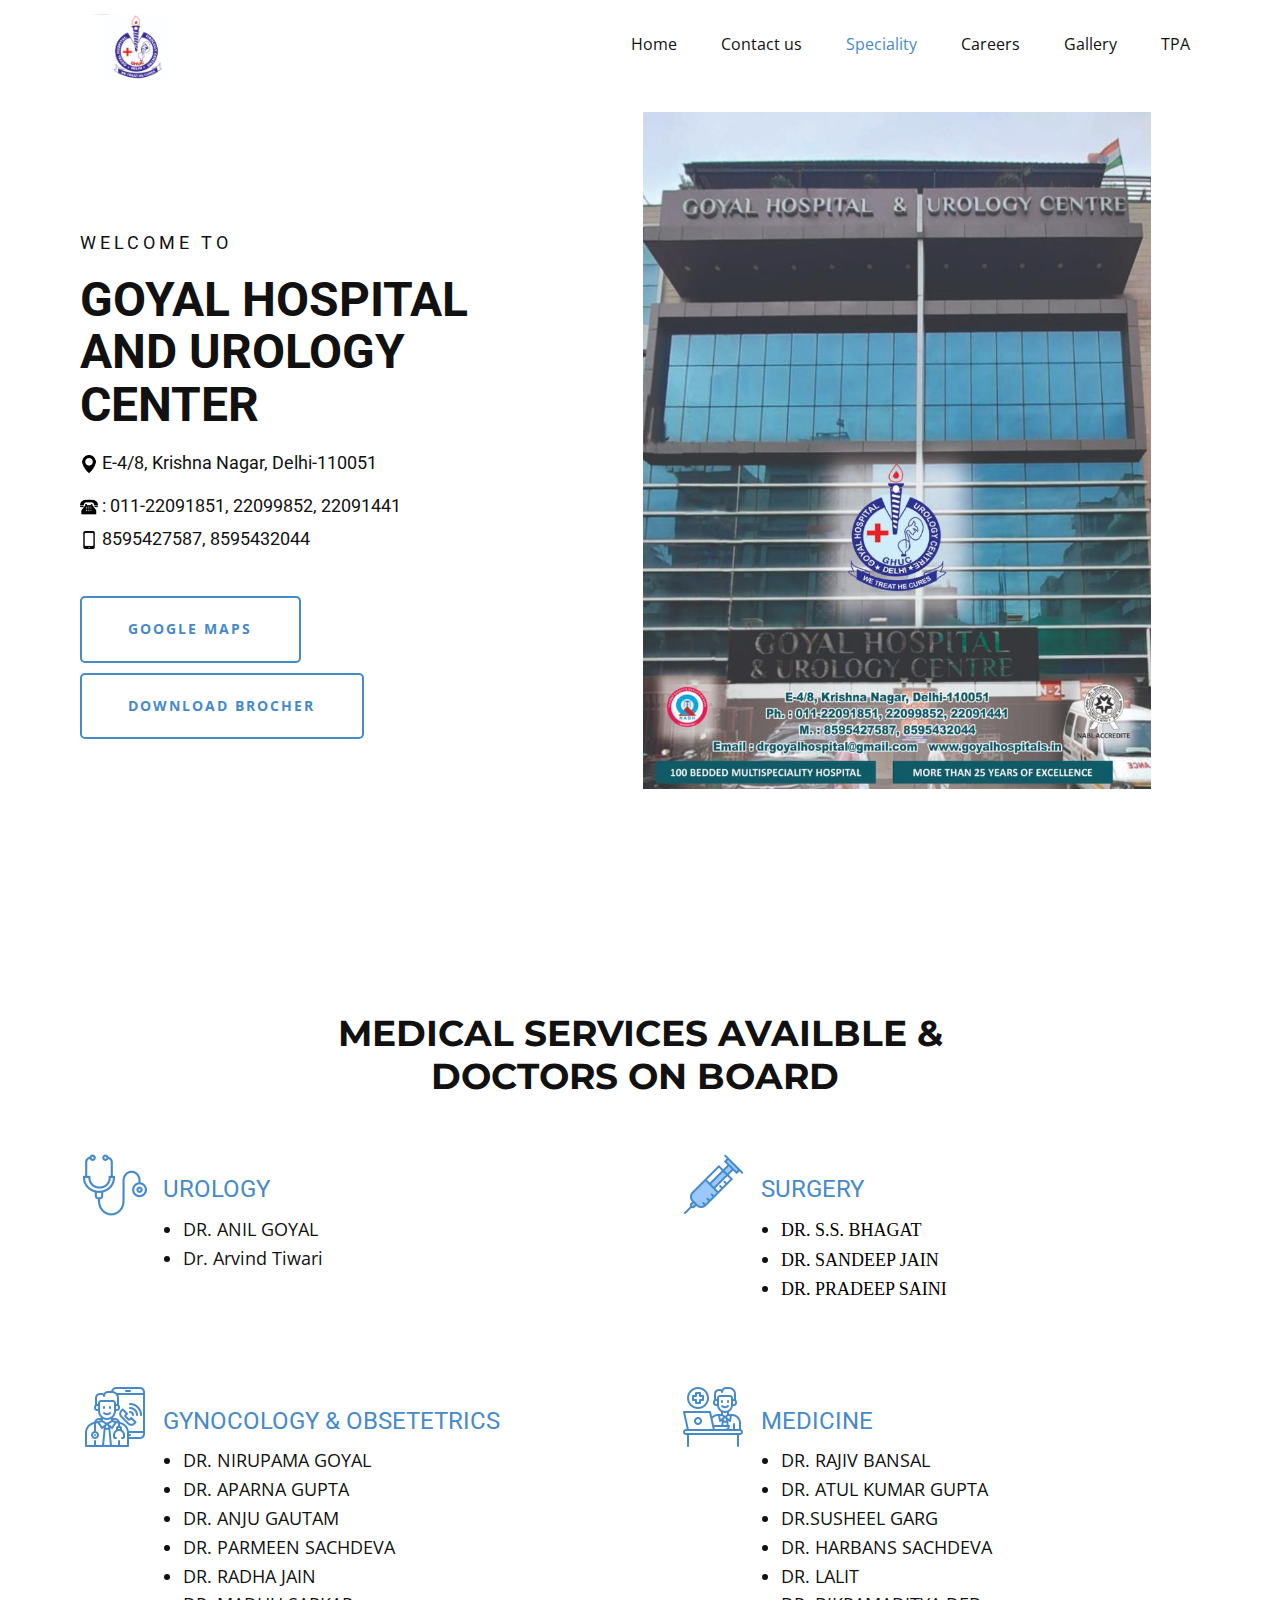
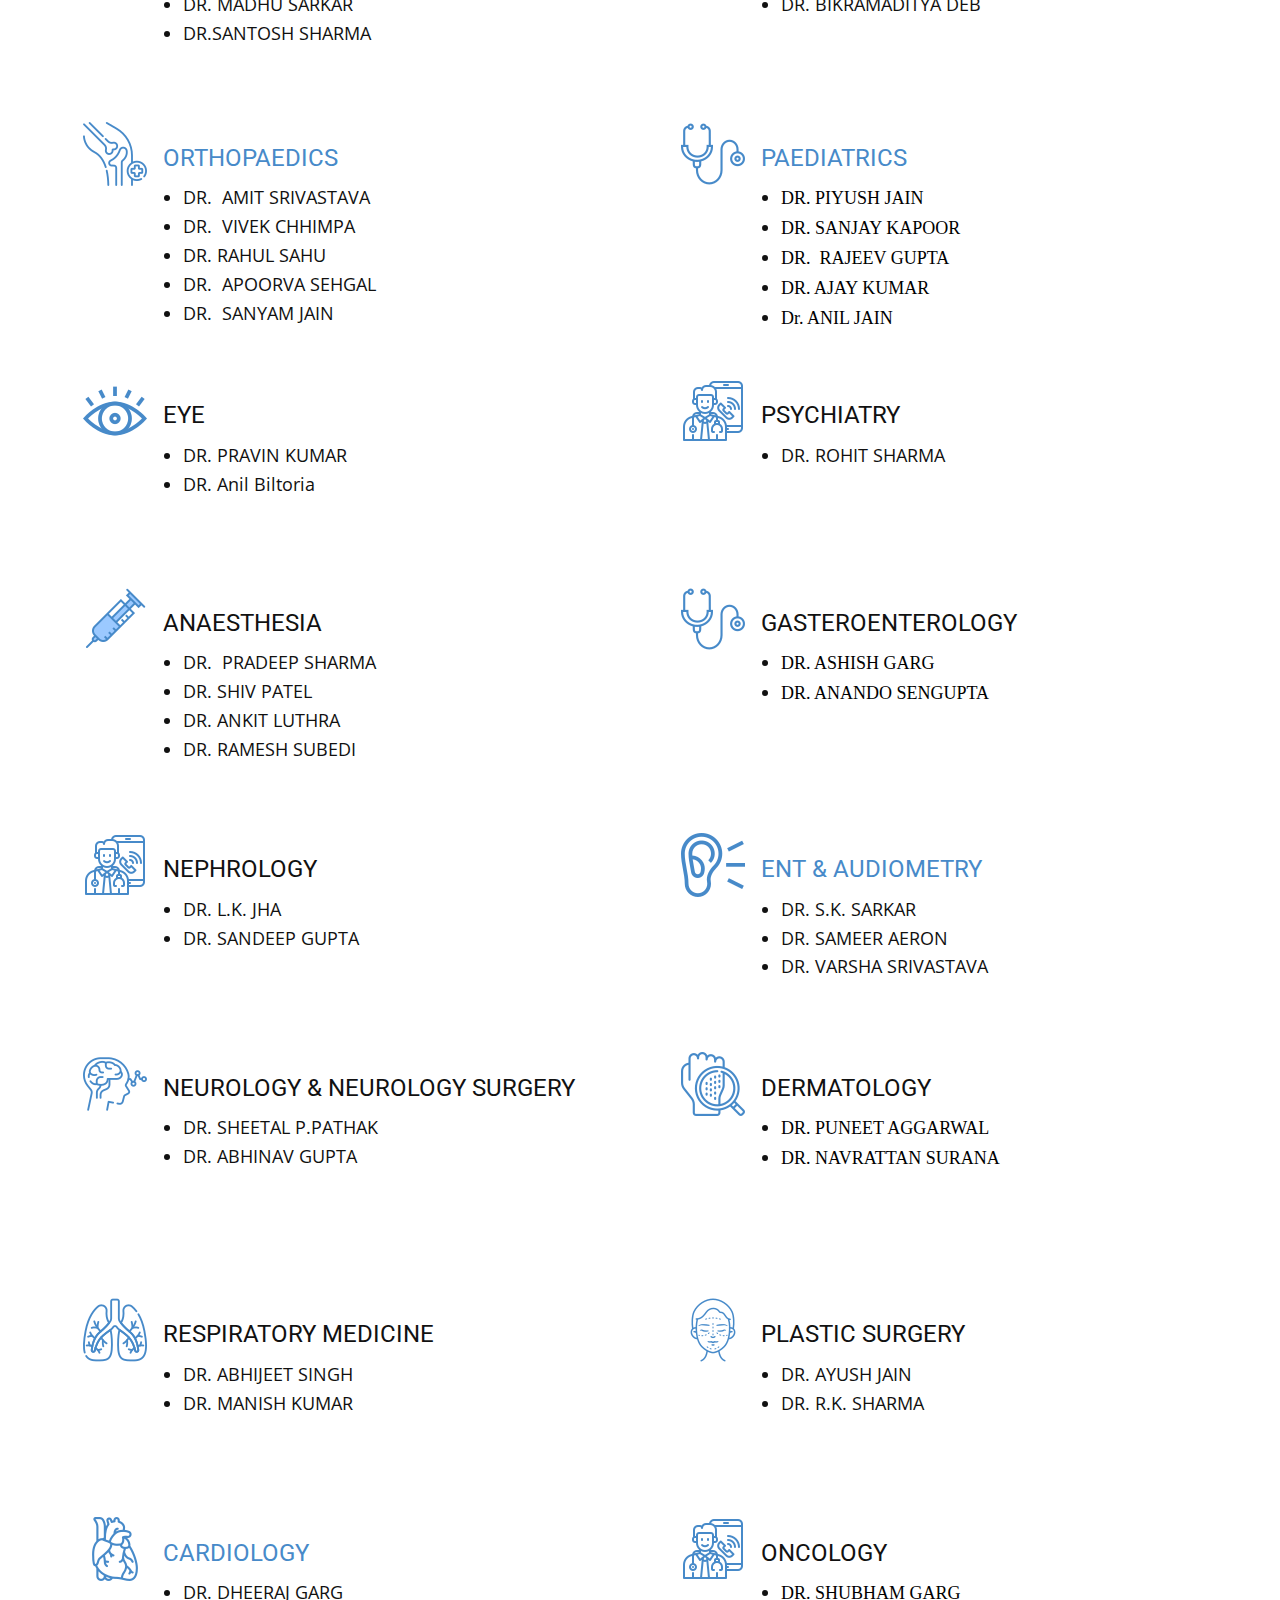
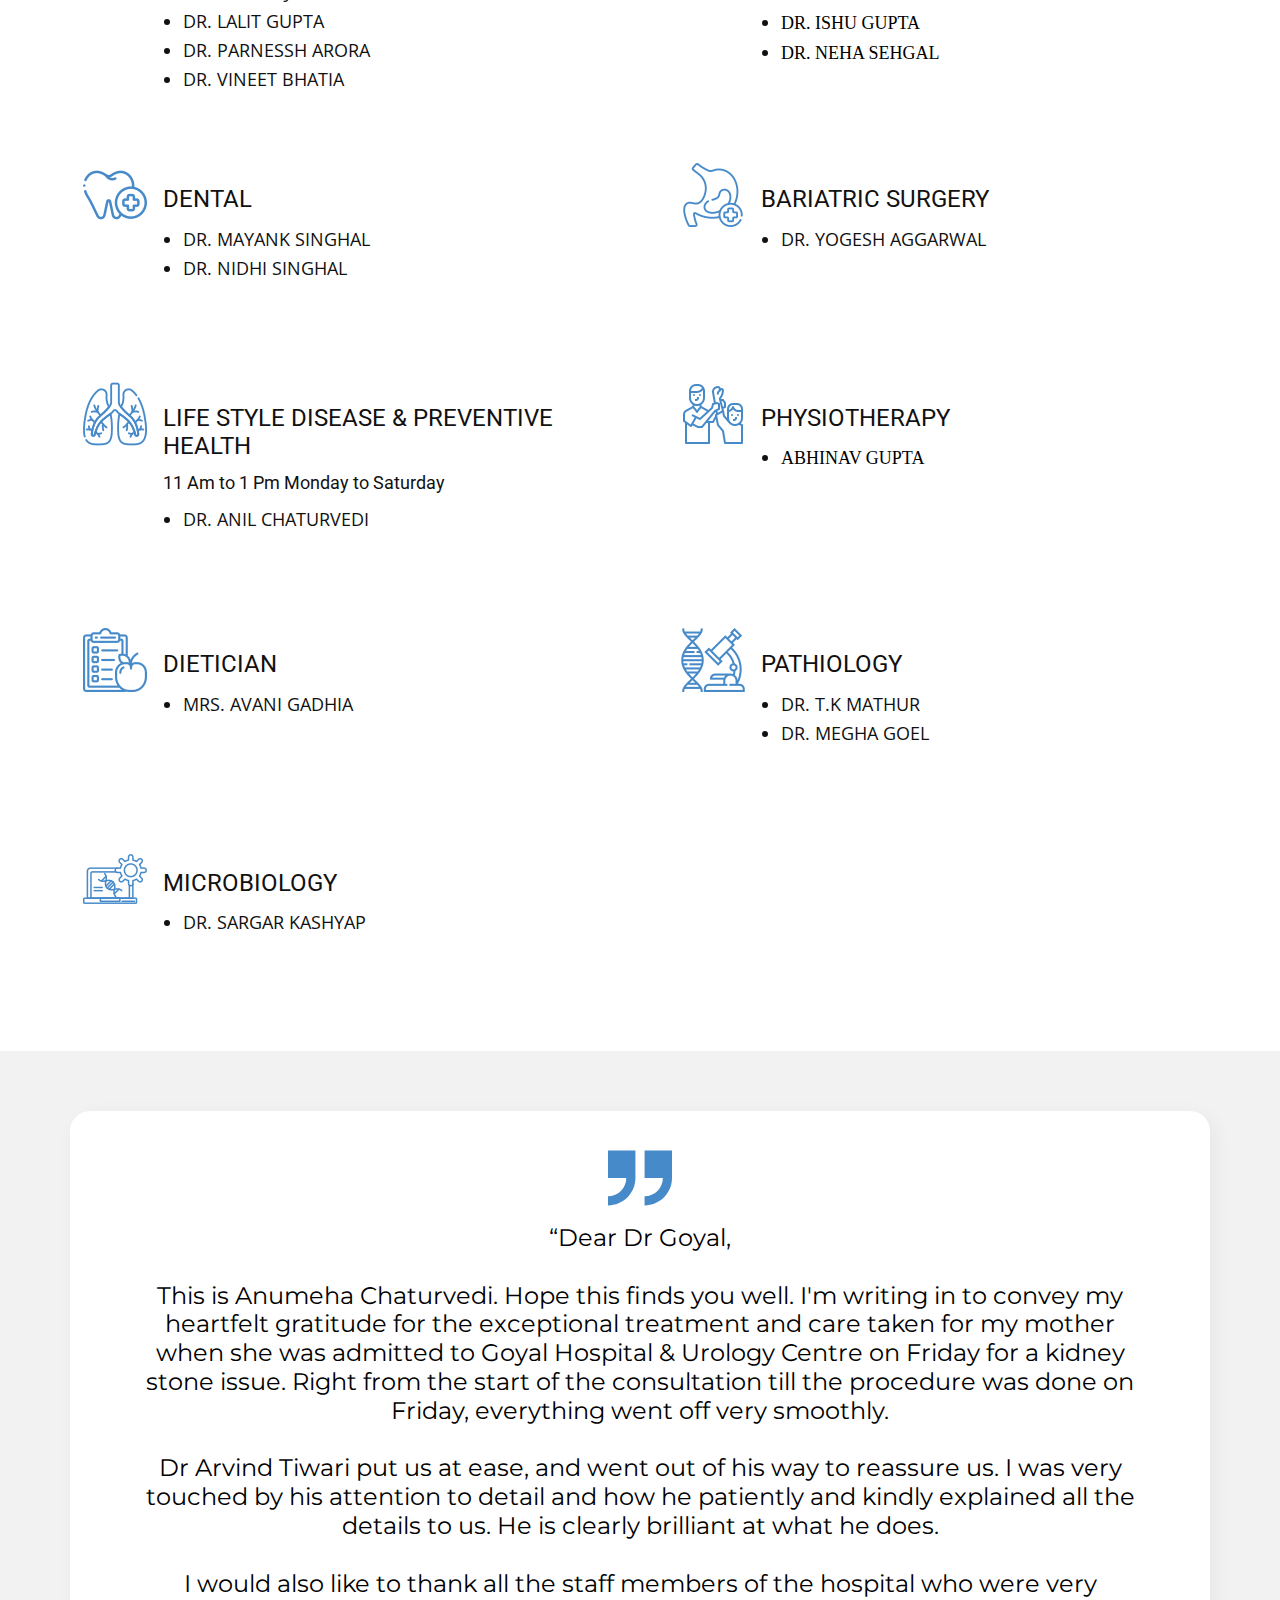
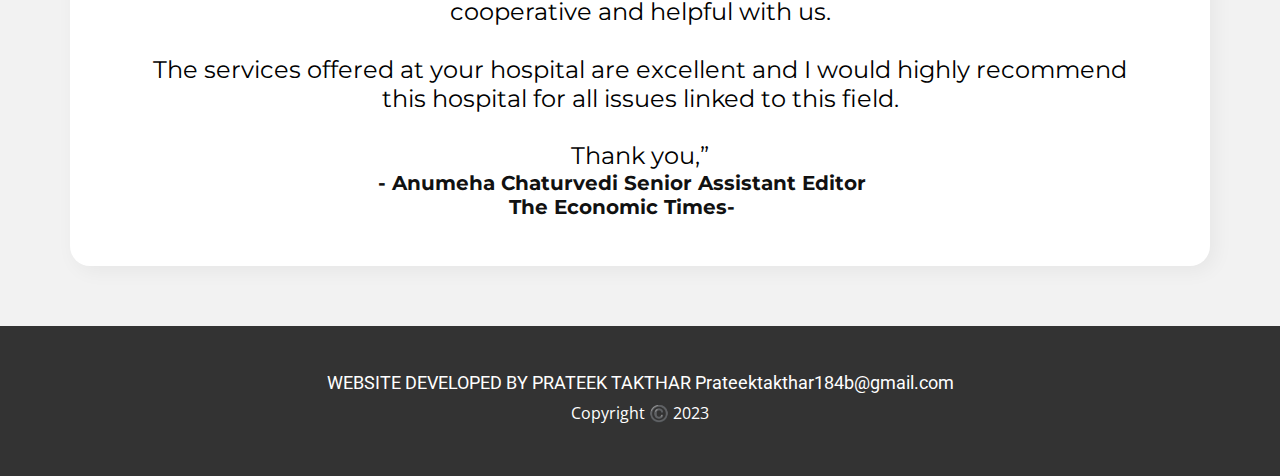
<file: Services-Availble.html>
<!DOCTYPE html>
<html style="font-size: 16px;" lang="en">

<head>
  <meta name="viewport" content="width=device-width, initial-scale=1.0">
  <meta charset="utf-8">
  <meta name="keywords" content="​Dental Clinic, Dental Care Services, ​​Quality Oral Health Care, Our Tea​m, ​Cosmetic
Dentistry">
  <meta name="description" content="">
  <title>Services Availble</title>
  <link rel="stylesheet" href="nicepage.css" media="screen">
  <link rel="stylesheet" href="Services-Availble.css" media="screen">
  <script class="u-script" type="text/javascript" src="jquery.js" defer=""></script>
  <script class="u-script" type="text/javascript" src="nicepage.js" defer=""></script>
  <meta name="generator" content="Nicepage 5.2.4, nicepage.com">
  <link id="u-theme-google-font" rel="stylesheet"
    href="https://fonts.googleapis.com/css?family=Roboto:100,100i,300,300i,400,400i,500,500i,700,700i,900,900i|Open+Sans:300,300i,400,400i,500,500i,600,600i,700,700i,800,800i">
  <link id="u-page-google-font" rel="stylesheet"
    href="https://fonts.googleapis.com/css?family=Montserrat:100,100i,200,200i,300,300i,400,400i,500,500i,600,600i,700,700i,800,800i,900,900i">

  <link rel="apple-touch-icon" sizes="57x57" href="./favicon/apple-icon-57x57.png">
  <link rel="apple-touch-icon" sizes="60x60" href="./favicon/apple-icon-60x60.png">
  <link rel="apple-touch-icon" sizes="72x72" href="./favicon/apple-icon-72x72.png">
  <link rel="apple-touch-icon" sizes="76x76" href="./favicon/apple-icon-76x76.png">
  <link rel="apple-touch-icon" sizes="114x114" href="./favicon/apple-icon-114x114.png">
  <link rel="apple-touch-icon" sizes="120x120" href="./favicon/apple-icon-120x120.png">
  <link rel="apple-touch-icon" sizes="144x144" href="./favicon/apple-icon-144x144.png">
  <link rel="apple-touch-icon" sizes="152x152" href="./favicon/apple-icon-152x152.png">
  <link rel="apple-touch-icon" sizes="180x180" href="./favicon/apple-icon-180x180.png">
  <link rel="icon" type="image/png" sizes="192x192" href="./favicon/android-icon-192x192.png">
  <link rel="icon" type="image/png" sizes="32x32" href="./favicon/favicon-32x32.png">
  <link rel="icon" type="image/png" sizes="96x96" href="./favicon/favicon-96x96.png">
  <link rel="icon" type="image/png" sizes="16x16" href="./favicon/favicon-16x16.png">

  <script type="application/ld+json">{
		"@context": "http://schema.org",
		"@type": "Organization",
		"name": "",
		"logo": "images/updated.png"
}</script>
  <meta name="theme-color" content="#478ac9">
  <meta property="og:title" content="Services Availble">
  <meta property="og:type" content="website">
</head>

<body class="u-body u-xl-mode" data-lang="en">
  <header class="u-clearfix u-header u-header" id="sec-cb70">
    <div class="u-clearfix u-sheet u-sheet-1">
      <a href="index.html" class="u-image u-logo u-image-1" data-image-width="1281" data-image-height="640">
        <img src="images/updated.png" class="u-logo-image u-logo-image-1">
      </a>
      <nav class="u-menu u-menu-one-level u-offcanvas u-menu-1">
        <div class="menu-collapse" style="font-size: 1rem; letter-spacing: 0px;">
          <a class="u-button-style u-custom-left-right-menu-spacing u-custom-padding-bottom u-custom-top-bottom-menu-spacing u-nav-link u-text-active-palette-1-base u-text-hover-palette-2-base"
            href="#">
            <svg class="u-svg-link" viewBox="0 0 24 24">
              <use xmlns:xlink="http://www.w3.org/1999/xlink" xlink:href="#menu-hamburger"></use>
            </svg>
            <svg class="u-svg-content" version="1.1" id="menu-hamburger" viewBox="0 0 16 16" x="0px" y="0px"
              xmlns:xlink="http://www.w3.org/1999/xlink" xmlns="http://www.w3.org/2000/svg">
              <g>
                <rect y="1" width="16" height="2"></rect>
                <rect y="7" width="16" height="2"></rect>
                <rect y="13" width="16" height="2"></rect>
              </g>
            </svg>
          </a>
        </div>
        <div class="u-custom-menu u-nav-container">
          <ul class="u-nav u-unstyled u-nav-1">
            <li class="u-nav-item"><a
                class="u-button-style u-nav-link u-text-active-palette-1-base u-text-hover-palette-2-base"
                href="index.html" style="padding: 10px 20px;">Home</a>
            </li>
            <!-- <li class="u-nav-item"><a
                class="u-button-style u-nav-link u-text-active-palette-1-base u-text-hover-palette-2-base"
                href="About.html" style="padding: 10px 20px;">About</a>
            </li> -->
            <li class="u-nav-item"><a
                class="u-button-style u-nav-link u-text-active-palette-1-base u-text-hover-palette-2-base"
                href="Contact.html" style="padding: 10px 20px;">Contact us</a>
            </li>
            <li class="u-nav-item"><a
                class="u-button-style u-nav-link u-text-active-palette-1-base u-text-hover-palette-2-base"
                href="Services-Availble.html" style="padding: 10px 20px;">Speciality</a>
            </li>
            <li class="u-nav-item"><a class="u-button-style u-nav-link" href="careers.html">Careers</a>
            </li>
            <li class="u-nav-item"><a
                class="u-button-style u-nav-link u-text-active-palette-1-base u-text-hover-palette-2-base"
                href="Gallery.html" style="padding: 10px 20px;">Gallery</a>
            </li>
            <li class="u-nav-item"><a
              class="u-button-style u-nav-link u-text-active-palette-1-base u-text-hover-palette-2-base"
              href="TPA.html" style="padding: 10px 20px;">TPA </a>
          </li>
          </ul>
        </div>
        <div class="u-custom-menu u-nav-container-collapse">
          <div class="u-black u-container-style u-inner-container-layout u-opacity u-opacity-95 u-sidenav">
            <div class="u-inner-container-layout u-sidenav-overflow">
              <div class="u-menu-close"></div>
              <ul class="u-align-center u-nav u-popupmenu-items u-unstyled u-nav-2">
                <li class="u-nav-item"><a class="u-button-style u-nav-link" href="index.html">Home</a>
                </li>
                <!-- <li class="u-nav-item"><a class="u-button-style u-nav-link" href="About.html">About</a>
                </li> -->
                <li class="u-nav-item"><a class="u-button-style u-nav-link" href="Contact.html">Contact us</a>
                </li>
                <li class="u-nav-item"><a class="u-button-style u-nav-link" href="Services-Availble.html">Speciality</a>
                </li>
                <li class="u-nav-item"><a class="u-button-style u-nav-link" href="careers.html">Careers</a>
                </li>
                <li class="u-nav-item"><a
                    class="u-button-style u-nav-link u-text-active-palette-1-base u-text-hover-palette-2-base"
                    href="Gallery.html" style="padding: 10px 20px;">Gallery</a>
                </li>
                <li class="u-nav-item"><a
                  class="u-button-style u-nav-link u-text-active-palette-1-base u-text-hover-palette-2-base"
                  href="TPA.html" style="padding: 10px 20px;">TPA </a>
                </li>
              </ul>
            </div>
          </div>
          <div class="u-black u-menu-overlay u-opacity u-opacity-70"></div>
        </div>
      </nav>
    </div>
  </header>
  <section class="u-align-center u-clearfix u-valign-middle-sm u-valign-middle-xs u-section-1" id="carousel_e5cf">
    <div class="u-clearfix u-layout-wrap u-layout-wrap-1">
      <div class="u-layout">
        <div class="u-layout-row">
          <div
            class="u-align-left u-container-style u-layout-cell u-size-24-lg u-size-24-xl u-size-60-md u-size-60-sm u-size-60-xs u-layout-cell-1">
            <div class="u-container-layout u-container-layout-1">
              <h6 class="u-text u-text-1">welcome to</h6>
              <h2 class="u-text u-text-2">GOYAL HOSPITAL AND UROLOGY CENTER</h2>
              <h6 class="u-text u-text-3"><span class="u-file-icon u-icon"><img src="images/3179068.png"
                    alt=""></span>&nbsp;​E-4/8, Krishna Nagar, Delhi-110051
              </h6>
              <h6 class="u-text u-text-4"><span class="u-file-icon u-icon"><img src="images/13936.png"
                    alt=""></span>&nbsp;​: 011-22091851, 22099852, 22091441
              </h6>
              <h6 class="u-text u-text-5"><span class="u-file-icon u-icon"><img src="images/864731.png"
                    alt=""></span>&nbsp;​8595427587, 8595432044
              </h6>
              <a href="https://www.google.com/maps/dir/28.5758384,77.320955/goyal+hospital+%26+urology+centre/@28.6186342,77.2706603,13z/data=!3m1!4b1!4m9!4m8!1m1!4e1!1m5!1m1!1s0x390cfc9c6aaaaaab:0xa13da879fdc77fcb!2m2!1d77.2824233!2d28.6611623"
                class="u-active-palette-1-base u-align-center u-border-2 u-border-active-palette-1-base u-border-hover-palette-1-base u-border-palette-1-base u-btn u-btn-round u-button-style u-hover-palette-1-base u-none u-radius-5 u-text-active-white u-text-hover-white u-btn-1"
                target="_blank">Google maps</a>
              <a href="https://drive.google.com/file/d/1nIb068SL62sxShFrs1Vvw8Ktayqj6xPt/view?usp=sharing"
                class="u-active-palette-1-base u-align-center u-border-2 u-border-active-palette-1-base u-border-hover-palette-1-base u-border-palette-1-base u-btn u-btn-round u-button-style u-hover-palette-1-base u-none u-radius-5 u-text-active-white u-text-hover-white u-btn-2"
                target="_blank">Download Brocher</a>
            </div>
          </div>
          <div
            class="u-align-left u-container-style u-image u-image-contain u-layout-cell u-size-36-lg u-size-36-xl u-size-60-md u-size-60-sm u-size-60-xs u-image-1"
            data-image-width="768" data-image-height="1024">
            <div class="u-container-layout u-container-layout-2"></div>
          </div>
        </div>
      </div>
    </div>
  </section>
  <section class="u-align-center u-clearfix u-section-2" id="carousel_90d9">
    <div class="u-clearfix u-sheet u-sheet-1">
      <h3 class="u-custom-font u-font-montserrat u-text u-text-1">Medical Services Availble &amp; DOCTORS
        ON&nbsp;BOARD&nbsp;
      </h3>
      <div class="u-list u-list-1">
        <div class="u-repeater u-repeater-1">
          <div class="u-align-left u-container-style u-list-item u-repeater-item u-shape-rectangle">
            <div class="u-container-layout u-similar-container u-container-layout-1">
              <div class=""><img src="./icon/stethoscope.png" alt=""></div>
              <div class="u-align-left u-container-style u-group u-shape-rectangle u-group-1">
                <div class="u-container-layout">
                  <a href="department-urology.html"><h4 class="u-text u-text-2"> UROLOGY</h4></a>
                  <!-- <h6 class="u-text u-text-2"> 10 Am to 2 Pm Monday to Saturday</h6> -->
                  <ul class="u-text u-text-3">
                    <li>DR. ANIL GOYAL</li>
                    <li>Dr. Arvind Tiwari</li>
                  </ul>
                </div>
              </div>
            </div>
          </div>
          <div class="u-align-left u-container-style u-list-item u-repeater-item u-shape-rectangle">
            <div class="u-container-layout u-similar-container u-container-layout-3">
              <div class=""><img src="./icon/syringe.png" alt=""></div>
              <div class="u-align-left u-container-style u-group u-shape-rectangle u-group-2">
                <div class="u-container-layout">
                  <a href="department-surgery.html"><h4 class="u-text u-text-4">SURGERY</h4></a>
                  <!-- <h6 class="u-text u-text-2"> 11 Am to 1 Pm Monday to Saturday</h6> -->
                  <ul class="u-text u-text-5">
                    <li>
                      <p
                        style="margin-top: 0pt; margin-bottom: 0pt; margin-left: 0in; direction: ltr; unicode-bidi: embed; word-break: normal;">
                        <span style="font-family: Calibri; color: black;">DR. S.S. BHAGAT</span>
                      </p>
                    </li>
                    <li>
                      <p
                        style="margin-top: 0pt; margin-bottom: 0pt; margin-left: 0in; direction: ltr; unicode-bidi: embed; word-break: normal;">
                        <span style="font-family: Calibri; color: black;">DR. SANDEEP JAIN&nbsp;&nbsp;<br>
                        </span>
                      </p>
                    </li>
                    <li>
                      <p
                        style="margin-top: 0pt; margin-bottom: 0pt; margin-left: 0in; direction: ltr; unicode-bidi: embed; word-break: normal;">
                        <span style="font-family: Calibri; color: black;">DR. PRADEEP SAINI<br>
                        </span>
                      </p>
                    </li>
                  </ul>
                </div>
              </div>
            </div>
          </div>
          <div class="u-align-left u-container-style u-list-item u-repeater-item u-shape-rectangle">
            <div class="u-container-layout u-similar-container u-container-layout-5">
              <div class=""><img src="./icon/doctor.png" alt=""></div>
              <div class="u-align-left u-container-style u-group u-shape-rectangle u-group-3">
                <div class="u-container-layout">
                  <a href="DEPARTMENT OF GYNAECOLOGY.html"><h4 class="u-text u-text-6">GYNOCOLOGY &amp; OBSETETRICS</h4></a>
                  <!-- <h6 class="u-text u-text-2">10AM to 1PM Monday to Saturday 6PM to 8PM Monday Friday Saturday</h6> -->
                  <ul class="u-text u-text-7">
                    <li>DR. NIRUPAMA GOYAL</li>
                    <li>DR. APARNA GUPTA</li>
                    <li>DR. ANJU GAUTAM</li>
                    <li>DR. PARMEEN SACHDEVA</li>
                    <li>DR. RADHA JAIN</li>
                    <li>DR. MADHU SARKAR</li>
                    <li>DR.SANTOSH SHARMA<br>
                    </li>
                  </ul>
                </div>
              </div>
            </div>
          </div>
          <div class="u-align-left u-container-style u-list-item u-repeater-item u-shape-rectangle">
            <div class="u-container-layout u-similar-container u-container-layout-7">
              <div class=""><img src="./icon/doctor laptop.png" alt=""></div>
              <div class="u-align-left u-container-style u-group u-shape-rectangle u-group-4">
                <div class="u-container-layout">
                  <a href="Department of medicine.html"><h4 class="u-text u-text-8">MEDICINE</h4></a>
                  <!-- <h6 class="u-text u-text-2"> 10Am to 12:30Pm Monday to Saturday 6:30 Pm to 8:00 Pm</h6> -->
                  <ul class="u-text u-text-9">
                    <li>DR. RAJIV BANSAL<br>
                    </li>
                    <li>DR. ATUL KUMAR GUPTA<br>
                    </li>
                    <li>DR.SUSHEEL GARG<br>
                    </li>
                    <li>DR. HARBANS SACHDEVA<br>
                    </li>
                    <li>DR. LALIT<br>
                    </li>
                    <li>DR. BIKRAMADITYA DEB<br>
                    </li>
                  </ul>
                </div>
              </div>
            </div>
          </div>
        </div>
      </div>
    </div>
  </section>
  <section class="u-align-center u-clearfix u-section-3" id="carousel_d432">
    <div class="u-clearfix u-sheet u-valign-middle u-sheet-1">
      <div class="u-list u-list-1">
        <div class="u-repeater u-repeater-1">
          <div class="u-align-left u-container-style u-list-item u-repeater-item u-shape-rectangle">
            <div class="u-container-layout u-similar-container u-container-layout-1">
              <div class=""><img src="./icon/orthopedics.png" alt=""></div>
              <div class="u-align-left u-container-style u-group u-shape-rectangle u-group-1">
                <div class="u-container-layout">
                  <a href="DEPARTMENT OF ORTHOPAEDICS.html"><h4 class="u-text u-text-1"> ORTHOPAEDICS</h4></a>
                  <!-- <h6 class="u-text u-text-2"> 11 Am to 12 Pm Monday to Saturday</h6> -->
                  <ul class="u-text u-text-2">
                    <li>DR.&nbsp; AMIT SRIVASTAVA</li>
                    <li>DR.&nbsp; VIVEK CHHIMPA<br>
                    </li>
                    <li>DR. RAHUL SAHU<br>
                    </li>
                    <li>DR.&nbsp; APOORVA SEHGAL<br>
                    </li>
                    <li>DR.&nbsp; SANYAM JAIN<br>
                    </li>
                  </ul>
                </div>
              </div>
            </div>
          </div>
          <div class="u-align-left u-container-style u-list-item u-repeater-item u-shape-rectangle">
            <div class="u-container-layout u-similar-container u-container-layout-3">
              <div class=""><img src="./icon/stethoscope.png" alt=""></div>
              <div class="u-align-left u-container-style u-group u-shape-rectangle u-group-2">
                <div class="u-container-layout">
                  <a href="Department of pediatrics.html"><h4 class="u-text u-text-3"> PAEDIATRICS</h4></a>
                  <!-- <h6 class="u-text u-text-2"> sssssssssssssss </h6> -->
                  <ul class="u-text u-text-4">
                    <li>
                      <p
                        style="margin-top: 0pt; margin-bottom: 0pt; margin-left: 0in; direction: ltr; unicode-bidi: embed; word-break: normal;">
                        <span style="font-family: Calibri; color: black;">DR. PIYUSH JAIN</span>
                      </p>
                    </li>
                    <li>
                      <p
                        style="margin-top: 0pt; margin-bottom: 0pt; margin-left: 0in; direction: ltr; unicode-bidi: embed; word-break: normal;">
                        <span style="font-family: Calibri; color: black;">DR. SANJAY KAPOOR<br>
                        </span>
                      </p>
                    </li>
                    <li>
                      <p
                        style="margin-top: 0pt; margin-bottom: 0pt; margin-left: 0in; direction: ltr; unicode-bidi: embed; word-break: normal;">
                        <span style="font-family: Calibri; color: black;">DR.&nbsp; RAJEEV GUPTA<br>
                        </span>
                      </p>
                    </li>
                    <li>
                      <p
                        style="margin-top: 0pt; margin-bottom: 0pt; margin-left: 0in; direction: ltr; unicode-bidi: embed; word-break: normal;">
                        <span style="font-family: Calibri; color: black;">DR. AJAY KUMAR<br>
                        </span>
                      </p>
                    </li>
                    <li>
                      <p
                        style="margin-top: 0pt; margin-bottom: 0pt; margin-left: 0in; direction: ltr; unicode-bidi: embed; word-break: normal;">
                        <span style="font-family: Calibri; color: black;">Dr. ANIL JAIN</span>
                      </p>
                    </li>
                  </ul>
                </div>
              </div>
            </div>
          </div>
          <div class="u-align-left u-container-style u-list-item u-repeater-item u-shape-rectangle">
            <div class="u-container-layout u-similar-container u-container-layout-5">
              <div class=""><img src="./icon/eye.png" alt=""></div>
              <div class="u-align-left u-container-style u-group u-shape-rectangle u-group-3">
                <div class="u-container-layout">
                  <h4 class="u-text u-text-5">EYE</h4>
                  <ul class="u-text u-text-6">
                    <li>DR. PRAVIN KUMAR</li>
                    <li>DR. Anil Biltoria</li>
                  </ul>
                </div>
              </div>
            </div>
          </div>
          <div class="u-align-left u-container-style u-list-item u-repeater-item u-shape-rectangle">
            <div class="u-container-layout u-similar-container u-container-layout-7">
              <div class=""><img src="./icon/doctor.png" alt=""></div>
              <div class="u-align-left u-container-style u-group u-shape-rectangle u-group-4">
                <div class="u-container-layout">
                  <h4 class="u-text u-text-7">PSYCHIATRY</h4>
                  <ul class="u-text u-text-8">
                    <li>DR. ROHIT SHARMA</li>
                  </ul>
                </div>
              </div>
            </div>
          </div>
        </div>
      </div>
    </div>
  </section>
  <section class="u-align-center u-clearfix u-section-4" id="carousel_8e63">
    <div class="u-clearfix u-sheet u-valign-middle u-sheet-1">
      <div class="u-list u-list-1">
        <div class="u-repeater u-repeater-1">
          <div class="u-align-left u-container-style u-list-item u-repeater-item u-shape-rectangle">
            <div class="u-container-layout u-similar-container u-container-layout-1">
              <div class=""><img src="./icon/syringe.png" alt=""></div>
              <div class="u-align-left u-container-style u-group u-shape-rectangle u-group-1">
                <div class="u-container-layout">
                  <h4 class="u-text u-text-1">ANAESTHESIA</h4>
                  <ul class="u-text u-text-2">
                    <li>DR.&nbsp; PRADEEP SHARMA</li>
                    <li>DR.&nbsp;SHIV PATEL</li>
                    <li>DR.&nbsp;ANKIT LUTHRA</li>
                    <li>DR.&nbsp;RAMESH SUBEDI</li>
                  </ul>
                </div>
              </div>
            </div>
          </div>
          <div class="u-align-left u-container-style u-list-item u-repeater-item u-shape-rectangle">
            <div class="u-container-layout u-similar-container u-container-layout-3">
              <div class=""><img src="./icon/stethoscope.png" alt=""></div>
              <div class="u-align-left u-container-style u-group u-shape-rectangle u-group-2">
                <div class="u-container-layout">
                  <h4 class="u-text u-text-3"> GASTEROENTEROLOGY</h4>
                  <ul class="u-text u-text-4">
                    <li>
                      <p
                        style="margin-top: 0pt; margin-bottom: 0pt; margin-left: 0in; direction: ltr; unicode-bidi: embed; word-break: normal;">
                        <span style="font-family: Calibri; color: black;">DR. ASHISH GARG</span>
                      </p>
                    </li>
                    <li>
                      <p
                        style="margin-top: 0pt; margin-bottom: 0pt; margin-left: 0in; direction: ltr; unicode-bidi: embed; word-break: normal;">
                        <span style="font-family: Calibri; color: black;">DR. ANANDO SENGUPTA<br>
                        </span>
                      </p>
                    </li>
                  </ul>
                </div>
              </div>
            </div>
          </div>
          <div class="u-align-left u-container-style u-list-item u-repeater-item u-shape-rectangle">
            <div class="u-container-layout u-similar-container u-container-layout-5">
              <div class=""><img src="./icon/doctor.png" alt=""></div>
              <div class="u-align-left u-container-style u-group u-shape-rectangle u-group-3">
                <div class="u-container-layout">
                  <h4 class="u-text u-text-5">NEPHROLOGY</h4>
                  <ul class="u-text u-text-6">
                    <li>DR. L.K. JHA</li>
                    <li>DR. SANDEEP GUPTA<br>
                    </li>
                  </ul>
                </div>
              </div>
            </div>
          </div>
          <div class="u-align-left u-container-style u-list-item u-repeater-item u-shape-rectangle">
            <div class="u-container-layout u-similar-container u-container-layout-7">
              <div class=""><img src="./icon/ear.png" alt=""></div>
              <div class="u-align-left u-container-style u-group u-shape-rectangle u-group-4">
                <div class="u-container-layout">
                  <a href="department of ent.html"><h4 class="u-text u-text-7">ENT &amp; AUDIOMETRY</h4></a>
                  <!-- <h6 class="u-text u-text-2"> 11 Am to 12 Pm Monday to Saturday</h6> -->
                  <ul class="u-text u-text-8">
                    <li>DR. S.K. SARKAR</li>
                    <li>DR. SAMEER AERON<br>
                    </li>
                    <li>DR. VARSHA SRIVASTAVA<br>
                    </li>
                  </ul>
                </div>
              </div>
            </div>
          </div>
        </div>
      </div>
    </div>
  </section>
  <section class="u-align-center u-clearfix u-section-5" id="carousel_56cc">
    <div class="u-clearfix u-sheet u-valign-middle u-sheet-1">
      <div class="u-list u-list-1">
        <div class="u-repeater u-repeater-1">
          <div class="u-align-left u-container-style u-list-item u-repeater-item u-shape-rectangle">
            <div class="u-container-layout u-similar-container u-container-layout-1">
              <div class=""><img src="./icon/neurology.png" alt=""></div>
              <div class="u-align-left u-container-style u-group u-shape-rectangle u-group-1">
                <div class="u-container-layout">
                  <h4 class="u-text u-text-1">NEUROLOGY &amp; NEUROLOGY SURGERY</h4>
                  <!-- <h6 class="u-text u-text-2"> 9 Am to 10 Am on call</h6> -->
                  <ul class="u-text u-text-2">
                    <li>DR. SHEETAL P.PATHAK</li>
                    <li>DR. ABHINAV GUPTA<br>
                    </li>
                  </ul>
                </div>
              </div>
            </div>
          </div>
          <div class="u-align-left u-container-style u-list-item u-repeater-item u-shape-rectangle">
            <div class="u-container-layout u-similar-container u-container-layout-3">
              <div class=""><img src="./icon/dermatology.png" alt=""></div>
              <div class="u-align-left u-container-style u-group u-shape-rectangle u-group-2">
                <div class="u-container-layout">
                  <h4 class="u-text u-text-3">DERMATOLOGY</h4>
                  <!-- <h6 class="u-text u-text-2">12PM to 1PM Tuesday Thursday Saturday 4PM to 5 PM </h6> -->
                  <ul class="u-text u-text-4">
                    <li>
                      <p
                        style="margin-top: 0pt; margin-bottom: 0pt; margin-left: 0in; direction: ltr; unicode-bidi: embed; word-break: normal;">
                        <span style="font-family: Calibri; color: black;">DR. PUNEET AGGARWAL</span>
                      </p>
                    </li>
                    <li>
                      <p
                        style="margin-top: 0pt; margin-bottom: 0pt; margin-left: 0in; direction: ltr; unicode-bidi: embed; word-break: normal;">
                        <span style="font-family: Calibri; color: black;">DR. NAVRATTAN SURANA<br>
                        </span>
                      </p>
                    </li>
                  </ul>
                </div>
              </div>
            </div>
          </div>
          <div class="u-align-left u-container-style u-list-item u-repeater-item u-shape-rectangle">
            <div class="u-container-layout u-similar-container u-container-layout-5">
              <div class=""><img src="./icon/lungs.png" alt=""></div>
              <div class="u-align-left u-container-style u-group u-shape-rectangle u-group-3">
                <div class="u-container-layout">
                  <h4 class="u-text u-text-5">RESPIRATORY MEDICINE</h4>
                  <ul class="u-text u-text-6">
                    <li>DR. ABHIJEET SINGH</li>
                    <li>DR. MANISH KUMAR<br>
                    </li>
                  </ul>
                </div>
              </div>
            </div>
          </div>
          <div class="u-align-left u-container-style u-list-item u-repeater-item u-shape-rectangle">
            <div class="u-container-layout u-similar-container u-container-layout-7">
              <div class=""><img src="./icon/cosmetic-surgery.png" alt=""></div>
              <div class="u-align-left u-container-style u-group u-shape-rectangle u-group-4">
                <div class="u-container-layout">
                  <h4 class="u-text u-text-7">PLASTIC SURGERY</h4>
                  <ul class="u-text u-text-8">
                    <li>DR. AYUSH JAIN</li>
                    <li>DR. R.K. SHARMA<br>
                    </li>
                  </ul>
                </div>
              </div>
            </div>
          </div>
        </div>
      </div>
    </div>
  </section>
  <section class="u-align-center u-clearfix u-section-6" id="carousel_81a4">
    <div class="u-clearfix u-sheet u-valign-middle u-sheet-1">
      <div class="u-list u-list-1">
        <div class="u-repeater u-repeater-1">
          <div class="u-align-left u-container-style u-list-item u-repeater-item u-shape-rectangle">
            <div class="u-container-layout u-similar-container u-container-layout-1">
              <div class=""><img src="./icon/heart.png" alt=""></div>
              <div class="u-align-left u-container-style u-group u-shape-rectangle u-group-1">
                <div class="u-container-layout">
                  <a href="department of cardiology.html"><h4 class="u-text u-text-1">CARDIOLOGY</h4></a>
                  <ul class="u-text u-text-2">
                    <li>DR. DHEERAJ GARG</li>
                    <li>DR. LALIT GUPTA<br>
                    </li>
                    <li>DR. PARNESSH ARORA<br>
                    </li>
                    <li>DR. VINEET BHATIA</li>
                  </ul>
                </div>
              </div>
            </div>
          </div>
          <div class="u-align-left u-container-style u-list-item u-repeater-item u-shape-rectangle">
            <div class="u-container-layout u-similar-container u-container-layout-3">
              <div class=""><img src="./icon/doctor.png" alt=""></div>
              <div class="u-align-left u-container-style u-group u-shape-rectangle u-group-2">
                <div class="u-container-layout">
                  <h4 class="u-text u-text-3">ONCOLOGY</h4>
                  <ul class="u-text u-text-4">
                    <li>
                      <p
                        style="margin-top: 0pt; margin-bottom: 0pt; margin-left: 0in; direction: ltr; unicode-bidi: embed; word-break: normal;">
                        <span style="font-family: Calibri; color: black;">DR. SHUBHAM GARG</span>
                      </p>
                    </li>
                    <li>
                      <p
                        style="margin-top: 0pt; margin-bottom: 0pt; margin-left: 0in; direction: ltr; unicode-bidi: embed; word-break: normal;">
                        <span style="font-family: Calibri; color: black;">DR. ISHU GUPTA<br>
                        </span>
                      </p>
                    </li>
                    <li>
                      <p
                        style="margin-top: 0pt; margin-bottom: 0pt; margin-left: 0in; direction: ltr; unicode-bidi: embed; word-break: normal;">
                        <span style="font-family: Calibri; color: black;">DR. NEHA SEHGAL<br>
                        </span>
                      </p>
                    </li>
                  </ul>
                </div>
              </div>
            </div>
          </div>
          <div class="u-align-left u-container-style u-list-item u-repeater-item u-shape-rectangle">
            <div class="u-container-layout u-similar-container u-container-layout-5">
              <div class=""><img src="./icon/tooth.png" alt=""></div>
              <div class="u-align-left u-container-style u-group u-shape-rectangle u-group-3">
                <div class="u-container-layout">
                  <h4 class="u-text u-text-5">DENTAL</h4>
                  <ul class="u-text u-text-6">
                    <li>DR. MAYANK SINGHAL</li>
                    <li>DR. NIDHI SINGHAL<br>
                    </li>
                  </ul>
                </div>
              </div>
            </div>
          </div>
          <div class="u-align-left u-container-style u-list-item u-repeater-item u-shape-rectangle">
            <div class="u-container-layout u-similar-container u-container-layout-7">
              <div class=""><img src="./icon/stomach.png" alt=""></div>
              <div class="u-align-left u-container-style u-group u-shape-rectangle u-group-4">
                <div class="u-container-layout">
                  <h4 class="u-text u-text-7">BARIATRIC SURGERY</h4>
                  <ul class="u-text u-text-8">
                    <li>DR. YOGESH AGGARWAL</li>
                  </ul>
                </div>
              </div>
            </div>
          </div>
        </div>
      </div>
    </div>
  </section>
  <section class="u-align-center u-clearfix u-section-7" id="carousel_0847">
    <div class="u-clearfix u-sheet u-valign-middle u-sheet-1">
      <div class="u-list u-list-1">
        <div class="u-repeater u-repeater-1">
          <div class="u-align-left u-container-style u-list-item u-repeater-item u-shape-rectangle">
            <div class="u-container-layout u-similar-container u-container-layout-1">
              <div class=""><img src="./icon/lungs.png" alt=""></div>
              <div class="u-align-left u-container-style u-group u-shape-rectangle u-group-1">
                <div class="u-container-layout">
                  <h4 class="u-text u-text-1">LIFE STYLE DISEASE &amp; PREVENTIVE HEALTH</h4>
                  <h6 class="u-text u-text-2"> 11 Am to 1 Pm Monday to Saturday</h6>
                  <ul class="u-text u-text-2">
                    <li>DR. ANIL CHATURVEDI</li>
                  </ul>
                </div>
              </div>
            </div>
          </div>
          <div class="u-align-left u-container-style u-list-item u-repeater-item u-shape-rectangle">
            <div class="u-container-layout u-similar-container u-container-layout-3">
              <div class=""><img src="./icon/physiotherapist.png" alt=""></div>
              <div class="u-align-left u-container-style u-group u-shape-rectangle u-group-2">
                <div class="u-container-layout">
                  <h4 class="u-text u-text-3">PHYSIOTHERAPY</h4>
                  <ul class="u-text u-text-4">
                    <li>
                      <p
                        style="margin-top: 0pt; margin-bottom: 0pt; margin-left: 0in; direction: ltr; unicode-bidi: embed; word-break: normal;">
                        <font color="#000000" face="Calibri">ABHINAV GUPTA</font>
                      </p>
                    </li>
                  </ul>
                </div>
              </div>
            </div>
          </div>
          <div class="u-align-left u-container-style u-list-item u-repeater-item u-shape-rectangle">
            <div class="u-container-layout u-similar-container u-container-layout-5">
              <div class=""><img src="./icon/diet.png" alt=""></div>
              <div class="u-align-left u-container-style u-group u-shape-rectangle u-group-3">
                <div class="u-container-layout">
                  <h4 class="u-text u-text-5">DIETICIAN</h4>
                  <ul class="u-text u-text-6">
                    <li>MRS. AVANI GADHIA</li>
                  </ul>
                </div>
              </div>
            </div>
          </div>
          <div class="u-align-left u-container-style u-list-item u-repeater-item u-shape-rectangle">
            <div class="u-container-layout u-similar-container u-container-layout-7">
              <div class=""><img src="./icon/microscope.png" alt=""></div>
              <div class="u-align-left u-container-style u-group u-shape-rectangle u-group-4">
                <div class="u-container-layout">
                  <h4 class="u-text u-text-7">PATHIOLOGY</h4>
                  <ul class="u-text u-text-8">
                    <li>DR. T.K MATHUR</li>
                    <li>DR. MEGHA GOEL<br>
                    </li>
                  </ul>
                </div>
              </div>
            </div>
          </div>
        </div>
      </div>
    </div>
  </section>
  <section class="u-align-center u-clearfix u-section-8" id="carousel_c8bd">
    <div class="u-clearfix u-sheet u-valign-middle u-sheet-1">
      <div class="u-list u-list-1">
        <div class="u-repeater u-repeater-1">
          <div class="u-align-left u-container-style u-list-item u-repeater-item u-shape-rectangle">
            <div class="u-container-layout u-similar-container u-container-layout-1">
              <div class=""><img src="./icon/genetic-engineering.png" alt=""></div>
              <div class="u-align-left u-container-style u-group u-shape-rectangle u-group-1">
                <div class="u-container-layout">
                  <h4 class="u-text u-text-1">MICROBIOLOGY</h4>
                  <ul class="u-text u-text-2">
                    <li>DR. SARGAR KASHYAP</li>
                  </ul>
                </div>
              </div>
            </div>
          </div>
        </div>
      </div>
    </div>
  </section>
  <section class="u-align-center u-clearfix u-grey-5 u-section-9" id="carousel_c83d">
    <div class="u-clearfix u-sheet u-sheet-1">
      <div
        class="u-align-center-xs u-container-style u-expanded-width-md u-expanded-width-sm u-expanded-width-xs u-group u-radius-20 u-shape-round u-white u-group-1">
        <div class="u-container-layout u-valign-top u-container-layout-1"><span
            class="u-icon u-icon-circle u-text-palette-1-base u-icon-1"><svg class="u-svg-link"
              preserveAspectRatio="xMidYMin slice" viewBox="0 0 409.294 409.294" style="">
              <use xmlns:xlink="http://www.w3.org/1999/xlink" xlink:href="#svg-ca89"></use>
            </svg><svg class="u-svg-content" viewBox="0 0 409.294 409.294" id="svg-ca89">
              <path
                d="m233.882 29.235v175.412h116.941c0 64.48-52.461 116.941-116.941 116.941v58.471c96.728 0 175.412-78.684 175.412-175.412v-175.412z">
              </path>
              <path
                d="m0 204.647h116.941c0 64.48-52.461 116.941-116.941 116.941v58.471c96.728 0 175.412-78.684 175.412-175.412v-175.412h-175.412z">
              </path>
            </svg></span>
          <h4
            class="u-align-center-lg u-align-center-md u-align-center-sm u-align-center-xl u-custom-font u-font-montserrat u-text u-text-black u-text-1">
            “Dear Dr Goyal,<br>
            <br>This is Anumeha Chaturvedi. Hope this finds you well. I'm writing in to convey my heartfelt gratitude
            for the exceptional treatment and care taken for my mother when she was admitted to Goyal Hospital &amp;
            Urology Centre on Friday for a kidney stone issue. Right from the start of the consultation till the
            procedure was done on Friday, everything went off very smoothly. <br>
            <br>Dr Arvind Tiwari put us at ease, and went out of his way to reassure us. I was very touched by his
            attention to detail and how he patiently and kindly explained all the details to us. He is clearly brilliant
            at what he does. <br>
            <br>I would also like to thank all the staff members of the hospital who were very cooperative and helpful
            with us. <br>
            <br>The services offered at your hospital are excellent and I would highly recommend this hospital for all
            issues linked to this field. <br>
            <br>Thank you,”
          </h4>
          <h5 class="u-custom-font u-font-montserrat u-text u-text-2">- Anumeha Chaturvedi Senior Assistant
            Editor<br>The&nbsp;Economic&nbsp;Times-
          </h5>
        </div>
      </div>
    </div>
  </section>


  <footer class="u-align-center u-clearfix u-footer u-grey-80 u-footer" id="sec-6c61">
    <div class="u-clearfix u-sheet u-sheet-1">
      <h1 class="u-text u-text-default u-title u-text-1">WEBSITE DEVELOPED BY PRATEEK TAKTHAR
        Prateektakthar184b@gmail.com</h1>
      <p class="u-text u-text-default u-text-3">Copyright ©️ 2023</p>
    </div>
  </footer>

</body>
<!-- <script>
  alert(`Please Contact Before coming to the the hospital Beacuse of any Immediate change in Doctor's Schedule`)
</script> -->

</html>
</file>
